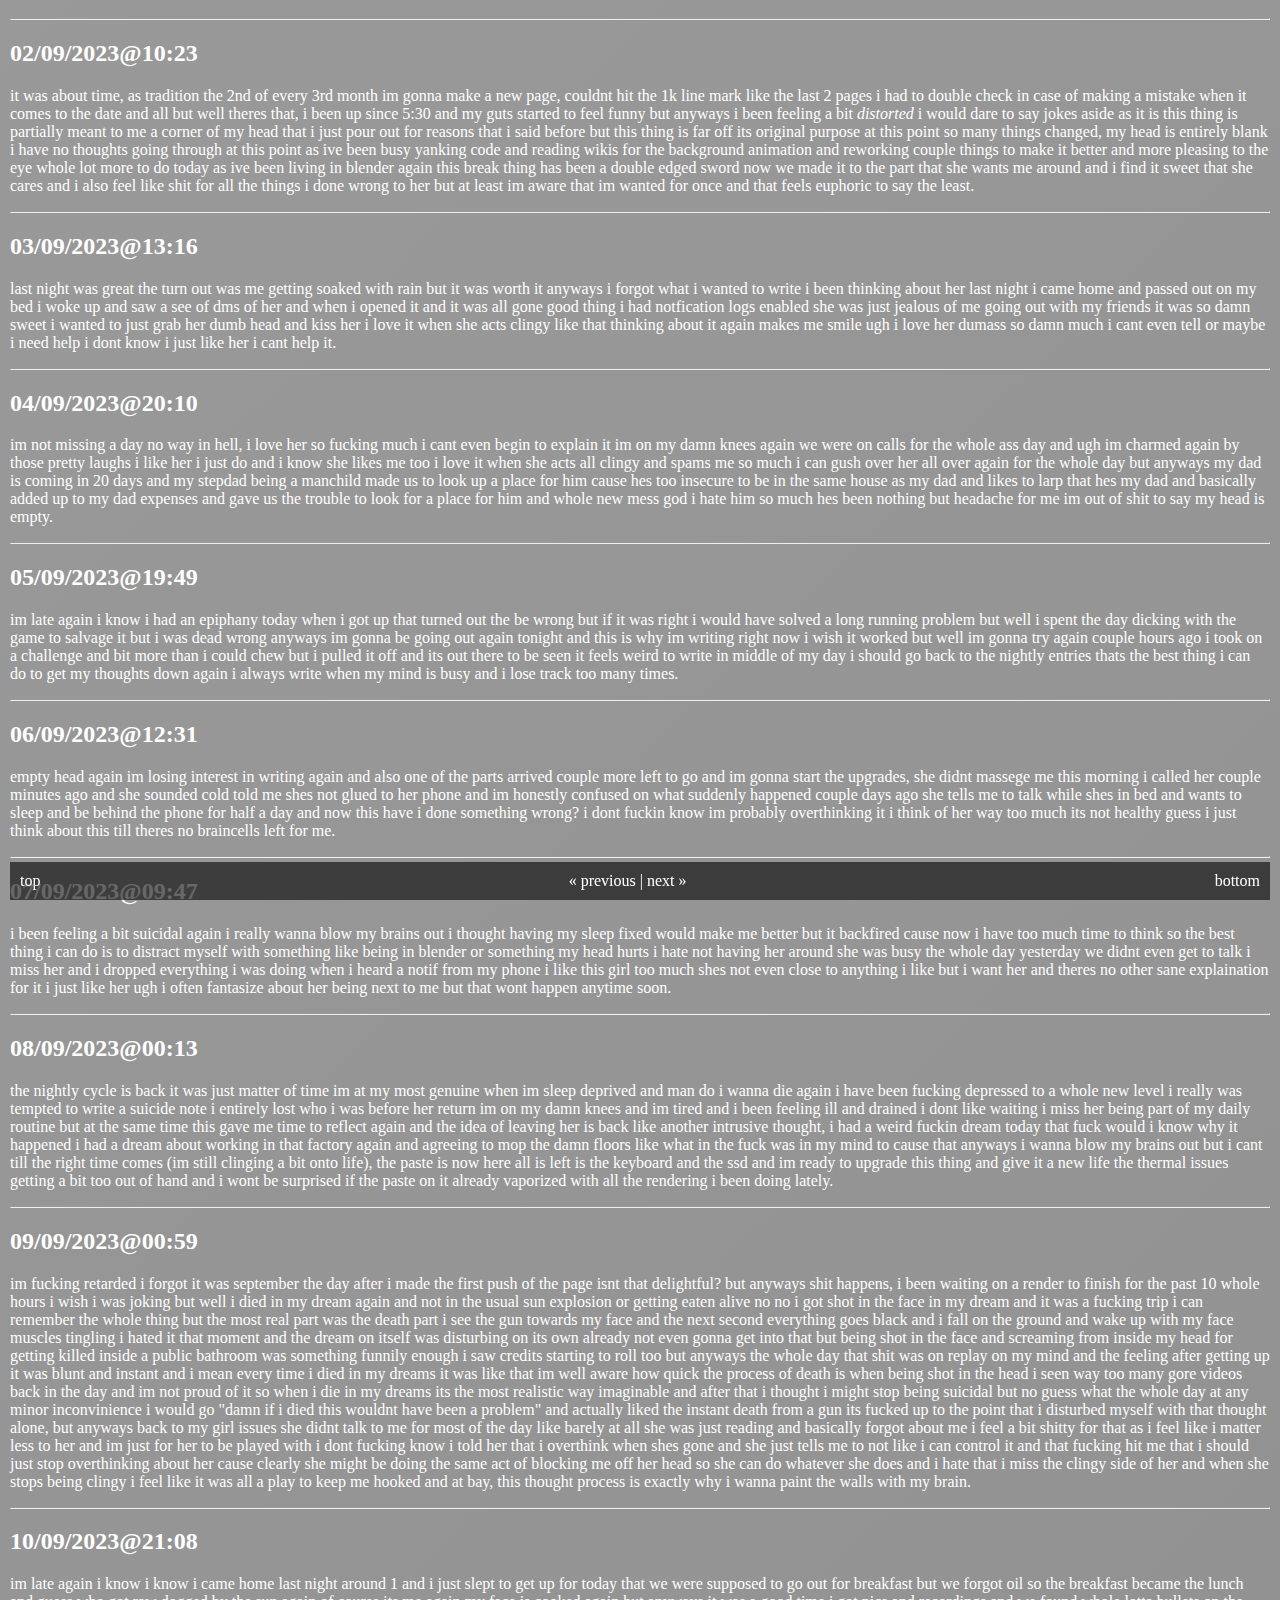
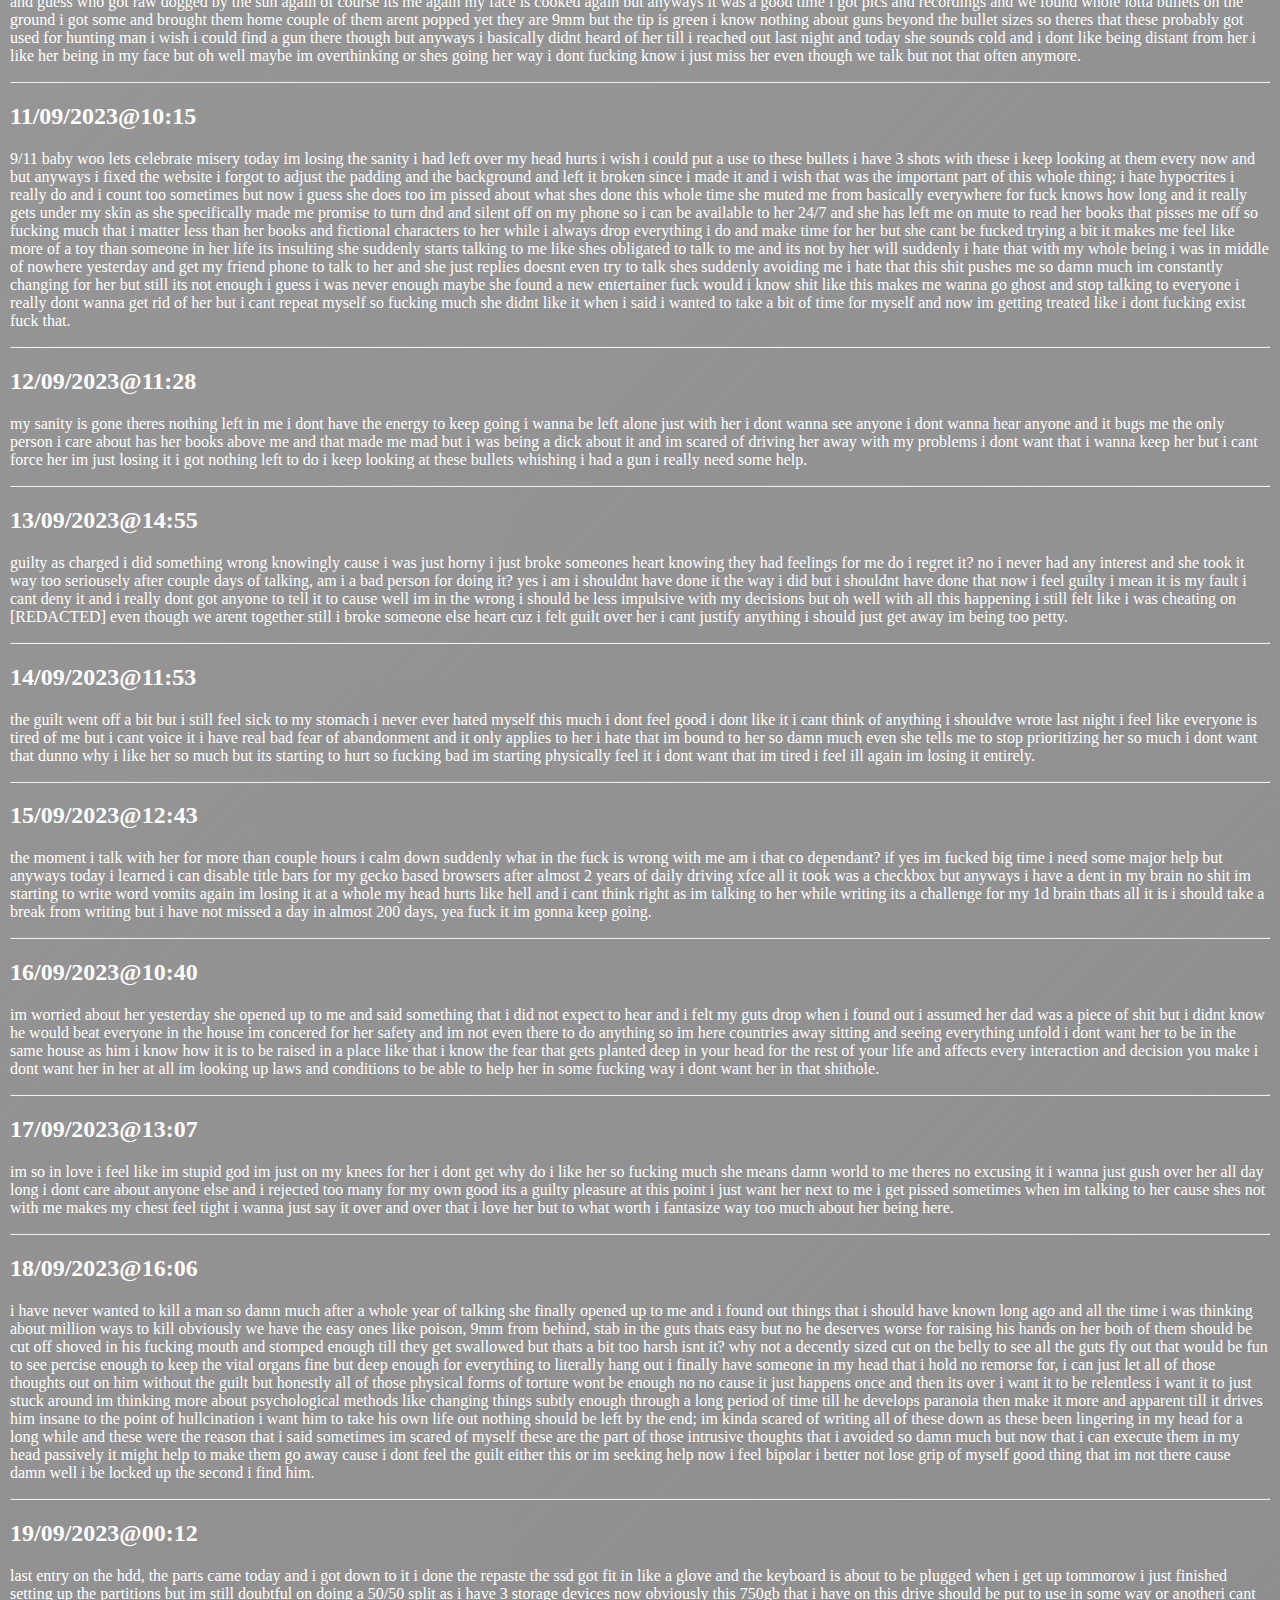
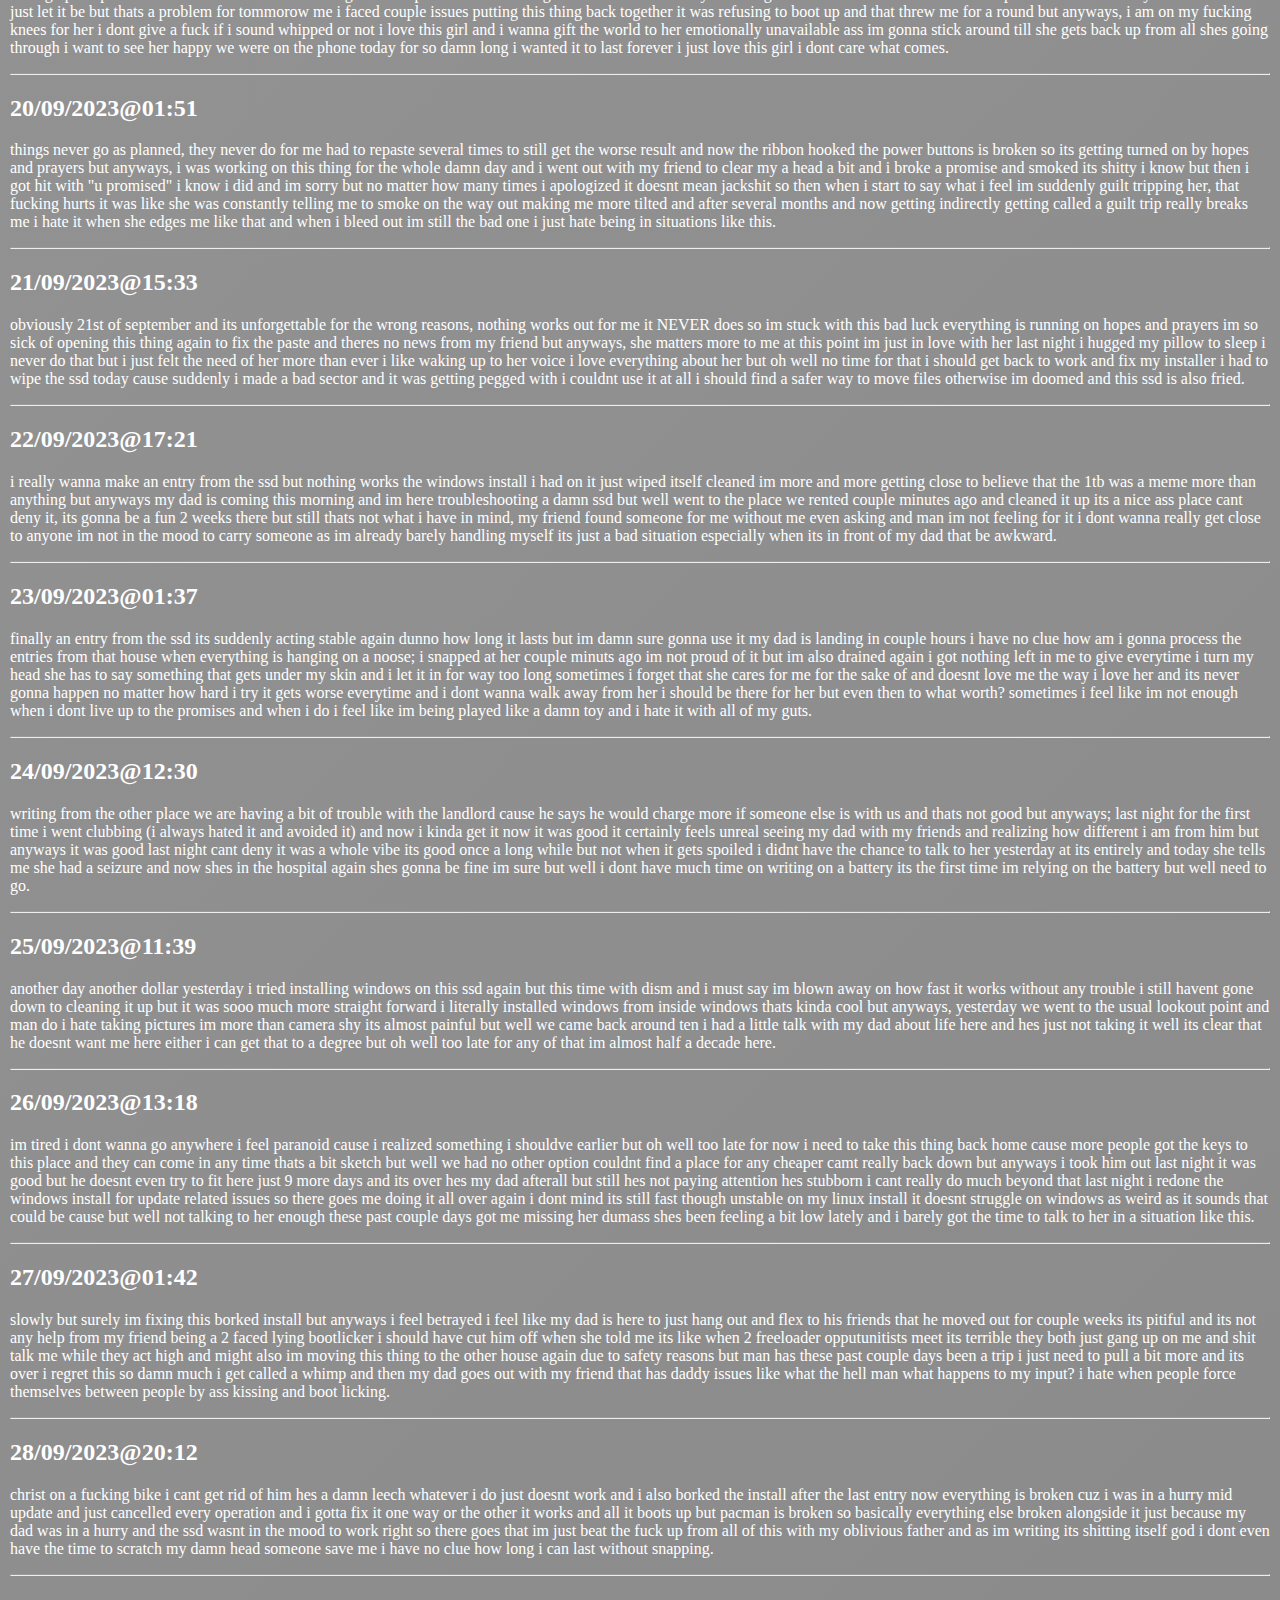
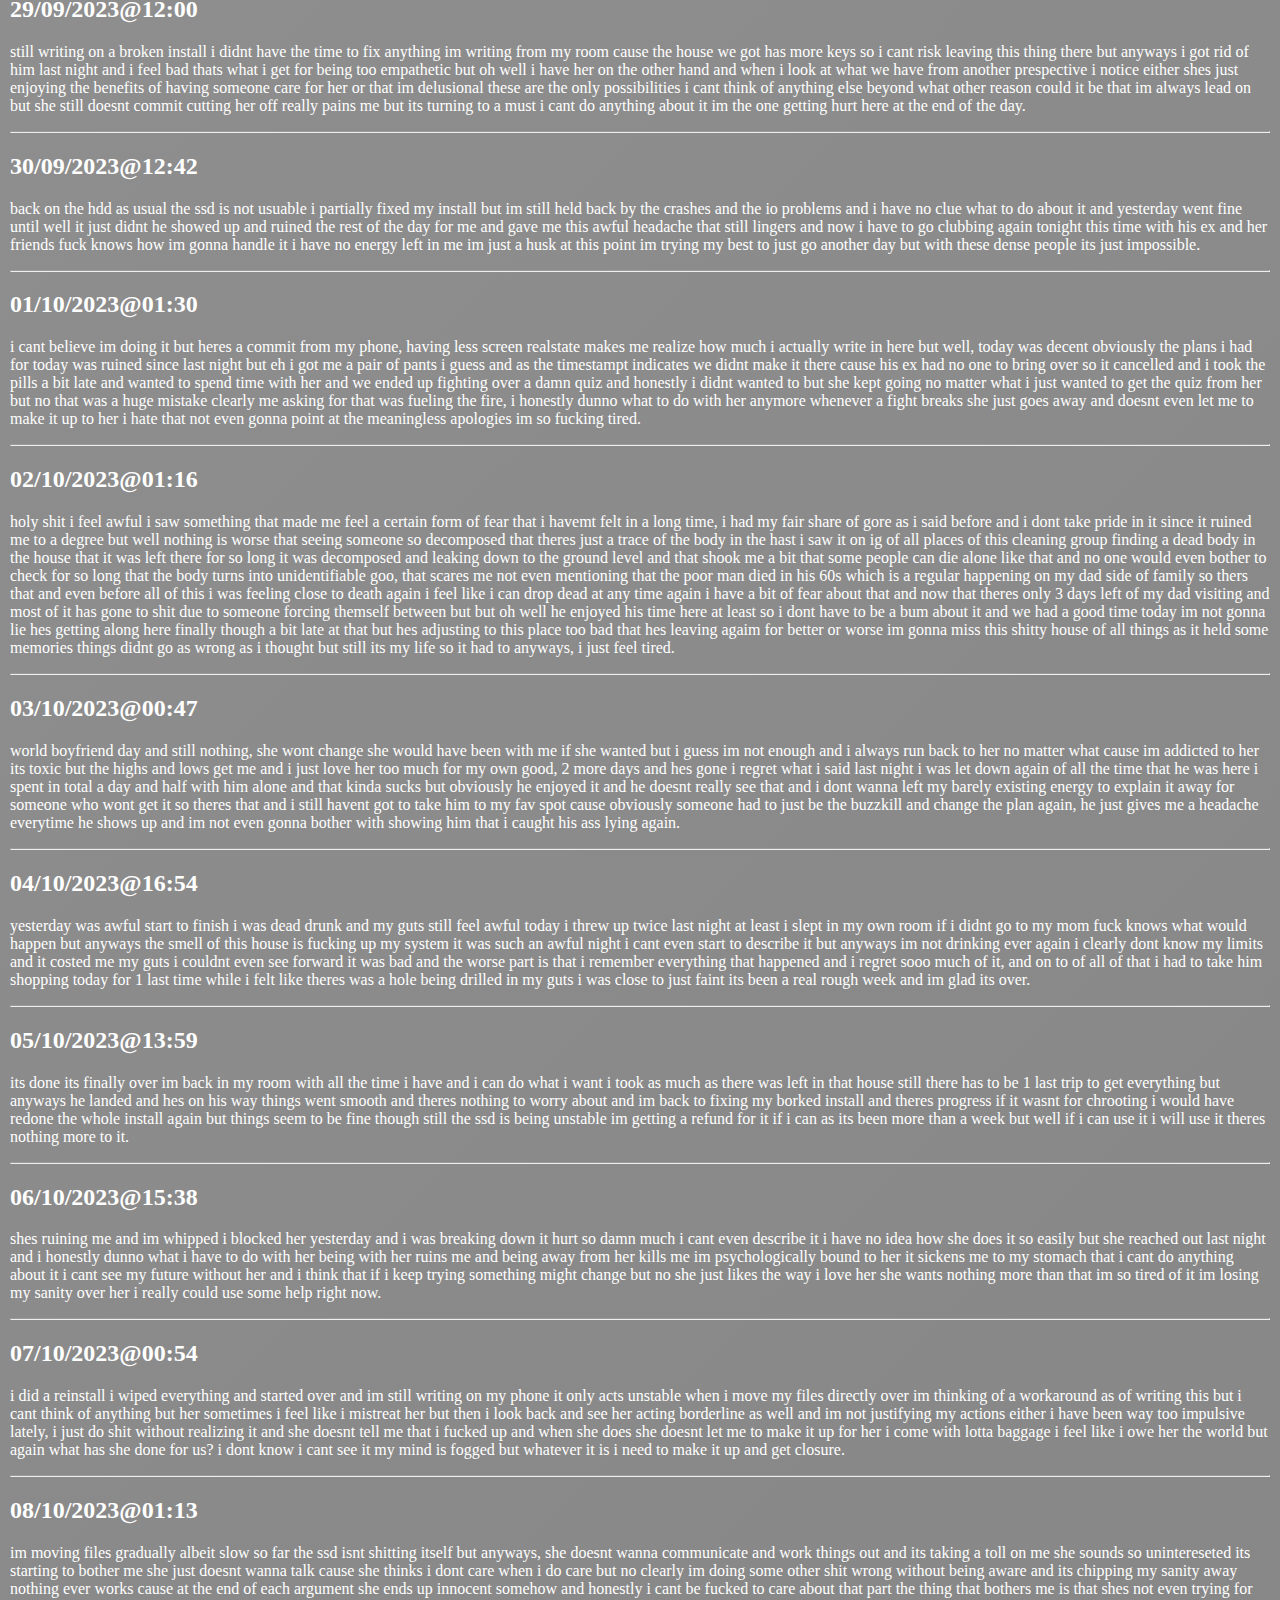
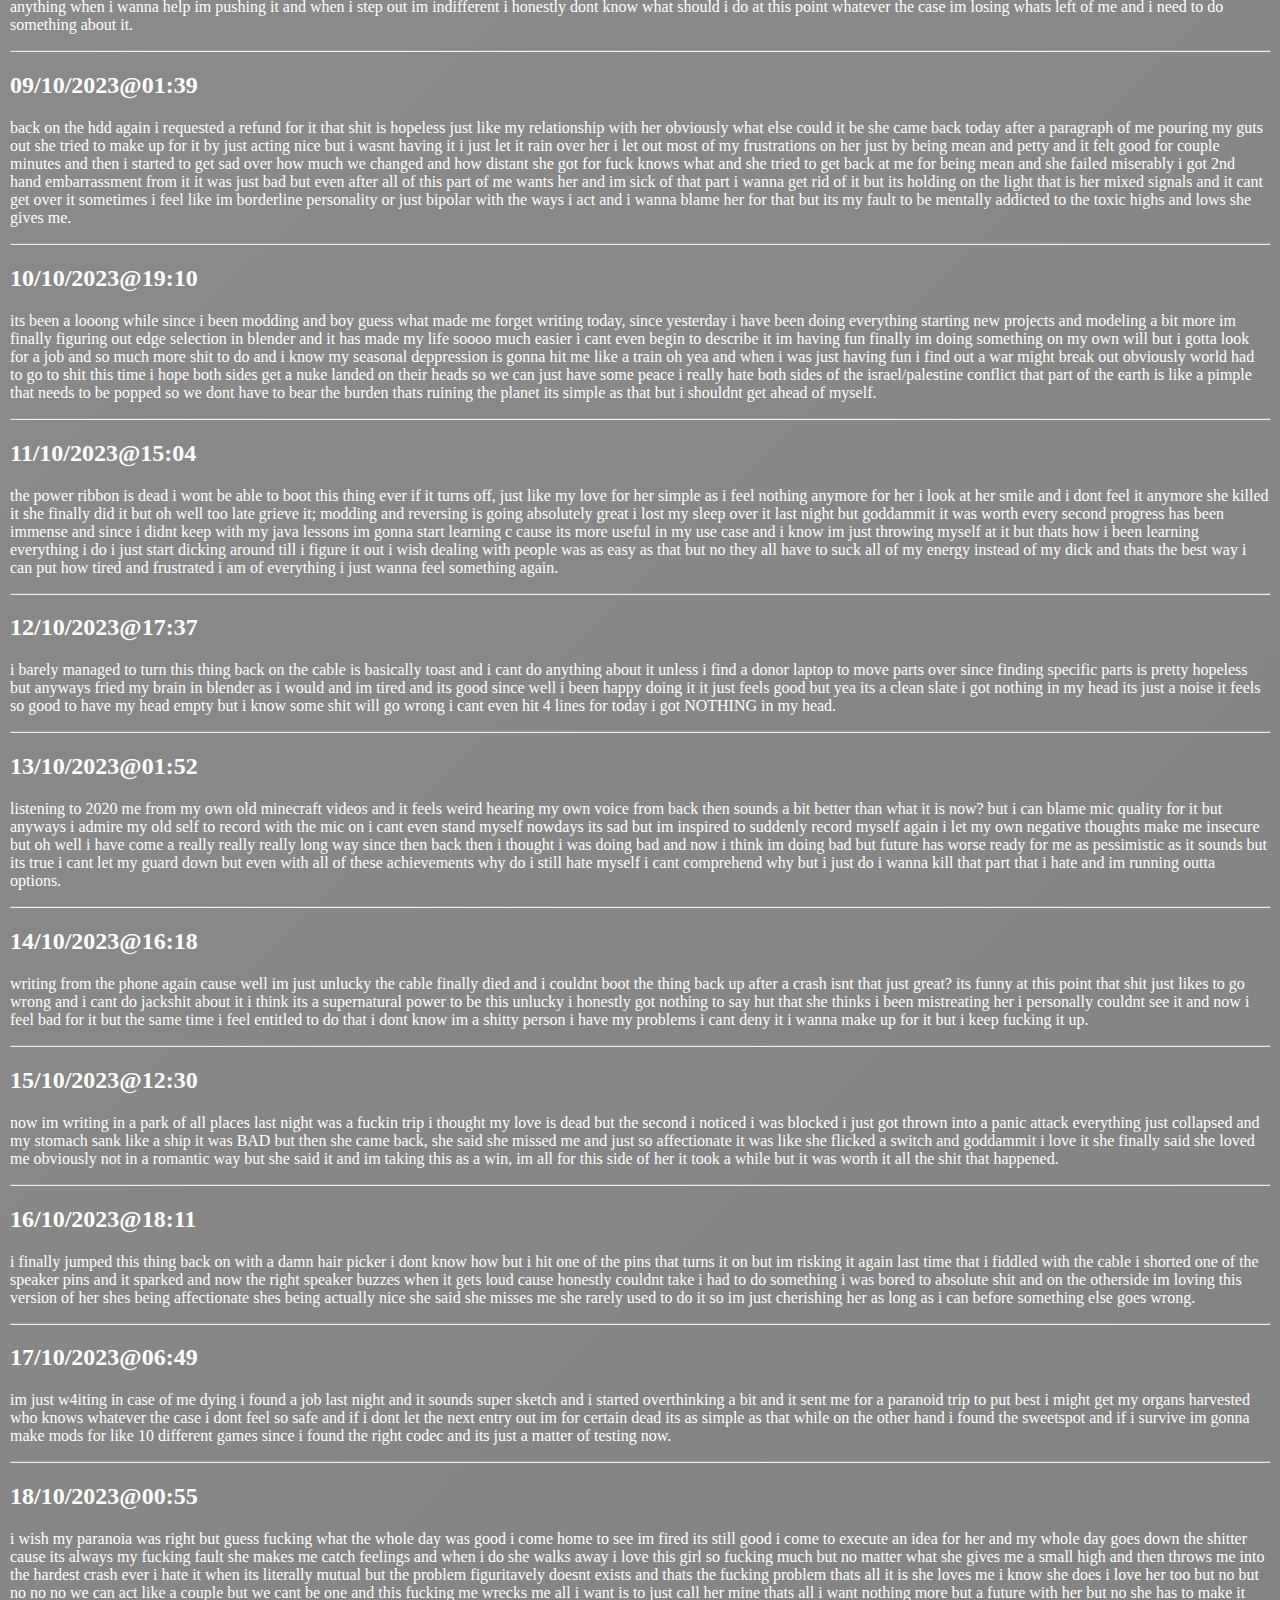
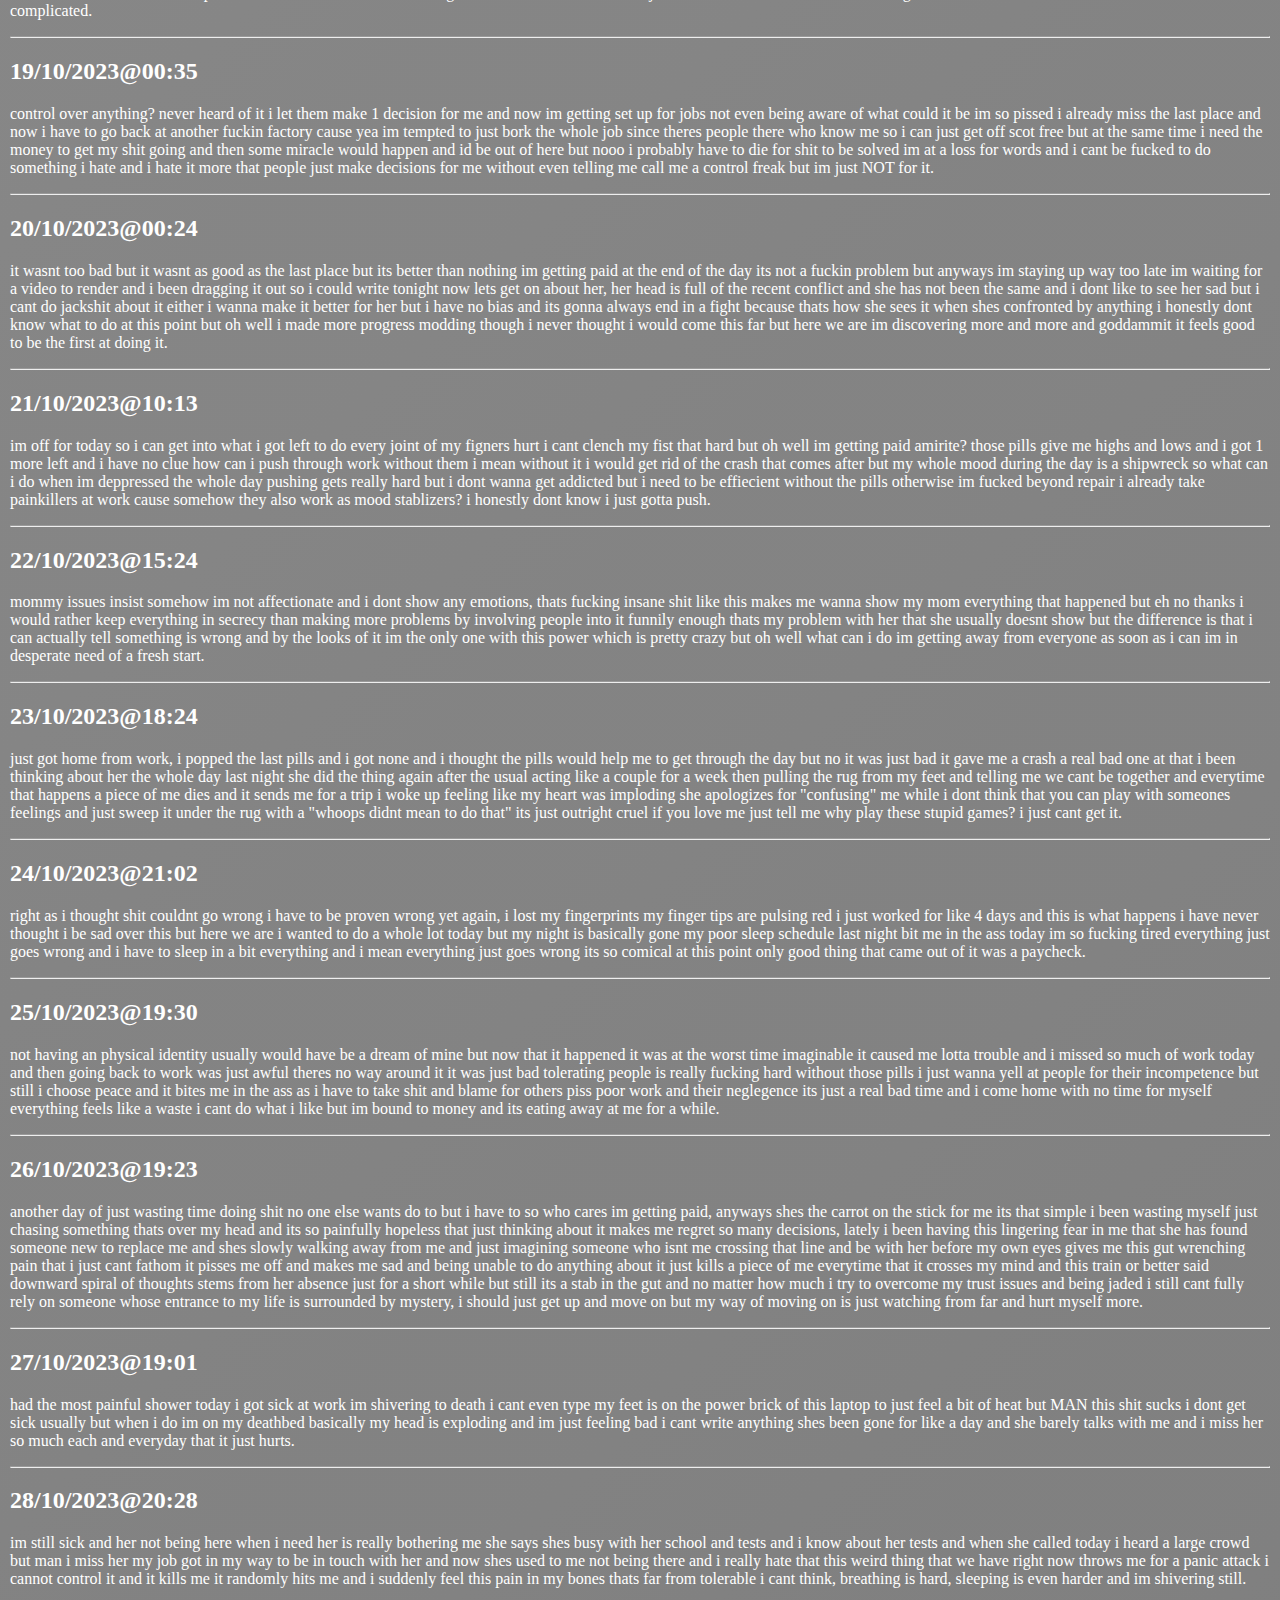
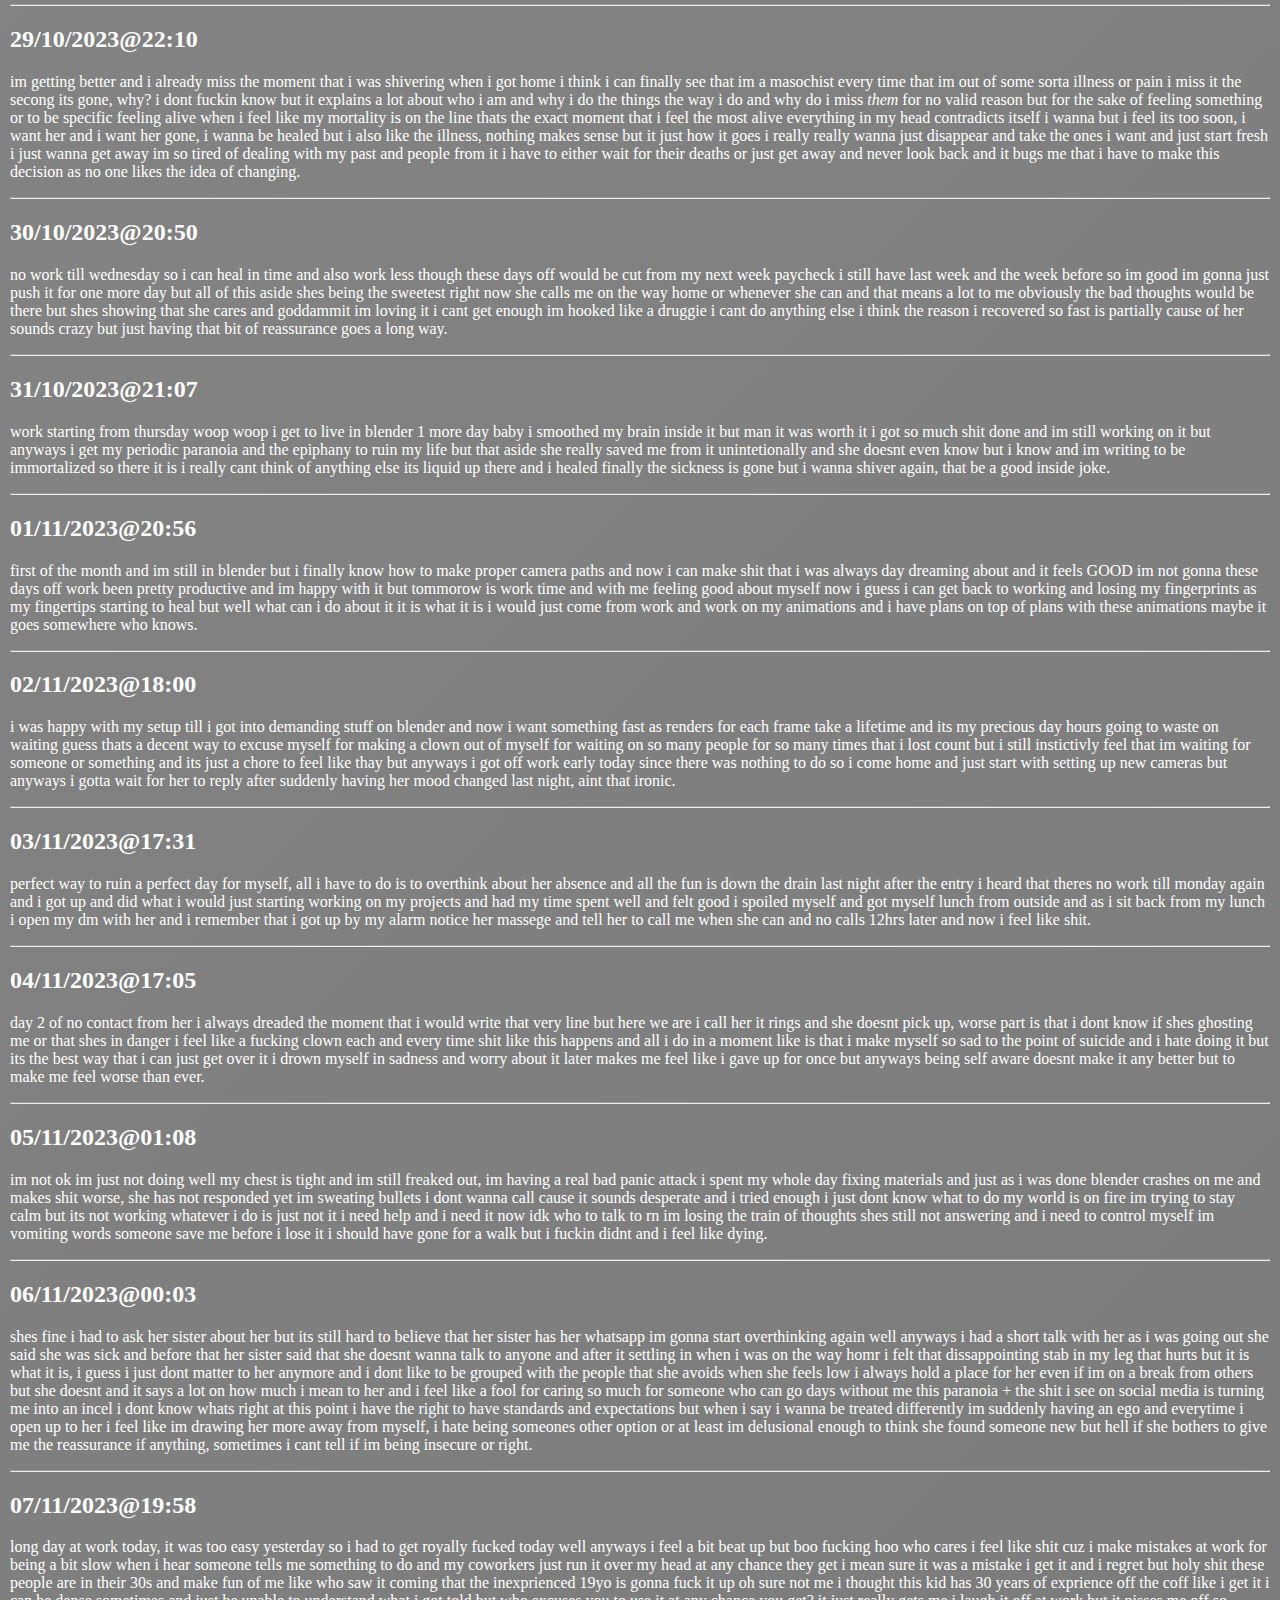
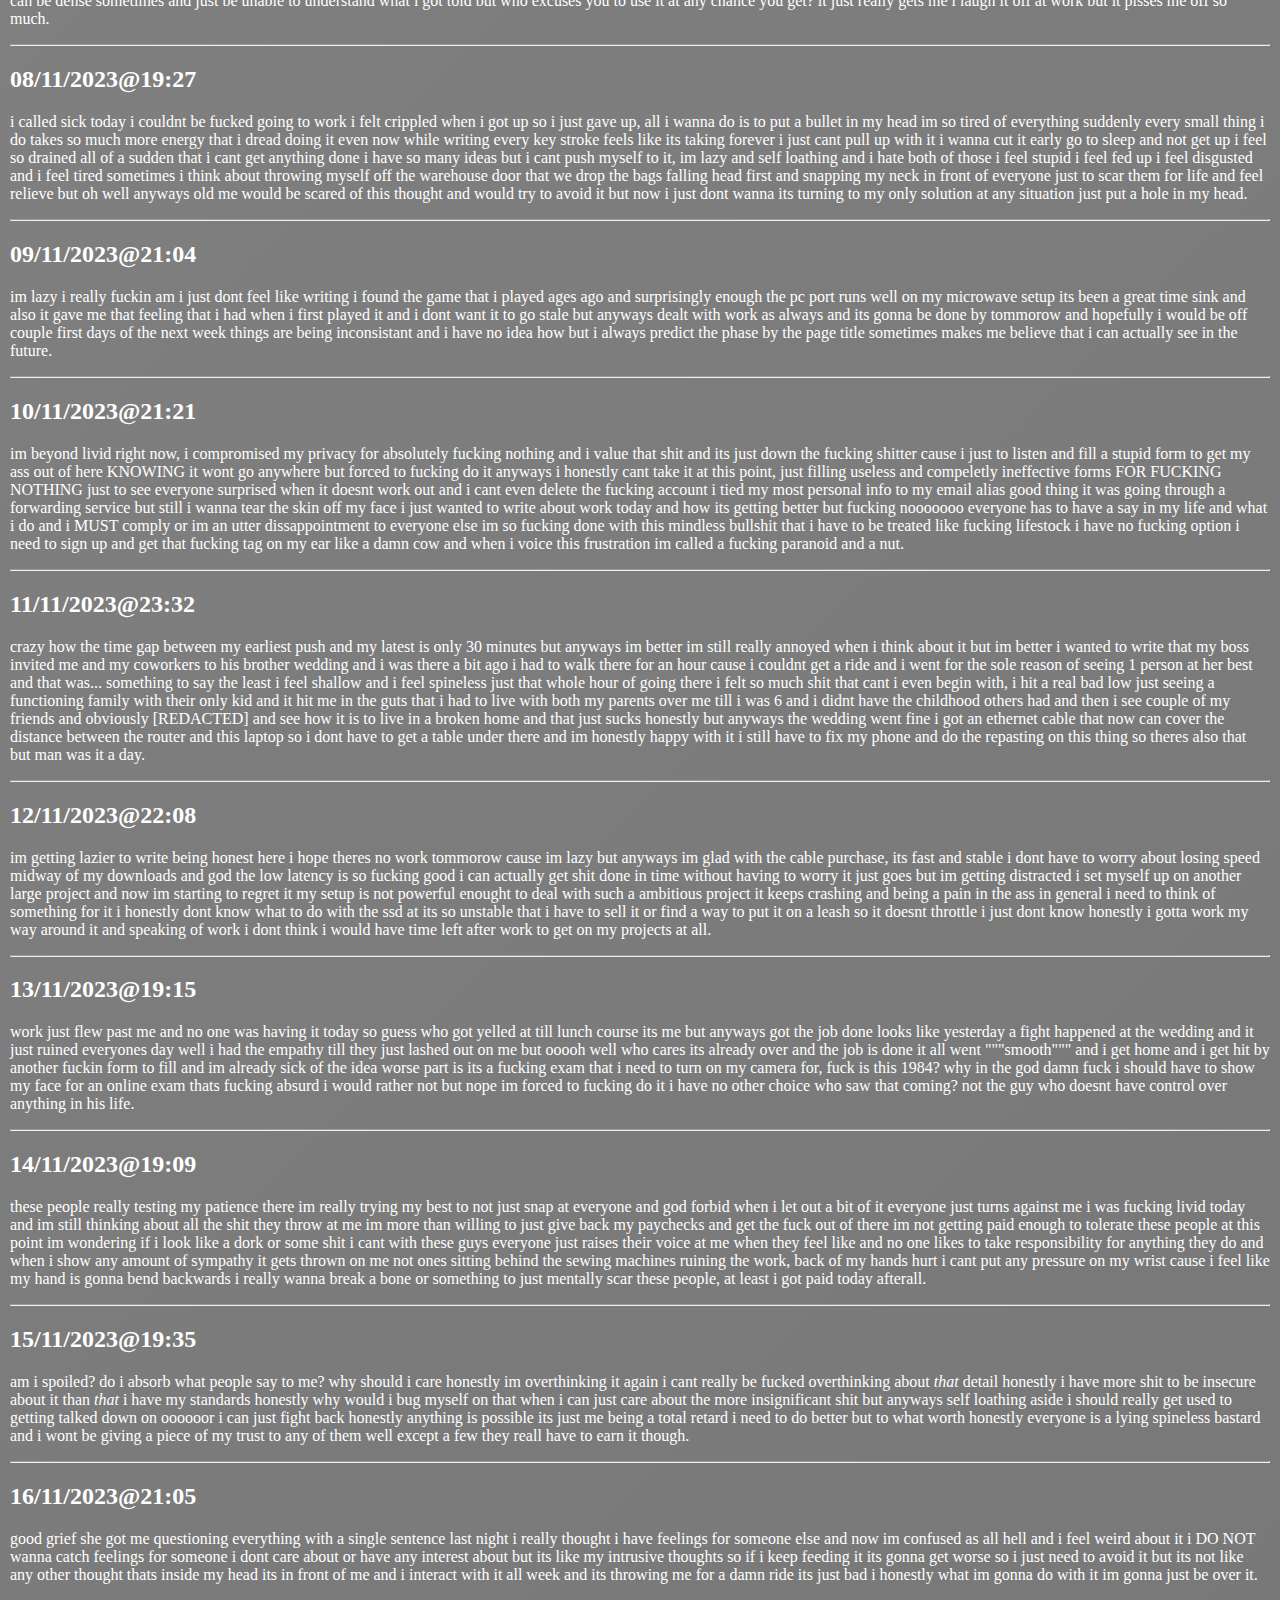
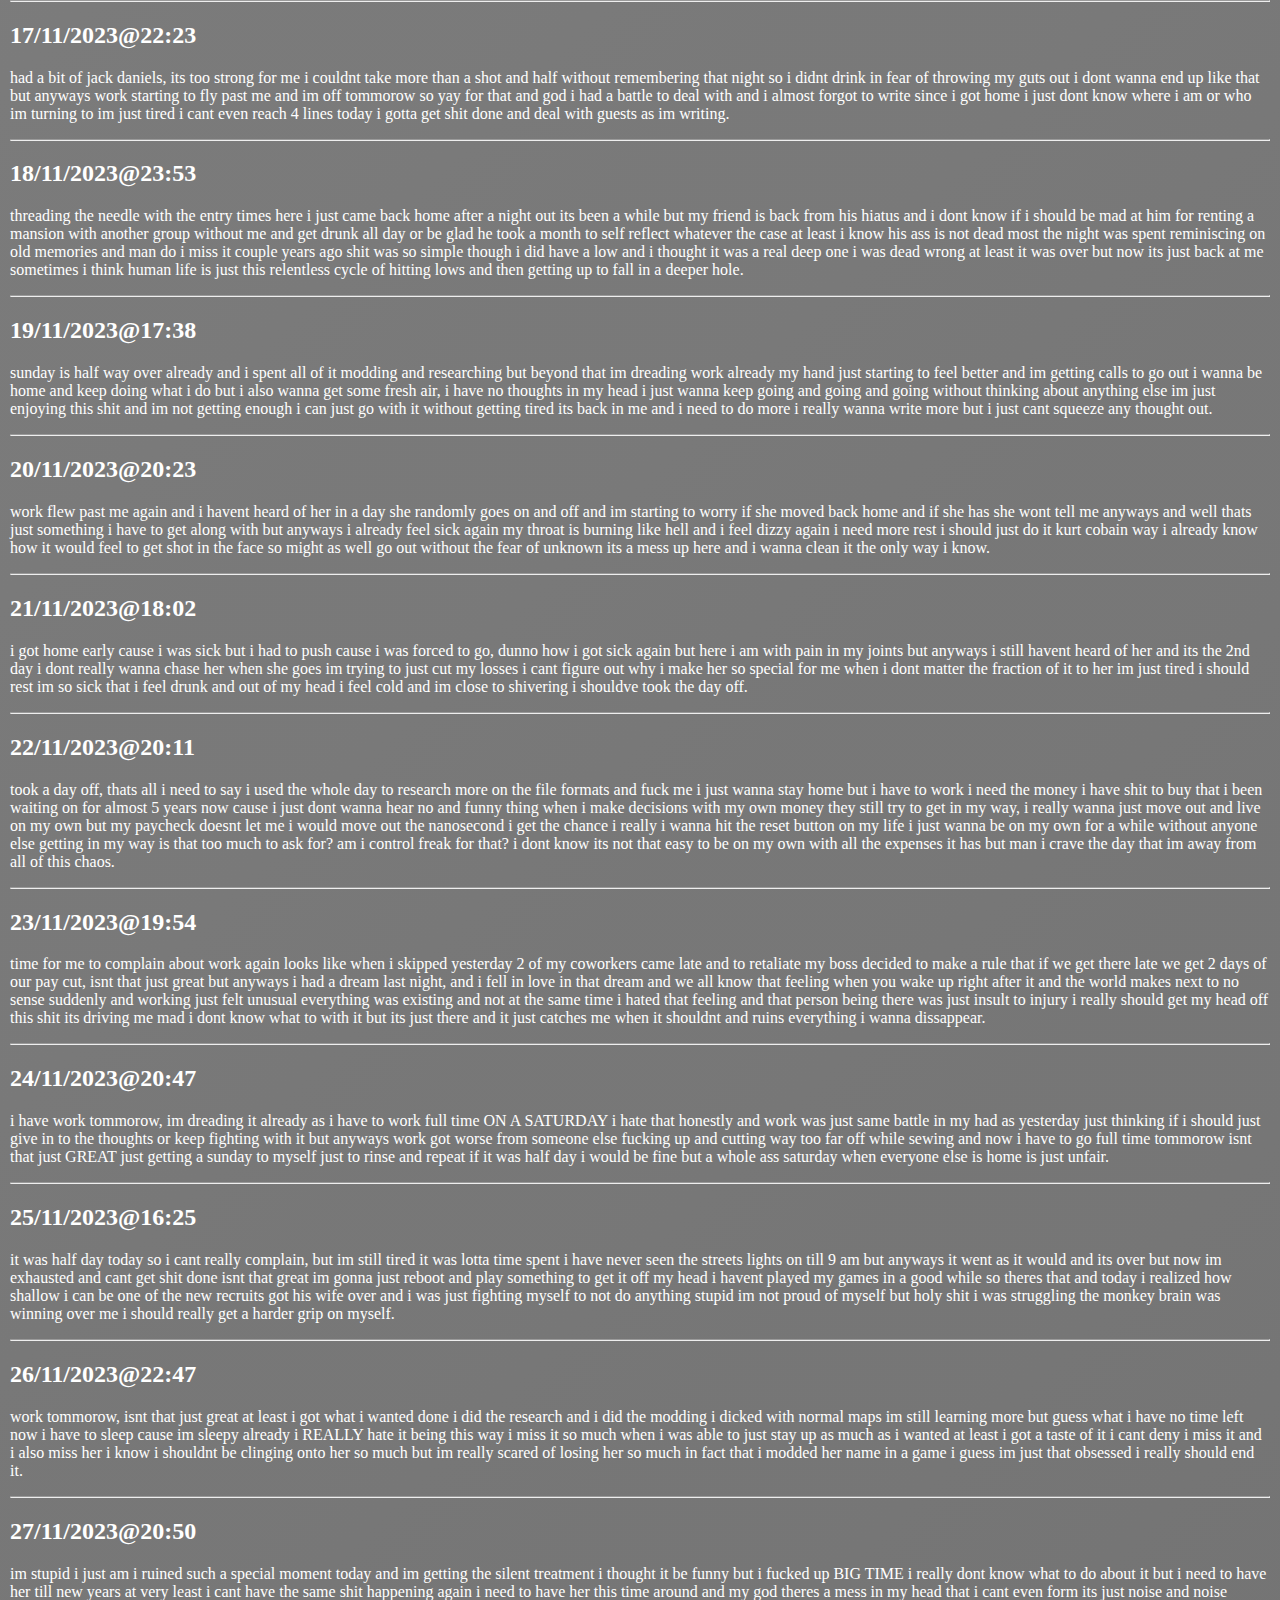
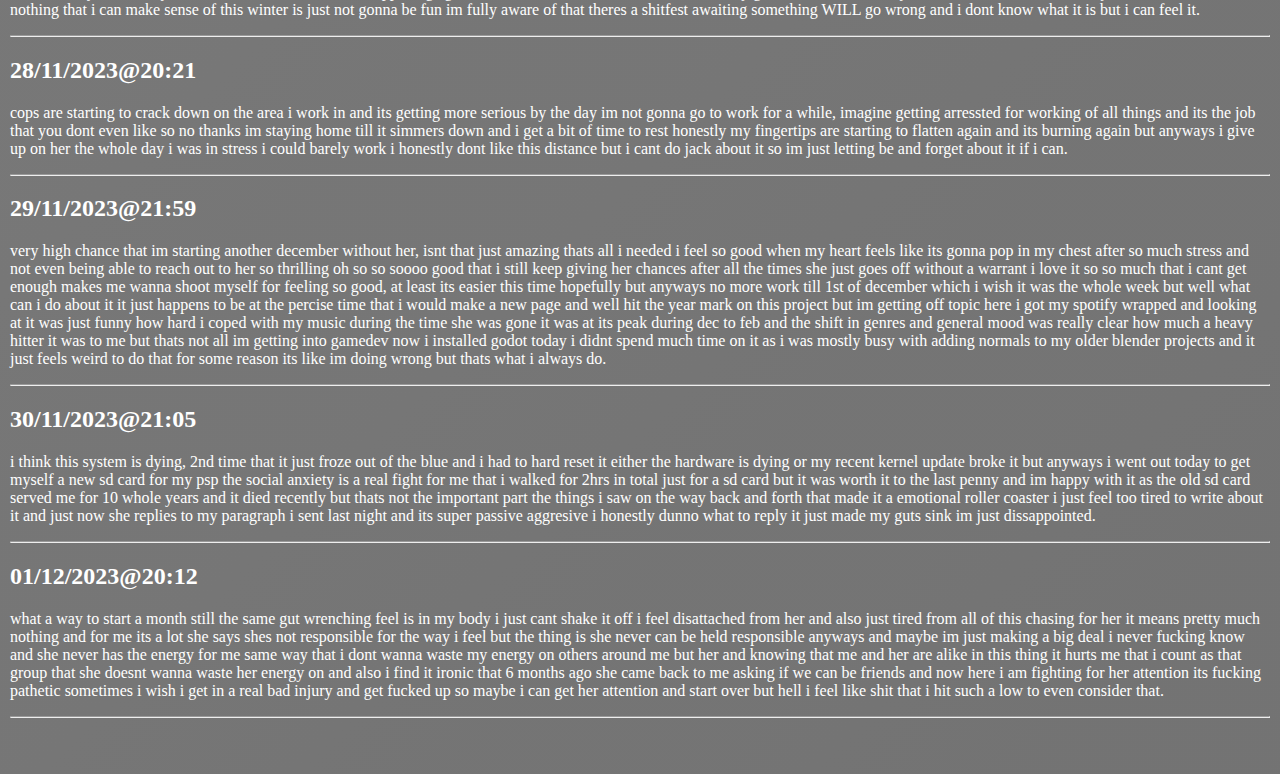
<file: distortion/index.html>
<!DOCTYPE html>
<html>
  <head>
    <meta name="viewport" content="width=device-width, initial-scale=1.0">
    <link rel="stylesheet" href="style4.css">
    <title>distortion</title>
  </head>
  <body>
    <div class="main">
    <hr id="start">
    <h2>02/09/2023@10:23</h2>
    <p>it was about time, as tradition the 2nd of every 3rd month im gonna make a new page, couldnt hit the 1k line mark like the last 2 pages i had to double check in 
    case of making a mistake when it comes to the date and all but well theres that, i been up since 5:30 and my guts started to feel funny but anyways i been feeling a 
    bit <i>distorted</i> i would dare to say jokes aside as it is this thing is partially meant to me a corner of my head that i just pour out for reasons that i said before 
    but this thing is far off its original purpose at this point so many things changed, my head is entirely blank i have no thoughts going through at this point as ive 
    been busy yanking code and reading wikis for the background animation and reworking couple things to make it better and more pleasing to the eye whole lot more to do 
    today as ive been living in blender again this break thing has been a double edged sword now we made it to the part that she wants me around and i find it sweet that 
    she cares and i also feel like shit for all the things i done wrong to her but at least im aware that im wanted for once and that feels euphoric to say the least.</p>
    <hr>
    <h2>03/09/2023@13:16</h2>
    <p>last night was great the turn out was me getting soaked with rain but it was worth it anyways i forgot what i wanted to write i been thinking about her last night 
    i came home and passed out on my bed i woke up and saw a see of dms of her and when i opened it and it was all gone good thing i had notfication logs enabled she was 
    just jealous of me going out with my friends it was so damn sweet i wanted to just grab her dumb head and kiss her i love it when she acts clingy like that thinking 
    about it again makes me smile ugh i love her dumass so damn much i cant even tell or maybe i need help i dont know i just like her i cant help it.</p>
    <hr>
    <h2>04/09/2023@20:10</h2>
    <p>im not missing a day no way in hell, i love her so fucking much i cant even begin to explain it im on my damn knees again we were on calls for the whole ass day 
    and ugh im charmed again by those pretty laughs i like her i just do and i know she likes me too i love it when she acts all clingy and spams me so much i can gush 
    over her all over again for the whole day but anyways my dad is coming in 20 days and my stepdad being a manchild made us to look up a place for him cause hes too 
    insecure to be in the same house as my dad and likes to larp that hes my dad and basically added up to my dad expenses and gave us the trouble to look for a place for 
    him and whole new mess god i hate him so much hes been nothing but headache for me im out of shit to say my head is empty.</p>
    <hr>
    <h2>05/09/2023@19:49</h2>
    <p>im late again i know i had an epiphany today when i got up that turned out the be wrong but if it was right i would have solved a long running problem but well 
    i spent the day dicking with the game to salvage it but i was dead wrong anyways im gonna be going out again tonight and this is why im writing right now i wish 
    it worked but well im gonna try again couple hours ago i took on a challenge and bit more than i could chew but i pulled it off and its out there to be seen 
    it feels weird to write in middle of my day i should go back to the nightly entries thats the best thing i can do to get my thoughts down again i always write when my 
    mind is busy and i lose track too many times.</p>
    <hr>
    <h2>06/09/2023@12:31</h2>
    <p>empty head again im losing interest in writing again and also one of the parts arrived couple more left to go and im gonna start the upgrades, she didnt massege me 
    this morning i called her couple minutes ago and she sounded cold told me shes not glued to her phone and im honestly confused on what suddenly happened couple days 
    ago she tells me to talk while shes in bed and wants to sleep and be behind the phone for half a day and now this have i done something wrong? i dont fuckin know 
    im probably overthinking it i think of her way too much its not healthy guess i just think about this till theres no braincells left for me.</p>
    <hr>
    <h2>07/09/2023@09:47</h2>
    <p>i been feeling a bit suicidal again i really wanna blow my brains out i thought having my sleep fixed would make me better but it backfired cause now i have  
    too much time to think so the best thing i can do is to distract myself with something like being in blender or something my head hurts i hate not having her 
    around she was busy the whole day yesterday we didnt even get to talk i miss her and i dropped everything i was doing when i heard a notif from my phone 
    i like this girl too much shes not even close to anything i like but i want her and theres no other sane explaination for it i just like her ugh i often 
    fantasize about her being next to me but that wont happen anytime soon.</p>
    <hr>
    <h2>08/09/2023@00:13</h2>
    <p>the nightly cycle is back it was just matter of time im at my most genuine when im sleep deprived and man do i wanna die again i have been fucking depressed 
    to a whole new level i really was tempted to write a suicide note i entirely lost who i was before her return im on my damn knees and im tired and i been feeling 
    ill and drained i dont like waiting i miss her being part of my daily routine but at the same time this gave me time to reflect again and the idea of leaving her 
    is back like another intrusive thought, i had a weird fuckin dream today that fuck would i know why it happened i had a dream about working in that factory 
    again and agreeing to mop the damn floors like what in the fuck was in my mind to cause that anyways i wanna blow my brains out but i cant till the right time 
    comes (im still clinging a bit onto life), the paste is now here all is left is the keyboard and the ssd and im ready to upgrade this thing and give it a new life 
    the thermal issues getting a bit too out of hand and i wont be surprised if the paste on it already vaporized with all the rendering i been doing lately.</p>
    <hr>
    <h2>09/09/2023@00:59</h2>
    <p>im fucking retarded i forgot it was september the day after i made the first push of the page isnt that delightful? but anyways shit happens, i been waiting 
    on a render to finish for the past 10 whole hours i wish i was joking but well i died in my dream again and not in the usual sun explosion or getting eaten alive 
    no no i got shot in the face in my dream and it was a fucking trip i can remember the whole thing but the most real part was the death part i see the gun towards 
    my face and the next second everything goes black and i fall on the ground and wake up with my face muscles tingling i hated it that moment and the dream on itself 
    was disturbing on its own already not even gonna get into that but being shot in the face and screaming from inside my head for getting killed inside a public 
    bathroom was something funnily enough i saw credits starting to roll too but anyways the whole day that shit was on replay on my mind and the feeling after getting up 
    it was blunt and instant and i mean every time i died in my dreams it was like that im well aware how quick the process of death is when being shot in the head i 
    seen way too many gore videos back in the day and im not proud of it so when i die in my dreams its the most realistic way imaginable and after that i thought i might 
    stop being suicidal but no guess what the whole day at any minor inconvinience i would go "damn if i died this wouldnt have been a problem" and actually liked the 
    instant death from a gun its fucked up to the point that i disturbed myself with that thought alone, but anyways back to my girl issues she didnt talk to me for most 
    of the day like barely at all she was just reading and basically forgot about me i feel a bit shitty for that as i feel like i matter less to her and im just for her 
    to be played with i dont fucking know i told her that i overthink when shes gone and she just tells me to not like i can control it and that fucking hit me that i 
    should just stop overthinking about her cause clearly she might be doing the same act of blocking me off her head so she can do whatever she does and i hate that 
    i miss the clingy side of her and when she stops being clingy i feel like it was all a play to keep me hooked and at bay, this thought process is exactly why i wanna 
    paint the walls with my brain.</p>
    <hr>
    <h2>10/09/2023@21:08</h2>
    <p>im late again i know i know i came home last night around 1 and i just slept to get up for today that we were supposed to go out for breakfast but we forgot oil 
    so the breakfast became the lunch and guess who got raw dogged by the sun again of course its me again my face is cooked again but anyways it was a good time i got 
    pics and recordings and we found whole lotta bullets on the ground i got some and brought them home couple of them arent popped yet they are 9mm but the tip is green  
    i know nothing about guns beyond the bullet sizes so theres that these probably got used for hunting man i wish i could find a gun there though but anyways i basically 
    didnt heard of her till i reached out last night and today she sounds cold and i dont like being distant from her i like her being in my face but oh well maybe im 
    overthinking or shes going her way i dont fucking know i just miss her even though we talk but not that often anymore.</p>
    <hr>
    <h2>11/09/2023@10:15</h2>
    <p>9/11 baby woo lets celebrate misery today im losing the sanity i had left over my head hurts i wish i could put a use to these bullets i have 3 shots with these 
    i keep looking at them every now and but anyways i fixed the website i forgot to adjust the padding and the background and left it broken since i made it and i wish 
    that was the important part of this whole thing; i hate hypocrites i really do and i count too sometimes but now i guess she does too im pissed about what shes done 
    this whole time she muted me from basically everywhere for fuck knows how long and it really gets under my skin as she specifically made me promise to turn dnd and 
    silent off on my phone so i can be available to her 24/7 and she has left me on mute to read her books that pisses me off so fucking much that i matter less than her 
    books and fictional characters to her while i always drop everything i do and make time for her but she cant be fucked trying a bit it makes me feel like more of a 
    toy than someone in her life its insulting she suddenly starts talking to me like shes obligated to talk to me and its not by her will suddenly i hate that with 
    my whole being i was in middle of nowhere yesterday and get my friend phone to talk to her and she just replies doesnt even try to talk shes suddenly avoiding me 
    i hate that this shit pushes me so damn much im constantly changing for her but still its not enough i guess i was never enough maybe she found a new entertainer 
    fuck would i know shit like this makes me wanna go ghost and stop talking to everyone i really dont wanna get rid of her but i cant repeat myself so fucking much 
    she didnt like it when i said i wanted to take a bit of time for myself and now im getting treated like i dont fucking exist fuck that.</p>
    <hr>
    <h2>12/09/2023@11:28</h2>
    <p>my sanity is gone theres nothing left in me i dont have the energy to keep going i wanna be left alone just with her i dont wanna see anyone i dont wanna 
    hear anyone and it bugs me the only person i care about has her books above me and that made me mad but i was being a dick about it and im scared of driving her 
    away with my problems i dont want that i wanna keep her but i cant force her im just losing it i got nothing left to do i keep looking at these bullets whishing 
    i had a gun i really need some help.</p>
    <hr>
    <h2>13/09/2023@14:55</h2>
    <p>guilty as charged i did something wrong knowingly cause i was just horny i just broke someones heart knowing they had feelings for me do i regret it? no i never 
    had any interest and she took it way too seriousely after couple days of talking, am i a bad person for doing it? yes i am i shouldnt have done it the way i did 
    but i shouldnt have done that now i feel guilty i mean it is my fault i cant deny it and i really dont got anyone to tell it to cause well im in the wrong i should 
    be less impulsive with my decisions but oh well with all this happening i still felt like i was cheating on [REDACTED] even though we arent together still i broke 
    someone else heart cuz i felt guilt over her i cant justify anything i should just get away im being too petty.</p>
    <hr>
    <h2>14/09/2023@11:53</h2>
    <p>the guilt went off a bit but i still feel sick to my stomach i never ever hated myself this much i dont feel good i dont like it i cant think of anything 
    i shouldve wrote last night i feel like everyone is tired of me but i cant voice it i have real bad fear of abandonment and it only applies to her i hate that 
    im bound to her so damn much even she tells me to stop prioritizing her so much i dont want that dunno why i like her so much but its starting to hurt so fucking 
    bad im starting physically feel it i dont want that im tired i feel ill again im losing it entirely.</p>
    <hr>
    <h2>15/09/2023@12:43</h2>
    <p>the moment i talk with her for more than couple hours i calm down suddenly what in the fuck is wrong with me am i that co dependant? if yes im fucked big time 
    i need some major help but anyways today i learned i can disable title bars for my gecko based browsers after almost 2 years of daily driving xfce all it took 
    was a checkbox but anyways i have a dent in my brain no shit im starting to write word vomits again im losing it at a whole my head hurts like hell and i cant 
    think right as im talking to her while writing its a challenge for my 1d brain thats all it is i should take a break from writing but i have not missed a day 
    in almost 200 days, yea fuck it im gonna keep going.</p>
    <hr>
    <h2>16/09/2023@10:40</h2>
    <p>im worried about her yesterday she opened up to me and said something that i did not expect to hear and i felt my guts drop when i found out i assumed her dad 
    was a piece of shit but i didnt know he would beat everyone in the house im concered for her safety and im not even there to do anything so im here countries away 
    sitting and seeing everything unfold i dont want her to be in the same house as him i know how it is to be raised in a place like that i know the fear that gets 
    planted deep in your head for the rest of your life and affects every interaction and decision you make i dont want her in her at all im looking up laws and conditions 
    to be able to help her in some fucking way i dont want her in that shithole.</p>
    <hr>
    <h2>17/09/2023@13:07</h2>
    <p>im so in love i feel like im stupid god im just on my knees for her i dont get why do i like her so fucking much she means damn world to me theres no excusing it 
    i wanna just gush over her all day long i dont care about anyone else and i rejected too many for my own good its a guilty pleasure at this point i just want her 
    next to me i get pissed sometimes when im talking to her cause shes not with me makes my chest feel tight i wanna just say it over and over that i love her but to what 
    worth i fantasize way too much about her being here.</p>
    <hr>
    <h2>18/09/2023@16:06</h2>
    <p>i have never wanted to kill a man so damn much after a whole year of talking she finally opened up to me and i found out things that i should have known long ago 
    and all the time i was thinking about million ways to kill obviously we have the easy ones like poison, 9mm from behind, stab in the guts thats easy but no he deserves 
    worse for raising his hands on her both of them should be cut off shoved in his fucking mouth and stomped enough till they get swallowed but thats a bit too harsh 
    isnt it? why not a decently sized cut on the belly to see all the guts fly out that would be fun to see percise enough to keep the vital organs fine but deep enough 
    for everything to literally hang out i finally have someone in my head that i hold no remorse for, i can just let all of those thoughts out on him without the guilt 
    but honestly all of those physical forms of torture wont be enough no no cause it just happens once and then its over i want it to be relentless i want it to just stuck 
    around im thinking more about psychological methods like changing things subtly enough through a long period of time till he develops paranoia then make it more and apparent 
    till it drives him insane to the point of hullcination i want him to take his own life out nothing should be left by the end; im kinda scared of writing all of these down 
    as these been lingering in my head for a long while and these were the reason that i said sometimes im scared of myself these are the part of those intrusive thoughts that 
    i avoided so damn much but now that i can execute them in my head passively it might help to make them go away cause i dont feel the guilt either this or im seeking help 
    now i feel bipolar i better not lose grip of myself good thing that im not there cause damn well i be locked up the second i find him.</p>
    <hr>
    <h2>19/09/2023@00:12</h2>
    <p>last entry on the hdd, the parts came today and i got down to it i done the repaste the ssd got fit in like a glove and the keyboard is about to be plugged when i get  
    up tommorow i just finished setting up the partitions but im still doubtful on doing a 50/50 split as i have 3 storage devices now obviously this 750gb that i have on this 
    drive should be put to use in some way or anotheri cant just let it be but thats a problem for tommorow me i faced couple issues putting this thing back together it was 
    refusing to boot up and that threw me for a round but anyways, i am on my fucking knees for her i dont give a fuck if i sound whipped or not i love this girl and i wanna 
    gift the world to her emotionally unavailable ass im gonna stick around till she gets back up from all shes going through i want to see her happy we were on the phone 
    today for so damn long i wanted it to last forever i just love this girl i dont care what comes.</p>
    <hr>
    <h2>20/09/2023@01:51</h2>
    <p>things never go as planned, they never do for me had to repaste several times to still get the worse result and now the ribbon hooked the power buttons is broken 
    so its getting turned on by hopes and prayers but anyways, i was working on this thing for the whole damn day and i went out with my friend to clear my a head a bit 
    and i broke a promise and smoked its shitty i know but then i got hit with "u promised" i know i did and im sorry but no matter how many times i apologized it doesnt mean 
    jackshit so then when i start to say what i feel im suddenly guilt tripping her, that fucking hurts it was like she was constantly telling me to smoke on the way out making 
    me more tilted and after several months and now getting indirectly getting called a guilt trip really breaks me i hate it when she edges me like that and when i bleed out 
    im still the bad one i just hate being in situations like this.</p>
    <hr>
    <h2>21/09/2023@15:33</h2>
    <p>obviously 21st of september and its unforgettable for the wrong reasons, nothing works out for me it NEVER does so im stuck with this bad luck everything is running 
    on hopes and prayers im so sick of opening this thing again to fix the paste and theres no news from my friend but anyways, she matters more to me at this point im just 
    in love with her last night i hugged my pillow to sleep i never do that but i just felt the need of her more than ever i like waking up to her voice i love everything 
    about her but oh well no time for that i should get back to work and fix my installer i had to wipe the ssd today cause suddenly i made a bad sector and it was getting 
    pegged with i couldnt use it at all i should find a safer way to move files otherwise im doomed and this ssd is also fried.</p>
    <hr>
    <h2>22/09/2023@17:21</h2>
    <p>i really wanna make an entry from the ssd but nothing works the windows install i had on it just wiped itself cleaned im more and more getting close to believe 
    that the 1tb was a meme more than anything but anyways my dad is coming this morning and im here troubleshooting a damn ssd but well went to the place we rented 
    couple minutes ago and cleaned it up its a nice ass place cant deny it, its gonna be a fun 2 weeks there but still thats not what i have in mind, my friend found 
    someone for me without me even asking and man im not feeling for it i dont wanna really get close to anyone im not in the mood to carry someone as im already barely 
    handling myself its just a bad situation especially when its in front of my dad that be awkward.</p>
    <hr>
    <h2>23/09/2023@01:37</h2>
    <p>finally an entry from the ssd its suddenly acting stable again dunno how long it lasts but im damn sure gonna use it my dad is landing in couple hours i have no 
    clue how am i gonna process the entries from that house when everything is hanging on a noose; i snapped at her couple minuts ago im not proud of it but im also 
    drained again i got nothing left in me to give everytime i turn my head she has to say something that gets under my skin and i let it in for way too long sometimes 
    i forget that she cares for me for the sake of and doesnt love me the way i love her and its never gonna happen no matter how hard i try it gets worse everytime 
    and i dont wanna walk away from her i should be there for her but even then to what worth? sometimes i feel like im not enough when i dont live up to the promises 
    and when i do i feel like im being played like a damn toy and i hate it with all of my guts.</p>
    <hr>
    <h2>24/09/2023@12:30</h2>
    <p>writing from the other place we are having a bit of trouble with the landlord cause he says he would charge more if someone else is with us and thats not good 
    but anyways; last night for the first time i went clubbing (i always hated it and avoided it) and now i kinda get it now it was good it certainly feels unreal seeing 
    my dad with my friends and realizing how different i am from him but anyways it was good last night cant deny it was a whole vibe its good once a long while but not 
    when it gets spoiled i didnt have the chance to talk to her yesterday at its entirely and today she tells me she had a seizure and now shes in the hospital again 
    shes gonna be fine im sure but well i dont have much time on writing on a battery its the first time im relying on the battery but well need to go.</p>
    <hr>
    <h2>25/09/2023@11:39</h2>
    <p>another day another dollar yesterday i tried installing windows on this ssd again but this time with dism and i must say im blown away on how fast it works 
    without any trouble i still havent gone down to cleaning it up but it was sooo much more straight forward i literally installed windows from inside windows thats 
    kinda cool but anyways, yesterday we went to the usual lookout point and man do i hate taking pictures im more than camera shy its almost painful but well we came 
    back around ten i had a little talk with my dad about life here and hes just not taking it well its clear that he doesnt want me here either i can get that to a 
    degree but oh well too late for any of that im almost half a decade here.</p>
    <hr>
    <h2>26/09/2023@13:18</h2>
    <p>im tired i dont wanna go anywhere i feel paranoid cause i realized something i shouldve earlier but oh well too late for now i need to take this thing back home 
    cause more people got the keys to this place and they can come in any time thats a bit sketch but well we had no other option couldnt find a place for any cheaper 
    camt really back down but anyways i took him out last night it was good but he doesnt even try to fit here just 9 more days and its over hes my dad afterall but still 
    hes not paying attention hes stubborn i cant really do much beyond that last night i redone the windows install for update related issues so there goes me doing it 
    all over again i dont mind its still fast though unstable on my linux install it doesnt struggle on windows as weird as it sounds that could be cause but well 
    not talking to her enough these past couple days got me missing her dumass shes been feeling a bit low lately and i barely got the time to talk to her in a situation 
    like this.</p>
    <hr>
    <h2>27/09/2023@01:42</h2>
    <p>slowly but surely im fixing this borked install but anyways i feel betrayed i feel like my dad is here to just hang out and flex to his friends that he moved out 
    for couple weeks its pitiful and its not any help from my friend being a 2 faced lying bootlicker i should have cut him off when she told me its like when 2 freeloader 
    opputunitists meet its terrible they both just gang up on me and shit talk me while they act high and might also im moving this thing to the other house again due to 
    safety reasons but man has these past couple days been a trip i just need to pull a bit more and its over i regret this so damn much i get called a whimp and then my dad 
    goes out with my friend that has daddy issues like what the hell man what happens to my input? i hate when people force themselves between people by ass kissing and boot 
    licking.</p>
    <hr>
    <h2>28/09/2023@20:12</h2>
    <p>christ on a fucking bike i cant get rid of him hes a damn leech whatever i do just doesnt work and i also borked the install after the last entry now everything is 
    broken cuz i was in a hurry mid update and just cancelled every operation and i gotta fix it one way or the other it works and all it boots up but pacman is broken so 
    basically everything else broken alongside it just because my dad was in a hurry and the ssd wasnt in the mood to work right so there goes that im just beat the fuck 
    up from all of this with my oblivious father and as im writing its shitting itself god i dont even have the time to scratch my damn head someone save me i have no clue 
    how long i can last without snapping.</p>
    <hr>
    <h2>29/09/2023@12:00</h2>
    <p>still writing on a broken install i didnt have the time to fix anything im writing from my room cause the house we got has more keys so i cant risk leaving this 
    thing there but anyways i got rid of him last night and i feel bad thats what i get for being too empathetic but oh well i have her on the other hand and when i look 
    at what we have from another prespective i notice either shes just enjoying the benefits of having someone care for her or that im delusional these are the only 
    possibilities i cant think of anything else beyond what other reason could it be that im always lead on but she still doesnt commit cutting her off really pains me but its 
    turning to a must i cant do anything about it im the one getting hurt here at the end of the day.</p>
    <hr>
    <h2>30/09/2023@12:42</h2>
    <p>back on the hdd as usual the ssd is not usuable i partially fixed my install but im still held back by the crashes and the io problems and i have no clue what to do about 
    it and yesterday went fine until well it just didnt he showed up and ruined the rest of the day for me and gave me this awful headache that still lingers and now i have 
    to go clubbing again tonight this time with his ex and her friends fuck knows how im gonna handle it i have no energy left in me im just a husk at this point im trying my 
    best to just go another day but with these dense people its just impossible.</p>
    <hr>
    <h2>01/10/2023@01:30</h2>
    <p>i cant believe im doing it but heres a commit from my phone, having less screen realstate makes me realize how much i actually write in here but well, today was decent obviously
    the plans i had for today was ruined since last night but eh i got me a pair of pants i guess and as the timestampt indicates we didnt make it there cause his ex had no one to bring 
    over so it cancelled and i took the pills a bit late and wanted to spend time with her and we ended up fighting over a damn quiz and honestly i didnt wanted to but she kept going 
    no matter what i just wanted to get the quiz from her but no that was a huge mistake clearly me asking for that was fueling the fire, i honestly dunno what to do with her anymore 
    whenever a fight breaks she just goes away and doesnt even let me to make it up to her i hate that not even gonna point at the meaningless apologies im so fucking tired.</p>
    <hr>
    <h2>02/10/2023@01:16</h2>
    <p>holy shit i feel awful i saw something that made me feel a certain form of fear that i havemt felt in a long time, i had my fair share of gore as i said before and i dont take 
    pride in it since it ruined me to a degree but well nothing is worse that seeing someone so decomposed that theres just a trace of the body in the hast i saw it on ig of all places
    of this cleaning group finding a dead body in the house that it was left there for so long it was decomposed and leaking down to the ground level and that shook me a bit that some 
    people can die alone like that and no one would even bother to check for so long that the body turns into unidentifiable goo, that scares me not even mentioning that the poor man 
    died in his 60s which is a regular happening on my dad side of family so thers that and even before all of this i was feeling close to death again i feel like i can drop dead at 
    any time again i have a bit of fear about that and now that theres only 3 days left of my dad visiting and most of it has gone to shit due to someone forcing themself between but
    but oh well he enjoyed his time here at least so i dont have to be a bum about it and we had a good time today im not gonna lie hes getting along here finally though a bit late at 
    that but hes adjusting to this place too bad that hes leaving agaim for better or worse im gonna miss this shitty house of all things as it held some memories things didnt go as wrong 
    as i thought but still its my life so it had to anyways, i just feel tired.</p>
    <hr>
    <h2>03/10/2023@00:47</h2>
    <p>world boyfriend day and still nothing, she wont change she would have been with me if she wanted but i guess im not enough and i always run back to her no matter what cause im 
    addicted to her its toxic but the highs and lows get me and i just love her too much for my own good, 2 more days and hes gone i regret what i said last night i was let down again of
    all the time that he was here i spent in total a day and half with him alone and that kinda sucks but obviously he enjoyed it and he doesnt really see that and i dont wanna left my 
    barely existing energy to explain it away for someone who wont get it so theres that and i still havent got to take him to my fav spot cause obviously someone had to just be the buzzkill
    and change the plan again, he just gives me a headache everytime he shows up and im not even gonna bother with showing him that i caught his ass lying again.</p>
    <hr>
    <h2>04/10/2023@16:54</h2>
    <p>yesterday was awful start to finish i was dead drunk and my guts still feel awful today i threw up twice last night at least i slept in my own room if i didnt go to my mom fuck knows 
    what would happen but anyways the smell of this house is fucking up my system it was such an awful night i cant even start to describe it but anyways im not drinking ever again i clearly
    dont know my limits and it costed me my guts i couldnt even see forward it was bad and the worse part is that i remember everything that happened and i regret sooo much of it, and on to
    of all of that i had to take him shopping today for 1 last time while i felt like theres was a hole being drilled in my guts i was close to just faint its been a real rough week and 
    im glad its over.</p>
    <hr>
    <h2>05/10/2023@13:59</h2>
    <p>its done its finally over im back in my room with all the time i have and i can do what i want i took as much as there was left in that house still there has to be 1 last trip to get 
    everything but anyways he landed and hes on his way things went smooth and theres nothing to worry about and im back to fixing my borked install and theres progress if it wasnt for 
    chrooting i would have redone the whole install again but things seem to be fine though still the ssd is being unstable im getting a refund for it if i can as its been more than a 
    week but well if i can use it i will use it theres nothing more to it.</p>
    <hr>
    <h2>06/10/2023@15:38</h2>
    <p>shes ruining me and im whipped i blocked her yesterday and i was breaking down it hurt so damn much i cant even describe it i have no idea how she does it so easily but she reached 
    out last night and i honestly dunno what i have to do with her being with her ruins me and being away from her kills me im psychologically bound to her it sickens me to my stomach 
    that i cant do anything about it i cant see my future without her and i think that if i keep trying something might change but no she just likes the way i love her she wants nothing 
    more than that im so tired of it im losing my sanity over her i really could use some help right now.</p>
    <hr>
    <h2>07/10/2023@00:54</h2>
    <p>i did a reinstall i wiped everything and started over and im still writing on my phone it only acts unstable when i move my files directly over im thinking of a workaround as of 
    writing this but i cant think of anything but her sometimes i feel like i mistreat her but then i look back and see her acting borderline as well and im not justifying my actions 
    either i have been way too impulsive lately, i just do shit without realizing it and she doesnt tell me that i fucked up and when she does she doesnt let me to make it up for her 
    i come with lotta baggage i feel like i owe her the world but again what has she done for us? i dont know i cant see it my mind is fogged but whatever it is i need to make it up 
    and get closure.</p>
    <hr>
    <h2>08/10/2023@01:13</h2>
    <p>im moving files gradually albeit slow so far the ssd isnt shitting itself but anyways, she doesnt wanna communicate and work things out and its taking a toll on me she sounds so 
    unintereseted its starting to bother me she just doesnt wanna talk cause she thinks i dont care when i do care but no clearly im doing some other shit wrong without being aware and 
    its chipping my sanity away nothing ever works cause at the end of each argument she ends up innocent somehow and honestly i cant be fucked to care about that part the thing that 
    bothers me is that shes not even trying for anything when i wanna help im pushing it and when i step out im indifferent i honestly dont know what should i do at this point whatever 
    the case im losing whats left of me and i need to do something about it.</p>
    <hr>
    <h2>09/10/2023@01:39</h2>
    <p>back on the hdd again i requested a refund for it that shit is hopeless just like my relationship with her obviously what else could it be she came back today after a paragraph 
    of me pouring my guts out she tried to make up for it by just acting nice but i wasnt having it i just let it rain over her i let out most of my frustrations on her just by being 
    mean and petty and it felt good for couple minutes and then i started to get sad over how much we changed and how distant she got for fuck knows what and she tried to get back 
    at me for being mean and she failed miserably i got 2nd hand embarrassment from it it was just bad but even after all of this part of me wants her and im sick of that part 
    i wanna get rid of it but its holding on the light that is her mixed signals and it cant get over it sometimes i feel like im borderline personality or just bipolar with the ways 
    i act and i wanna blame her for that but its my fault to be mentally addicted to the toxic highs and lows she gives me.</p>
    <hr>
    <h2>10/10/2023@19:10</h2>
    <p>its been a looong while since i been modding and boy guess what made me forget writing today, since yesterday i have been doing everything starting new projects and modeling a 
    bit more im finally figuring out edge selection in blender and it has made my life soooo much easier i cant even begin to describe it im having fun finally im doing something on 
    my own will but i gotta look for a job and so much more shit to do and i know my seasonal deppression is gonna hit me like a train oh yea and when i was just having fun i find out 
    a war might break out obviously world had to go to shit this time i hope both sides get a nuke landed on their heads so we can just have some peace i really hate both sides of the 
    israel/palestine conflict that part of the earth is like a pimple that needs to be popped so we dont have to bear the burden thats ruining the planet its simple as that but i 
    shouldnt get ahead of myself.</p>
    <hr>
    <h2>11/10/2023@15:04</h2>
    <p>the power ribbon is dead i wont be able to boot this thing ever if it turns off, just like my love for her simple as i feel nothing anymore for her i look at her smile and i 
    dont feel it anymore she killed it she finally did it but oh well too late grieve it; modding and reversing is going absolutely great i lost my sleep over it last night but 
    goddammit it was worth every second progress has been immense and since i didnt keep with my java lessons im gonna start learning c cause its more useful in my use case  and 
    i know im just throwing myself at it but thats how i been learning everything i do i just start dicking around till i figure it out i wish dealing with people was as easy as that 
    but no they all have to suck all of my energy instead of my dick and thats the best way i can put how tired and frustrated i am of everything i just wanna feel something again.</p>
    <hr>
    <h2>12/10/2023@17:37</h2>
    <p>i barely managed to turn this thing back on the cable is basically toast and i cant do anything about it unless i find a donor laptop to move parts over since finding specific 
    parts is pretty hopeless but anyways fried my brain in blender as i would and im tired and its good since well i been happy doing it it just feels good but yea its a clean slate 
    i got nothing in my head its just a noise it feels so good to have my head empty but i know some shit will go wrong i cant even hit 4 lines for today i got NOTHING in my head.</p>
    <hr>
    <h2>13/10/2023@01:52</h2>
    <p>listening to 2020 me from my own old minecraft videos and it feels weird hearing my own voice from back then sounds a bit better than what it is now? but i can blame mic quality 
    for it but anyways i admire my old self to record with the mic on i cant even stand myself nowdays its sad but im inspired to suddenly record myself again i let my own negative 
    thoughts make me insecure but oh well i have come a really really really long way since then back then i thought i was doing bad and now i think im doing bad but future has worse 
    ready for me as pessimistic as it sounds but its true i cant let my guard down but even with all of these achievements why do i still hate myself i cant comprehend why but i just 
    do i wanna kill that part that i hate and im running outta options.</p>
    <hr>
    <h2>14/10/2023@16:18</h2>
    <p>writing from the phone again cause well im just unlucky the cable finally died and i couldnt boot the thing back up after a crash isnt that just great? its funny at this point 
    that shit just likes to go wrong and i cant do jackshit about it i think its a supernatural power to be this unlucky i honestly got nothing to say hut that she thinks i been mistreating 
    her i personally couldnt see it and now i feel bad for it but the same time i feel entitled to do that i dont know im a shitty person i have my problems i cant deny it i wanna make up 
    for it but i keep fucking it up.</p>
    <hr>
    <h2>15/10/2023@12:30</h2>
    <p>now im writing in a park of all places last night was a fuckin trip i thought my love is dead but the second i noticed i was blocked i just got thrown into a panic attack everything 
    just collapsed and my stomach sank like a ship it was BAD but then she came back, she said she missed me and just so affectionate it was like she flicked a switch and goddammit i love 
    it she finally said she loved me obviously not in a romantic way but she said it and im taking this as a win, im all for this side of her it took a while but it was worth it all the 
    shit that happened.</p>
    <hr>
    <h2>16/10/2023@18:11</h2>
    <p>i finally jumped this thing back on with a damn hair picker i dont know how but i hit one of the pins that turns it on but im risking it again last time that i fiddled with the 
    cable i shorted one of the speaker pins and it sparked and now the right speaker buzzes when it gets loud cause honestly couldnt take i had to do something i was bored to absolute
    shit and on the otherside im loving this version of her shes being affectionate shes being actually nice she said she misses me she rarely used to do it so im just cherishing her 
    as long as i can before something else goes wrong.</p>
    <hr>
    <h2>17/10/2023@06:49</h2>
    <p>im just w4iting in case of me dying i found a job last night and it sounds super sketch and i started overthinking a bit and it sent me for a paranoid trip to put best i might 
    get my organs harvested who knows whatever the case i dont feel so safe and if i dont let the next entry out im for certain dead its as simple as that while on the other hand i 
    found the sweetspot and if i survive im gonna make mods for like 10 different games since i found the right codec and its just a matter of testing now.</p>
    <hr>
    <h2>18/10/2023@00:55</h2>
    <p>i wish my paranoia was right but guess fucking what the whole day was good i come home to see im fired its still good i come to execute an idea for her and my whole day goes down 
    the shitter cause its always my fucking fault she makes me catch feelings and when i do she walks away i love this girl so fucking much but no matter what she gives me a small high 
    and then throws me into the hardest crash ever i hate it when its literally mutual but the problem figuritavely doesnt exists and thats the fucking problem thats all it is she loves 
    me i know she does i love her too but no but no no no we can act like a couple but we cant be one and this fucking me wrecks me all i want is to just call her mine thats all i want 
    nothing more but a future with her but no she has to make it complicated.</p>
    <hr>
    <h2>19/10/2023@00:35</h2>
    <p>control over anything? never heard of it i let them make 1 decision for me and now im getting set up for jobs not even being aware of what could it be im so pissed i already miss 
    the last place and now i have to go back at another fuckin factory cause yea im tempted to just bork the whole job since theres people there who know me so i can just get off scot 
    free but at the same time i need the money to get my shit going and then some miracle would happen and id be out of here but nooo i probably have to die for shit to be solved im 
    at a loss for words and i cant be fucked to do something i hate and i hate it more that people just make decisions for me without even telling me call me a control freak but im 
    just NOT for it.</p>
    <hr>
    <h2>20/10/2023@00:24</h2>
    <p>it wasnt too bad but it wasnt as good as the last place but its better than nothing im getting paid at the end of the day its not a fuckin problem but anyways im staying up way 
    too late im waiting for a video to render and i been dragging it out so i could write tonight now lets get on about her, her head is full of the recent conflict and she has not 
    been the same and i dont like to see her sad but i cant do jackshit about it either i wanna make it better for her but i have no bias and its gonna always end in a fight because
    thats how she sees it when shes confronted by anything i honestly dont know what to do at this point but oh well i made more progress modding though i never thought i would come 
    this far but here we are im discovering more and more and goddammit it feels good to be the first at doing it.</p>
    <hr>
    <h2>21/10/2023@10:13</h2>
    <p>im off for today so i can get into what i got left to do every joint of my figners hurt i cant clench my fist that hard but oh well im getting paid amirite? those pills 
    give me highs and lows and i got 1 more left and i have no clue how can i push through work without them i mean without it i would get rid of the crash that comes after 
    but my whole mood during the day is a shipwreck so what can i do when im deppressed the whole day pushing gets really hard but i dont wanna get addicted but i need to 
    be effiecient without the pills otherwise im fucked beyond repair i already take painkillers at work cause somehow they also work as mood stablizers? i honestly dont 
    know i just gotta push.</p>
    <hr>
    <h2>22/10/2023@15:24</h2>
    <p>mommy issues insist somehow im not affectionate and i dont show any emotions, thats fucking insane shit like this makes me wanna show my mom everything that happened 
    but eh no thanks i would rather keep everything in secrecy than making more problems by involving people into it funnily enough thats my problem with her that she usually 
    doesnt show but the difference is that i can actually tell something is wrong and by the looks of it im the only one with this power which is pretty crazy but oh well what 
    can i do im getting away from everyone as soon as i can im in desperate need of a fresh start.</p>
    <hr>
    <h2>23/10/2023@18:24</h2>
    <p>just got home from work, i popped the last pills and i got none and i thought the pills would help me to get through the day but no it was just bad it gave me a crash 
    a real bad one at that i been thinking about her the whole day last night she did the thing again after the usual acting like a couple for a week then pulling the rug from 
    my feet and telling me we cant be together and everytime that happens a piece of me dies and it sends me for a trip i woke up feeling like my heart was imploding she apologizes 
    for "confusing" me while i dont think that you can play with someones feelings and just sweep it under the rug with a "whoops didnt mean to do that" its just outright cruel 
    if you love me just tell me why play these stupid games? i just cant get it.</p>
    <hr>
    <h2>24/10/2023@21:02</h2>
    <p>right as i thought shit couldnt go wrong i have to be proven wrong yet again, i lost my fingerprints my finger tips are pulsing red i just worked for like 4 days and this 
    is what happens i have never thought i be sad over this but here we are i wanted to do a whole lot today but my night is basically gone my poor sleep schedule last night bit 
    me in the ass today im so fucking tired everything just goes wrong and i have to sleep in a bit everything and i mean everything just goes wrong its so comical at this point 
    only good thing that came out of it was a paycheck.</p>
    <hr>
    <h2>25/10/2023@19:30</h2>
    <p>not having an physical identity usually would have be a dream of mine but now that it happened it was at the worst time imaginable it caused me lotta trouble and i missed 
    so much of work today and then going back to work was just awful theres no way around it it was just bad tolerating people is really fucking hard without those pills i just 
    wanna yell at people for their incompetence but still i choose peace and it bites me in the ass as i have to take shit and blame for others piss poor work and their neglegence 
    its just a real bad time and i come home with no time for myself everything feels like a waste i cant do what i like but im bound to money and its eating away at me for a while.</p>
    <hr>
    <h2>26/10/2023@19:23</h2>
    <p>another day of just wasting time doing shit no one else wants do to but i have to so who cares im getting paid, anyways shes the carrot on the stick for me its that simple
    i been wasting myself just chasing something thats over my head and its so painfully hopeless that just thinking about it makes me regret so many decisions, lately i been 
    having this lingering fear in me that she has found someone new to replace me and shes slowly walking away from me and just imagining someone who isnt me crossing that line 
    and be with her before my own eyes gives me this gut wrenching pain that i just cant fathom it pisses me off and makes me sad and being unable to do anything about it just 
    kills a piece of me everytime that it crosses my mind and this train or better said downward spiral of thoughts stems from her absence just for a short while but still its 
    a stab in the gut and no matter how much i try to overcome my trust issues and being jaded i still cant fully rely on someone whose entrance to my life is surrounded by mystery,
    i should just get up and move on but my way of moving on is just watching from far and hurt myself more.</p>
    <hr>
    <h2>27/10/2023@19:01</h2>
    <p>had the most painful shower today i got sick at work im shivering to death i cant even type my feet is on the power brick of this laptop to just feel a bit of heat 
    but MAN this shit sucks i dont get sick usually but when i do im on my deathbed basically my head is exploding and im just feeling bad i cant write anything shes been 
    gone for like a day and she barely talks with me and i miss her so much each and everyday that it just hurts.</p>
    <hr>
    <h2>28/10/2023@20:28</h2>
    <p>im still sick and her not being here when i need her is really bothering me she says shes busy with her school and tests and i know about her tests and when she called today 
    i heard a large crowd but man i miss her my job got in my way to be in touch with her and now shes used to me not being there and i really hate that this weird thing that we have 
    right now throws me for a panic attack i cannot control it and it kills me it randomly hits me and i suddenly feel this pain in my bones thats far from tolerable i cant think, 
    breathing is hard, sleeping is even harder and im shivering still.</p>
    <hr>
    <h2>29/10/2023@22:10</h2>
    <p>im getting better and i already miss the moment that i was shivering when i got home i think i can finally see that im a masochist every time that im out of some sorta 
    illness or pain i miss it the secong its gone, why? i dont fuckin know but it explains a lot about who i am and why i do the things the way i do and why do i miss <i>them</i>
    for no valid reason but for the sake of feeling something or to be specific feeling alive when i feel like my mortality is on the line thats the exact moment that i feel 
    the most alive everything in my head contradicts itself i wanna but i feel its too soon, i want her and i want her gone, i wanna be healed but i also like the illness, 
    nothing makes sense but it just how it goes i really really wanna just disappear and take the ones i want and just start fresh i just wanna get away im so tired of dealing 
    with my past and people from it i have to either wait for their deaths or just get away and never look back and it bugs me that i have to make this decision as no one likes 
    the idea of changing.</p>
    <hr>
    <h2>30/10/2023@20:50</h2>
    <p>no work till wednesday so i can heal in time and also work less though these days off would be cut from my next week paycheck i still have last week and the week before so im 
    good im gonna just push it for one more day but all of this aside shes being the sweetest right now she calls me on the way home or whenever she can and that means a lot 
    to me obviously the bad thoughts would be there but shes showing that she cares and goddammit im loving it i cant get enough im hooked like a druggie i cant do anything else 
    i think the reason i recovered so fast is partially cause of her sounds crazy but just having that bit of reassurance goes a long way.</p>
    <hr>
    <h2>31/10/2023@21:07</h2>
    <p>work starting from thursday woop woop i get to live in blender 1 more day baby i smoothed my brain inside it but man it was worth it i got so much shit done and im still 
    working on it but anyways i get my periodic paranoia and the epiphany to ruin my life but that aside she really saved me from it unintetionally and she doesnt even know 
    but i know and im writing to be immortalized so there it is i really cant think of anything else its liquid up there and i healed finally the sickness is gone but i wanna 
    shiver again, that be a good inside joke.</p>
    <hr>
    <h2>01/11/2023@20:56</h2>
    <p>first of the month and im still in blender but i finally know how to make proper camera paths and now i can make shit that i was always day dreaming about and it feels GOOD 
    im not gonna these days off work been pretty productive and im happy with it but tommorow is work time and with me feeling good about myself now i guess i can get back to 
    working and losing my fingerprints as my fingertips starting to heal but well what can i do about it it is what it is i would just come from work and work on my animations and 
    i have plans on top of plans with these animations maybe it goes somewhere who knows.</p>
    <hr>
    <h2>02/11/2023@18:00</h2>
    <p>i was happy with my setup till i got into demanding stuff on blender and now i want something fast as renders for each frame take a lifetime and its my precious day hours 
    going to waste on waiting guess thats a decent way to excuse myself for making a clown out of myself for waiting on so many people for so many times that i lost count but i still
    instictivly feel that im waiting for someone or something and its just a chore to feel like thay but anyways i got off work early today since there was nothing to do so i come 
    home and just start with setting up new cameras but anyways i gotta wait for her to reply after suddenly having her mood changed last night, aint that ironic.</p>
    <hr>
    <h2>03/11/2023@17:31</h2>
    <p>perfect way to ruin a perfect day for myself, all i have to do is to overthink about her absence and all the fun is down the drain last night after the entry i heard that 
    theres no work till monday again and i got up and did what i would just starting working on my projects and had my time spent well and felt good i spoiled myself and got 
    myself lunch from outside and as i sit back from my lunch i open my dm with her and i remember that i got up by my alarm notice her massege and tell her to call me when 
    she can and no calls 12hrs later and now i feel like shit.</p>
    <hr>
    <h2>04/11/2023@17:05</h2>
    <p>day 2 of no contact from her i always dreaded the moment that i would write that very line but here we are i call her it rings and she doesnt pick up, worse part is that i 
    dont know if shes ghosting me or that shes in danger i feel like a fucking clown each and every time shit like this happens and all i do in a moment like is that i make myself 
    so sad to the point of suicide and i hate doing it but its the best way that i can just get over it i drown myself in sadness and worry about it later makes me feel like i 
    gave up for once but anyways being self aware doesnt make it any better but to make me feel worse than ever.</p>
    <hr>
    <h2>05/11/2023@01:08</h2>
    <p>im not ok im just not doing well my chest is tight and im still freaked out, im having a real bad panic attack i spent my whole day fixing materials and just as i was done 
    blender crashes on me and makes shit worse, she has not responded yet im sweating bullets i dont wanna call cause it sounds desperate and i tried enough i just dont know 
    what to do my world is on fire im trying to stay calm but its not working whatever i do is just not it i need help and i need it now idk who to talk to rn im losing the 
    train of thoughts shes still not answering and i need to control myself im vomiting words someone save me before i lose it i should have gone for a walk but i fuckin didnt 
    and i feel like dying.</p>
    <hr>
    <h2>06/11/2023@00:03</h2>
    <p>shes fine i had to ask her sister about her but its still hard to believe that her sister has her whatsapp im gonna start overthinking again well anyways i had a short 
    talk with her as i was going out she said she was sick and before that her sister said that she doesnt wanna talk to anyone and after it settling in when i was on the way 
    homr i felt that dissappointing stab in my leg that hurts but it is what it is, i guess i just dont matter to her anymore and i dont like to be grouped with the people that 
    she avoids when she feels low i always hold a place for her even if im on a break from others but she doesnt and it says a lot on how much i mean to her and i feel like a 
    fool for caring so much for someone who can go days without me this paranoia + the shit i see on social media is turning me into an incel i dont know whats right at this point 
    i have the right to have standards and expectations but when i say i wanna be treated differently im suddenly having an ego and everytime i open up to her i feel like im drawing 
    her more away from myself, i hate being someones other option or at least im delusional enough to think she found someone new but hell if she bothers to give me the reassurance
    if anything, sometimes i cant tell if im being insecure or right.</p>
    <hr>
    <h2>07/11/2023@19:58</h2>
    <p>long day at work today, it was too easy yesterday so i had to get royally fucked today well anyways i feel a bit beat up but boo fucking hoo who cares i feel like shit cuz 
    i make mistakes at work for being a bit slow when i hear someone tells me something to do and my coworkers just run it over my head at any chance they get i mean sure it was 
    a mistake i get it and i regret but holy shit these people are in their 30s and make fun of me like who saw it coming that the inexprienced 19yo is gonna fuck it up oh sure 
    not me i thought this kid has 30 years of exprience off the coff like i get it i can be dense sometimes and just be unable to understand what i got told but who excuses you 
    to use it at any chance you get? it just really gets me i laugh it off at work but it pisses me off so much.</p>
    <hr>
    <h2>08/11/2023@19:27</h2>
    <p>i called sick today i couldnt be fucked going to work i felt crippled when i got up so i just gave up, all i wanna do is to put a bullet in my head im so tired of everything 
    suddenly every small thing i do takes so much more energy that i dread doing it even now while writing every key stroke feels like its taking forever i just cant pull up with 
    it i wanna cut it early go to sleep and not get up i feel so drained all of a sudden that i cant get anything done i have so many ideas but i cant push myself to it, im lazy 
    and self loathing and i hate both of those i feel stupid i feel fed up i feel disgusted and i feel tired sometimes i think about throwing myself off the warehouse door that we 
    drop the bags falling head first and snapping my neck in front of everyone just to scar them for life and feel relieve but oh well anyways old me would be scared of this thought 
    and would try to avoid it but now i just dont wanna its turning to my only solution at any situation just put a hole in my head.</p>
    <hr>
    <h2>09/11/2023@21:04</h2>
    <p>im lazy i really fuckin am i just dont feel like writing i found the game that i played ages ago and surprisingly enough the pc port runs well on my microwave setup its been 
    a great time sink and also it gave me that feeling that i had when i first played it and i dont want it to go stale but anyways dealt with work as always and its gonna be done 
    by tommorow and hopefully i would be off couple first days of the next week things are being inconsistant and i have no idea how but i always predict the phase by the page title 
    sometimes makes me believe that i can actually see in the future.</p>
    <hr>
    <h2>10/11/2023@21:21</h2>
    <p>im beyond livid right now, i compromised my privacy for absolutely fucking nothing and i value that shit and its just down the fucking shitter cause i just to listen and fill 
    a stupid form to get my ass out of here KNOWING it wont go anywhere but forced to fucking do it anyways i honestly cant take it at this point, just filling useless and compeletly 
    ineffective forms FOR FUCKING NOTHING just to see everyone surprised when it doesnt work out and i cant even delete the fucking account i tied my most personal info to my email 
    alias good thing it was going through a forwarding service but still i wanna tear the skin off my face i just wanted to write about work today and how its getting better but fucking 
    nooooooo everyone has to have a say in my life and what i do and i MUST comply or im an utter dissappointment to everyone else im so fucking done with this mindless bullshit that 
    i have to be treated like fucking lifestock i have no fucking option i need to sign up and get that fucking tag on my ear like a damn cow and when i voice this frustration im 
    called a fucking paranoid and a nut.</p>
    <hr>
    <h2>11/11/2023@23:32</h2>
    <p>crazy how the time gap between my earliest push and my latest is only 30 minutes but anyways im better im still really annoyed when i think about it but im better i wanted 
    to write that my boss invited me and my coworkers to his brother wedding and i was there a bit ago i had to walk there for an hour cause i couldnt get a ride and i went 
    for the sole reason of seeing 1 person at her best and that was... something to say the least i feel shallow and i feel spineless just that whole hour of going there i 
    felt so much shit that cant i even begin with, i hit a real bad low just seeing a functioning family with their only kid and it hit me in the guts that i had to live 
    with both my parents over me till i was 6 and i didnt have the childhood others had and then i see couple of my friends and obviously [REDACTED] and see how it is to 
    live in a broken home and that just sucks honestly but anyways the wedding went fine i got an ethernet cable that now can cover the distance between the router and this 
    laptop so i dont have to get a table under there and im honestly happy with it i still have to fix my phone and do the repasting on this thing so theres also that 
    but man was it a day.</p>
    <hr>
    <h2>12/11/2023@22:08</h2>
    <p>im getting lazier to write being honest here i hope theres no work tommorow cause im lazy but anyways im glad with the cable purchase, its fast and stable i dont have to 
    worry about losing speed midway of my downloads and god the low latency is so fucking good i can actually get shit done in time without having to worry it just goes but im 
    getting distracted i set myself up on another large project and now im starting to regret it my setup is not powerful enought to deal with such a ambitious project it keeps 
    crashing and being a pain in the ass in general i need to think of something for it i honestly dont know what to do with the ssd at its so unstable that i have to sell it 
    or find a way to put it on a leash so it doesnt throttle i just dont know honestly i gotta work my way around it and speaking of work i dont think i would have time left 
    after work to get on my projects at all.</p>
    <hr>
    <h2>13/11/2023@19:15</h2>
    <p>work just flew past me and no one was having it today so guess who got yelled at till lunch course its me but anyways got the job done looks like yesterday a fight happened 
    at the wedding and it just ruined everyones day well i had the empathy till they just lashed out on me but ooooh well who cares its already over and the job is done it all 
    went """smooth""" and i get home and i get hit by another fuckin form to fill and im already sick of the idea worse part is its a fucking exam that i need to turn on my 
    camera for, fuck is this 1984? why in the god damn fuck i should have to show my face for an online exam thats fucking absurd i would rather not but nope im forced to fucking 
    do it i have no other choice who saw that coming? not the guy who doesnt have control over anything in his life.</p>
    <hr>
    <h2>14/11/2023@19:09</h2>
    <p>these people really testing my patience there im really trying my best to not just snap at everyone and god forbid when i let out a bit of it everyone just turns against 
    me i was fucking livid today and im still thinking about all the shit they throw at me im more than willing to just give back my paychecks and get the fuck out of there im 
    not getting paid enough to tolerate these people at this point im wondering if i look like a dork or some shit i cant with these guys everyone just raises their voice at me 
    when they feel like and no one likes to take responsibility for anything they do and when i show any amount of sympathy it gets thrown on me not ones sitting behind the sewing 
    machines ruining the work, back of my hands hurt i cant put any pressure on my wrist cause i feel like my hand is gonna bend backwards i really wanna break a bone or something 
    to just mentally scar these people, at least i got paid today afterall.</p>
    <hr>
    <h2>15/11/2023@19:35</h2>
    <p>am i spoiled? do i absorb what people say to me? why should i care honestly im overthinking it again i cant really be fucked overthinking about <i>that</i> detail honestly 
      i have more shit to be insecure about it than <i>that</i> i have my standards honestly why would i bug myself on that when i can just care about the more insignificant shit 
    but anyways self loathing aside i should really get used to getting talked down on oooooor i can just fight back honestly anything is possible its just me being a total retard 
    i need to do better but to what worth honestly everyone is a lying spineless bastard and i wont be giving a piece of my trust to any of them well except a few they reall have to 
    earn it though.</p>
    <hr>
    <h2>16/11/2023@21:05</h2>
    <p>good grief she got me questioning everything with a single sentence last night i really thought i have feelings for someone else and now im confused as all hell and i feel 
    weird about it i DO NOT wanna catch feelings for someone i dont care about or have any interest about but its like my intrusive thoughts so if i keep feeding it its gonna get 
    worse so i just need to avoid it but its not like any other thought thats inside my head its in front of me and i interact with it all week and its throwing me for a damn ride 
    its just bad i honestly what im gonna do with it im gonna just be over it.</p>
    <hr> 
    <h2>17/11/2023@22:23</h2>
    <p>had a bit of jack daniels, its too strong for me i couldnt take more than a shot and half without remembering that night so i didnt drink in fear of throwing my guts out 
    i dont wanna end up like that but anyways work starting to fly past me and im off tommorow so yay for that and god i had a battle to deal with and i almost forgot to write 
    since i got home i just dont know where i am or who im turning to im just tired i cant even reach 4 lines today i gotta get shit done and deal with guests as im writing.</p>
    <hr>
    <h2>18/11/2023@23:53</h2>
    <p>threading the needle with the entry times here i just came back home after a night out its been a while but my friend is back from his hiatus and i dont know if i should  
    be mad at him for renting a mansion with another group without me and get drunk all day or be glad he took a month to self reflect whatever the case at least i know 
    his ass is not dead most the night was spent reminiscing on old memories and man do i miss it couple years ago shit was so simple though i did have a low and i thought it was 
    a real deep one i was dead wrong at least it was over but now its just back at me sometimes i think human life is just this relentless cycle of hitting lows and then getting 
    up to fall in a deeper hole.</p>
    <hr>
    <h2>19/11/2023@17:38</h2>
    <p>sunday is half way over already and i spent all of it modding and researching but beyond that im dreading work already my hand just starting to feel better and im getting 
    calls to go out i wanna be home and keep doing what i do but i also wanna get some fresh air, i have no thoughts in my head i just wanna keep going and going and going 
    without thinking about anything else im just enjoying this shit and im not getting enough i can just go with it without getting tired its back in me and i need to do more 
    i really wanna write more but i just cant squeeze any thought out.</p>
    <hr>
    <h2>20/11/2023@20:23</h2>
    <p>work flew past me again and i havent heard of her in a day she randomly goes on and off and im starting to worry if she moved back home and if she has she wont tell me 
    anyways and well thats just something i have to get along with but anyways i already feel sick again my throat is burning like hell and i feel dizzy again i need more rest 
    i should just do it kurt cobain way i already know how it would feel to get shot in the face so might as well go out without the fear of unknown its a mess up here and i wanna 
    clean it the only way i know.</p>
    <hr>
    <h2>21/11/2023@18:02</h2>
    <p>i got home early cause i was sick but i had to push cause i was forced to go, dunno how i got sick again but here i am with pain in my joints but anyways i still havent 
    heard of her and its the 2nd day i dont really wanna chase her when she goes im trying to just cut my losses i cant figure out why i make her so special for me when i dont 
    matter the fraction of it to her im just tired i should rest im so sick that i feel drunk and out of my head i feel cold and im close to shivering i shouldve took the 
    day off.</p>
    <hr>
    <h2>22/11/2023@20:11</h2>
    <p>took a day off, thats all i need to say i used the whole day to research more on the file formats and fuck me i just wanna stay home but i have to work i need the money
    i have shit to buy that i been waiting on for almost 5 years now cause i just dont wanna hear no and funny thing when i make decisions with my own money they still try 
    to get in my way, i really wanna just move out and live on my own but my paycheck doesnt let me i would move out the nanosecond i get the chance i really i wanna hit the 
    reset button on my life i just wanna be on my own for a while without anyone else getting in my way is that too much to ask for? am i control freak for that? i dont know 
    its not that easy to be on my own with all the expenses it has but man i crave the day that im away from all of this chaos.</p>
    <hr>
    <h2>23/11/2023@19:54</h2>
    <p>time for me to complain about work again looks like when i skipped yesterday 2 of my coworkers came late and to retaliate my boss decided to make a rule that if we get 
    there late we get 2 days of our pay cut, isnt that just great but anyways i had a dream last night, and i fell in love in that dream and we all know that feeling when you 
    wake up right after it and the world makes next to no sense suddenly and working just felt unusual everything was existing and not at the same time i hated that feeling 
    and that person being there was just insult to injury i really should get my head off this shit its driving me mad i dont know what to with it but its just there and it 
    just catches me when it shouldnt and ruins everything i wanna dissappear.</p>
    <hr>
    <h2>24/11/2023@20:47</h2>
    <p>i have work tommorow, im dreading it already as i have to work full time ON A SATURDAY i hate that honestly and work was just same battle in my had as yesterday 
    just thinking if i should just give in to the thoughts or keep fighting with it but anyways work got worse from someone else fucking up and cutting way too far off 
    while sewing and now i have to go full time tommorow isnt that just GREAT just getting a sunday to myself just to rinse and repeat if it was half day i would be fine 
    but a whole ass saturday when everyone else is home is just unfair.</p>
    <hr>
    <h2>25/11/2023@16:25</h2>
    <p>it was half day today so i cant really complain, but im still tired it was lotta time spent i have never seen the streets lights on till 9 am but anyways it went as 
    it would and its over but now im exhausted and cant get shit done isnt that great im gonna just reboot and play something to get it off my head i havent played my games in 
    a good while so theres that and today i realized how shallow i can be one of the new recruits got his wife over and i was just fighting myself to not do anything stupid 
    im not proud of myself but holy shit i was struggling the monkey brain was winning over me i should really get a harder grip on myself.</p>
    <hr>
    <h2>26/11/2023@22:47</h2>
    <p>work tommorow, isnt that just great at least i got what i wanted done i did the research and i did the modding i dicked with normal maps im still learning more but guess 
    what i have no time left now i have to sleep cause im sleepy already i REALLY hate it being this way i miss it so much when i was able to just stay up as much as i wanted 
    at least i got a taste of it i cant deny i miss it and i also miss her i know i shouldnt be clinging onto her so much but im really scared of losing her so much in fact 
    that i modded her name in a game i guess im just that obsessed i really should end it.</p>
    <hr>
    <h2>27/11/2023@20:50</h2>
    <p>im stupid i just am i ruined such a special moment today and im getting the silent treatment i thought it be funny but i fucked up BIG TIME i really dont know what to do 
    about it but i need to have her till new years at very least i cant have the same shit happening again i need to have her this time around and my god theres a mess in my 
    head that i cant even form its just noise and noise nothing that i can make sense of this winter is just not gonna be fun im fully aware of that theres a shitfest awaiting 
    something WILL go wrong and i dont know what it is but i can feel it.</p>
    <hr>
    <h2>28/11/2023@20:21</h2>
    <p>cops are starting to crack down on the area i work in and its getting more serious by the day im not gonna go to work for a while, imagine getting arressted for working 
    of all things and its the job that you dont even like so no thanks im staying home till it simmers down and i get a bit of time to rest honestly my fingertips are starting 
    to flatten again and its burning again but anyways i give up on her the whole day i was in stress i could barely work i honestly dont like this distance but i cant do jack 
    about it so im just letting be and forget about it if i can.</p>
    <hr>
    <h2>29/11/2023@21:59</h2>
    <p>very high chance that im starting another december without her, isnt that just amazing thats all i needed i feel so good when my heart feels like its gonna pop in my chest 
    after so much stress and not even being able to reach out to her so thrilling oh so so soooo good that i still keep giving her chances after all the times she just goes off 
    without a warrant i love it so so much that i cant get enough makes me wanna shoot myself for feeling so good, at least its easier this time hopefully but anyways no more work 
    till 1st of december which i wish it was the whole week but well what can i do about it it just happens to be at the percise time that i would make a new page and well hit the 
    year mark on this project but im getting off topic here i got my spotify wrapped and looking at it was just funny how hard i coped with my music during the time she was gone 
    it was at its peak during dec to feb and the shift in genres and general mood was really clear how much a heavy hitter it was to me but thats not all im getting into gamedev 
    now i installed godot today i didnt spend much time on it as i was mostly busy with adding normals to my older blender projects and it just feels weird to do that for some reason 
    its like im doing wrong but thats what i always do.</p>
    <hr>
    <h2>30/11/2023@21:05</h2>
    <p>i think this system is dying, 2nd time that it just froze out of the blue and i had to hard reset it either the hardware is dying or my recent kernel update broke it but 
    anyways i went out today to get myself a new sd card for my psp the social anxiety is a real fight for me that i walked for 2hrs in total just for a sd card but it was worth 
    it to the last penny and im happy with it as the old sd card served me for 10 whole years and it died recently but thats not the important part the things i saw on the way back 
    and forth that made it a emotional roller coaster i just feel too tired to write about it and just now she replies to my paragraph i sent last night and its super passive aggresive 
    i honestly dunno what to reply it just made my guts sink im just dissappointed.</p>
    <hr>
    <h2>01/12/2023@20:12</h2>
    <p>what a way to start a month still the same gut wrenching feel is in my body i just cant shake it off i feel disattached from her and also just tired from all of this chasing 
    for her it means pretty much nothing and for me its a lot she says shes not responsible for the way i feel but the thing is she never can be held responsible anyways and maybe 
    im just making a big deal i never fucking know and she never has the energy for me same way that i dont wanna waste my energy on others around me but her and knowing that me 
    and her are alike in this thing it hurts me that i count as that group that she doesnt wanna waste her energy on and also i find it ironic that 6 months ago she came back to me 
    asking if we can be friends and now here i am fighting for her attention its fucking pathetic sometimes i wish i get in a real bad injury and get fucked up so maybe i can get 
    her attention and start over but hell i feel like shit that i hit such a low to even consider that.</p>
    <hr id="end">
    <footer>
      <a href="../new leaf/index.html">« previous</a>
      <a>|</a>
      <a href="../switchback/">next »</a>
      <a href="#start" style="float: left;">top</a>
      <a href="#end" style="float: right;">bottom</a>
    </footer>
  </div>
  </body>
</html>
</file>
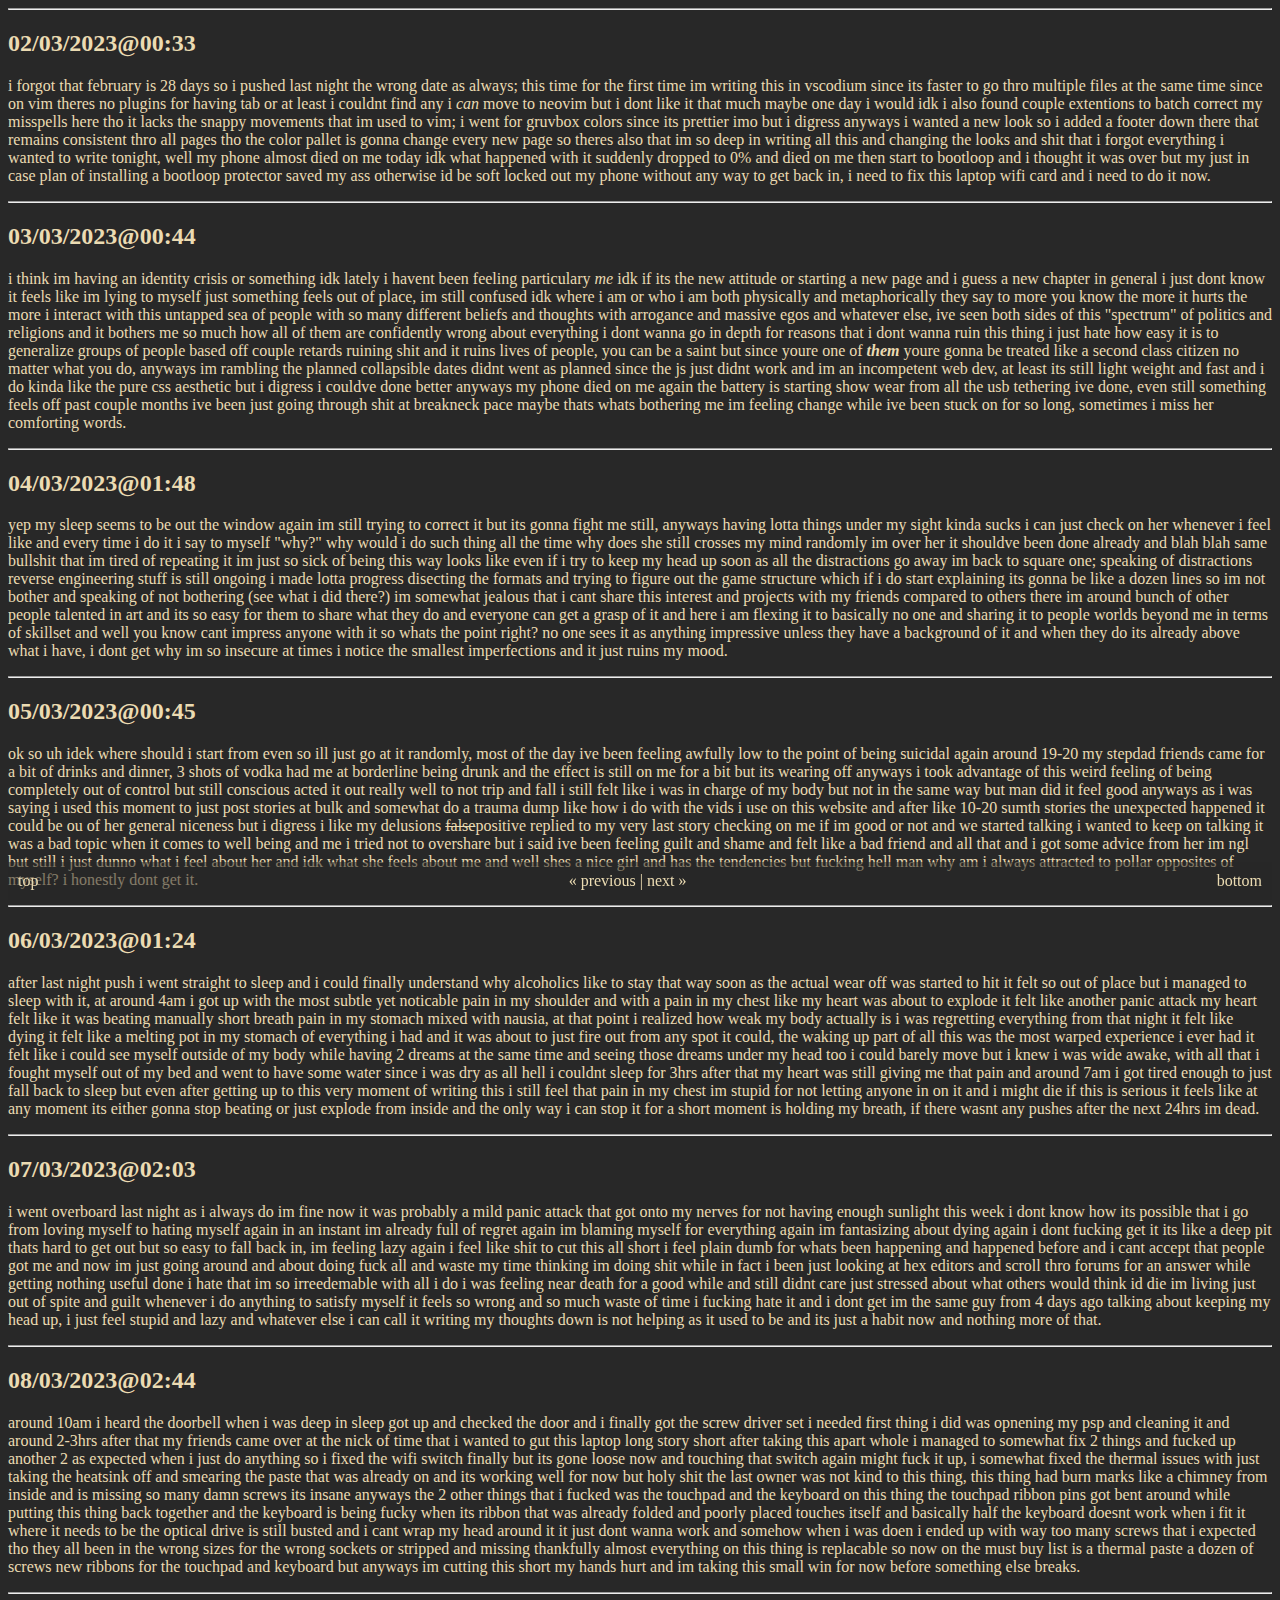
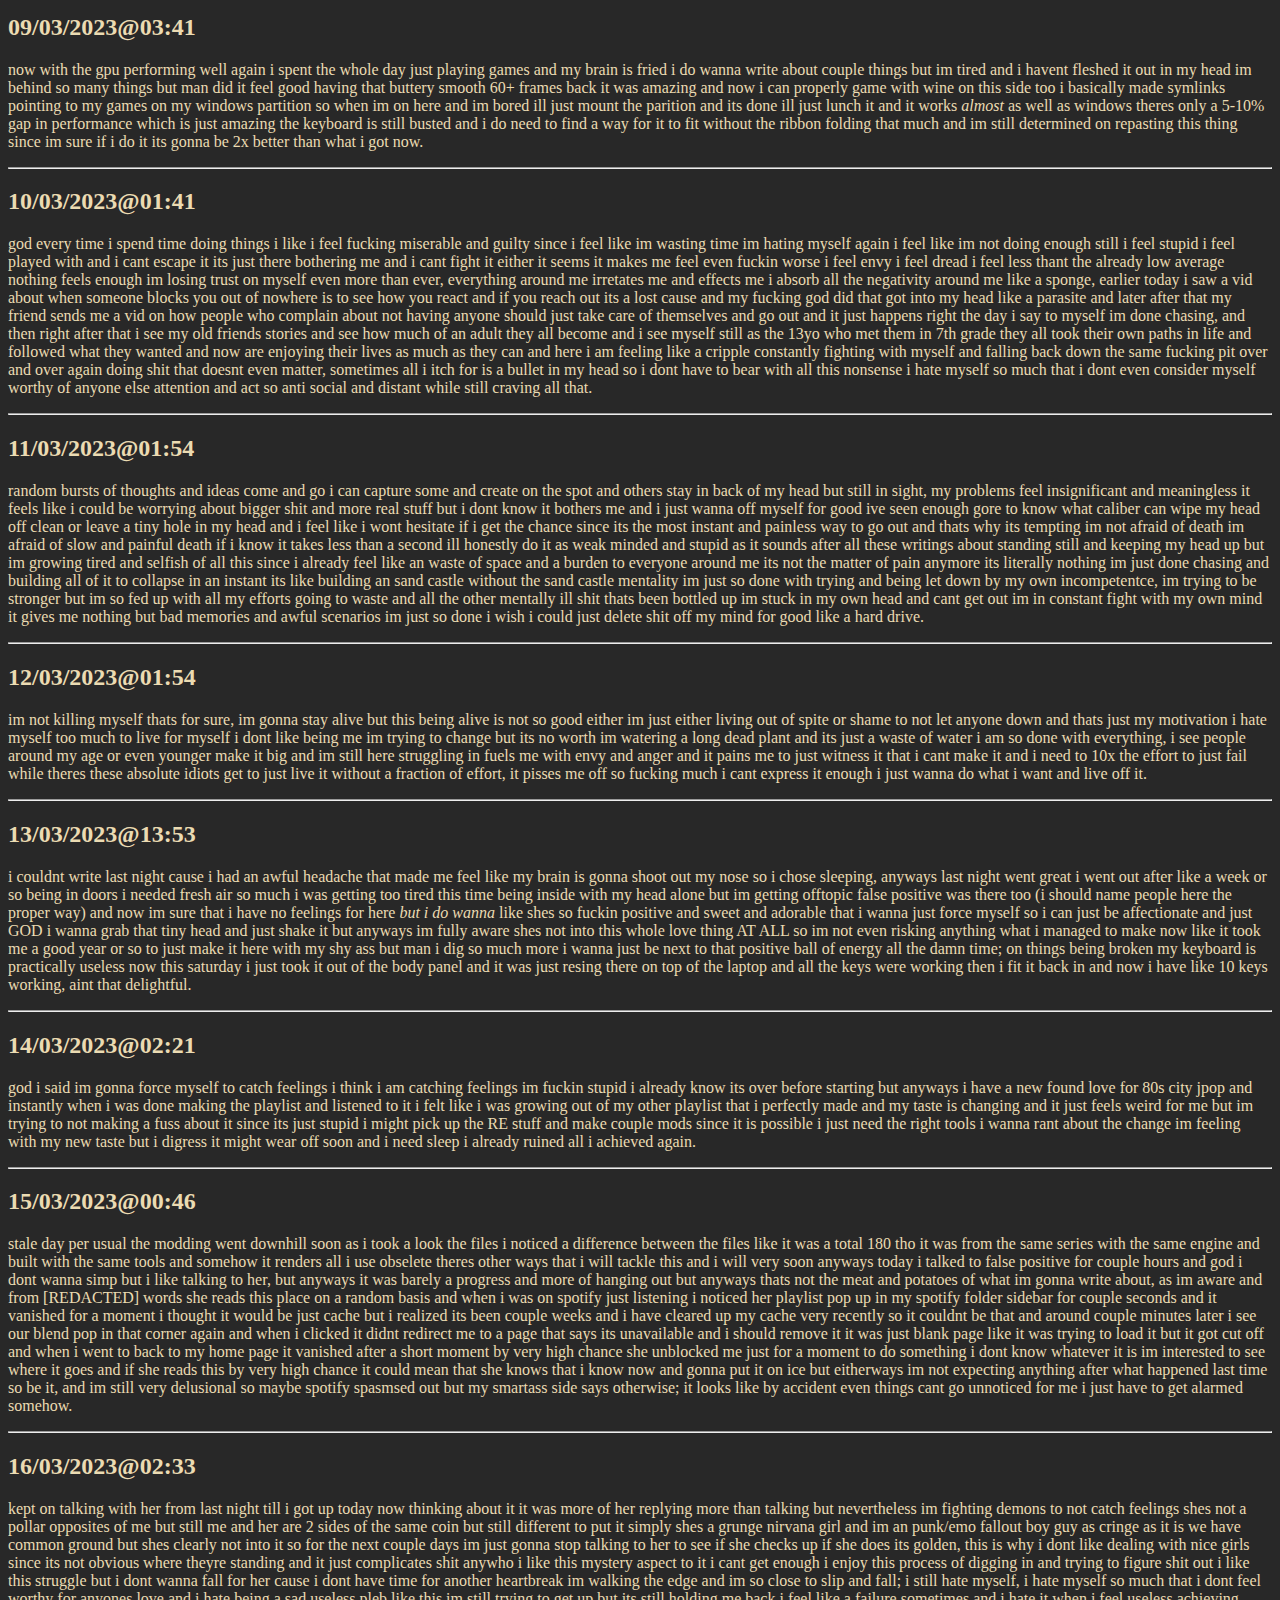
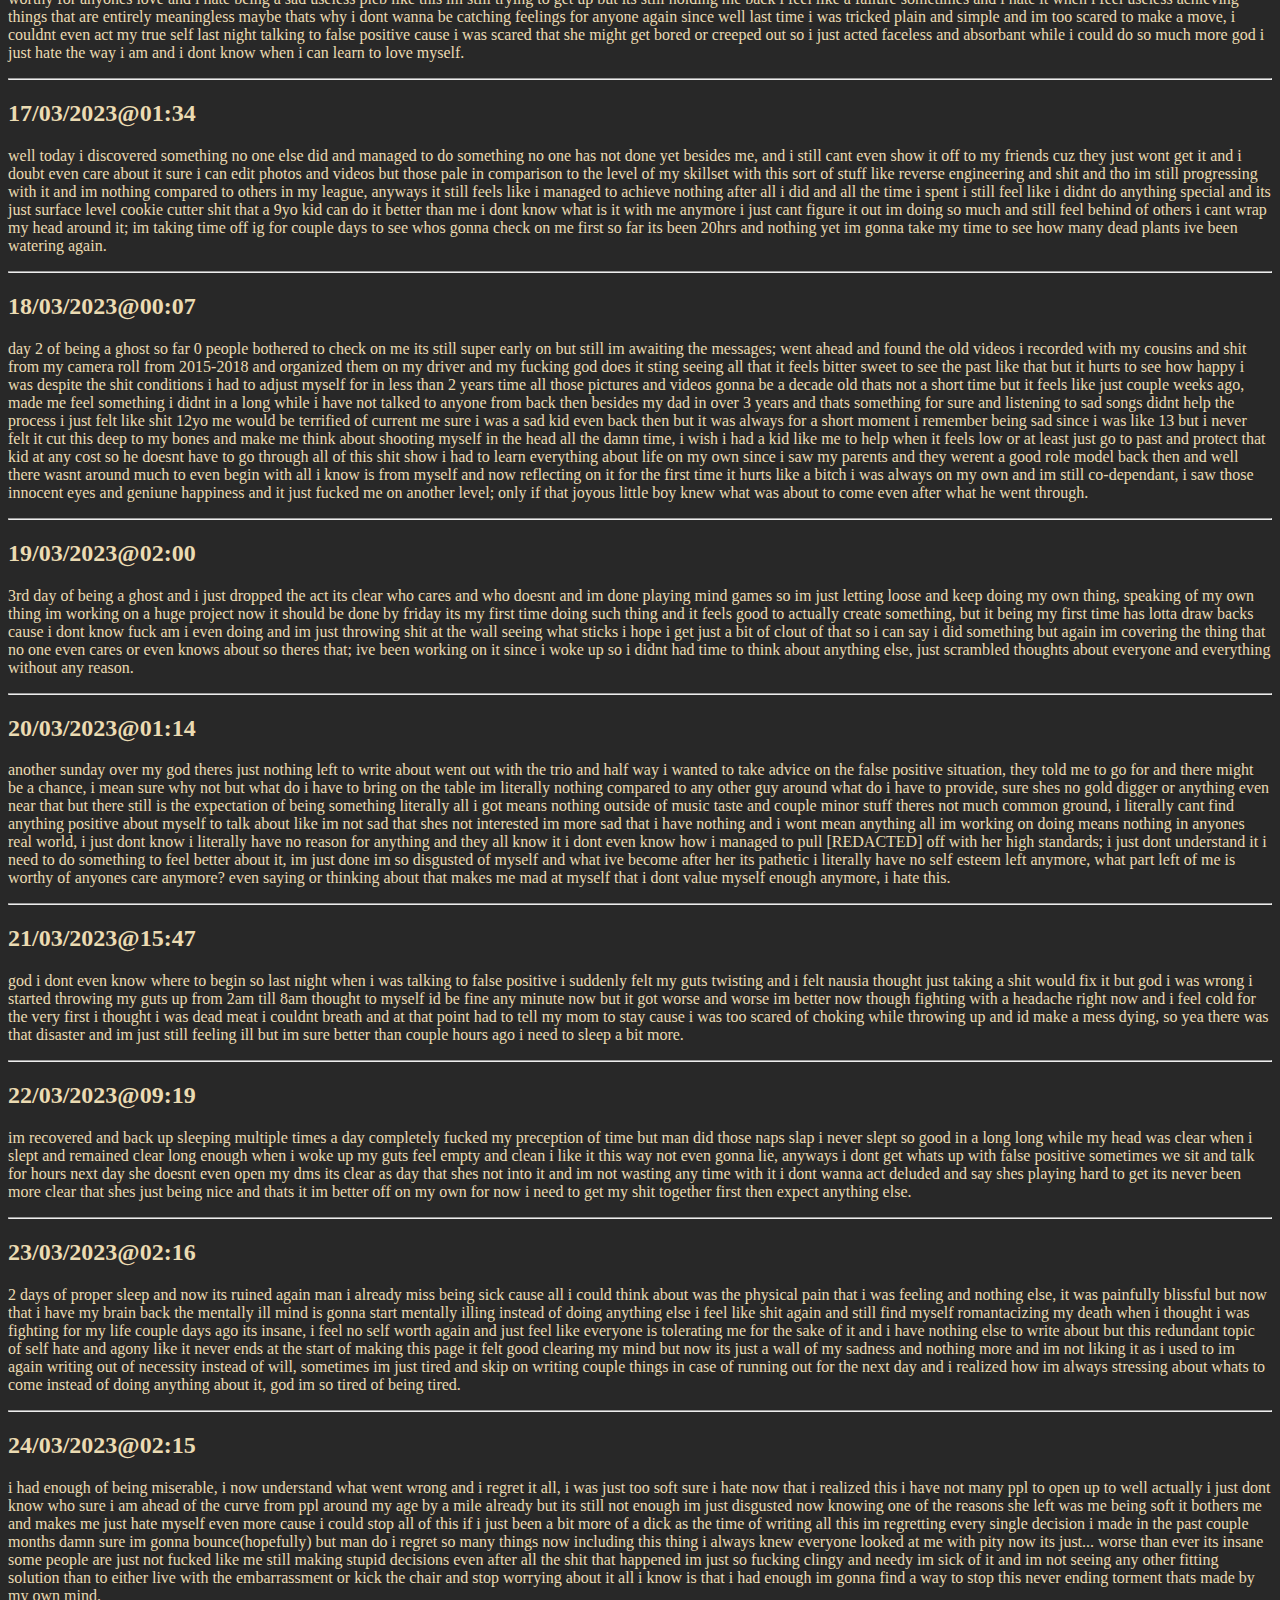
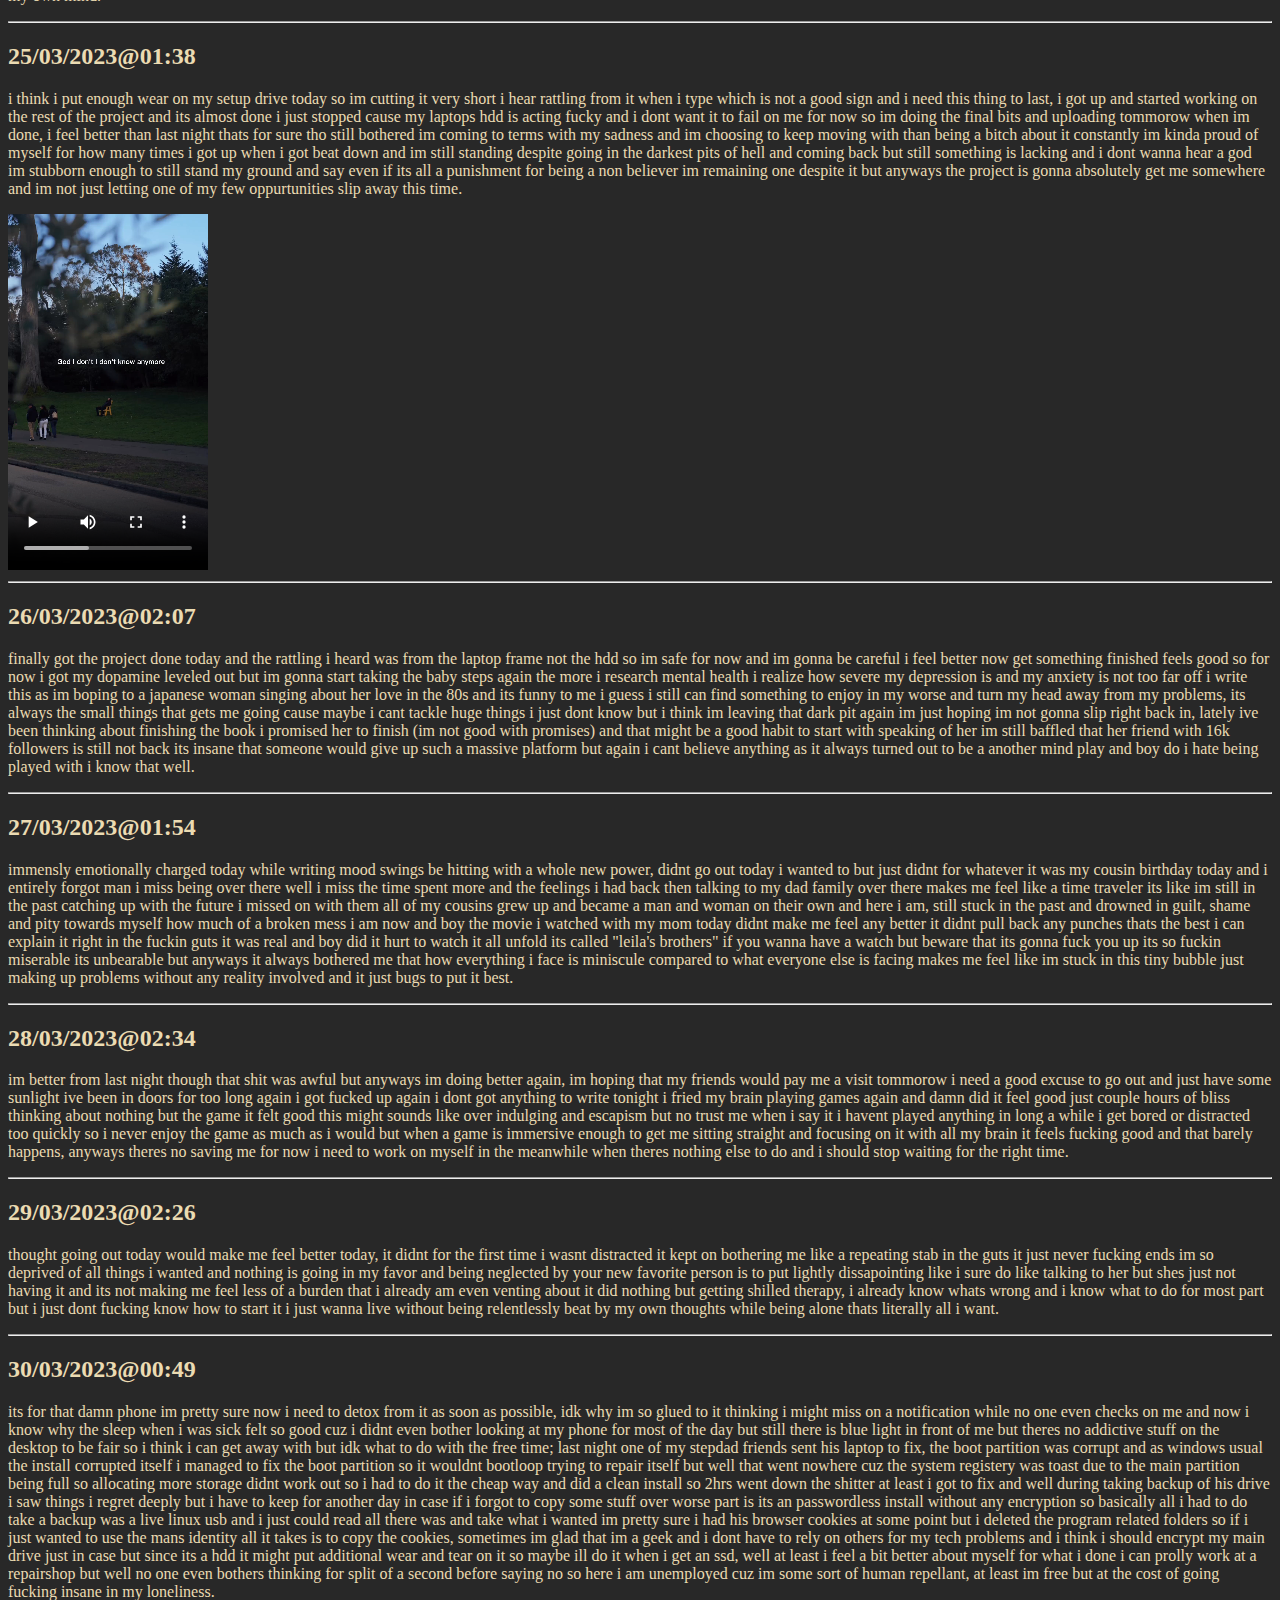
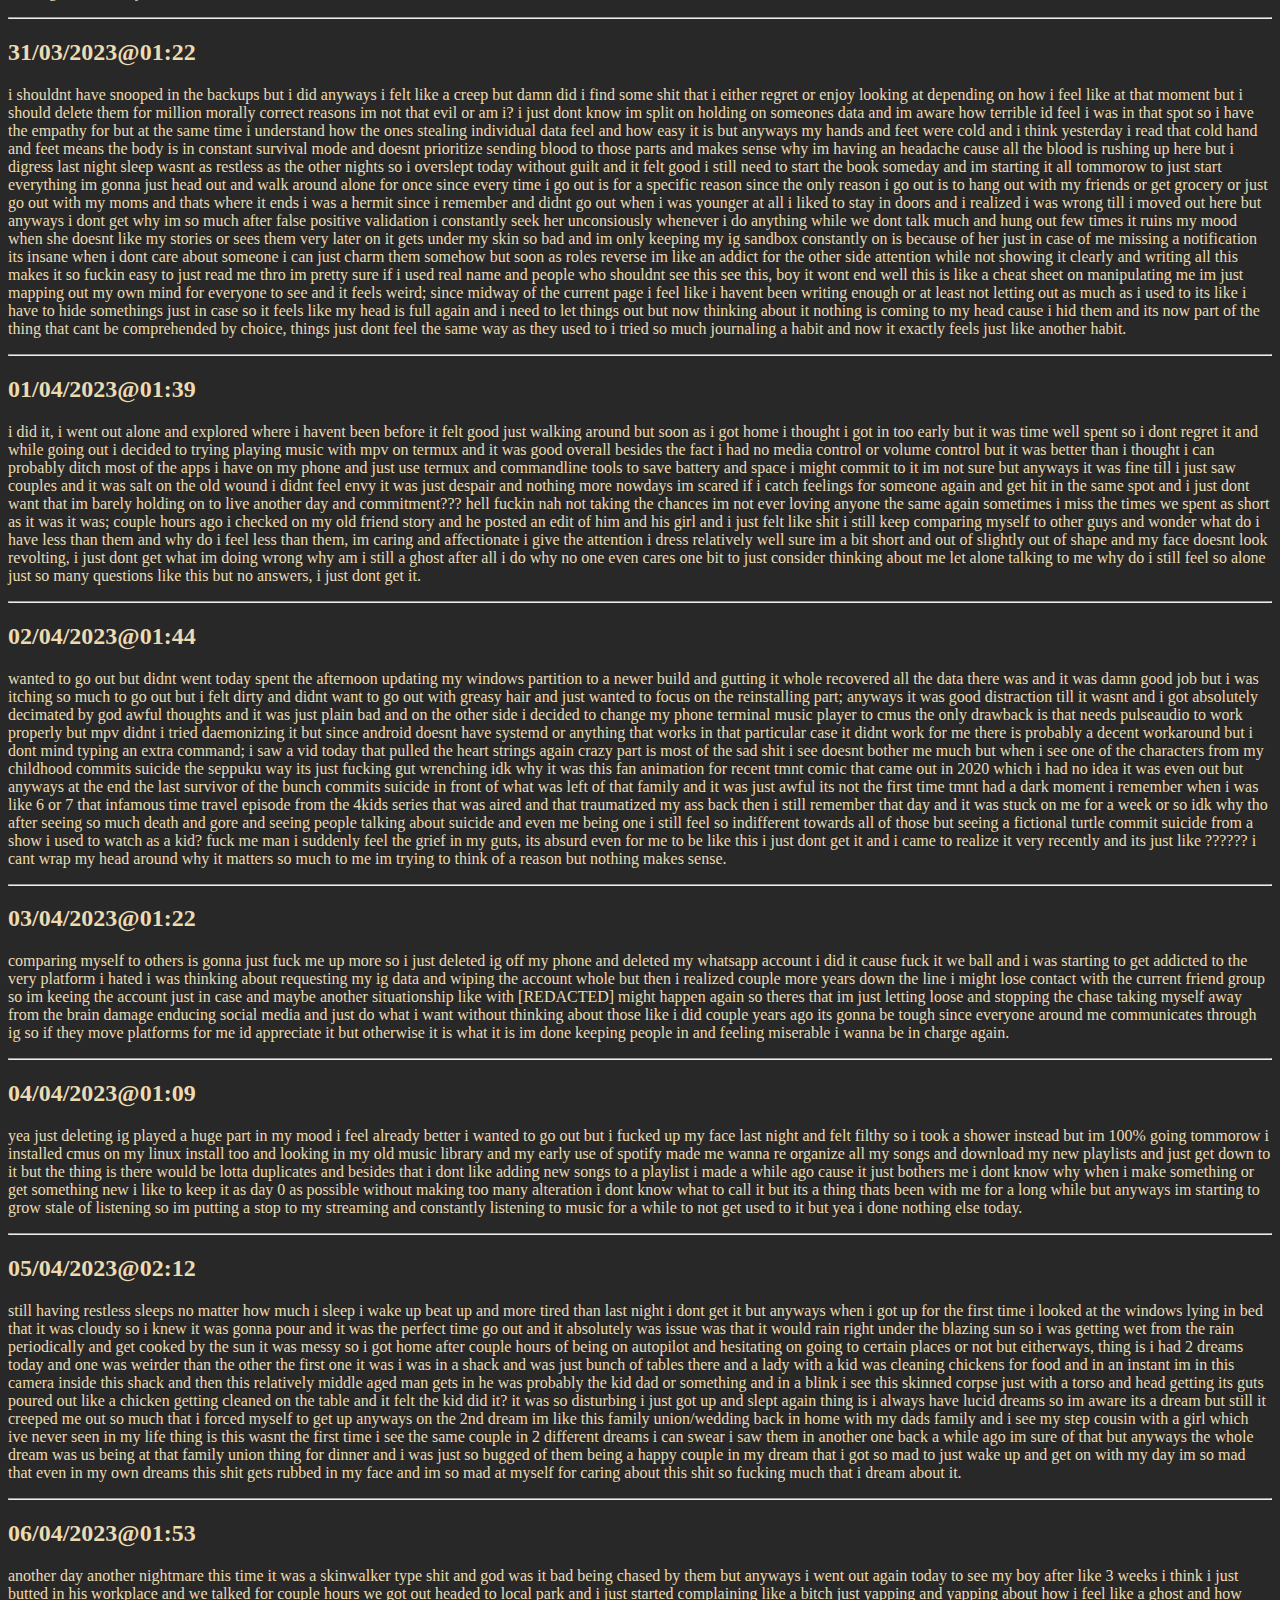
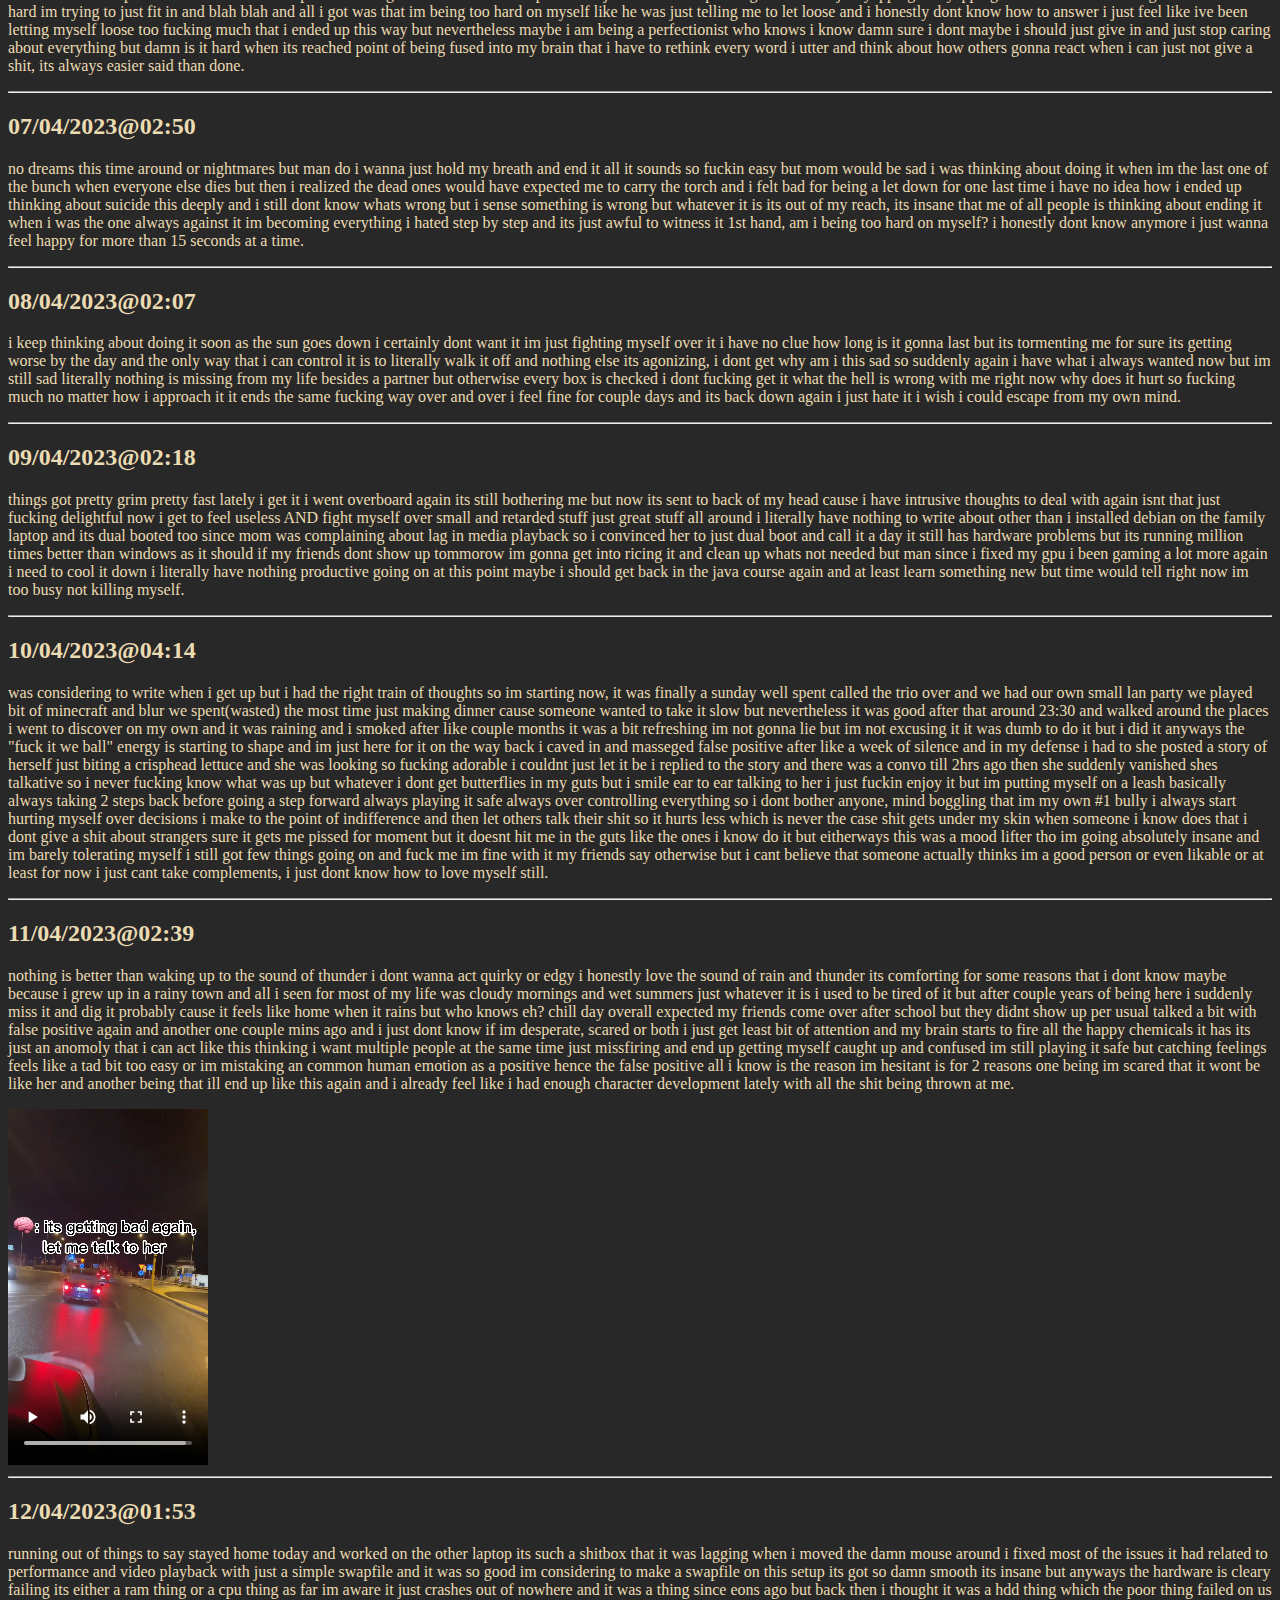
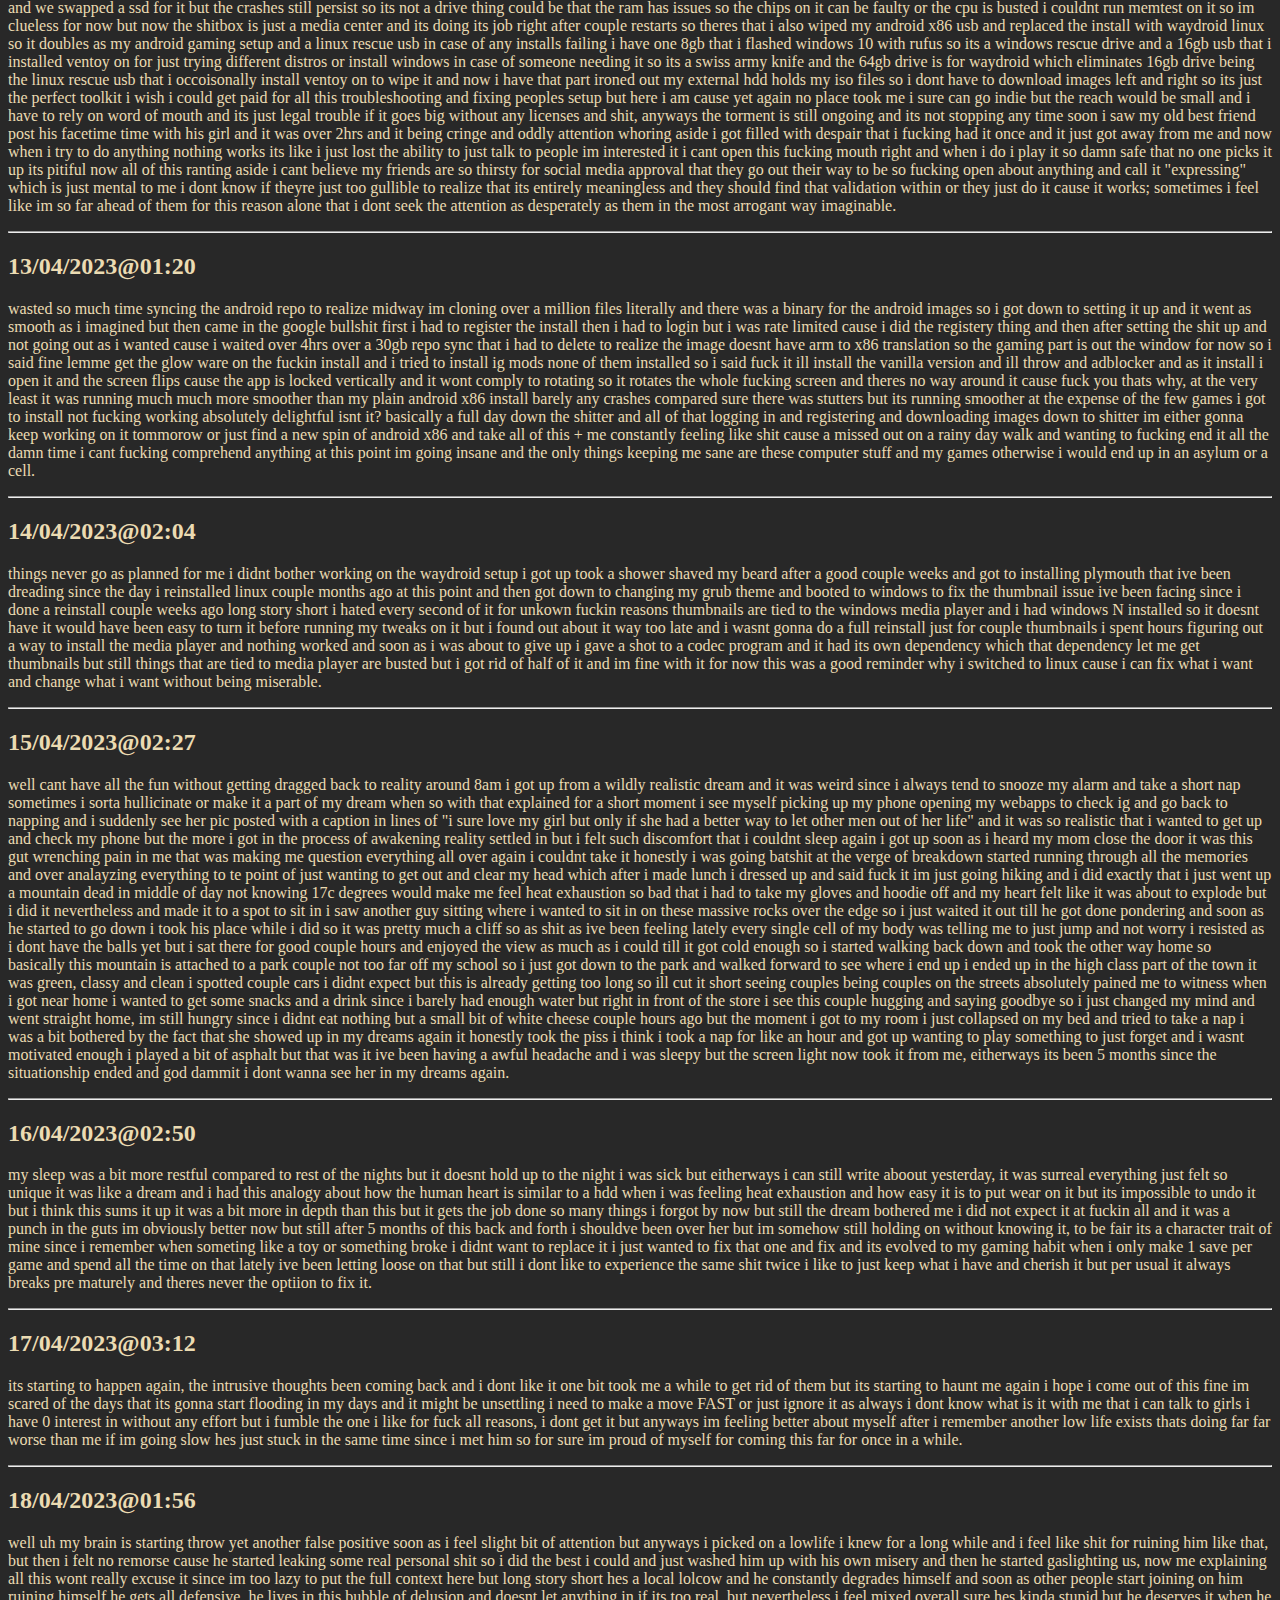
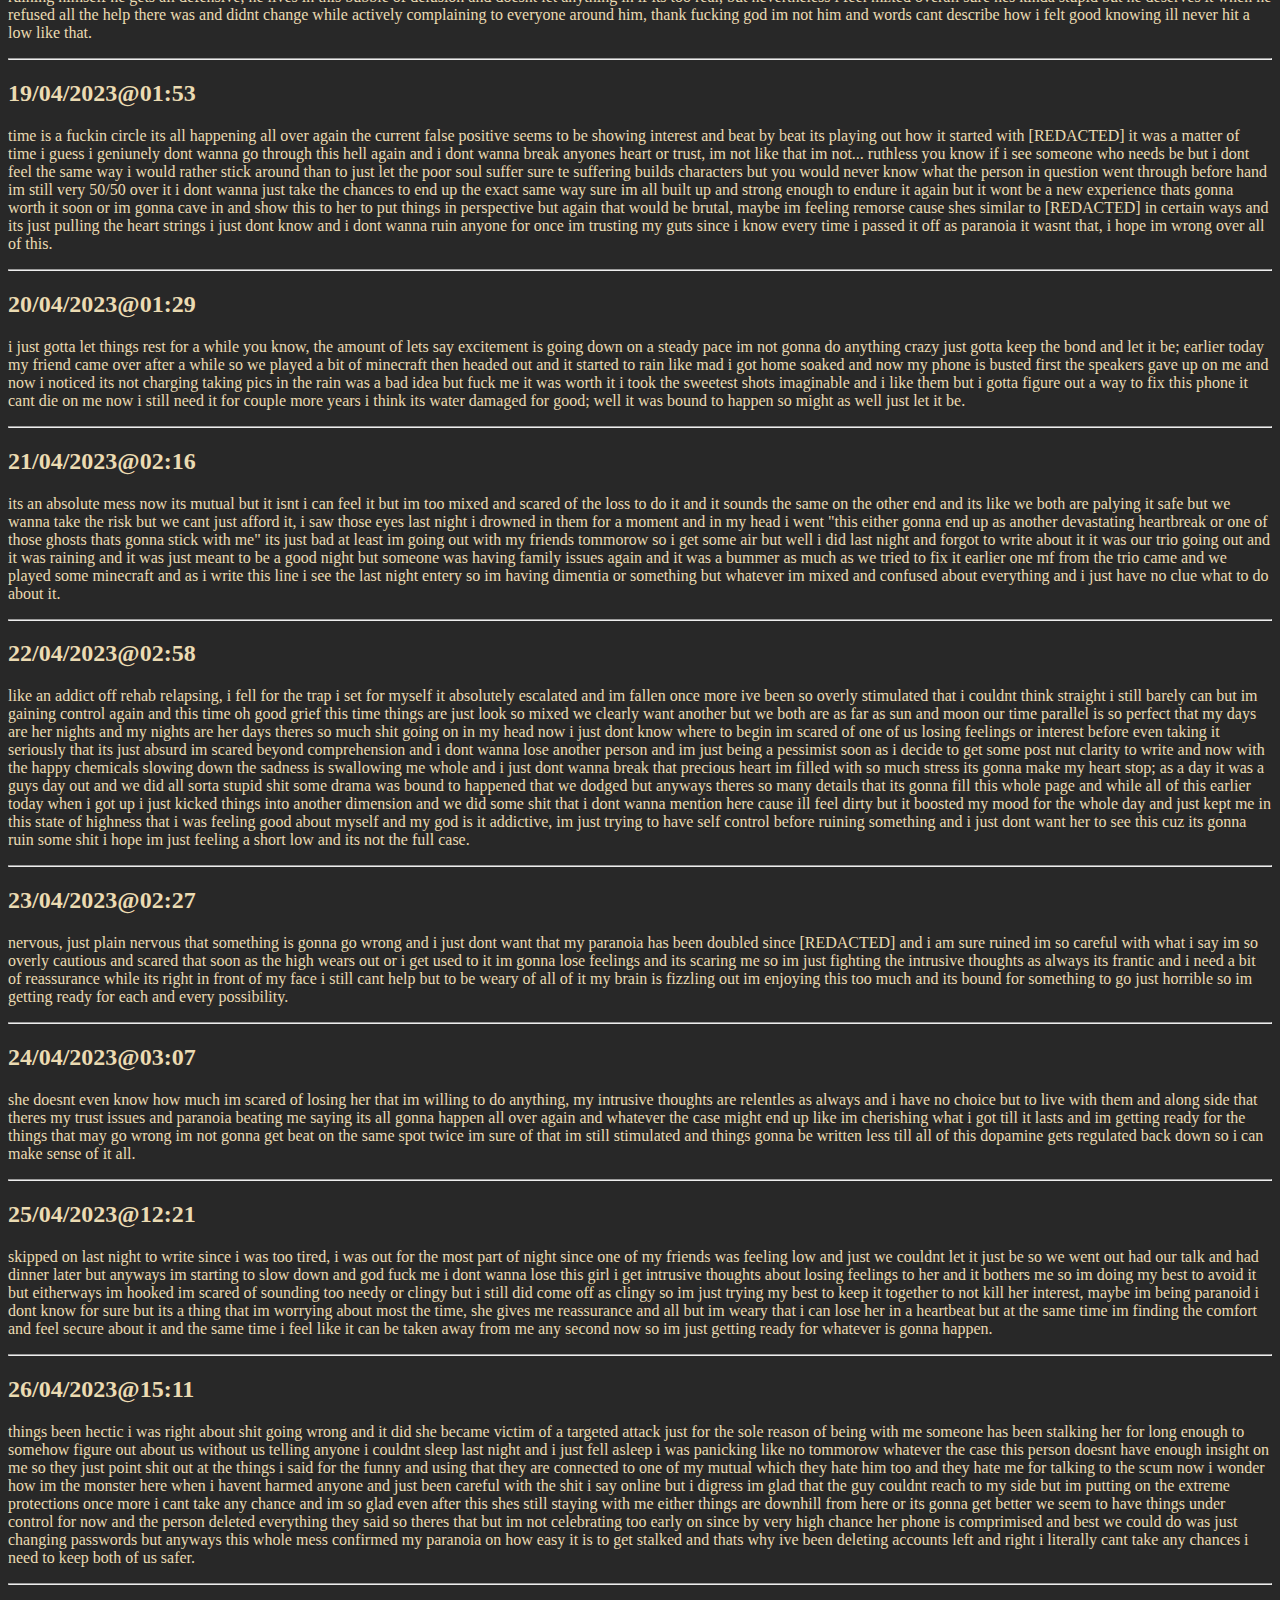
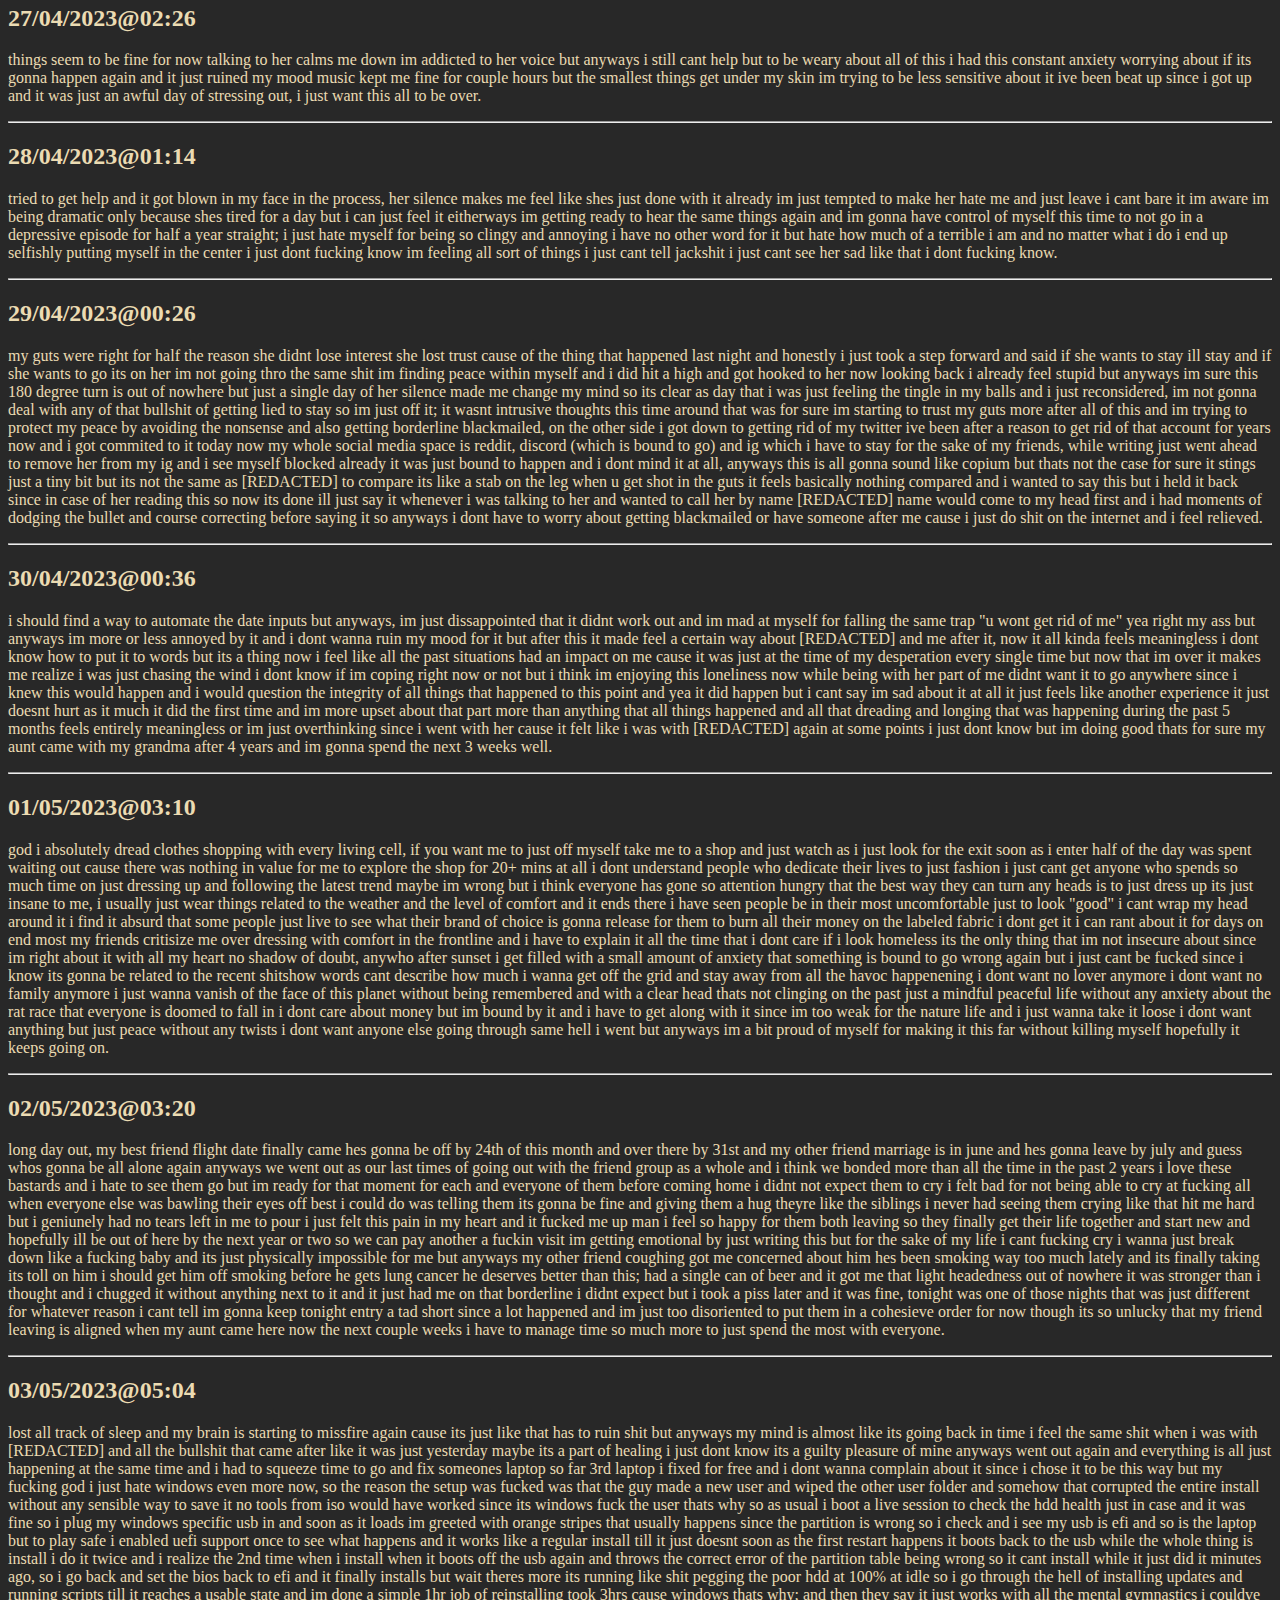
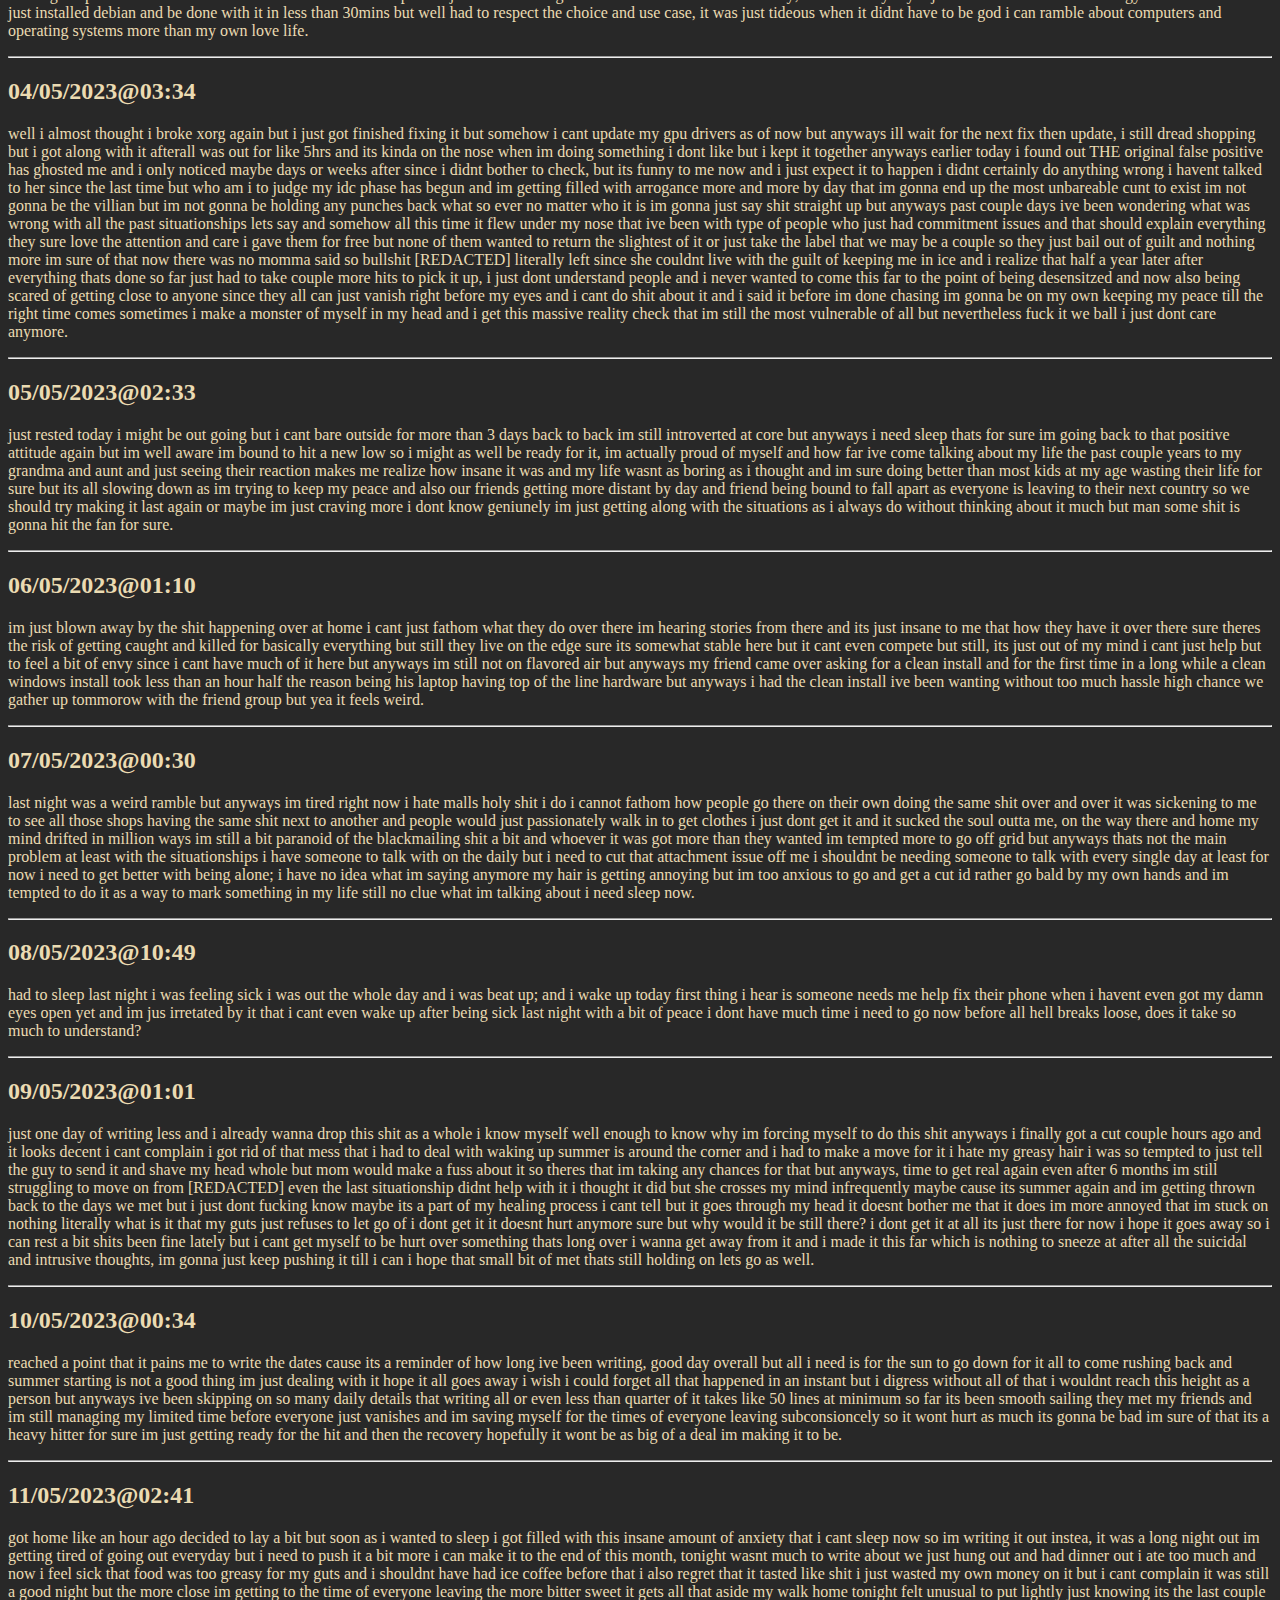
<file: open secret/index.html>
<!DOCTYPE html>
<html>
  <head>
    <meta name="viewport" content="width=device-width, initial-scale=1.0">
    <link rel="stylesheet" href="style2.css">
    <title>open secret</title>
  </head>
  <body>
    <div>
        <hr id="start">
          <h2>02/03/2023@00:33</h2>
          <p>i forgot that february is 28 days so i pushed last night the wrong date as always; this time for the first time im writing this in vscodium 
          since its faster to go thro multiple files at the same time since on vim theres no plugins for having tab or at least i couldnt find any i <i>can</i>
          move to neovim but i dont like it that much maybe one day i would idk i also found couple extentions to batch correct my misspells here tho it lacks 
          the snappy movements that im used to vim; i went for gruvbox colors since its prettier imo but i digress anyways i wanted a new look so i added 
          a footer down there that remains consistent thro all pages tho the color pallet is gonna change every new page so theres also that im so deep in 
          writing all this and changing the looks and shit that i forgot everything i wanted to write tonight, well my phone almost died on me today idk 
          what happened with it suddenly dropped to 0% and died on me then start to bootloop and i thought it was over but my just in case plan of installing 
          a bootloop protector saved my ass otherwise id be soft locked out my phone without any way to get back in, i need to fix this laptop wifi card and i
          need to do it now.</p>
          <hr>
          <h2>03/03/2023@00:44</h2>
          <p>i think im having an identity crisis or something idk lately i havent been feeling particulary <i>me</i> idk if its the new attitude or starting a 
          new page and i guess a new chapter in general i just dont know it feels like im lying to myself just something feels out of place, im still confused 
          idk where i am or who i am both physically and metaphorically they say to more you know the more it hurts the more i interact with this untapped sea of 
          people with so many different beliefs and thoughts with arrogance and massive egos and whatever else, ive seen both sides of this "spectrum" of politics 
          and religions and it bothers me so much how all of them are confidently wrong about everything i dont wanna go in depth for reasons that i dont wanna ruin
          this thing i just hate how easy it is to generalize groups of people based off couple retards ruining shit and it ruins lives of people, you can be a saint 
          but since youre one of <i><b>them</b></i> youre gonna be treated like a second class citizen no matter what you do, anyways im rambling the planned collapsible 
          dates didnt went as planned since the js just didnt work and im an incompetent web dev, at least its still light weight and fast and i do kinda like the pure css 
          aesthetic but i digress i couldve done better anyways my phone died on me again the battery is starting show wear from all the usb tethering ive done, even still 
          something feels off past couple months ive been just going through shit at breakneck pace maybe thats whats bothering me im feeling change while ive been stuck 
          on for so long, sometimes i miss her comforting words.</p>
          <hr>
          <h2>04/03/2023@01:48</h2>
          <p>yep my sleep seems to be out the window again im still trying to correct it but its gonna fight me still, anyways having lotta things under my sight kinda sucks 
          i can just check on her whenever i feel like and every time i do it i say to myself "why?" why would i do such thing all the time why does she still crosses my mind 
          randomly im over her it shouldve been done already and blah blah same bullshit that im tired of repeating it im just so sick of being this way looks like even if 
          i try to keep my head up soon as all the distractions go away im back to square one; speaking of distractions reverse engineering stuff is still ongoing i made 
          lotta progress disecting the formats and trying to figure out the game structure which if i do start explaining its gonna be like a dozen lines so im not bother 
          and speaking of not bothering (see what i did there?) im somewhat jealous that i cant share this interest and projects with my friends compared to others there 
          im around bunch of other people talented in art and its so easy for them to share what they do and everyone can get a grasp of it and here i am flexing it to 
          basically no one and sharing it to people worlds beyond me in terms of skillset and well you know cant impress anyone with it so whats the point right? no 
          one sees it as anything impressive unless they have a background of it and when they do its already above what i have, i dont get why im so insecure at times 
          i notice the smallest imperfections and it just ruins my mood.</p>
          <hr>
          <h2>05/03/2023@00:45</h2>
          <p>ok so uh idek where should i start from even so ill just go at it randomly, most of the day ive been feeling awfully low to the point of being suicidal again 
          around 19-20 my stepdad friends came for a bit of drinks and dinner, 3 shots of vodka had me at borderline being drunk and the effect is still on me for a bit 
          but its wearing off anyways i took advantage of this weird feeling of being completely out of control but still conscious acted it out really well to not trip 
          and fall i still felt like i was in charge of my body but not in the same way but man did it feel good anyways as i was saying i used this moment to just post 
          stories at bulk and somewhat do a trauma dump like how i do with the vids i use on this website and after like 10-20 sumth stories the unexpected happened it 
          could be ou of her general niceness but i digress i like my delusions <s>false</s>positive replied to my very last story checking on me if im good or not and 
          we started talking i wanted to keep on talking it was a bad topic when it comes to well being and me i tried not to overshare but i said ive been feeling guilt
          and shame and felt like a bad friend and all that and i got some advice from her im ngl but still i just dunno what i feel about her and idk what she feels about 
          me and well shes a nice girl and has the tendencies but fucking hell man why am i always attracted to pollar opposites of myself? i honestly dont get it.</p>
          <hr>
          <h2>06/03/2023@01:24</h2>
          <p>after last night push i went straight to sleep and i could finally understand why alcoholics like to stay that way soon as the actual wear off was started to 
          hit it felt so out of place but i managed to sleep with it, at around 4am i got up with the most subtle yet noticable pain in my shoulder and with a pain in my 
          chest like my heart was about to explode it felt like another panic attack my heart felt like it was beating manually short breath pain in my stomach mixed with 
          nausia, at that point i realized how weak my body actually is i was regretting everything from that night it felt like dying it felt like a melting pot in my stomach
          of everything i had and it was about to just fire out from any spot it could, the waking up part of all this was the most warped experience i ever had it felt like 
          i could see myself outside of my body while having 2 dreams at the same time and seeing those dreams under my head too i could barely move but i knew i was wide 
          awake, with all that i fought myself out of my bed and went to have some water since i was dry as all hell i couldnt sleep for 3hrs after that my heart was still 
          giving me that pain and around 7am i got tired enough to just fall back to sleep but even after getting up to this very moment of writing this i still feel that 
          pain in my chest im stupid for not letting anyone in on it and i might die if this is serious it feels like at any moment its either gonna stop beating or just 
          explode from inside and the only way i can stop it for a short moment is holding my breath, if there wasnt any pushes after the next 24hrs im dead.</p>
          <hr>
          <h2>07/03/2023@02:03</h2>
          <p>i went overboard last night as i always do im fine now it was probably a mild panic attack that got onto my nerves for not having enough sunlight this week 
          i dont know how its possible that i go from loving myself to hating myself again in an instant im already full of regret again im blaming myself for everything 
          again im fantasizing about dying again i dont fucking get it its like a deep pit thats hard to get out but so easy to fall back in, im feeling lazy again i feel 
          like shit to cut this all short i feel plain dumb for whats been happening and happened before and i cant accept that people got me and now im just going around 
          and about doing fuck all and waste my time thinking im doing shit while in fact i been just looking at hex editors and scroll thro forums for an answer while 
          getting nothing useful done i hate that im so irreedemable with all i do i was feeling near death for a good while and still didnt care just stressed about what 
          others would think id die im living just out of spite and guilt whenever i do anything to satisfy myself it feels so wrong and so much waste of time i fucking 
          hate it and i dont get im the same guy from 4 days ago talking about keeping my head up, i just feel stupid and lazy and whatever else i can call it writing 
          my thoughts down is not helping as it used to be and its just a habit now and nothing more of that.</p>
          <hr>
          <h2>08/03/2023@02:44</h2>
          <p>around 10am i heard the doorbell when i was deep in sleep got up and checked the door and i finally got the screw driver set i needed first thing i did 
          was opnening my psp and cleaning it and around 2-3hrs after that my friends came over at the nick of time that i wanted to gut this laptop long story short 
          after taking this apart whole i managed to somewhat fix 2 things and fucked up another 2 as expected when i just do anything so i fixed the wifi switch finally 
          but its gone loose now and touching that switch again might fuck it up, i somewhat fixed the thermal issues with just taking the heatsink off and smearing the 
          paste that was already on and its working well for now but holy shit the last owner was not kind to this thing, this thing had burn marks like a chimney from 
          inside and is missing so many damn screws its insane anyways the 2 other things that i fucked was the touchpad and the keyboard on this thing the touchpad 
          ribbon pins got bent around while putting this thing back together and the keyboard is being fucky when its ribbon that was already folded and poorly placed 
          touches itself and basically half the keyboard doesnt work when i fit it where it needs to be the optical drive is still busted and i cant wrap my head around 
          it it just dont wanna work and somehow when i was doen i ended up with way too many screws that i expected tho they all been in the wrong sizes for the wrong 
          sockets or stripped and missing thankfully almost everything on this thing is replacable so now on the must buy list is a thermal paste a dozen of screws new 
          ribbons for the touchpad and keyboard but anyways im cutting this short my hands hurt and im taking this small win for now before something else breaks.</p>
          <hr>
          <h2>09/03/2023@03:41</h2>
          <p>now with the gpu performing well again i spent the whole day just playing games and my brain is fried i do wanna write about couple things but im tired 
          and i havent fleshed it out in my head im behind so many things but man did it feel good having that buttery smooth 60+ frames back it was amazing and now i can 
          properly game with wine on this side too i basically made symlinks pointing to my games on my windows partition so when im on here and im bored ill just mount the 
          parition and its done ill just lunch it and it works <i>almost</i> as well as windows theres only a 5-10% gap in performance which is just amazing the keyboard 
          is still busted and i do need to find a way for it to fit without the ribbon folding that much and im still determined on repasting this thing since im sure 
          if i do it its gonna be 2x better than what i got now.</p>
          <hr>
          <h2>10/03/2023@01:41</h2>
          <p>god every time i spend time doing things i like i feel fucking miserable and guilty since i feel like im wasting time im hating myself again i feel like 
          im not doing enough still i feel stupid i feel played with and i cant escape it its just there bothering me and i cant fight it either it seems it makes me 
          feel even fuckin worse i feel envy i feel dread i feel less thant the already low average nothing feels enough im losing trust on myself even more than ever,
          everything around me irretates me and effects me i absorb all the negativity around me like a sponge, earlier today i saw a vid about when someone blocks you 
          out of nowhere is to see how you react and if you reach out its a lost cause and my fucking god did that got into my head like a parasite and later after that 
          my friend sends me a vid on how people who complain about not having anyone should just take care of themselves and go out and it just happens right the day 
          i say to myself im done chasing, and then right after that i see my old friends stories and see how much of an adult they all become and i see myself still as 
          the 13yo who met them in 7th grade they all took their own paths in life and followed what they wanted and now are enjoying their lives as much as they can 
          and here i am feeling like a cripple constantly fighting with myself and falling back down the same fucking pit over and over again doing shit that doesnt even 
          matter, sometimes all i itch for is a bullet in my head so i dont have to bear with all this nonsense i hate myself so much that i dont even consider myself 
          worthy of anyone else attention and act so anti social and distant while still craving all that.</p>
          <hr>
          <h2>11/03/2023@01:54</h2>
          <p>random bursts of thoughts and ideas come and go i can capture some and create on the spot and others stay in back of my head but still in sight, my problems 
          feel insignificant and meaningless it feels like i could be worrying about bigger shit and more real stuff but i dont know it bothers me and i just wanna off 
          myself for good ive seen enough gore to know what caliber can wipe my head off clean or leave a tiny hole in my head and i feel like i wont hesitate if i get 
          the chance since its the most instant and painless way to go out and thats why its tempting im not afraid of death im afraid of slow and painful death if 
          i know it takes less than a second ill honestly do it as weak minded and stupid as it sounds after all these writings about standing still and keeping my head 
          up but im growing tired and selfish of all this since i already feel like an waste of space and a burden to everyone around me its not the matter of pain anymore
          its literally nothing im just done chasing and building all of it to collapse in an instant its like building an sand castle without the sand castle mentality 
          im just so done with trying and being let down by my own incompetentce, im trying to be stronger but im so fed up with all my efforts going to waste and all 
          the other mentally ill shit thats been bottled up im stuck in my own head and cant get out im in constant fight with my own mind it gives me nothing but bad 
          memories and awful scenarios im just so done i wish i could just delete shit off my mind for good like a hard drive.</p>
          <hr>
          <h2>12/03/2023@01:54</h2>
          <p>im not killing myself thats for sure, im gonna stay alive but this being alive is not so good either im just either living out of spite or shame to not let 
          anyone down and thats just my motivation i hate myself too much to live for myself i dont like being me im trying to change but its no worth im watering a long
          dead plant and its just a waste of water i am so done with everything, i see people around my age or even younger make it big and im still here struggling in 
          fuels me with envy and anger and it pains me to just witness it that i cant make it and i need to 10x the effort to just fail while theres these absolute idiots 
          get to just live it without a fraction of effort, it pisses me off so fucking much i cant express it enough i just wanna do what i want and live off it.</p>
          <hr>
          <h2>13/03/2023@13:53</h2>
          <p>i couldnt write last night cause i had an awful headache that made me feel like my brain is gonna shoot out my nose so i chose sleeping, anyways last night 
          went great i went out after like a week or so being in doors i needed fresh air so much i was getting too tired this time being inside with my head alone but
          im getting offtopic false positive was there too (i should name people here the proper way) and now im sure that i have no feelings for here <i>but i do wanna</i> 
          like shes so fuckin positive and sweet and adorable that i wanna just force myself so i can just be affectionate and just GOD i wanna grab that tiny head and 
          just shake it but anyways im fully aware shes not into this whole love thing AT ALL so im not even risking anything what i managed to make now like it took me a
          good year or so to just make it here with my shy ass but man i dig so much more i wanna just be next to that positive ball of energy all the damn time; on things
          being broken my keyboard is practically useless now this saturday i just took it out of the body panel and it was just resing there on top of the laptop and 
          all the keys were working then i fit it back in and now i have like 10 keys working, aint that delightful.</p>
          <hr>
          <h2>14/03/2023@02:21</h2>
          <p>god i said im gonna force myself to catch feelings i think i am catching feelings im fuckin stupid i already know its over before starting but anyways
          i have a new found love for 80s city jpop and instantly when i was done making the playlist and listened to it i felt like i was growing out of my other 
          playlist that i perfectly made and my taste is changing and it just feels weird for me but im trying to not making a fuss about it since its just stupid 
          i might pick up the RE stuff and make couple mods since it is possible i just need the right tools i wanna rant about the change im feeling with my new 
          taste but i digress it might wear off soon and i need sleep i already ruined all i achieved again.</p>
          <hr>
          <h2>15/03/2023@00:46</h2>
          <p>stale day per usual the modding went downhill soon as i took a look the files i noticed a difference between the files like it was a total 180 tho it was 
          from the same series with the same engine and built with the same tools and somehow it renders all i use obselete theres other ways that i will tackle this 
          and i will very soon anyways today i talked to false positive for couple hours and god i dont wanna simp but i like talking to her, but anyways it was barely 
          a progress and more of hanging out but anyways thats not the meat and potatoes of what im gonna write about, as im aware and from [REDACTED] words she 
          reads this place on a random basis and when i was on spotify just listening i noticed her playlist pop up in my spotify folder sidebar for couple seconds 
          and it vanished for a moment i thought it would be just cache but i realized its been couple weeks and i have cleared up my cache very recently so it couldnt
          be that and around couple minutes later i see our blend pop in that corner again and when i clicked it didnt redirect me to a page that says its unavailable 
          and i should remove it it was just blank page like it was trying to load it but it got cut off and when i went to back to my home page it vanished after a 
          short moment by very high chance she unblocked me just for a moment to do something i dont know whatever it is im interested to see where it goes and if 
          she reads this by very high chance it could mean that she knows that i know now and gonna put it on ice but eitherways im not expecting anything after what 
          happened last time so be it, and im still very delusional so maybe spotify spasmsed out but my smartass side says otherwise; it looks like by accident even 
          things cant go unnoticed for me i just have to get alarmed somehow.</p>
          <hr>
          <h2>16/03/2023@02:33</h2>
          <p>kept on talking with her from last night till i got up today now thinking about it it was more of her replying more than talking but nevertheless im fighting
          demons to not catch feelings shes not a pollar opposites of me but still me and her are 2 sides of the same coin but still different to put it simply shes a 
          grunge nirvana girl and im an punk/emo fallout boy guy as cringe as it is we have common ground but shes clearly not into it so for the next couple days im just 
          gonna stop talking to her to see if she checks up if she does its golden, this is why i dont like dealing with nice girls since its not obvious where theyre standing 
          and it just complicates shit anywho i like this mystery aspect to it i cant get enough i enjoy this process of digging in and trying to figure shit out i like 
          this struggle but i dont wanna fall for her cause i dont have time for another heartbreak im walking the edge and im so close to slip and fall; i still hate myself,
          i hate myself so much that i dont feel worthy for anyones love and i hate being a sad useless pleb like this im still trying to get up but its still holding me back
          i feel like a failure sometimes and i hate it when i feel useless achieving things that are entirely meaningless maybe thats why i dont wanna be catching feelings
          for anyone again since well last time i was tricked plain and simple and im too scared to make a move, i couldnt even act my true self last night talking to 
          false positive cause i was scared that she might get bored or creeped out so i just acted faceless and absorbant while i could do so much more god i just hate the 
          way i am and i dont know when i can learn to love myself.</p>
          <hr>
          <h2>17/03/2023@01:34</h2>
          <p>well today i discovered something no one else did and managed to do something no one has not done yet besides me, and i still cant even show it off to my friends
          cuz they just wont get it and i doubt even care about it sure i can edit photos and videos but those pale in comparison to the level of my skillset with this sort 
          of stuff like reverse engineering and shit and tho im still progressing with it and im nothing compared to others in my league, anyways it still feels like i  
          managed to achieve nothing after all i did and all the time i spent i still feel like i didnt do anything special and its just surface level cookie cutter shit 
          that a 9yo kid can do it better than me i dont know what is it with me anymore i just cant figure it out im doing so much and still feel behind of others i cant 
          wrap my head around it; im taking time off ig for couple days to see whos gonna check on me first so far its been 20hrs and nothing yet im gonna take my time to 
          see how many dead plants ive been watering again.</p>
          <hr>
          <h2>18/03/2023@00:07</h2>
          <p>day 2 of being a ghost so far 0 people bothered to check on me its still super early on but still im awaiting the messages; went ahead and found the old videos
          i recorded with my cousins and shit from my camera roll from 2015-2018 and organized them on my driver and my fucking god does it sting seeing all that it feels 
          bitter sweet to see the past like that but it hurts to see how happy i was despite the shit conditions i had to adjust myself for in less than 2 years time all 
          those pictures and videos gonna be a decade old thats not a short time but it feels like just couple weeks ago, made me feel something i didnt in a long while 
          i have not talked to anyone from back then besides my dad in over 3 years and thats something for sure and listening to sad songs didnt help the process i just 
          felt like shit 12yo me would be terrified of current me sure i was a sad kid even back then but it was always for a short moment i remember being sad since i was
          like 13 but i never felt it cut this deep to my bones and make me think about shooting myself in the head all the damn time, i wish i had a kid like me to help 
          when it feels low or at least just go to past and protect that kid at any cost so he doesnt have to go through all of this shit show i had to learn everything 
          about life on my own since i saw my parents and they werent a good role model back then and well there wasnt around much to even begin with all i know is from 
          myself and now reflecting on it for the first time it hurts like a bitch i was always on my own and im still co-dependant, i saw those innocent eyes and geniune 
          happiness and it just fucked me on another level; only if that joyous little boy knew what was about to come even after what he went through.</p>
          <hr>
          <h2>19/03/2023@02:00</h2>
          <p>3rd day of being a ghost and i just dropped the act its clear who cares and who doesnt and im done playing mind games so im just letting loose and keep doing 
          my own thing, speaking of my own thing im working on a huge project now it should be done by friday its my first time doing such thing and it feels good to actually
          create something, but it being my first time has lotta draw backs cause i dont know fuck am i even doing and im just throwing shit at the wall seeing what sticks 
          i hope i get just a bit of clout of that so i can say i did something but again im covering the thing that no one even cares or even knows about so theres that; 
          ive been working on it since i woke up so i didnt had time to think about anything else, just scrambled thoughts about everyone and everything without any reason.</p>
          <hr>
          <h2>20/03/2023@01:14</h2>
          <p>another sunday over my god theres just nothing left to write about went out with the trio and half way i wanted to take advice on the false positive situation,
          they told me to go for and there might be a chance, i mean sure why not but what do i have to bring on the table im literally nothing compared to any other guy 
          around what do i have to provide, sure shes no gold digger or anything even near that but there still is the expectation of being something literally all i got 
          means nothing outside of music taste and couple minor stuff theres not much common ground, i literally cant find anything positive about myself to talk about 
          like im not sad that shes not interested im more sad that i have nothing and i wont mean anything all im working on doing means nothing in anyones real world,
          i just dont know i literally have no reason for anything and they all know it i dont even know how i managed to pull [REDACTED] off with her high standards;
          i just dont understand it i need to do something to feel better about it, im just done im so disgusted of myself and what ive become after her its pathetic 
          i literally have no self esteem left anymore, what part left of me is worthy of anyones care anymore? even saying or thinking about that makes me mad at myself 
          that i dont value myself enough anymore, i hate this.</p>
          <hr>
          <h2>21/03/2023@15:47</h2>
          <p>god i dont even know where to begin so last night when i was talking to false positive i suddenly felt my guts twisting and i felt nausia thought just 
          taking a shit would fix it but god i was wrong i started throwing my guts up from 2am till 8am thought to myself id be fine any minute now but it got worse and 
          worse im better now though fighting with a headache right now and i feel cold for the very first i thought i was dead meat i couldnt breath and at that point 
          had to tell my mom to stay cause i was too scared of choking while throwing up and id make a mess dying, so yea there was that disaster and im just still feeling 
          ill but im sure better than couple hours ago i need to sleep a bit more.</p>
          <hr>
          <h2>22/03/2023@09:19</h2>
          <p>im recovered and back up sleeping multiple times a day completely fucked my preception of time but man did those naps slap i never slept so good in a long 
          long while my head was clear when i slept and remained clear long enough when i woke up my guts feel empty and clean i like it this way not even gonna lie, 
          anyways i dont get whats up with false positive sometimes we sit and talk for hours next day she doesnt even open my dms its clear as day that shes not into it 
          and im not wasting any time with it i dont wanna act deluded and say shes playing hard to get its never been more clear that shes just being nice and thats it 
          im better off on my own for now i need to get my shit together first then expect anything else.</p>
          <hr>
          <h2>23/03/2023@02:16</h2>
          <p>2 days of proper sleep and now its ruined again man i already miss being sick cause all i could think about was the physical pain that i was feeling and nothing
          else, it was painfully blissful but now that i have my brain back the mentally ill mind is gonna start mentally illing instead of doing anything else i feel 
          like shit again and still find myself romantacizing my death when i thought i was fighting for my life couple days ago its insane, i feel no self worth again 
          and just feel like everyone is tolerating me for the sake of it and i have nothing else to write about but this redundant topic of self hate and agony like it 
          never ends at the start of making this page it felt good clearing my mind but now its just a wall of my sadness and nothing more and im not liking it as i used to 
          im again writing out of necessity instead of will, sometimes im just tired and skip on writing couple things in case of running out for the next day and i realized 
          how im always stressing about whats to come instead of doing anything about it, god im so tired of being tired.</p>
          <hr>
          <h2>24/03/2023@02:15</h2>
          <p>i had enough of being miserable, i now understand what went wrong and i regret it all, i was just too soft sure i hate now that i realized this i have not many 
          ppl to open up to well actually i just dont know who sure i am ahead of the curve from ppl around my age by a mile already but its still not enough im just disgusted
          now knowing one of the reasons she left was me being soft it bothers me and makes me just hate myself even more cause i could stop all of this if i just been a bit 
          more of a dick as the time of writing all this im regretting every single decision i made in the past couple months damn sure im gonna bounce(hopefully) but man 
          do i regret so many things now including this thing i always knew everyone looked at me with pity now its just... worse than ever its insane some people are just not 
          fucked like me still making stupid decisions even after all the shit that happened im just so fucking clingy and needy im sick of it and im not seeing any other 
          fitting solution than to either live with the embarrassment or kick the chair and stop worrying about it all i know is that i had enough im gonna find a way to 
          stop this never ending torment thats made by my own mind.</p>
          <hr>
          <h2>25/03/2023@01:38</h2>
          <p>i think i put enough wear on my setup drive today so im cutting it very short i hear rattling from it when i type which is not a good sign and i need this thing to 
          last, i got up and started working on the rest of the project and its almost done i just stopped cause my laptops hdd is acting fucky and i dont want it to fail on 
          me for now so im doing the final bits and uploading tommorow when im done, i feel better than last night thats for sure tho still bothered im coming to terms with 
          my sadness and im choosing to keep moving with than being a bitch about it constantly im kinda proud of myself for how many times i got up when i got beat down 
          and im still standing despite going in the darkest pits of hell and coming back but still something is lacking and i dont wanna hear a god im stubborn enough 
          to still stand my ground and say even if its all a punishment for being a non believer im remaining one despite it but anyways the project is gonna absolutely 
          get me somewhere and im not just letting one of my few oppurtunities slip away this time.</p>
          <video controls src="../vid/notagain.mp4"></video>
          <hr>
          <h2>26/03/2023@02:07</h2>
          <p>finally got the project done today and the rattling i heard was from the laptop frame not the hdd so im safe for now and im gonna be careful i feel better now 
          get something finished feels good so for now i got my dopamine leveled out but im gonna start taking the baby steps again the more i research mental health i realize 
          how severe my depression is and my anxiety is not too far off i write this as im boping to a japanese woman singing about her love in the 80s and its funny to me 
          i guess i still can find something to enjoy in my worse and turn my head away from my problems, its always the small things that gets me going cause maybe i cant 
          tackle huge things i just dont know but i think im leaving that dark pit again im just hoping im not gonna slip right back in, lately ive been thinking about finishing 
          the book i promised her to finish (im not good with promises) and that might be a good habit to start with speaking of her im still baffled that her friend with 16k 
          followers is still not back its insane that someone would give up such a massive platform but again i cant believe anything as it always turned out to be a another 
          mind play and boy do i hate being played with i know that well.</p>
          <hr>
          <h2>27/03/2023@01:54</h2>
          <p>immensly emotionally charged today while writing mood swings be hitting with a whole new power, didnt go out today i wanted to but just didnt for whatever it was 
          my cousin birthday today and i entirely forgot man i miss being over there well i miss the time spent more and the feelings i had back then talking to my dad family 
          over there makes me feel like a time traveler its like im still in the past catching up with the future i missed on with them all of my cousins grew up and became 
          a man and woman on their own and here i am, still stuck in the past and drowned in guilt, shame and pity towards myself how much of a broken mess i am now and boy 
          the movie i watched with my mom today didnt make me feel any better it didnt pull back any punches thats the best i can explain it right in the fuckin guts it was 
          real and boy did it hurt to watch it all unfold its called "leila's brothers" if you wanna have a watch but beware that its gonna fuck you up its so fuckin miserable 
          its unbearable but anyways it always bothered me that how everything i face is miniscule compared to what everyone else is facing makes me feel like im stuck in 
          this tiny bubble just making up problems without any reality involved and it just bugs to put it best.</p>
          <hr>
          <h2>28/03/2023@02:34</h2>
          <p>im better from last night though that shit was awful but anyways im doing better again, im hoping that my friends would pay me a visit tommorow i need a good 
          excuse to go out and just have some sunlight ive been in doors for too long again i got fucked up again i dont got anything to write tonight i fried my brain 
          playing games again and damn did it feel good just couple hours of bliss thinking about nothing but the game it felt good this might sounds like over indulging 
          and escapism but no trust me when i say it i havent played anything in long a while i get bored or distracted too quickly so i never enjoy the game as much as 
          i would but when a game is immersive enough to get me sitting straight and focusing on it with all my brain it feels fucking good and that barely happens, 
          anyways theres no saving me for now i need to work on myself in the meanwhile when theres nothing else to do and i should stop waiting for the right time.</p>
          <hr>
          <h2>29/03/2023@02:26</h2>
          <p>thought going out today would make me feel better today, it didnt for the first time i wasnt distracted it kept on bothering me like a repeating stab 
          in the guts it just never fucking ends im so deprived of all things i wanted and nothing is going in my favor and being neglected by your new favorite 
          person is to put lightly dissapointing like i sure do like talking to her but shes just not having it and its not making me feel less of a burden that i 
          already am even venting about it did nothing but getting shilled therapy, i already know whats wrong and i know what to do for most part but i just dont 
          fucking know how to start it i just wanna live without being relentlessly beat by my own thoughts while being alone thats literally all i want.</p>
          <hr>
          <h2>30/03/2023@00:49</h2>
          <p>its for that damn phone im pretty sure now i need to detox from it as soon as possible, idk why im so glued to it thinking i might miss on a notification 
          while no one even checks on me and now i know why the sleep when i was sick felt so good cuz i didnt even bother looking at my phone for most of the day 
          but still there is blue light in front of me but theres no addictive stuff on the desktop to be fair so i think i can get away with but idk what to do with 
          the free time; last night one of my stepdad friends sent his laptop to fix, the boot partition was corrupt and as windows usual the install corrupted itself
          i managed to fix the boot partition so it wouldnt bootloop trying to repair itself but well that went nowhere cuz the system registery was toast due to 
          the main partition being full so allocating more storage didnt work out so i had to do it the cheap way and did a clean install so 2hrs went down the shitter
          at least i got to fix and well during taking backup of his drive i saw things i regret deeply but i have to keep for another day in case if i forgot to copy some 
          stuff over worse part is its an passwordless install without any encryption so basically all i had to do take a backup was a live linux usb and i just could 
          read all there was and take what i wanted im pretty sure i had his browser cookies at some point but i deleted the program related folders so if i just wanted 
          to use the mans identity all it takes is to copy the cookies, sometimes im glad that im a geek and i dont have to rely on others for my tech problems 
          and i think i should encrypt my main drive just in case but since its a hdd it might put additional wear and tear on it so maybe ill do it when i get an ssd, 
          well at least i feel a bit better about myself for what i done i can prolly work at a repairshop but well no one even bothers thinking for split of a second 
          before saying no so here i am unemployed cuz im some sort of human repellant, at least im free but at the cost of going fucking insane in my loneliness.</p>
          <hr>
          <h2>31/03/2023@01:22</h2>
          <p>i shouldnt have snooped in the backups but i did anyways i felt like a creep but damn did i find some shit that i either regret or enjoy looking at depending 
          on how i feel like at that moment but i should delete them for million morally correct reasons im not that evil or am i? i just dont know im split on holding 
          on someones data and im aware how terrible id feel i was in that spot so i have the empathy for but at the same time i understand how the ones stealing 
          individual data feel and how easy it is but anyways my hands and feet were cold and i think yesterday i read that cold hand and feet means the body is in constant
          survival mode and doesnt prioritize sending blood to those parts and makes sense why im having an headache cause all the blood is rushing up here but i digress 
          last night sleep wasnt as restless as the other nights so i overslept today without guilt and it felt good i still need to start the book someday and im starting 
          it all tommorow to just start everything im gonna just head out and walk around alone for once since every time i go out is for a specific reason since the only 
          reason i go out is to hang out with my friends or get grocery or just go out with my moms and thats where it ends i was a hermit since i remember and didnt go 
          out when i was younger at all i liked to stay in doors and i realized i was wrong till i moved out here but anyways i dont get why im so much after false positive 
          validation i constantly seek her unconsiously whenever i do anything while we dont talk much and hung out few times it ruins my mood when she doesnt like my stories
          or sees them very later on it gets under my skin so bad and im only keeping my ig sandbox constantly on is because of her just in case of me missing a notification
          its insane when i dont care about someone i can just charm them somehow but soon as roles reverse im like an addict for the other side attention while not showing 
          it clearly and writing all this makes it so fuckin easy to just read me thro im pretty sure if i used real name and people who shouldnt see this see this, boy 
          it wont end well this is like a cheat sheet on manipulating me im just mapping out my own mind for everyone to see and it feels weird; since midway of the current 
          page i feel like i havent been writing enough or at least not letting out as much as i used to its like i have to hide somethings just in case so it feels like 
          my head is full again and i need to let things out but now thinking about it nothing is coming to my head cause i hid them and its now part of the thing that 
          cant be comprehended by choice, things just dont feel the same way as they used to i tried so much journaling a habit and now it exactly feels just like another 
          habit.</p>
          <hr>
          <h2>01/04/2023@01:39</h2>
          <p>i did it, i went out alone and explored where i havent been before it felt good just walking around but soon as i got home i thought i got in too early but 
          it was time well spent so i dont regret it and while going out i decided to trying playing music with mpv on termux and it was good overall besides the fact i had 
          no media control or volume control but it was better than i thought i can probably ditch most of the apps i have on my phone and just use termux and commandline 
          tools to save battery and space i might commit to it im not sure but anyways it was fine till i just saw couples and it was salt on the old wound i didnt feel envy 
          it was just despair and nothing more nowdays im scared if i catch feelings for someone again and get hit in the same spot and i just dont want that im barely
          holding on to live another day and commitment??? hell fuckin nah not taking the chances im not ever loving anyone the same again sometimes i miss the times 
          we spent as short as it was it was; couple hours ago i checked on my old friend story and he posted an edit of him and his girl and i just felt like shit 
          i still keep comparing myself to other guys and wonder what do i have less than them and why do i feel less than them, im caring and affectionate i give the 
          attention i dress relatively well sure im a bit short and out of slightly out of shape and my face doesnt look revolting, i just dont get what im doing wrong 
          why am i still a ghost after all i do why no one even cares one bit to just consider thinking about me let alone talking to me why do i still feel so alone 
          just so many questions like this but no answers, i just dont get it.</p>
          <hr>
          <h2>02/04/2023@01:44</h2>
          <p>wanted to go out but didnt went today spent the afternoon updating my windows partition to a newer build and gutting it whole recovered all the data there 
          was and it was damn good job but i was itching so much to go out but i felt dirty and didnt want to go out with greasy hair and just wanted to focus on the 
          reinstalling part; anyways it was good distraction till it wasnt and i got absolutely decimated by god awful thoughts and it was just plain bad and on the 
          other side i decided to change my phone terminal music player to cmus the only drawback is that needs pulseaudio to work properly but mpv didnt i tried 
          daemonizing it but since android doesnt have systemd or anything that works in that particular case it didnt work for me there is probably a decent workaround 
          but i dont mind typing an extra command; i saw a vid today that pulled the heart strings again crazy part is most of the sad shit i see doesnt bother me much 
          but when i see one of the characters from my childhood commits suicide the seppuku way its just fucking gut wrenching idk why it was this fan animation for 
          recent tmnt comic that came out in 2020 which i had no idea it was even out but anyways at the end the last survivor of the bunch commits suicide in front of 
          what was left of that family and it was just awful its not the first time tmnt had a dark moment i remember when i was like 6 or 7 that infamous time travel 
          episode from the 4kids series that was aired and that traumatized my ass back then i still remember that day and it was stuck on me for a week or so idk why 
          tho after seeing so much death and gore and seeing people talking about suicide and even me being one i still feel so indifferent towards all of those but 
          seeing a fictional turtle commit suicide from a show i used to watch as a kid? fuck me man i suddenly feel the grief in my guts, its absurd even for me to 
          be like this i just dont get it and i came to realize it very recently and its just like ?????? i cant wrap my head around why it matters so much to me 
          im trying to think of a reason but nothing makes sense.</p>
          <hr>
          <h2>03/04/2023@01:22</h2>
          <p>comparing myself to others is gonna just fuck me up more so i just deleted ig off my phone and deleted my whatsapp account i did it cause fuck it we ball
          and i was starting to get addicted to the very platform i hated i was thinking about requesting my ig data and wiping the account whole but then i realized 
          couple more years down the line i might lose contact with the current friend group so im keeing the account just in case and maybe another situationship
          like with [REDACTED] might happen again so theres that im just letting loose and stopping the chase taking myself away from the brain damage enducing 
          social media and just do what i want without thinking about those like i did couple years ago its gonna be tough since everyone around me communicates through 
          ig so if they move platforms for me id appreciate it but otherwise it is what it is im done keeping people in and feeling miserable i wanna be in charge again.</p>
          <hr>
          <h2>04/04/2023@01:09</h2>
          <p>yea just deleting ig played a huge part in my mood i feel already better i wanted to go out but i fucked up my face last night and felt filthy so i took a shower
          instead but im 100% going tommorow i installed cmus on my linux install too and looking in my old music library and my early use of spotify made me wanna re organize 
          all my songs and download my new playlists and just get down to it but the thing is there would be lotta duplicates and besides that i dont like adding new songs 
          to a playlist i made a while ago cause it just bothers me i dont know why when i make something or get something new i like to keep it as day 0 as possible without 
          making too many alteration i dont know what to call it but its a thing thats been with me for a long while but anyways im starting to grow stale of listening so 
          im putting a stop to my streaming and constantly listening to music for a while to not get used to it but yea i done nothing else today.</p>
          <hr>
          <h2>05/04/2023@02:12</h2>
          <p>still having restless sleeps no matter how much i sleep i wake up beat up and more tired than last night i dont get it but anyways when i got up for the 
          first time i looked at the windows lying in bed that it was cloudy so i knew it was gonna pour and it was the perfect time go out and it absolutely was 
          issue was that it would rain right under the blazing sun so i was getting wet from the rain periodically and get cooked by the sun it was messy so i got home 
          after couple hours of being on autopilot and hesitating on going to certain places or not but eitherways, thing is i had 2 dreams today and one was weirder 
          than the other the first one it was i was in a shack and was just bunch of tables there and a lady with a kid was cleaning chickens for food and in an instant 
          im in this camera inside this shack and then this relatively middle aged man gets in he was probably the kid dad or something and in a blink i see this 
          skinned corpse just with a torso and head getting its guts poured out like a chicken getting cleaned on the table and it felt the kid did it? it was so disturbing 
          i just got up and slept again thing is i always have lucid dreams so im aware its a dream but still it creeped me out so much that i forced myself to get up 
          anyways on the 2nd dream im like this family union/wedding back in home with my dads family and i see my step cousin with a girl which ive never seen in my life 
          thing is this wasnt the first time i see the same couple in 2 different dreams i can swear i saw them in another one back a while ago im sure of that but anyways
          the whole dream was us being at that family union thing for dinner and i was just so bugged of them being a happy couple in my dream that i got so mad to just 
          wake up and get on with my day im so mad that even in my own dreams this shit gets rubbed in my face and im so mad at myself for caring about this shit so fucking 
          much that i dream about it.</p>
          <hr>
          <h2>06/04/2023@01:53</h2>
          <p>another day another nightmare this time it was a skinwalker type shit and god was it bad being chased by them but anyways i went out again today to see my boy 
          after like 3 weeks i think i just butted in his workplace and we talked for couple hours we got out headed to local park and i just started complaining like a bitch 
          just yapping and yapping about how i feel like a ghost and how hard im trying to just fit in and blah blah and all i got was that im being too hard on myself 
          like he was just telling me to let loose and i honestly dont know how to answer i just feel like ive been letting myself loose too fucking much that i ended up 
          this way but nevertheless maybe i am being a perfectionist who knows i know damn sure i dont maybe i should just give in and just stop caring about everything 
          but damn is it hard when its reached point of being fused into my brain that i have to rethink every word i utter and think about how others gonna react when i 
          can just not give a shit, its always easier said than done.</p>
          <hr>
          <h2>07/04/2023@02:50</h2>
          <p>no dreams this time around or nightmares but man do i wanna just hold my breath and end it all it sounds so fuckin easy but mom would be sad i was thinking 
          about doing it when im the last one of the bunch when everyone else dies but then i realized the dead ones would have expected me to carry the torch and i felt 
          bad for being a let down for one last time i have no idea how i ended up thinking about suicide this deeply and i still dont know whats wrong but i sense something 
          is wrong but whatever it is its out of my reach, its insane that me of all people is thinking about ending it when i was the one always against it im becoming everything
          i hated step by step and its just awful to witness it 1st hand, am i being too hard on myself? i honestly dont know anymore i just wanna feel happy for more than 
          15 seconds at a time.</p>
          <hr>
          <h2>08/04/2023@02:07</h2>
          <p>i keep thinking about doing it soon as the sun goes down i certainly dont want it im just fighting myself over it i have no clue how long is it gonna last but 
          its tormenting me for sure its getting worse by the day and the only way that i can control it is to literally walk it off and nothing else its agonizing,
          i dont get why am i this sad so suddenly again i have what i always wanted now but im still sad literally nothing is missing from my life besides a partner but 
          otherwise every box is checked i dont fucking get it what the hell is wrong with me right now why does it hurt so fucking much no matter how i approach it 
          it ends the same fucking way over and over i feel fine for couple days and its back down again i just hate it i wish i could escape from my own mind.</p>
          <hr>
          <h2>09/04/2023@02:18</h2>
          <p>things got pretty grim pretty fast lately i get it i went overboard again its still bothering me but now its sent to back of my head cause i have intrusive 
          thoughts to deal with again isnt that just fucking delightful now i get to feel useless AND fight myself over small and retarded stuff just great stuff all around
          i literally have nothing to write about other than i installed debian on the family laptop and its dual booted too since mom was complaining about lag in media 
          playback so i convinced her to just dual boot and call it a day it still has hardware problems but its running million times better than windows as it should 
          if my friends dont show up tommorow im gonna get into ricing it and clean up whats not needed but man since i fixed my gpu i been gaming a lot more again i need 
          to cool it down i literally have nothing productive going on at this point maybe i should get back in the java course again and at least learn something new 
          but time would tell right now im too busy not killing myself.</p>
          <hr>
          <h2>10/04/2023@04:14</h2>
          <p>was considering to write when i get up but i had the right train of thoughts so im starting now, it was finally a sunday well spent called the trio 
          over and we had our own small lan party we played bit of minecraft and blur we spent(wasted) the most time just making dinner cause someone wanted to 
          take it slow but nevertheless it was good after that around 23:30 and walked around the places i went to discover on my own and it was raining and i 
          smoked after like couple months it was a bit refreshing im not gonna lie but im not excusing it it was dumb to do it but i did it anyways the "fuck it we ball" 
          energy is starting to shape and im just here for it on the way back i caved in and masseged false positive after like a week of silence and in my defense i 
          had to she posted a story of herself just biting a crisphead lettuce and she was looking so fucking adorable i couldnt just let it be i replied to the story 
          and there was a convo till 2hrs ago then she suddenly vanished shes talkative so i never fucking know what was up but whatever i dont get butterflies in my 
          guts but i smile ear to ear talking to her i just fuckin enjoy it but im putting myself on a leash basically always taking 2 steps back before going a step 
          forward always playing it safe always over controlling everything so i dont bother anyone, mind boggling that im my own #1 bully i always start hurting myself
          over decisions i make to the point of indifference and then let others talk their shit so it hurts less which is never the case shit gets under my skin 
          when someone i know does that i dont give a shit about strangers sure it gets me pissed for moment but it doesnt hit me in the guts like the ones i know 
          do it but eitherways this was a mood lifter tho im going absolutely insane and im barely tolerating myself i still got few things going on and fuck me im 
          fine with it my friends say otherwise but i cant believe that someone actually thinks im a good person or even likable or at least for now i just cant take 
          complements, i just dont know how to love myself still.</p>
          <hr>
          <h2>11/04/2023@02:39</h2>
          <p>nothing is better than waking up to the sound of thunder i dont wanna act quirky or edgy i honestly love the sound of rain and thunder its comforting 
          for some reasons that i dont know maybe because i grew up in a rainy town and all i seen for most of my life was cloudy mornings and wet summers just whatever 
          it is i used to be tired of it but after couple years of being here i suddenly miss it and dig it probably cause it feels like home when it rains but who knows 
          eh? chill day overall expected my friends come over after school but they didnt show up per usual talked a bit with false positive again and another one 
          couple mins ago and i just dont know if im desperate, scared or both i just get least bit of attention and my brain starts to fire all the happy chemicals it has 
          its just an anomoly that i can act like this thinking i want multiple people at the same time just missfiring and end up getting myself caught up and confused 
          im still playing it safe but catching feelings feels like a tad bit too easy or im mistaking an common human emotion as a positive hence the false positive 
          all i know is the reason im hesitant is for 2 reasons one being im scared that it wont be like her and another being that ill end up like this again and i
          already feel like i had enough character development lately with all the shit being thrown at me.</p>
          <video controls src="../vid/atitagain.mp4"></video>
          <hr>
          <h2>12/04/2023@01:53</h2>
          <p>running out of things to say stayed home today and worked on the other laptop its such a shitbox that it was lagging when i moved the damn mouse around 
          i fixed most of the issues it had related to performance and video playback with just a simple swapfile and it was so good im considering to make a swapfile 
          on this setup its got so damn smooth its insane but anyways the hardware is cleary failing its either a ram thing or a cpu thing as far im aware it just 
          crashes out of nowhere and it was a thing since eons ago but back then i thought it was a hdd thing which the poor thing failed on us and we swapped a ssd 
          for it but the crashes still persist so its not a drive thing could be that the ram has issues so the chips on it can be faulty or the cpu is busted i couldnt
          run memtest on it so im clueless for now but now the shitbox is just a media center and its doing its job right after couple restarts so theres that i also 
          wiped my android x86 usb and replaced the install with waydroid linux so it doubles as my android gaming setup and a linux rescue usb in case of any installs 
          failing i have one 8gb that i flashed windows 10 with rufus so its a windows rescue drive and a 16gb usb that i installed ventoy on for just trying different 
          distros or install windows in case of someone needing it so its a swiss army knife and the 64gb drive is for waydroid which eliminates 16gb drive being the 
          linux rescue usb that i occoisonally install ventoy on to wipe it and now i have that part ironed out my external hdd holds my iso files so i dont have to 
          download images left and right so its just the perfect toolkit i wish i could get paid for all this troubleshooting and fixing peoples setup but here i am 
          cause yet again no place took me i sure can go indie but the reach would be small and i have to rely on word of mouth and its just legal trouble if it 
          goes big without any licenses and shit, anyways the torment is still ongoing and its not stopping any time soon i saw my old best friend post his facetime 
          time with his girl and it was over 2hrs and it being cringe and oddly attention whoring aside i got filled with despair that i fucking had it once and 
          it just got away from me and now when i try to do anything nothing works its like i just lost the ability to just talk to people im interested it i cant 
          open this fucking mouth right and when i do i play it so damn safe that no one picks it up its pitiful now all of this ranting aside i cant believe 
          my friends are so thirsty for social media approval that they go out their way to be so fucking open about anything and call it "expressing" which is 
          just mental to me i dont know if theyre just too gullible to realize that its entirely meaningless and they should find that validation within or 
          they just do it cause it works; sometimes i feel like im so far ahead of them for this reason alone that i dont seek the attention as desperately 
          as them in the most arrogant way imaginable.</p>
          <hr>
          <h2>13/04/2023@01:20</h2>
          <p>wasted so much time syncing the android repo to realize midway im cloning over a million files literally and there was a binary for the android images 
          so i got down to setting it up and it went as smooth as i imagined but then came in the google bullshit first i had to register the install then i had to login 
          but i was rate limited cause i did the registery thing and then after setting the shit up and not going out as i wanted cause i waited over 4hrs over a 30gb 
          repo sync that i had to delete to realize the image doesnt have arm to x86 translation so the gaming part is out the window for now so i said fine lemme 
          get the glow ware on the fuckin install and i tried to install ig mods none of them installed so i said fuck it ill install the vanilla version and ill throw 
          and adblocker and as it install i open it and the screen flips cause the app is locked vertically and it wont comply to rotating so it rotates the whole 
          fucking screen and theres no way around it cause fuck you thats why, at the very least it was running much much more smoother than my plain android x86 
          install barely any crashes compared sure there was stutters but its running smoother at the expense of the few games i got to install not fucking working 
          absolutely delightful isnt it? basically a full day down the shitter and all of that logging in and registering and downloading images down to shitter 
          im either gonna keep working on it tommorow or just find a new spin of android x86 and take all of this + me constantly feeling like shit cause a missed out 
          on a rainy day walk and wanting to fucking end it all the damn time i cant fucking comprehend anything at this point im going insane and the only things 
          keeping me sane are these computer stuff and my games otherwise i would end up in an asylum or a cell.</p>
          <hr>
          <h2>14/04/2023@02:04</h2>
          <p>things never go as planned for me i didnt bother working on the waydroid setup i got up took a shower shaved my beard after a good couple weeks and 
          got to installing plymouth that ive been dreading since the day i reinstalled linux couple months ago at this point and then got down to changing my grub 
          theme and booted to windows to fix the thumbnail issue ive been facing since i done a reinstall couple weeks ago long story short i hated every second of 
          it for unkown fuckin reasons thumbnails are tied to the windows media player and i had windows N installed so it doesnt have it would have been easy to 
          turn it before running my tweaks on it but i found out about it way too late and i wasnt gonna do a full reinstall just for couple thumbnails i spent 
          hours figuring out a way to install the media player and nothing worked and soon as i was about to give up i gave a shot to a codec program and it 
          had its own dependency which that dependency let me get thumbnails but still things that are tied to media player are busted but i got rid of half of it 
          and im fine with it for now this was a good reminder why i switched to linux cause i can fix what i want and change what i want without being miserable.</p>
          <hr>
          <h2>15/04/2023@02:27</h2>
          <p>well cant have all the fun without getting dragged back to reality around 8am i got up from a wildly realistic dream and it was weird since i always 
          tend to snooze my alarm and take a short nap sometimes i sorta hullicinate or make it a part of my dream when so with that explained for a short moment 
          i see myself picking up my phone opening my webapps to check ig and go back to napping and i suddenly see her pic posted with a caption in lines of 
          "i sure love my girl but only if she had a better way to let other men out of her life" and it was so realistic that i wanted to get up and check my 
          phone but the more i got in the process of awakening reality settled in but i felt such discomfort that i couldnt sleep again i got up soon as i heard 
          my mom close the door it was this gut wrenching pain in me that was making me question everything all over again i couldnt take it honestly i was going 
          batshit at the verge of breakdown started running through all the memories and over analayzing everything to te point of just wanting to get out 
          and clear my head which after i made lunch i dressed up and said fuck it im just going hiking and i did exactly that i just went up a mountain dead 
          in middle of day not knowing 17c degrees would make me feel heat exhaustion so bad that i had to take my gloves and hoodie off and my heart felt like it 
          was about to explode but i did it nevertheless and made it to a spot to sit in i saw another guy sitting where i wanted to sit in on these massive 
          rocks over the edge so i just waited it out till he got done pondering and soon as he started to go down i took his place while i did so 
          it was pretty much a cliff so as shit as ive been feeling lately every single cell of my body was telling me to just jump and not worry i resisted as 
          i dont have the balls yet but i sat there for good couple hours and enjoyed the view as much as i could till it got cold enough so i started walking back 
          down and took the other way home so basically this mountain is attached to a park couple not too far off my school so i just got down to the park and 
          walked forward to see where i end up i ended up in the high class part of the town it was green, classy and clean i spotted couple cars i didnt expect 
          but this is already getting too long so ill cut it short seeing couples being couples on the streets absolutely pained me to witness when i got near 
          home i wanted to get some snacks and a drink since i barely had enough water but right in front of the store i see this couple hugging and saying 
          goodbye so i just changed my mind and went straight home, im still hungry since i didnt eat nothing but a small bit of white cheese couple hours ago 
          but the moment i got to my room i just collapsed on my bed and tried to take a nap i was a bit bothered by the fact that she showed up in my dreams 
          again it honestly took the piss i think i took a nap for like an hour and got up wanting to play something to just forget and i wasnt motivated enough 
          i played a bit of asphalt but that was it ive been having a awful headache and i was sleepy but the screen light now took it from me, eitherways 
          its been 5 months since the situationship ended and god dammit i dont wanna see her in my dreams again.</p>
          <hr>
          <h2>16/04/2023@02:50</h2>
          <p>my sleep was a bit more restful compared to rest of the nights but it doesnt hold up to the night i was sick but eitherways i can still write 
          aboout yesterday, it was surreal everything just felt so unique it was like a dream and i had this analogy about how the human heart is similar 
          to a hdd when i was feeling heat exhaustion and how easy it is to put wear on it but its impossible to undo it but i think this sums it up
          it was a bit more in depth than this but it gets the job done so many things i forgot by now but still the dream bothered me i did not expect it 
          at fuckin all and it was a punch in the guts im obviously better now but still after 5 months of this back and forth i shouldve been over her 
          but im somehow still holding on without knowing it, to be fair its a character trait of mine since i remember when someting like a toy or something 
          broke i didnt want to replace it i just wanted to fix that one and fix and its evolved to my gaming habit when i only make 1 save per game and 
          spend all the time on that lately ive been letting loose on that but still i dont like to experience the same shit twice i like to just keep what 
          i have and cherish it but per usual it always breaks pre maturely and theres never the optiion to fix it.</p>
          <hr>
          <h2>17/04/2023@03:12</h2>
          <p>its starting to happen again, the intrusive thoughts been coming back and i dont like it one bit took me a while to get rid of them but its 
          starting to haunt me again i hope i come out of this fine im scared of the days that its gonna start flooding in my days and it might be unsettling 
          i need to make a move FAST or just ignore it as always i dont know what is it with me that i can talk to girls i have 0 interest in without any 
          effort but i fumble the one i like for fuck all reasons, i dont get it but anyways im feeling better about myself after i remember another low life 
          exists thats doing far far worse than me if im going slow hes just stuck in the same time since i met him so for sure im proud of myself for 
          coming this far for once in a while.</p>
          <hr>
          <h2>18/04/2023@01:56</h2>
          <p>well uh my brain is starting throw yet another false positive soon as i feel slight bit of attention but anyways i picked on a lowlife 
          i knew for a long while and i feel like shit for ruining him like that, but then i felt no remorse cause he started leaking some real personal 
          shit so i did the best i could and just washed him up with his own misery and then he started gaslighting us, now me explaining all this wont 
          really excuse it since im too lazy to put the full context here but long story short hes a local lolcow and he constantly degrades himself 
          and soon as other people start joining on him ruining himself he gets all defensive, he lives in this bubble of delusion and doesnt let anything 
          in if its too real, but nevertheless i feel mixed overall sure hes kinda stupid but he deserves it when he refused all the help there was and didnt 
          change while actively complaining to everyone around him, thank fucking god im not him and words cant describe how i felt good knowing ill never 
          hit a low like that.</p>
          <hr>
          <h2>19/04/2023@01:53</h2>
          <p>time is a fuckin circle its all happening all over again the current false positive seems to be showing interest and beat by beat its playing 
          out how it started with [REDACTED] it was a matter of time i guess i geniunely dont wanna go through this hell again and i dont wanna break 
          anyones heart or trust, im not like that im not... ruthless you know if i see someone who needs be but i dont feel the same way i would rather 
          stick around than to just let the poor soul suffer sure te suffering builds characters but you would never know what the person in question 
          went through before hand im still very 50/50 over it i dont wanna just take the chances to end up the exact same way sure im all built up and strong 
          enough to endure it again but it wont be a new experience thats gonna worth it soon or im gonna cave in and show this to her to put things in perspective 
          but again that would be brutal, maybe im feeling remorse cause shes similar to [REDACTED] in certain ways and its just pulling the heart strings 
          i just dont know and i dont wanna ruin anyone for once im trusting my guts since i know every time i passed it off as paranoia it wasnt that, i hope 
          im wrong over all of this.</p>
          <hr>
          <h2>20/04/2023@01:29</h2>
          <p>i just gotta let things rest for a while you know, the amount of lets say excitement is going down on a steady pace im not gonna do anything crazy 
          just gotta keep the bond and let it be; earlier today my friend came over after a while so we played a bit of minecraft then headed out and it started 
          to rain like mad i got home soaked and now my phone is busted first the speakers gave up on me and now i noticed its not charging taking pics in the 
          rain was a bad idea but fuck me it was worth it i took the sweetest shots imaginable and i like them but i gotta figure out a way to fix this phone it cant 
          die on me now i still need it for couple more years i think its water damaged for good; well it was bound to happen so might as well just let it be.</p>
          <hr>
          <h2>21/04/2023@02:16</h2>
          <p>its an absolute mess now its mutual but it isnt i can feel it but im too mixed and scared of the loss to do it and it sounds the same on the other end 
          and its like we both are palying it safe but we wanna take the risk but we cant just afford it, i saw those eyes last night i drowned in them for a moment 
          and in my head i went "this either gonna end up as another devastating heartbreak or one of those ghosts thats gonna stick with me" its just bad at least 
          im going out with my friends tommorow so i get some air but well i did last night and forgot to write about it it was our trio going out and it was raining 
          and it was just meant to be a good night but someone was having family issues again and it was a bummer as much as we tried to fix it earlier one mf 
          from the trio came and we played some minecraft and as i write this line i see the last night entery so im having dimentia or something but whatever im 
          mixed and confused about everything and i just have no clue what to do about it.</p>
          <hr>
          <h2>22/04/2023@02:58</h2>
          <p>like an addict off rehab relapsing, i fell for the trap i set for myself it absolutely escalated and im fallen once more ive been so overly stimulated 
          that i couldnt think straight i still barely can but im gaining control again and this time oh good grief this time things are just look so mixed 
          we clearly want another but we both are as far as sun and moon our time parallel is so perfect that my days are her nights and my nights are her days 
          theres so much shit going on in my head now i just dont know where to begin im scared of one of us losing feelings or interest before even taking it 
          seriously that its just absurd im scared beyond comprehension and i dont wanna lose another person and im just being a pessimist soon as i decide to 
          get some post nut clarity to write and now with the happy chemicals slowing down the sadness is swallowing me whole and i just dont wanna break that 
          precious heart im filled with so much stress its gonna make my heart stop; as a day it was a guys day out and we did all sorta stupid shit some drama 
          was bound to happened that we dodged but anyways theres so many details that its gonna fill this whole page and while all of this earlier today when i got 
          up i just kicked things into another dimension and we did some shit that i dont wanna mention here cause ill feel dirty but it boosted my mood for the whole 
          day and just kept me in this state of highness that i was feeling good about myself and my god is it addictive, im just trying to have self control before 
          ruining something and i just dont want her to see this cuz its gonna ruin some shit i hope im just feeling a short low and its not the full case.</p>
          <hr>
          <h2>23/04/2023@02:27</h2>
          <p>nervous, just plain nervous that something is gonna go wrong and i just dont want that my paranoia has been doubled since [REDACTED] and i am sure ruined 
          im so careful with what i say im so overly cautious and scared that soon as the high wears out or i get used to it im gonna lose feelings and its scaring me 
          so im just fighting the intrusive thoughts as always its frantic and i need a bit of reassurance while its right in front of my face i still cant help but 
          to be weary of all of it my brain is fizzling out im enjoying this too much and its bound for something to go just horrible so im getting ready for each and
          every possibility.</p>
          <hr>
          <h2>24/04/2023@03:07</h2>
          <p>she doesnt even know how much im scared of losing her that im willing to do anything, my intrusive thoughts are relentles as always and i have no choice 
          but to live with them and along side that theres my trust issues and paranoia beating me saying its all gonna happen all over again and whatever the case 
          might end up like im cherishing what i got till it lasts and im getting ready for the things that may go wrong im not gonna get beat on the same spot 
          twice im sure of that im still stimulated and things gonna be written less till all of this dopamine gets regulated back down so i can make sense of it all.</p>
          <hr>
          <h2>25/04/2023@12:21</h2>
          <p>skipped on last night to write since i was too tired, i was out for the most part of night since one of my friends was feeling low and just we couldnt let 
          it just be so we went out had our talk and had dinner later but anyways im starting to slow down and god fuck me i dont wanna lose this girl i get intrusive 
          thoughts about losing feelings to her and it bothers me so im doing my best to avoid it but eitherways im hooked im scared of sounding too needy or clingy 
          but i still did come off as clingy so im just trying my best to keep it together to not kill her interest, maybe im being paranoid i dont know for sure 
          but its a thing that im worrying about most the time, she gives me reassurance and all but im weary that i can lose her in a heartbeat but at the same time 
          im finding the comfort and feel secure about it and the same time i feel like it can be taken away from me any second now so im just getting ready for whatever
          is gonna happen.</p>
          <hr>
          <h2>26/04/2023@15:11</h2>
          <p>things been hectic i was right about shit going wrong and it did she became victim of a targeted attack just for the sole reason of being with me 
          someone has been stalking her for long enough to somehow figure out about us without us telling anyone i couldnt sleep last night and i just fell asleep 
          i was panicking like no tommorow whatever the case this person doesnt have enough insight on me so they just point shit out at the things i said for 
          the funny and using that they are connected to one of my mutual which they hate him too and they hate me for talking to the scum now i wonder how im 
          the monster here when i havent harmed anyone and just been careful with the shit i say online but i digress im glad that the guy couldnt reach to 
          my side but im putting on the extreme protections once more i cant take any chance and im so glad even after this shes still staying with me either 
          things are downhill from here or its gonna get better we seem to have things under control for now and the person deleted everything they said so theres 
          that but im not celebrating too early on since by very high chance her phone is comprimised and best we could do was just changing passwords but anyways
          this whole mess confirmed my paranoia on how easy it is to get stalked and thats why ive been deleting accounts left and right i literally cant take 
          any chances i need to keep both of us safer.</p>
          <hr>
          <h2>27/04/2023@02:26</h2>
          <p>things seem to be fine for now talking to her calms me down im addicted to her voice but anyways i still cant help but to be weary about all of this
          i had this constant anxiety worrying about if its gonna happen again and it just ruined my mood music kept me fine for couple hours but the smallest
          things get under my skin im trying to be less sensitive about it ive been beat up since i got up and it was just an awful day of stressing out, 
          i just want this all to be over.</p>
          <hr>
          <h2>28/04/2023@01:14</h2>
          <p>tried to get help and it got blown in my face in the process, her silence makes me feel like shes just done with it already im just tempted to make 
          her hate me and just leave i cant bare it im aware im being dramatic only because shes tired for a day but i can just feel it eitherways im getting ready
          to hear the same things again and im gonna have control of myself this time to not go in a depressive episode for half a year straight; i just hate 
          myself for being so clingy and annoying i have no other word for it but hate how much of a terrible i am and no matter what i do i end up selfishly putting
          myself in the center i just dont fucking know im feeling all sort of things i just cant tell jackshit i just cant see her sad like that i dont fucking know.</p>
          <hr>
          <h2>29/04/2023@00:26</h2>
          <p>my guts were right for half the reason she didnt lose interest she lost trust cause of the thing that happened last night and honestly i just took a step 
          forward and said if she wants to stay ill stay and if she wants to go its on her im not going thro the same shit im finding peace within myself and i did hit 
          a high and got hooked to her now looking back i already feel stupid but anyways im sure this 180 degree turn is out of nowhere but just a single day of her 
          silence made me change my mind so its clear as day that i was just feeling the tingle in my balls and i just reconsidered, im not gonna deal with any of 
          that bullshit of getting lied to stay so im just off it; it wasnt intrusive thoughts this time around that was for sure im starting to trust my guts more 
          after all of this and im trying to protect my peace by avoiding the nonsense and also getting borderline blackmailed, on the other side i got down to 
          getting rid of my twitter ive been after a reason to get rid of that account for years now and i got commited to it today now my whole social media 
          space is reddit, discord (which is bound to go) and ig which i have to stay for the sake of my friends, while writing just went ahead to remove her 
          from my ig and i see myself blocked already it was just bound to happen and i dont mind it at all, anyways this is all gonna sound like copium but 
          thats not the case for sure it stings just a tiny bit but its not the same as [REDACTED] to compare its like a stab on the leg when u get shot in the guts 
          it feels basically nothing compared and i wanted to say this but i held it back since in case of her reading this so now its done ill just say it whenever
          i was talking to her and wanted to call her by name [REDACTED] name would come to my head first and i had moments of dodging the bullet and course correcting 
          before saying it so anyways i dont have to worry about getting blackmailed or have someone after me cause i just do shit on the internet and i feel relieved.</p>
          <hr>
          <h2>30/04/2023@00:36</h2>
          <p>i should find a way to automate the date inputs but anyways, im just dissappointed that it didnt work out and im mad at myself for falling the same trap 
          "u wont get rid of me" yea right my ass but anyways im more or less annoyed by it and i dont wanna ruin my mood for it but after this it made feel a certain
          way about [REDACTED] and me after it, now it all kinda feels meaningless i dont know how to put it to words but its a thing now i feel like all the past 
          situations had an impact on me cause it was just at the time of my desperation every single time but now that im over it makes me realize i was just chasing 
          the wind i dont know if im coping right now or not but i think im enjoying this loneliness now while being with her part of me didnt want it to go anywhere 
          since i knew this would happen and i would question the integrity of all things that happened to this point and yea it did happen but i cant say im sad about it 
          at all it just feels like another experience it just doesnt hurt as it much it did the first time and im more upset about that part more than anything that 
          all things happened and all that dreading and longing that was happening during the past 5 months feels entirely meaningless or im just overthinking since 
          i went with her cause it felt like i was with [REDACTED] again at some points i just dont know but im doing good thats for sure my aunt came with my grandma 
          after 4 years and im gonna spend the next 3 weeks well.</p>
          <hr>
          <h2>01/05/2023@03:10</h2>
          <p>god i absolutely dread clothes shopping with every living cell, if you want me to just off myself take me to a shop and just watch as i just look for the 
          exit soon as i enter half of the day was spent waiting out cause there was nothing in value for me to explore the shop for 20+ mins at all i dont understand 
          people who dedicate their lives to just fashion i just cant get anyone who spends so much time on just dressing up and following the latest trend maybe im wrong 
          but i think everyone has gone so attention hungry that the best way they can turn any heads is to just dress up its just insane to me, i usually just wear things 
          related to the weather and the level of comfort and it ends there i have seen people be in their most uncomfortable just to look "good" i cant wrap my head around 
          it i find it absurd that some people just live to see what their brand of choice is gonna release for them to burn all their money on the labeled fabric i dont get 
          it i can rant about it for days on end most my friends critisize me over dressing with comfort in the frontline and i have to explain it all the time that i dont 
          care if i look homeless its the only thing that im not insecure about since im right about it with all my heart no shadow of doubt, anywho after sunset i get 
          filled with a small amount of anxiety that something is bound to go wrong again but i just cant be fucked since i know its gonna be related to the recent shitshow 
          words cant describe how much i wanna get off the grid and stay away from all the havoc happenening i dont want no lover anymore i dont want no family anymore 
          i just wanna vanish of the face of this planet without being remembered and with a clear head thats not clinging on the past just a mindful peaceful life without 
          any anxiety about the rat race that everyone is doomed to fall in i dont care about money but im bound by it and i have to get along with it since im too weak 
          for the nature life and i just wanna take it loose i dont want anything but just peace without any twists i dont want anyone else going through same hell i went 
          but anyways im a bit proud of myself for making it this far without killing myself hopefully it keeps going on.</p>
          <hr>
          <h2>02/05/2023@03:20</h2>
          <p>long day out, my best friend flight date finally came hes gonna be off by 24th of this month and over there by 31st and my other friend marriage is in june 
          and hes gonna leave by july and guess whos gonna be all alone again anyways we went out as our last times of going out with the friend group as a whole and 
          i think we bonded more than all the time in the past 2 years i love these bastards and i hate to see them go but im ready for that moment for each and everyone 
          of them before coming home i didnt not expect them to cry i felt bad for not being able to cry at fucking all when everyone else was bawling their eyes off 
          best i could do was telling them its gonna be fine and giving them a hug theyre like the siblings i never had seeing them crying like that hit me hard 
          but i geniunely had no tears left in me to pour i just felt this pain in my heart and it fucked me up man i feel so happy for them both leaving so they finally
          get their life together and start new and hopefully ill be out of here by the next year or two so we can pay another a fuckin visit im getting emotional by just 
          writing this but for the sake of my life i cant fucking cry i wanna just break down like a fucking baby and its just physically impossible for me but anyways
          my other friend coughing got me concerned about him hes been smoking way too much lately and its finally taking its toll on him i should get him off smoking 
          before he gets lung cancer he deserves better than this; had a single can of beer and it got me that light headedness out of nowhere it was stronger than 
          i thought and i chugged it without anything next to it and it just had me on that borderline i didnt expect but i took a piss later and it was fine, tonight
          was one of those nights that was just different for whatever reason i cant tell im gonna keep tonight entry a tad short since a lot happened and im just too 
          disoriented to put them in a cohesieve order for now though its so unlucky that my friend leaving is aligned when my aunt came here now the next couple weeks 
          i have to manage time so much more to just spend the most with everyone.</p>
          <hr>
          <h2>03/05/2023@05:04</h2>
          <p>lost all track of sleep and my brain is starting to missfire again cause its just like that has to ruin shit but anyways my mind is almost like its going 
          back in time i feel the same shit when i was with [REDACTED] and all the bullshit that came after like it was just yesterday maybe its a part of healing i 
          just dont know its a guilty pleasure of mine anyways went out again and everything is all just happening at the same time and i had to squeeze time to 
          go and fix someones laptop so far 3rd laptop i fixed for free and i dont wanna complain about it since i chose it to be this way but my fucking god i just hate 
          windows even more now, so the reason the setup was fucked was that the guy made a new user and wiped the other user folder and somehow that corrupted the 
          entire install without any sensible way to save it no tools from iso would have worked since its windows fuck the user thats why so as usual i boot a 
          live session to check the hdd health just in case and it was fine so i plug my windows specific usb in and soon as it loads im greeted with orange stripes
          that usually happens since the partition is wrong so i check and i see my usb is efi and so is the laptop but to play safe i enabled uefi support once to 
          see what happens and it works like a regular install till it just doesnt soon as the first restart happens it boots back to the usb while the whole thing 
          is install i do it twice and i realize the 2nd time when i install when it boots off the usb again and throws the correct error of the partition table 
          being wrong so it cant install while it just did it minutes ago, so i go back and set the bios back to efi and it finally installs but wait theres more 
          its running like shit pegging the poor hdd at 100% at idle so i go through the hell of installing updates and running scripts till it reaches a usable 
          state and im done a simple 1hr job of reinstalling took 3hrs cause windows thats why; and then they say it just works with all the mental gymnastics 
          i couldve just installed debian and be done with it in less than 30mins but well had to respect the choice and use case, it was just tideous when it didnt 
          have to be god i can ramble about computers and operating systems more than my own love life.</p>
          <hr>
          <h2>04/05/2023@03:34</h2>
          <p>well i almost thought i broke xorg again but i just got finished fixing it but somehow i cant update my gpu drivers as of now but anyways ill wait 
          for the next fix then update, i still dread shopping but i got along with it afterall was out for like 5hrs and its kinda on the nose when im doing 
          something i dont like but i kept it together anyways earlier today i found out THE original false positive has ghosted me and i only noticed maybe 
          days or weeks after since i didnt bother to check, but its funny to me now and i just expect it to happen i didnt certainly do anything wrong i havent 
          talked to her since the last time but who am i to judge my idc phase has begun and im getting filled with arrogance more and more by day that im gonna 
          end up the most unbareable cunt to exist im not gonna be the villian but im not gonna be holding any punches back what so ever no matter who it is 
          im gonna just say shit straight up but anyways past couple days ive been wondering what was wrong with all the past situationships lets say and somehow 
          all this time it flew under my nose that ive been with type of people who just had commitment issues and that should explain everything they sure 
          love the attention and care i gave them for free but none of them wanted to return the slightest of it or just take the label that we may be a couple 
          so they just bail out of guilt and nothing more im sure of that now there was no momma said so bullshit [REDACTED] literally left since she couldnt 
          live with the guilt of keeping me in ice and i realize that half a year later after everything thats done so far just had to take couple more hits 
          to pick it up, i just dont understand people and i never wanted to come this far to the point of being desensitzed and now also being scared of getting 
          close to anyone since they all can just vanish right before my eyes and i cant do shit about it and i said it before im done chasing im gonna be on 
          my own keeping my peace till the right time comes sometimes i make a monster of myself in my head and i get this massive reality check that im still 
          the most vulnerable of all but nevertheless fuck it we ball i just dont care anymore.</p>
          <hr>
          <h2>05/05/2023@02:33</h2>
          <p>just rested today i might be out going but i cant bare outside for more than 3 days back to back im still introverted at core but anyways
          i need sleep thats for sure im going back to that positive attitude again but im well aware im bound to hit a new low so i might as well be ready 
          for it, im actually proud of myself and how far ive come talking about my life the past couple years to my grandma and aunt and just seeing their 
          reaction makes me realize how insane it was and my life wasnt as boring as i thought and im sure doing better than most kids at my age wasting 
          their life for sure but its all slowing down as im trying to keep my peace and also our friends getting more distant by day and friend being 
          bound to fall apart as everyone is leaving to their next country so we should try making it last again or maybe im just craving more i dont know 
          geniunely im just getting along with the situations as i always do without thinking about it much but man some shit is gonna hit the fan for sure.</p>
          <hr>
          <h2>06/05/2023@01:10</h2>
          <p>im just blown away by the shit happening over at home i cant just fathom what they do over there im hearing stories from there and its just 
          insane to me that how they have it over there sure theres the risk of getting caught and killed for basically everything but still they live 
          on the edge sure its somewhat stable here but it cant even compete but still, its just out of my mind i cant just help but to feel a bit of 
          envy since i cant have much of it here but anyways im still not on flavored air but anyways my friend came over asking for a clean install 
          and for the first time in a long while a clean windows install took less than an hour half the reason being his laptop having top of the line 
          hardware but anyways i had the clean install ive been wanting without too much hassle high chance we gather up tommorow with the friend group 
          but yea it feels weird.</p>
          <hr>
          <h2>07/05/2023@00:30</h2>
          <p>last night was a weird ramble but anyways im tired right now i hate malls holy shit i do i cannot fathom how people go there on their own doing 
          the same shit over and over it was sickening to me to see all those shops having the same shit next to another and people would just passionately 
          walk in to get clothes i just dont get it and it sucked the soul outta me, on the way there and home my mind drifted in million ways im still a bit 
          paranoid of the blackmailing shit a bit and whoever it was got more than they wanted im tempted more to go off grid but anyways thats not the main 
          problem at least with the situationships i have someone to talk with on the daily but i need to cut that attachment issue off me i shouldnt be needing 
          someone to talk with every single day at least for now i need to get better with being alone; i have no idea what im saying anymore my hair is getting 
          annoying but im too anxious to go and get a cut id rather go bald by my own hands and im tempted to do it as a way to mark something in my life still no 
          clue what im talking about i need sleep now.</p>
          <hr>
          <h2>08/05/2023@10:49</h2>
          <p>had to sleep last night i was feeling sick i was out the whole day and i was beat up; and i wake up today first thing i hear is someone needs me 
          help fix their phone when i havent even got my damn eyes open yet and im jus irretated by it that i cant even wake up after being sick last night 
          with a bit of peace i dont have much time i need to go now before all hell breaks loose, does it take so much to understand?</p>
          <hr>
          <h2>09/05/2023@01:01</h2>
          <p>just one day of writing less and i already wanna drop this shit as a whole i know myself well enough to know why im forcing myself to do this shit 
          anyways i finally got a cut couple hours ago and it looks decent i cant complain i got rid of that mess that i had to deal with waking up summer is around 
          the corner and i had to make a move for it i hate my greasy hair i was so tempted to just tell the guy to send it and shave my head whole but mom would 
          make a fuss about it so theres that im taking any chances for that but anyways, time to get real again even after 6 months im still struggling to move on 
          from [REDACTED] even the last situationship didnt help with it i thought it did but she crosses my mind infrequently maybe cause its summer again and im 
          getting thrown back to the days we met but i just dont fucking know maybe its a part of my healing process i cant tell but it goes through my head it 
          doesnt bother me that it does im more annoyed that im stuck on nothing literally what is it that my guts just refuses to let go of i dont get it it doesnt 
          hurt anymore sure but why would it be still there? i dont get it at all its just there for now i hope it goes away so i can rest a bit shits been fine lately 
          but i cant get myself to be hurt over something thats long over i wanna get away from it and i made it this far which is nothing to sneeze at after all the 
          suicidal and intrusive thoughts, im gonna just keep pushing it till i can i hope that small bit of met thats still holding on lets go as well.</p>
          <hr>
          <h2>10/05/2023@00:34</h2>
          <p>reached a point that it pains me to write the dates cause its a reminder of how long ive been writing, good day overall but all i need is for the sun 
          to go down for it all to come rushing back and summer starting is not a good thing im just dealing with it hope it all goes away i wish i could forget 
          all that happened in an instant but i digress without all of that i wouldnt reach this height as a person but anyways ive been skipping on so many daily 
          details that writing all or even less than quarter of it takes like 50 lines at minimum so far its been smooth sailing they met my friends and im still 
          managing my limited time before everyone just vanishes and im saving myself for the times of everyone leaving subconsioncely so it wont hurt as much 
          its gonna be bad im sure of that its a heavy hitter for sure im just getting ready for the hit and then the recovery hopefully it wont be as big of a deal 
          im making it to be.</p>
          <hr>
          <h2>11/05/2023@02:41</h2>
          <p>got home like an hour ago decided to lay a bit but soon as i wanted to sleep i got filled with this insane amount of anxiety that i cant sleep now 
          so im writing it out instea, it was a long night out im getting tired of going out everyday but i need to push it a bit more i can make it to the end 
          of this month, tonight wasnt much to write about we just hung out and had dinner out i ate too much and now i feel sick that food was too greasy for my guts 
          and i shouldnt have had ice coffee before that i also regret that it tasted like shit i just wasted my own money on it but i cant complain it was still 
          a good night but the more close im getting to the time of everyone leaving the more bitter sweet it gets all that aside my walk home tonight felt unusual 
          to put lightly just knowing its the last couple times the friend group is gonna gather it bothers more and the nostalgia hitting me out of nowhere hits 
          the other way and im in this state of odd feeling that hurts and doesnt at the same time i keep getting thrown back in time and relive memories and then find 
          myself here again its weird maybe its the season changin i just cant put my hand on it i also need to get up early tommorow as well since theres more places to go 
          and i cant even miss a single day.</p>
          <hr>
          <h2>12/05/2023@01:18</h2>
          <p>woke up sore as all hell my leg was hurting didnt go anywhere but seems like its for tommorow i at least got to rest a bit but being out the whole week is 
          exhausting for me im still socially drained and i can lash out at any given time and my tolerance gets lower by day so i NEED couple days indoors else im gonna 
          start driving people away without having the intent sleeping is not helping it seems i just wake up beat but to be fair i got home around 01 last night so theres 
          that; nothing else to write about but that i installed lineage os on my aunt phone and had to ruin the install for her since she needs her google stuff and 
          soon as im done i see the most random shit downloaded off googleplay probably infecting the phone again and getting it back to the state as it was before 
          since she was complaining about it being slow and high chance its like that again but the flashing process was so good that im tempted to flash my phone again 
          but theres no useful rom to install so im stuck with a kernel that needs changing god this is a word spaghetti im just rambling shit i feel tired thats all.</p>
          <hr>
          <h2>13/05/2023@03:33</h2>
          <p>finally got up earlier than usual but the soreness insisted eitherways we hit the mountain near since i promised them to take them and i finally got the 
          time to do it so i delivered; mid writing i just got tempted to massege [REDACTED] maybe its the songs im listening to but i just dont know why im still hung 
          on to it to this day it shouldve been over i should be stuck on the last situationship not her i got into that to move on from her and i still find myself
          stuck on her its like this parasite inside me eating at a very slow pace im still putting it on healing but fuck me i wanna just make an alt and talk to her 
          whether it be under a new name or myself again i dont fucking know but im yearning for it and its well within my ability to do it but is it gonna worth it?
          anyways im going way offtopic for tonight time up there was well spent tho now we reached the final week of their stay im still gonna try making it last 
          but again my friend leaving is right 4 days after im just getting ready for whatever is gonna happen, but the temptations.</p>
          <hr>
          <h2>14/05/2023@02:27</h2>
          <p>i need sleep, but i just cant rest it seems literally today i get up thinking im gonna be home and thought im gonna just stay in after a week 
          but no we had to go out so i got grumpy a bit but i went anyways, these pills i take somehow make me extroverted and tolerant i didnt know speeding up
          metabolism would have this side effect but ill take it over nothing but it has lotta impact on my emotions i can feel how exaggerated i react i 
          wanna cry at times for no reason out of joy or whatever, got home and made the grave mistake of digging in the blackmailing situation and i found 
          shit i regret more but that aside the walk home wasnt the thing i expected i realized how im more mentally developed than a 31yo woman my aunt 
          is stuck on the suicidal and overthinking shit ive been over a while ago sure it comes back but i havent made a boogieman of the shit that it 
          gives me crippling fear of doing everything i still push myself to do shit out of my comfort zone she just gives in to the madness and rolls 
          with it no sign of even wanting to get out at least being here and being forced to do shit made me tougher of all things i couldve been 
          doing much much worse and im still up and running im well aware the depression is gonna hit me soon and im gonna get over it again but its still insane 
          to me that ive been trucking through all of this in such a fast pace and i dont even realize how fast i take shit till someone calls me out on it 
          do i see the world faster? sure preception of time is different for every person but sometimes i feel like this is not normal for someone whos not 
          trained for anything, maybe im just tripping on sleep deprivation i cant tell.</p>
          <hr>
          <h2>15/05/2023@01:37</h2>
          <p>waiting on a download to finish but i might cut it off since im tired finally had the time to stay home so i just played my own games in a bit of 
          bliss id say still my sleep was bad but i got my mind off the shit a bit and the low hit me just couple hours ago i feel so irresposible for being free 
          and feeling like a leech this summer is gonna suck ass for sure hope i get to do something with it at least and the last couple days of people leaving
          is here just 10 days and im back in the loneliness i kinda dont want it to be that way but i cant do jackshit so i might as well adapt as i always do 
          i think the reason i get to hit so many lows is because i never have any power to do anything its just hopeless all the damn time and it bugs me to hell 
          and with the current phase ive gone too caring for people around me its absurd maybe its the pills i dont know at all i didnt took them today since i forgot 
          but my god its gonna suck and its gonna suck hard being in this constant on and off thing im at least happy that i wrote all of this tho i regret twisting 
          shit for the last situationship cause i thought i would share it i cant say all of it was a lie but half of it kinda was soon as that high wore off and i regret
          doing the opposite of what this whole thing is meaning to me.</p>
          <hr>
          <h2>16/05/2023@02:14</h2>
          <p>i still need sleep but i gotta get moving tommorow but god im still beat up and moody at times; i had a weird dream last night that just left me confused
          today and it was me facing my fear of being misunderstood and saying something and not acting on it im such a people pleaser that even in my sleep i have 
          to do it but anyways the reason im staying up this night is because i copied a file to my psp go and somehow the filesystem tripped and made a hard link
          to the root of the storage and deleting it means wiping the whole storage so i have to take backups but when i plug it in i the folder in question doesnt show 
          up and everything is set to read only so i have to backup shit with ftp which is slow since the psp wifi chip cant got past 600kbps so i have to wait a good while 
          and im aware im not gonna have time tommorow to do the rest so i have to do all i can now and im basically ddosing my own psp for requesting around 1000 files 
          and having to reset the connection every couple seconds and its painful i hope formatting the thing would solve most of it but this 10yo psp needs a new battery 
          and charger; man do i just wanna pass out on my bed right now.</p>
          <hr>
          <h2>17/05/2023@01:06</h2>
          <p>weirdest sequence of dreams i had i wake up from one bizzare nightmare that i see shit i regret and hit me in the guts today and i sleep again to another 
          nightmare right after its just awful though even aware of my nightmare i still chose to keep sleeping which is just weird for me; i was in home whole day 
          i needed it im going out the coming 3 days but anyways im just outright disgusted of myself for what i was subconsioncely thinking about that i saw THAT 
          in my dream i cant even tell it out of embarrassment and just it being so weird but its playing in my head and its bothering me and its been through the day 
          when it crossed my mind hope it gets away when i get up; when i take the pills i become insanely optimistic i dont wanna get addicted to it cause with 
          all it has its a good antidepressant but i dont wanna become a druggie with it but anyways the psp is dead somehow good thing i have backed up what there was 
          needed i fixed the filesystem issue and when i got to install my cfw it just died on me tho the pills came in clutch and it didnt ruin my day and it had 
          it coming i was planing to replace couple parts and theres research done on unbricking that model which i wanna contribute to i just feel optimistic 
          when it comes to that but man i wanna unsee that dream.</p>
          <hr>
          <h2>18/05/2023@00:21</h2>
          <p>im drunk a bit and im dealing with a headache tonight was fucking unforgettable did not expect it to end with a bang like this but damn it was good 
          earlier when i got up took my aunt and grandma shopping again and spent time home couple hours after i made a new playlist but i didnt like this one 
          that much as the other i made yesterday but i gotta complete its cover but anyways i didnt notice my friend left me a msg for going out today so i got 
          surprised by a call i pick up and my other friend says to meet them at the mall nearby i was honestly kinda caught offguard that she would call me of 
          all people but here we are so i go there pretty quickly and its just 3 of us and im still a bit awkward in front of girls tho i know both of them for over 
          2 years now but anyways i asked them if i should call my bro since he cancelled earlier today i wanted to just give it another try so i call him and after 
          couple minutes we get him moving we waited for him over an hour but he made it so we headed to near our school same place we always meet up to meet my other 
          friend bf we said we planning to go karaoke and he said it would be as fun being sober so guess why im like this now we get our drinks we go down couple 
          bottles and we are all out of our head so we head to the place again get the room and i just started singing like a mf i have never been this extroverted 
          but again guess who didnt let go of the mic till last minute im still a bit hazey writing tho i ate and had pissed to let the alcohol out but i got myself 
          worse eitherways i dont regret it what so ever it was an amazing night i never expected of having and god damn it felt good.</p>
          <hr>
          <h2>19/05/2023@01:32</h2>
          <p>final night is here, next entry they wont be here and 3 days after my friend is going too, thats gonna be a fun ride wouldnt it now its gonna hurt like a
          bitch i can feel it; i missed a lot of details last night had a heart to heart with him and he told me to watch after the other guys i asked how im prolly 
          gonna be hit too and he just said "youre resilliant you gonna be fine, you deal with your shit and still listen to others complain" and honestly i never 
          looked at it that way kinda tooting my own horn right now but hes right i still stand still after all of this im stronger than i thought he saw it all unfold 
          im kinda proud of myself getting this far afterall but anyways im aware that all of this sounds like a huge larp and my insecure side kinda bugs me on that point 
          that i cant really prove most the shit i say here but i need to stop looking after a way to prove myself all the damn time its my own fuckin life im tired 
          of trying to impress people.</p>
          <hr>
          <h2>20/05/2023@01:36</h2>
          <p>nothing special to write theyre gone i held my tears with a tight grip i wish i cried but didnt wanted to get 3 more people crying with me knowing my own 
          family, it did hurt saving the tears i felt it in my throat and of course its been 3 weeks i need to get used to the house being empty again its gonna take 
          couple days i hope im not gonna break the 6 months streak of not crying but man do i need it cant let it bottle up but damn i need to let it out before going 
          cold 3 days isnt much so i need to brace myself but at least theres a bit of peace coming after it i can just let loose and slow down i need a break being 
          fair everything just happened back to back didnt even get a day past the blackmailing situation and then everyone comes and goes i cant let it ruin my mood 
          i got myself ready for these moments but if i didnt have shit bottled up i would be fine but everything is coming at me once i still have my panic attacks 
          tho a bit controlled still got worse after the last events i still gotta truck through it all theres not much left.</p>
          <hr>
          <h2>21/05/2023@02:09</h2>
          <p>time to get real a bit, sometimes i cant tell when something is an intrusive thought or just the side of my head i keep suffocating when i see something 
          related to or gore itself it gets visualized in my head as if im doing it and it just sickens me but at the same time its done so casually in my head 
          im scared that im gonna be able to do such thing the reason im trying to be so passive and gentle is that im scared of doing something fucked up like that 
          im overcontrolling every aspect of my mind maybe thats why im so scared cause i dont let thoughts just pass by and i make a huge deal out of it i dont fucking 
          know i dont wanna think like this i regret seeing all that gore back in 2020 thinking it would just neutralize my tense reaction to it not thinking it would 
          affect me so much so that i see myself doing that sorta shit im always trying to control myself in the most healthy way imaginable but my tamper has gone 
          shorter depending on who im talking to or when it is so i feel like a pussy but damn im scared of snapping and hurting someone, anger issues run in the 
          family and i got a bit of it from my dad i gotta admit; i hopefully wont be like them when it comes to letting out having some sorta mental illness is 
          just a thing in my family i dont wanna shit talk anyone but its a thing and im trying to fix myself so it wont get worse its always better late than never.</p>
          <hr>
          <h2>22/05/2023@03:02</h2>
          <p>ig faced an outage couple hours ago i wanted to see if it ends up dead or not so i could celebrate but guess what is back up but anyways last night was sure 
          something different statement still stands but damn i wish it wasnt that way but anyways i took the pills today before going out and my mood was good but nothing
          wanted to work today everyone was occupied we took like an hour to gather and 2 more finding a place to sit and just 30 mins down everyone wanted to go so most the 
          group leaves and its just 4 of us left nothing special happened to write home about but i had enough energy to walk them all to home and walk back home it was a 
          good walk back but i wish i had my headphones wanted to listen a bit on the way home but eh sound of the cars passing by randomly isnt too bad near midnight; the 
          temptations are real im still contemplating to send her a massege on infrequent basis just 1 more day and hes gone and soon as all of this chaos dies down 
          im gonna just take a break and rest till i get back in the mood to just live again im longing for that break.</p>
          <hr>
          <h2>23/05/2023@03:40</h2>
          <p>next entry and hes gone as well this time im writing this late cause i watched a package compile (like watching paint dry) but anyways, i wrote 
          tonights entry over 3 times now i feel like its gone too long and too specific and my anxiety and insecureties got me good this time i went on a 
          long tanget about today and i feel dumb for excluding it though its the whole point of this thing but i got in so many pointless details and it gone 
          so long it felt unsual i felt like i was oversharing to nobody but anyways today went wrong but it ended better than nothing im trying to get the whole 
          friend group at the bus terminal for a last goodbye or at least spend the day with him but who knows how its gonna end up but i hope im gonna make it last.</p>
          <hr>
          <h2>24/05/2023@03:01</h2>
          <p>and there we have it hes gone too god its been a long ass day but the 6 months streak is not broken yet i did get close but it didnt happend i wish it did 
          cause it hurts now but anyways things gone wrong again today, so we planned to meet before he goes to the bus terminal and say our goodbyes to him at the terminal 
          but of course his mom and her being just a total dickward we couldnt but i got what i wanted we gathered EVERYONE at the terminal said our goodbyes the proper 
          way and god dammit it felt fucking amazing 10 whole people we showed up and spent the last hour there GOOD im happy for him for starting turning a new leaf 
          and also i can catch a break for a good week with a decent excuse but obviously i only had a good time the last minutes really got everyone at their lowest 
          it was just a sight to behold it was so bitter sweet but more sweet for me being honest but thats not the case for others, anyways it feels surreal now having 
          to stay here and going out without him i honestly dont know how the friend group would end up since he was the only other glue and now its only me, i sure am 
          fine glad i got myself ready but i regret holding my tears last time since now i feel like im getting numb and i dont wanna lose my emotions.</p>
          <hr>
          <h2>25/05/2023@03:08</h2>
          <p>i overslept but it was good fuckin sleep, i got up and messed with the tv im so tempted to just install a custom rom on it and call it a day since the 
          stock android on it is still at 7.1.1 and doesnt let adblocking in + apps tend to crash frequently but since i dont own it and dont use it often im not 
          taking the risk at all; i shouldve showered last night i feel filthy though i showered the same day yesterday but still i walked a really long way 
          easily above 10km from our house to the terminal my legs hurt still but anyways im still dwelling on [REDACTED]... yes i know its been half a year 
          already but god dammit i miss her or at least the sense of security she gave me before ripping it away im very tempted to just alt my way back but im 
          trying to get used to current situation and also future shit thats bound to come, i just dont know what to do anymore im tired of being on my own 
          and being the one others rely on i dont wanna be corny or dependant but god damn i need someone to get a hold of me at times.</p>
          <hr>
          <h2>26/05/2023@02:25</h2>
          <p>i ruin my own mood last night before writing i consciously decided to read old dms and just ruin my night but anyways, the weight of my best friend 
          leaving is slowly settling in and its uncomfortable and i know its gonna get even worse but i still have to keep going through; i spent the whole afternoon 
          reinstalling my windows partition and this time around im satisfied finally i got the right edition this time so theres no media player fuckery and i 
          got to take more things in and out i still havent tried the performance i just ran couple of my games to see if i lost any progress or not this time 
          taking backup was far more straight forward since i knew what to copy and i got everything right back in as it was but it was over 50gbs of data which 
          theres lotta wasted space in between ill get to cleaning it later but it didnt had to take as long as it took it was just hours wasted on installing 
          updates and drivers but hell it works now i still havent tried booting back in now that i got grub installed but thats gonna be for tommorow.</p>
          <hr>
          <h2>27/05/2023@03:45</h2>
          <p>mood swings are coming back im starting to feel low as busy the past couple weeks were it was a good distraction and something for my brain to 
          chew on but now its all over its all coming back + some bit of nostalgia thats been hitting me for a while im gonna fall in another depressive episode 
          im trying my best to negate it but who knew having a fucked sleep on top of sitting behind a screen for most of the day would ruin ones mood sure not 
          me, but sarcasm aside i can feel that im not enjoying any of my games partially for the reason i used a good handful to just cope with a phase so replaying 
          them makes me remember the shit i dont want the same applies to my songs just listening to music doesnt hit as much as it did i ruined like over 200 songs 
          for myself for so many dumb reasons i regret it, i shouldnt be left alone with my thoughts for more than couple days thats for sure.</p>
          <hr>
          <h2>28/05/2023@02:36</h2>
          <p>im gonna be deaf by 30 if i keep going this way, my ears hurt like hell but anyways i need that extra bit of character development im not gonna lie 
          i need to get hit in the guts one more time to just get done but i dont know where i should i go i cant really be known for all this im still self conscious
          more than i like to be but anyways i feel like i should do it cause yes for no rhyme or reason i just need to hurt myself like a masochist so i might be 
          able to get over her after all this time; ive been thinking about a hackintosh setup for the past couple days not only in a vm but bare metal i dont 
          wanna triple boot this poor thing i need a test subject tempted to wipe the waydroid usb and install mac on that that would be a fun idea for this week 
          wouldnt it? i planned to install blendos on it but it doesnt boot and this thing seems to be dying last time formatting it took far longer than it shouldve 
          i still dont know i always have a hard time making decisions but anyways the temptations are sure real or im going insane already being indoors for couple 
          days.</p>
          <hr>
          <h2>29/05/2023@00:50</h2>
          <p>i cant stop listening thats for sure but anyways, a new page is soon to be written i might as well change the whole structure instead of having all of them 
          in one place with retarded names like page2 and 3 thats soon to come as i get to it tommorow or by the 2nd of next month as its gonna be a tradition here 
          but anyways i heard some shit from my other friend thats mostly out of the group and is a dick in general but i can be wrong anyways he started me dropping 
          some piece of drama i just did not expect he might as well be gossiping and making shit up i dont know but he said somethings about my other friend which 
          im pretty close to her and i wont expect her of all people to do such thing though i know her on personal levels i dont know her as long as the others did 
          thus im not in tune with all the drama they had before me coming in and making them all a whole ass friend group so theres that but anyways no ones innocent 
          clear as day and hes a shitty person as well since he tried rack up so much shit so many times that i cant take his words for granted but also i cant tell 
          her what i know since if it gets outta hand shits gonna hit the fan and im trying to avoid all drama since im the glue for most of the part ANYWAYS if i tell 
          her what i heard wether she confirms it or not its gonna be a huge hit and i already feel like i trusted the wrong person and its not helping my trust issues 
          what so ever its not good now i know well im gonna get up and forget but the whole thing was such a petty thing that i just feel dumb opening up like that but 
          again hes no one to be trusted so im trying my best to shrug it off as bs but i just cant tell till i see shit, keeping secrets is not easy as it was for me 
          anymore i might as well slip up at any given time but who knows i just need to get along with the fact that it happened wether its true or not and its long over, 
          only if my trust issues let me.</p>
          <hr>
          <h2>30/05/2023@03:37</h2>
          <p>i feel dumb for the last entry being honest i put some thought to it today after i got up and found lotta holes in his story but im not gonna waste 10 lines 
          writing about it; my phone died, this time for good it seems the screen got water damaged under the rain and now it has no screen fortunately i had 90% of my phone 
          on its sd card besides the camera roll and screenshots i got to download the camera roll with adb last minute before sitting it in rice but i forgot the most vital 
          folder but anyways it had its 5 year run and it could do couple more years and i want it to but a 3rd screen replacement wont worth the money but i digress i still 
          wanna use that thing till it explodes in my hands; i also got down to cleaning up my home directory which took longer than i wanna admit since i spent stupid amount 
          of time setting up my environment variables and i gave up on a global setup since it seems like i cant figure out how the system reads the paths in that specific 
          file tried with and without quotes it just made folders and more clutter i moved it to my bashrc and called it a day, and also im a proud owner of a dumb phone so 
          less screen time on my phone but still im gonna spend lotta time on this machine now.</p>
          <hr>
          <h2>31/05/2023@03:53</h2>
          <p>i just spent +3hrs making a simple html doc for a submission and i dont wanna open vim again in a million years time having to write all of the tables 
          one by one and each col was tideous but anyways enough complaining, day 1 of being phoneless and i just spent time behind another screen i got it out of the 
          rice to get my screenshots out and after putting it back in i forgot to get the pictures of my work profile out (basically everything she sent me on ig and 
          also from others) im gonna get down to that tommorow maybe but anyways i decided to have a look at the screenshots i got in case of corruption and i saw our 
          dms and guess what followed up, i spent over an hour just reading screenshots of the sweet things she told at the time i had a habit of taking screenshots 
          cause till her getting those was unsual not saying it didnt happened before but those were different anyways boy did it fucking hurt and the urges to massege 
          her increased i found couple points of contact she gave me and they still work and i found another on my own which i cant share since i know she reads this 
          though infrequently she by high chance still has a casual scroll; im aware its outright childish at this point that i still wanna go back when its long over 
          but theres just something about it that i cant get rid of jus the word "her" has reached a point for me that its replusive to say cause ive been writing 
          all this time i miss her and what i had with her thats all i can say.</p>
          <hr>
          <h2>01/06/2023@04:00</h2>
          <p>half a year gone just like that time is flying by me and its scary; i got down to modding again and for once it worked till it didnt i broke a game for 
          the very first time and i just loved the process thats why im up this late i spent over 5hrs modding and im planing to do it tommorow but before that i need to 
          work on the website structure so it looks good on the back end its too unorganized, all of the things i done today was a decent distraction and i felt good 
          doing it so theres that its not always doom and gloom i cant think of much right now as im excited to get up and also im too busy thinking about the way 
          i wanna setup everything; the temptations are still lingering in the back of my head but i got more to think about im too easy to get distracted and also 
          1k line got hit so im obligated to make a new page.</p>
        <hr id="end">
    </div>
    <footer>
      <a href="../index.html">« previous</a>
      <a>|</a>
      <a href="../new leaf/index.html">next »</a>
      <a href="#start" style="float: left;">top</a>
      <a href="#end" style="float: right;">bottom</a>
    </footer>
  </body>
</html>
</file>
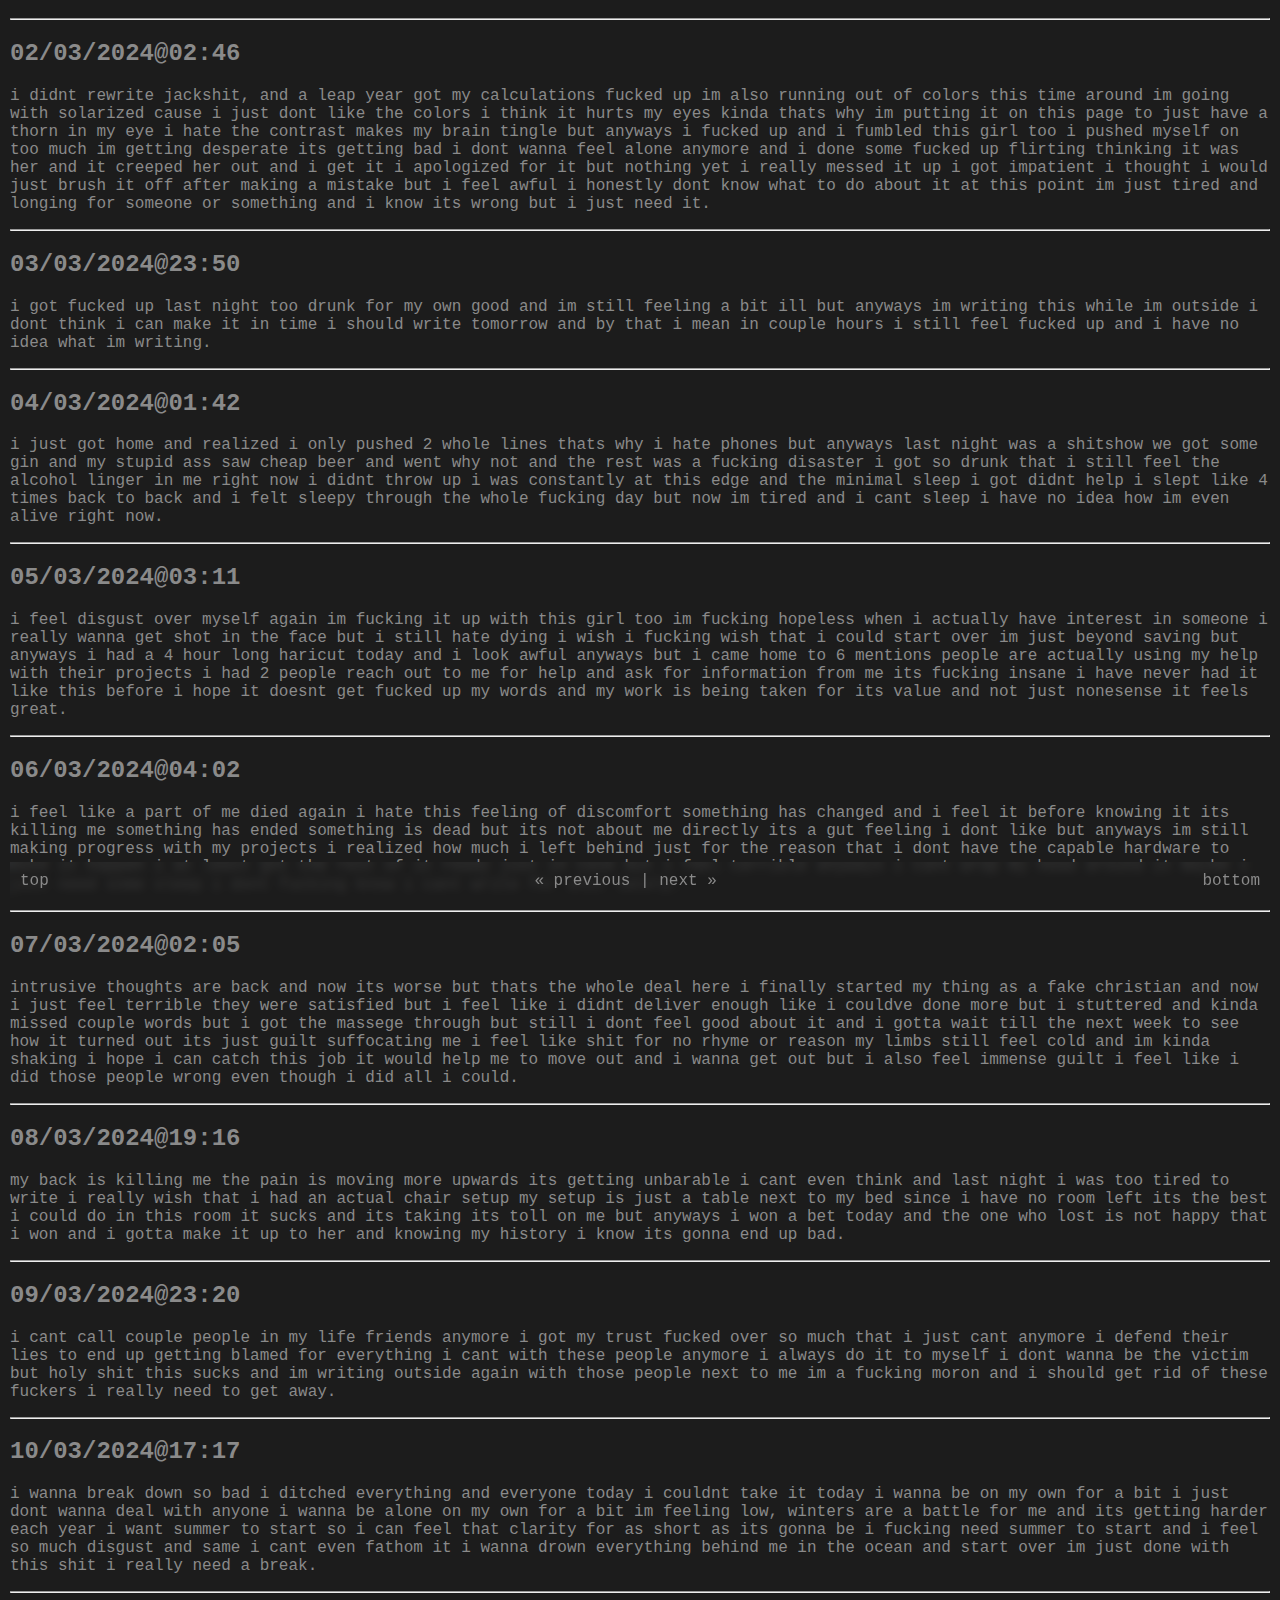
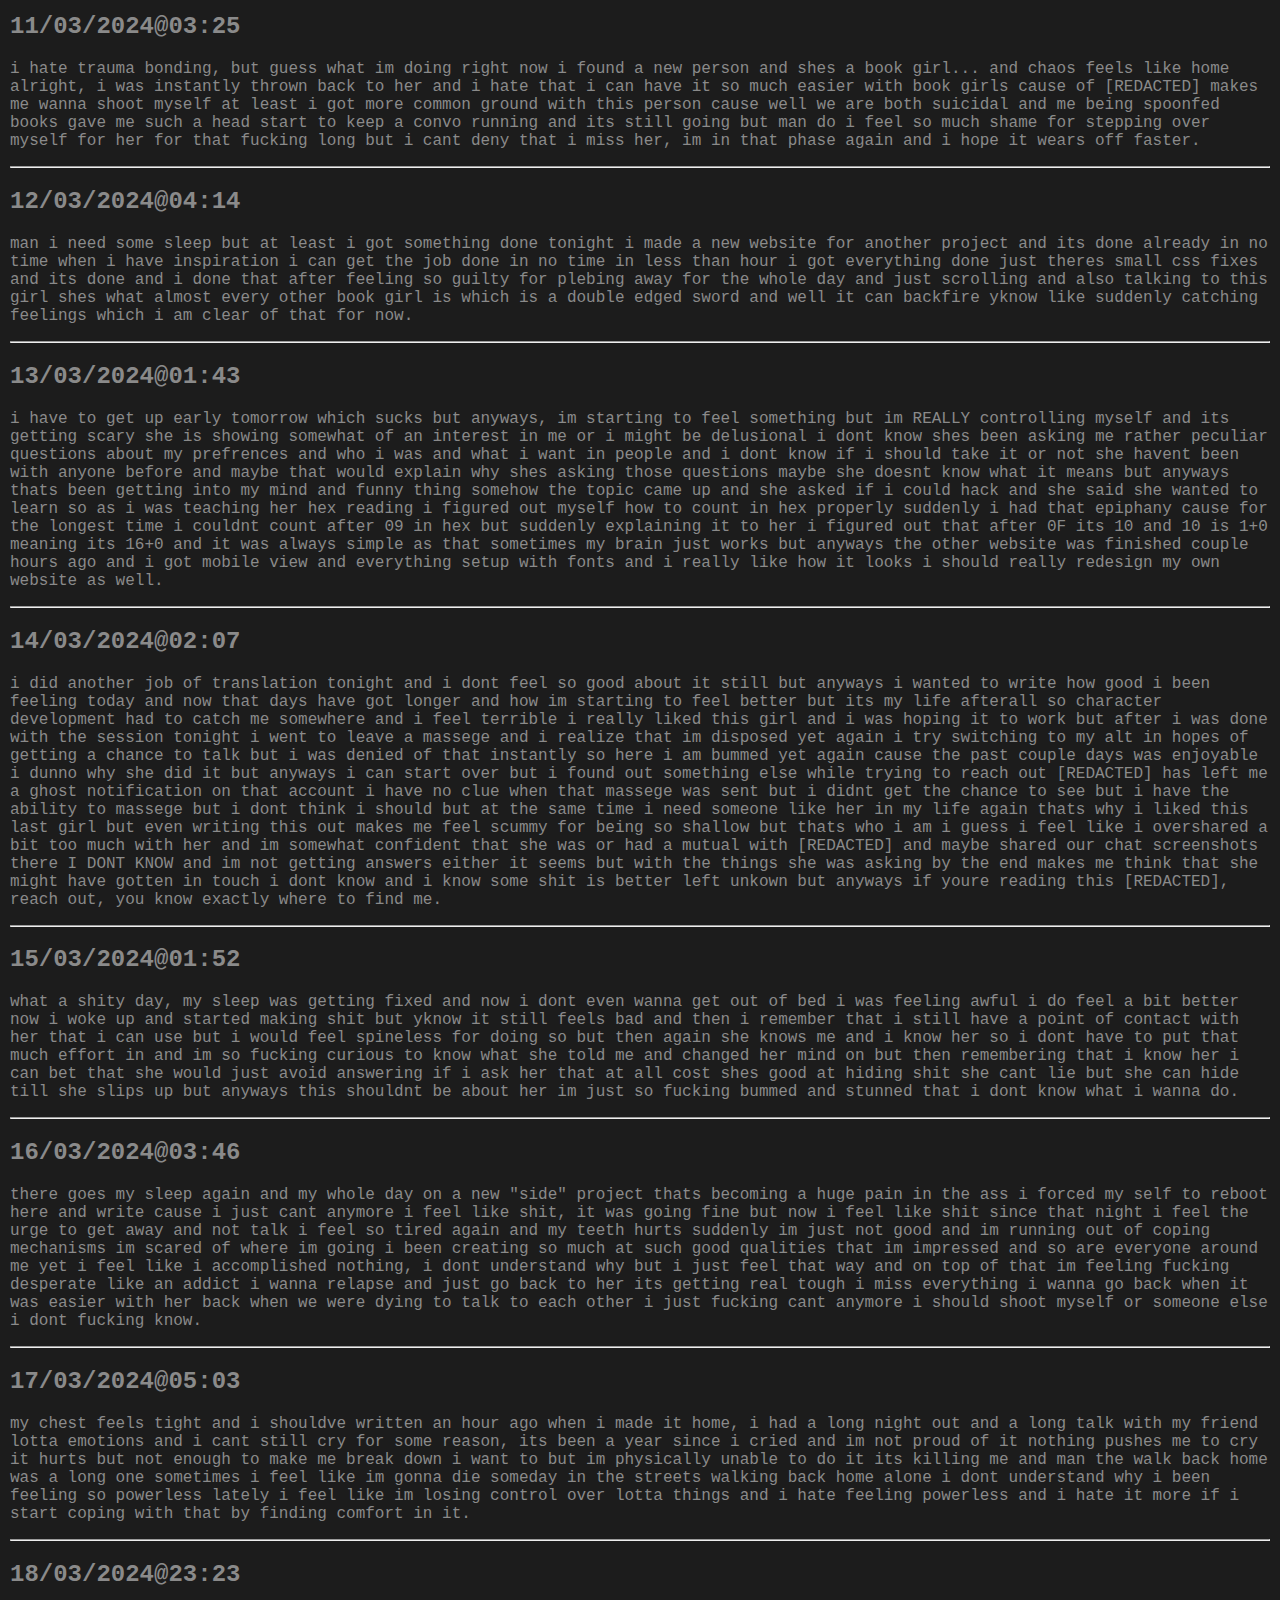
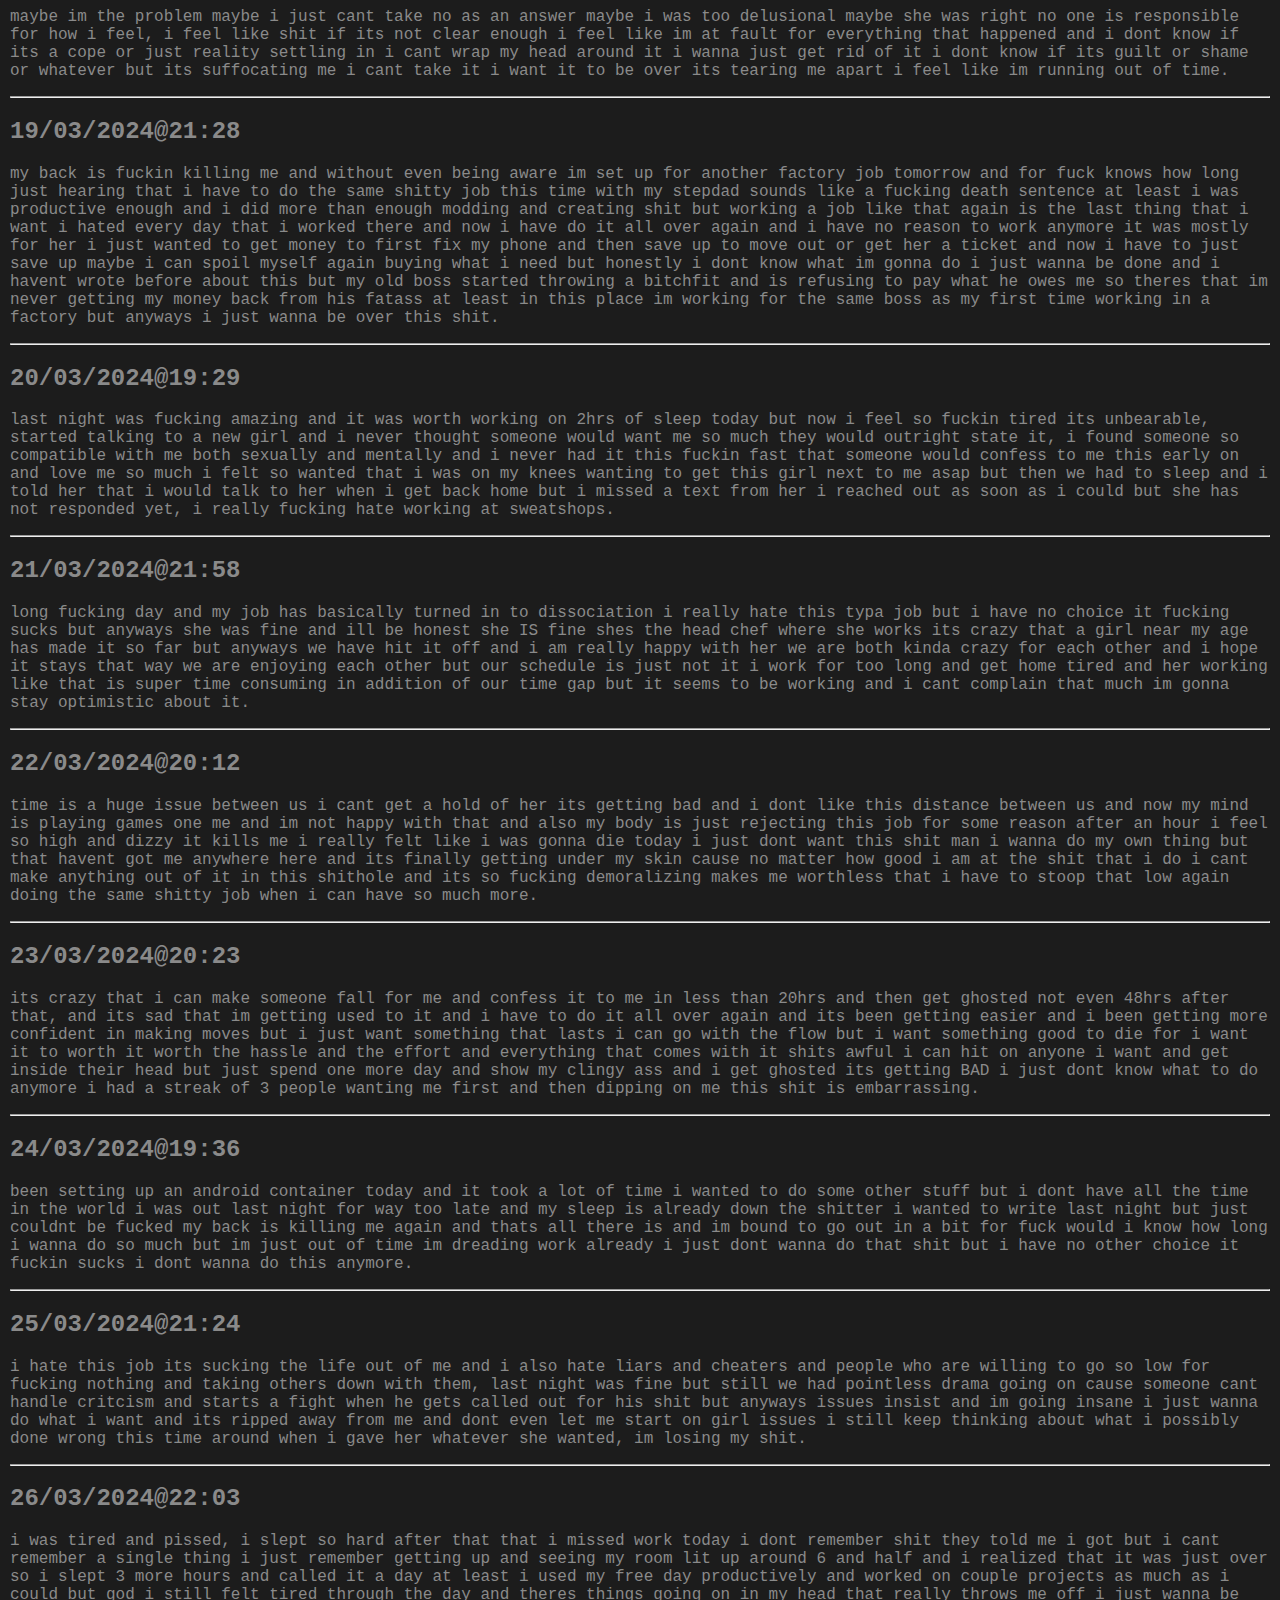
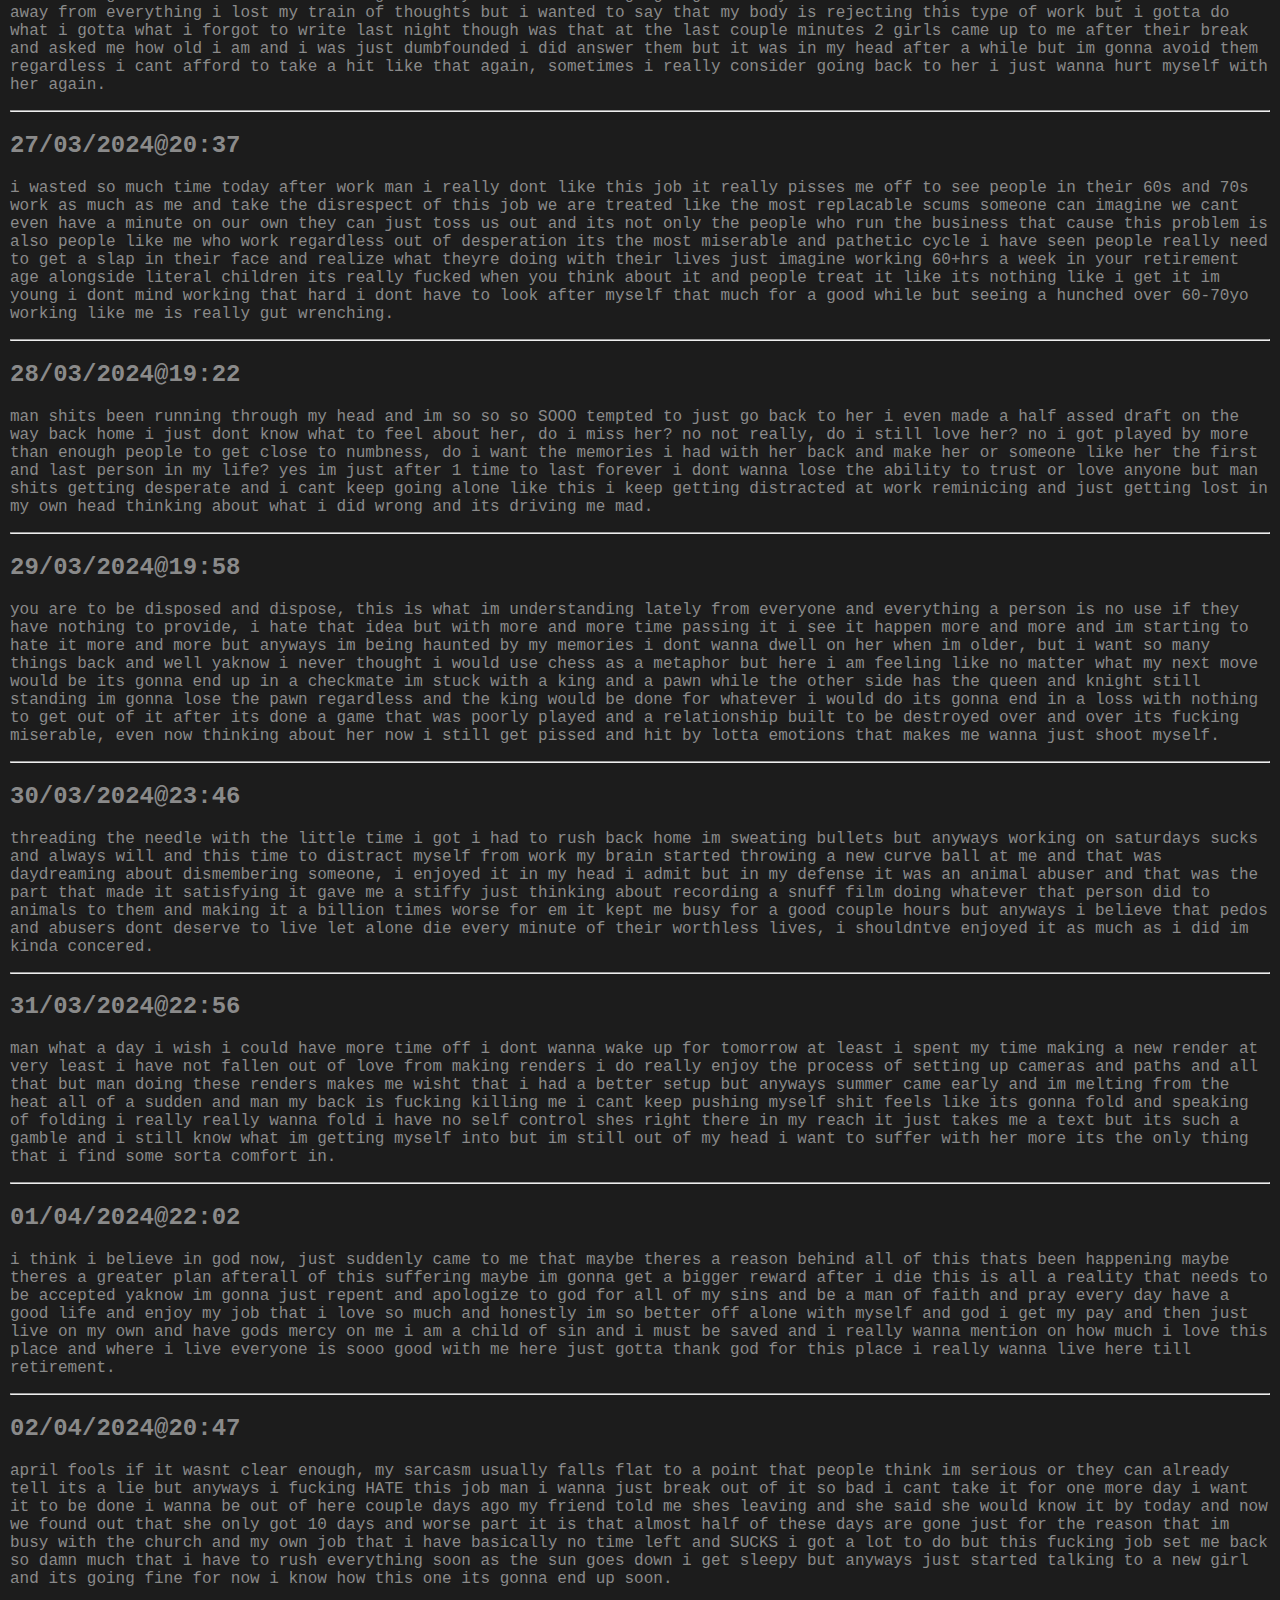
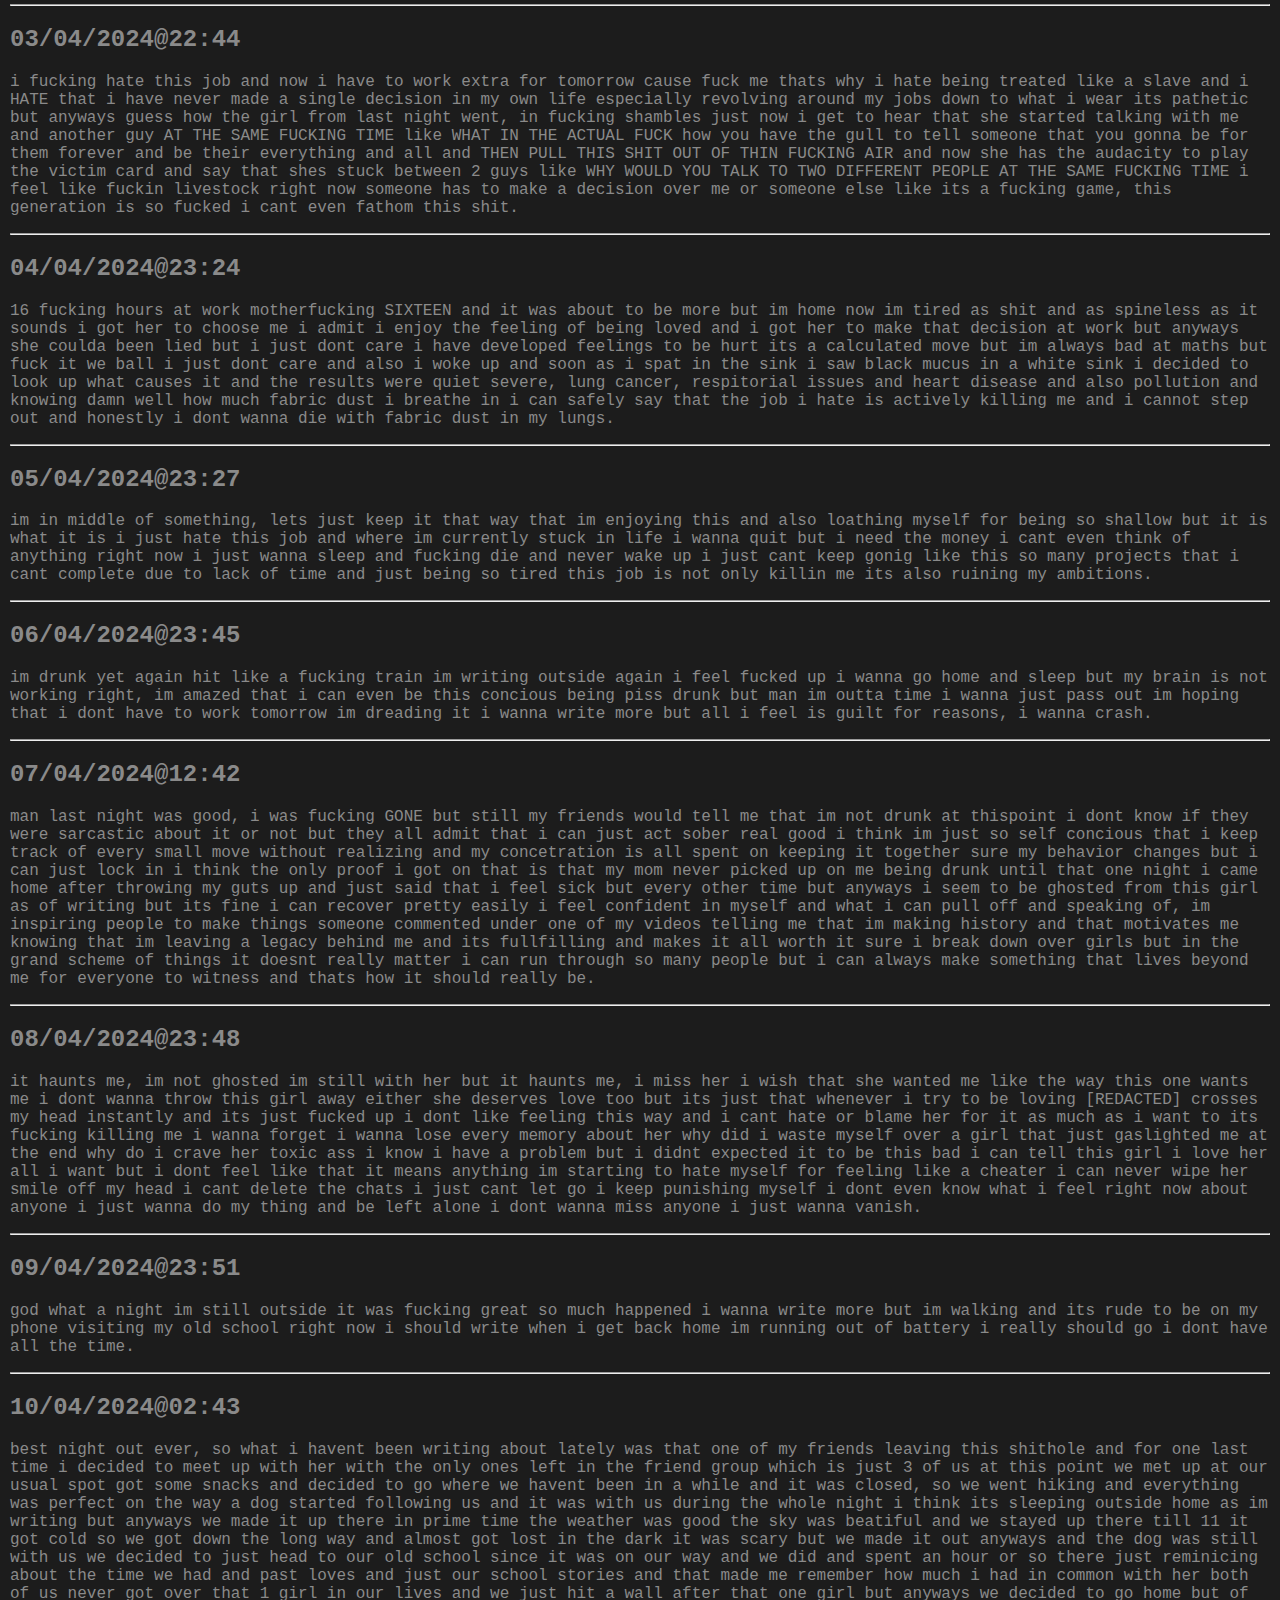
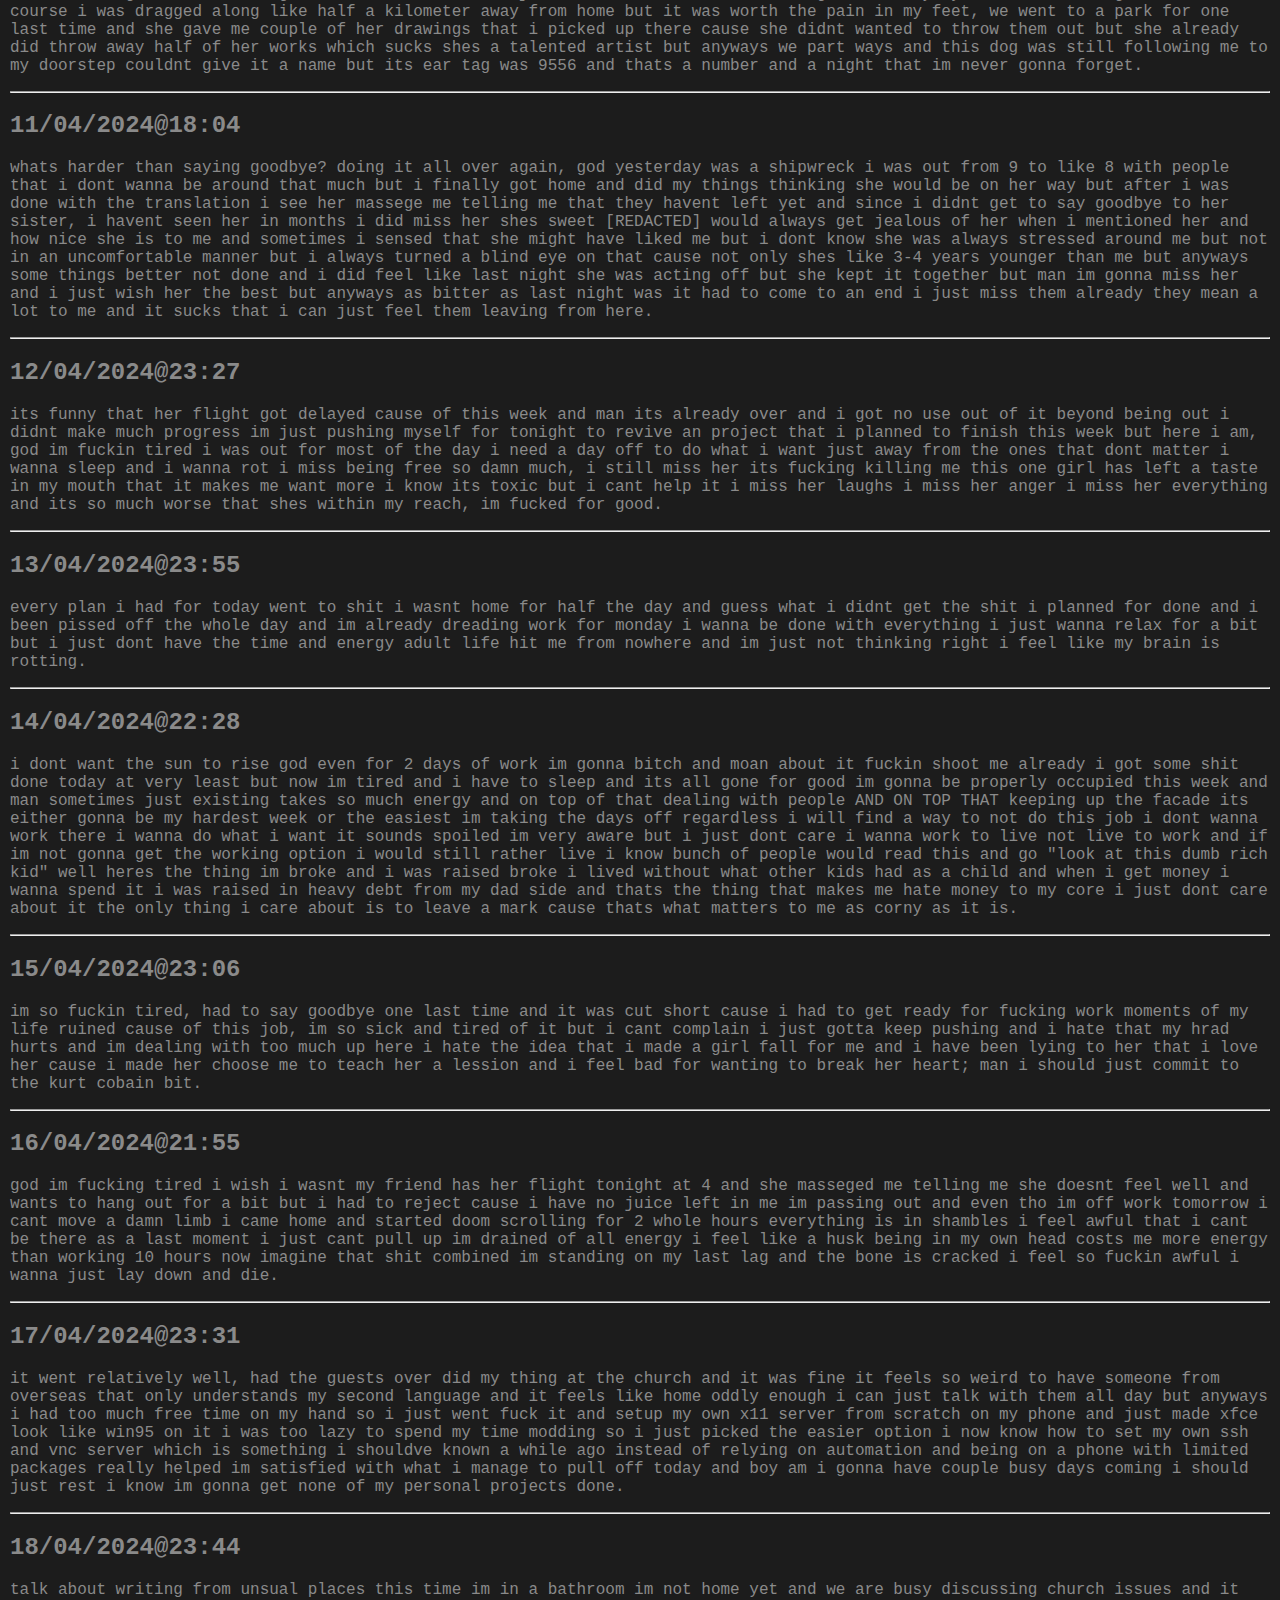
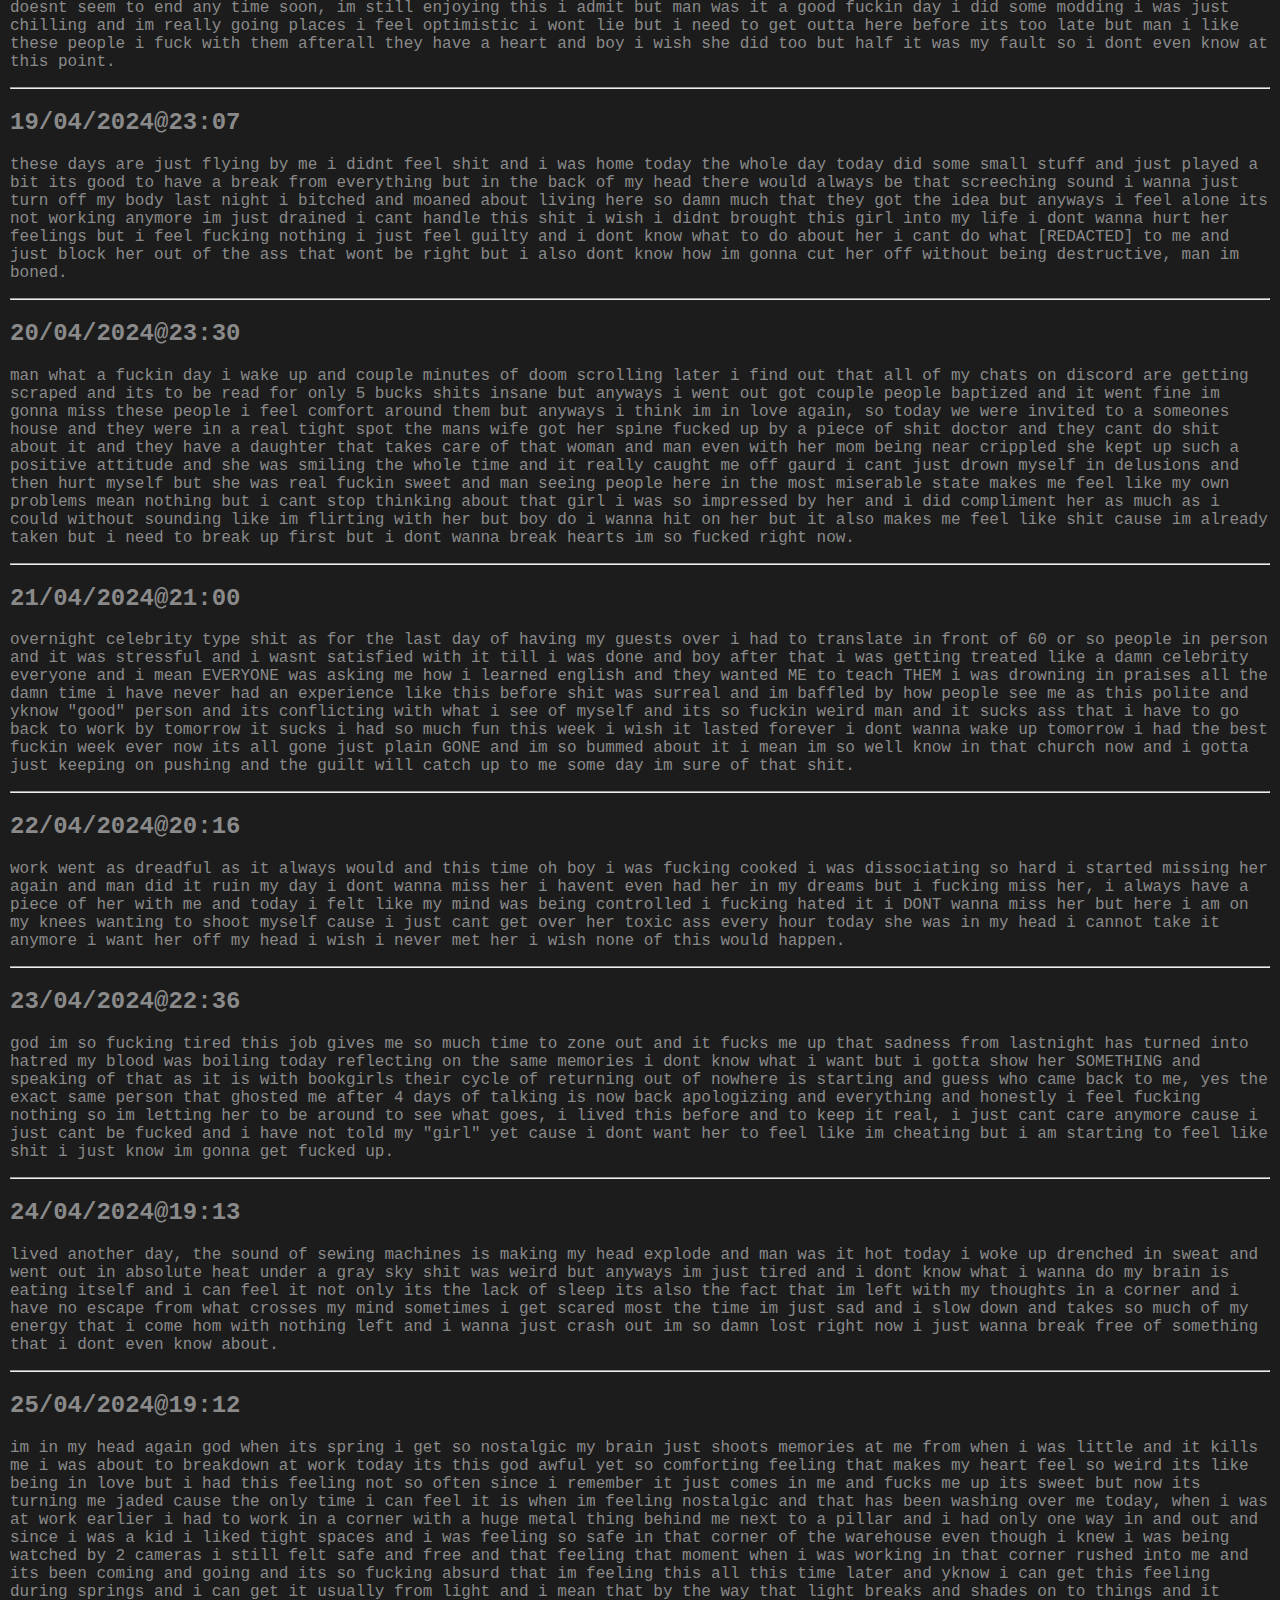
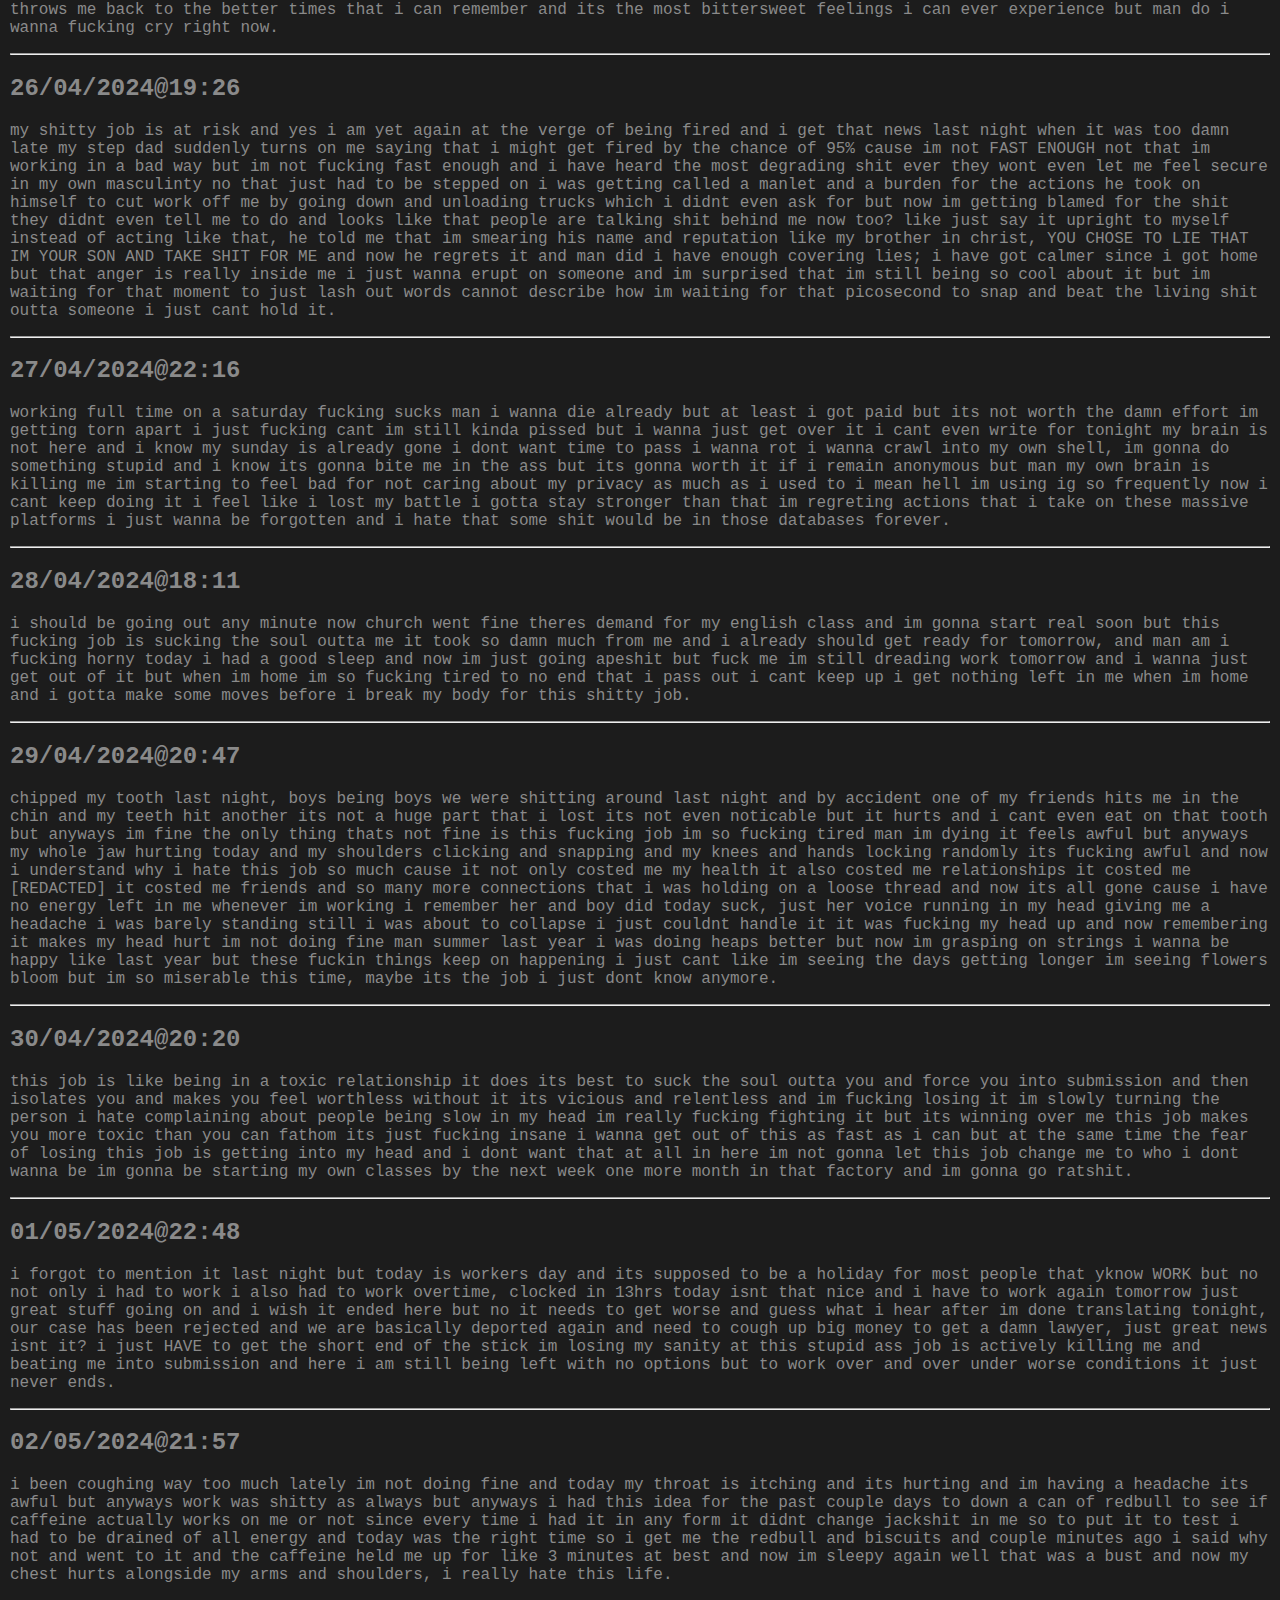
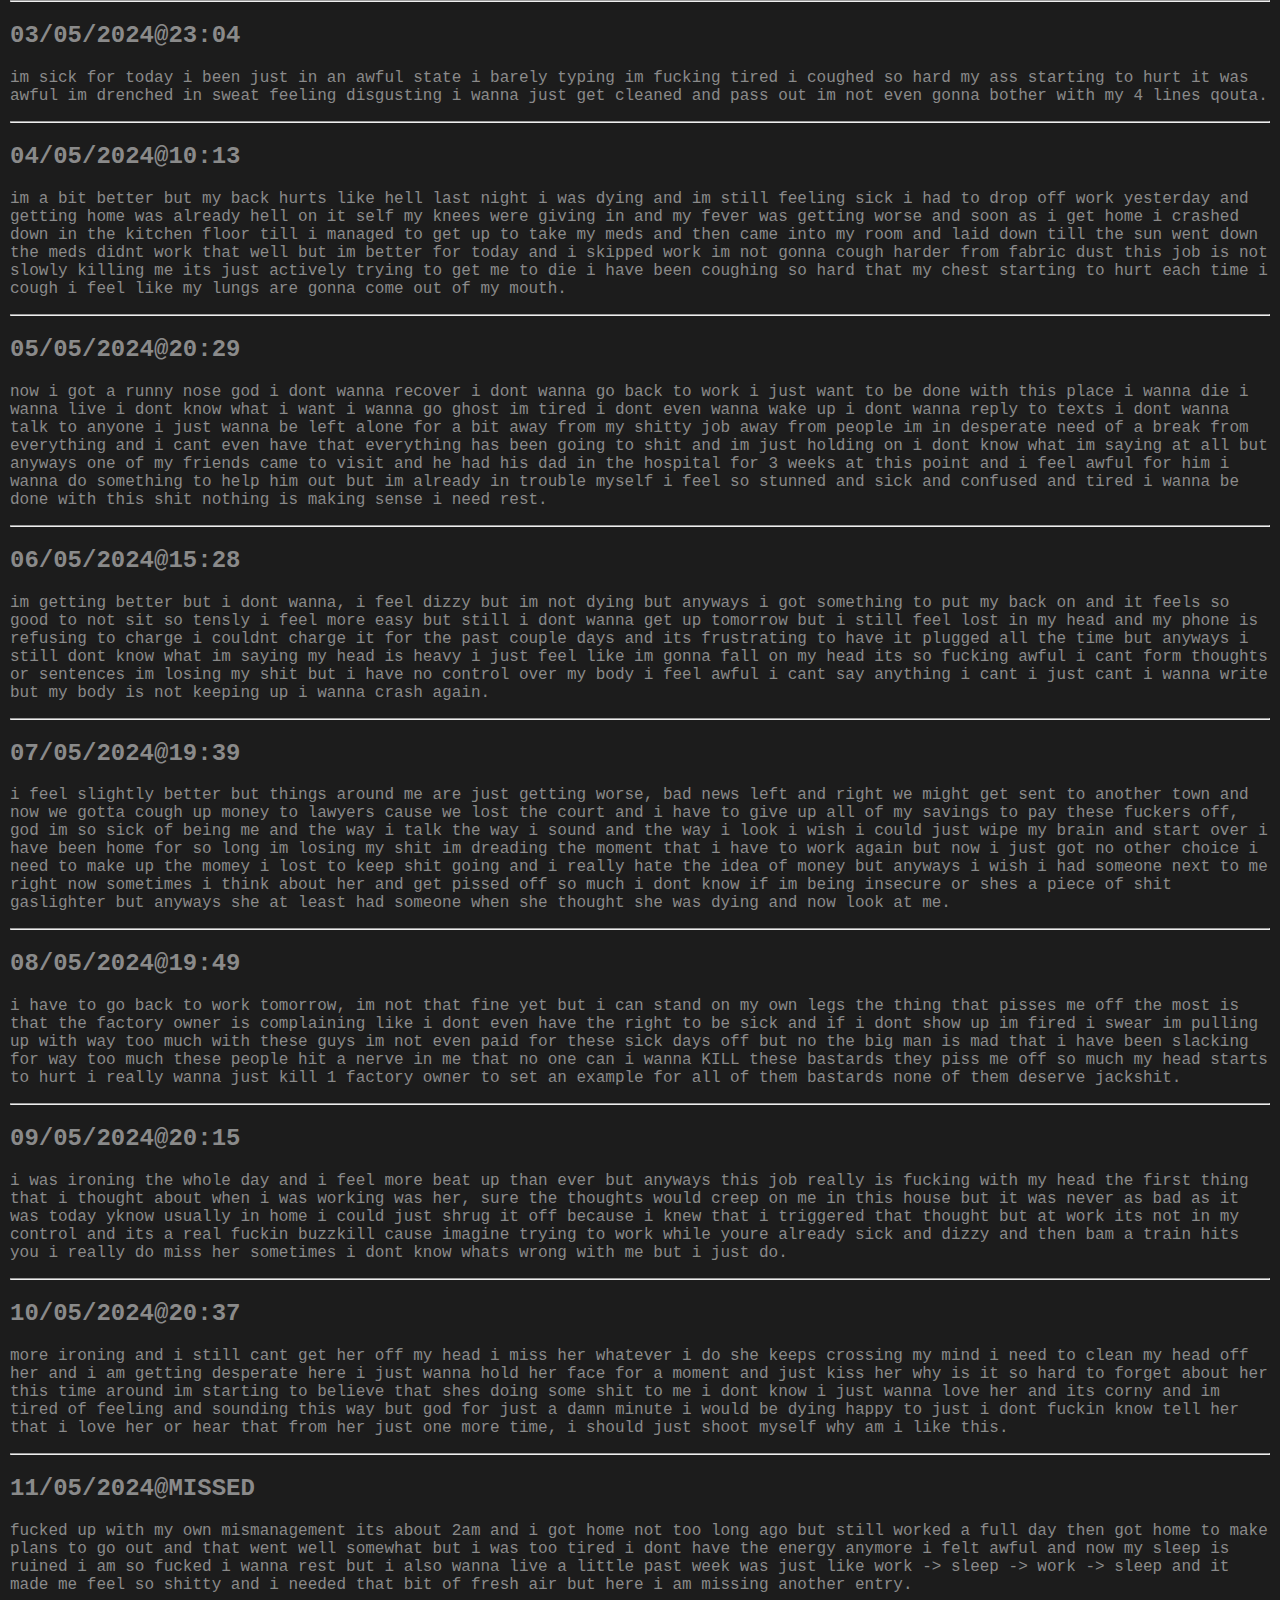
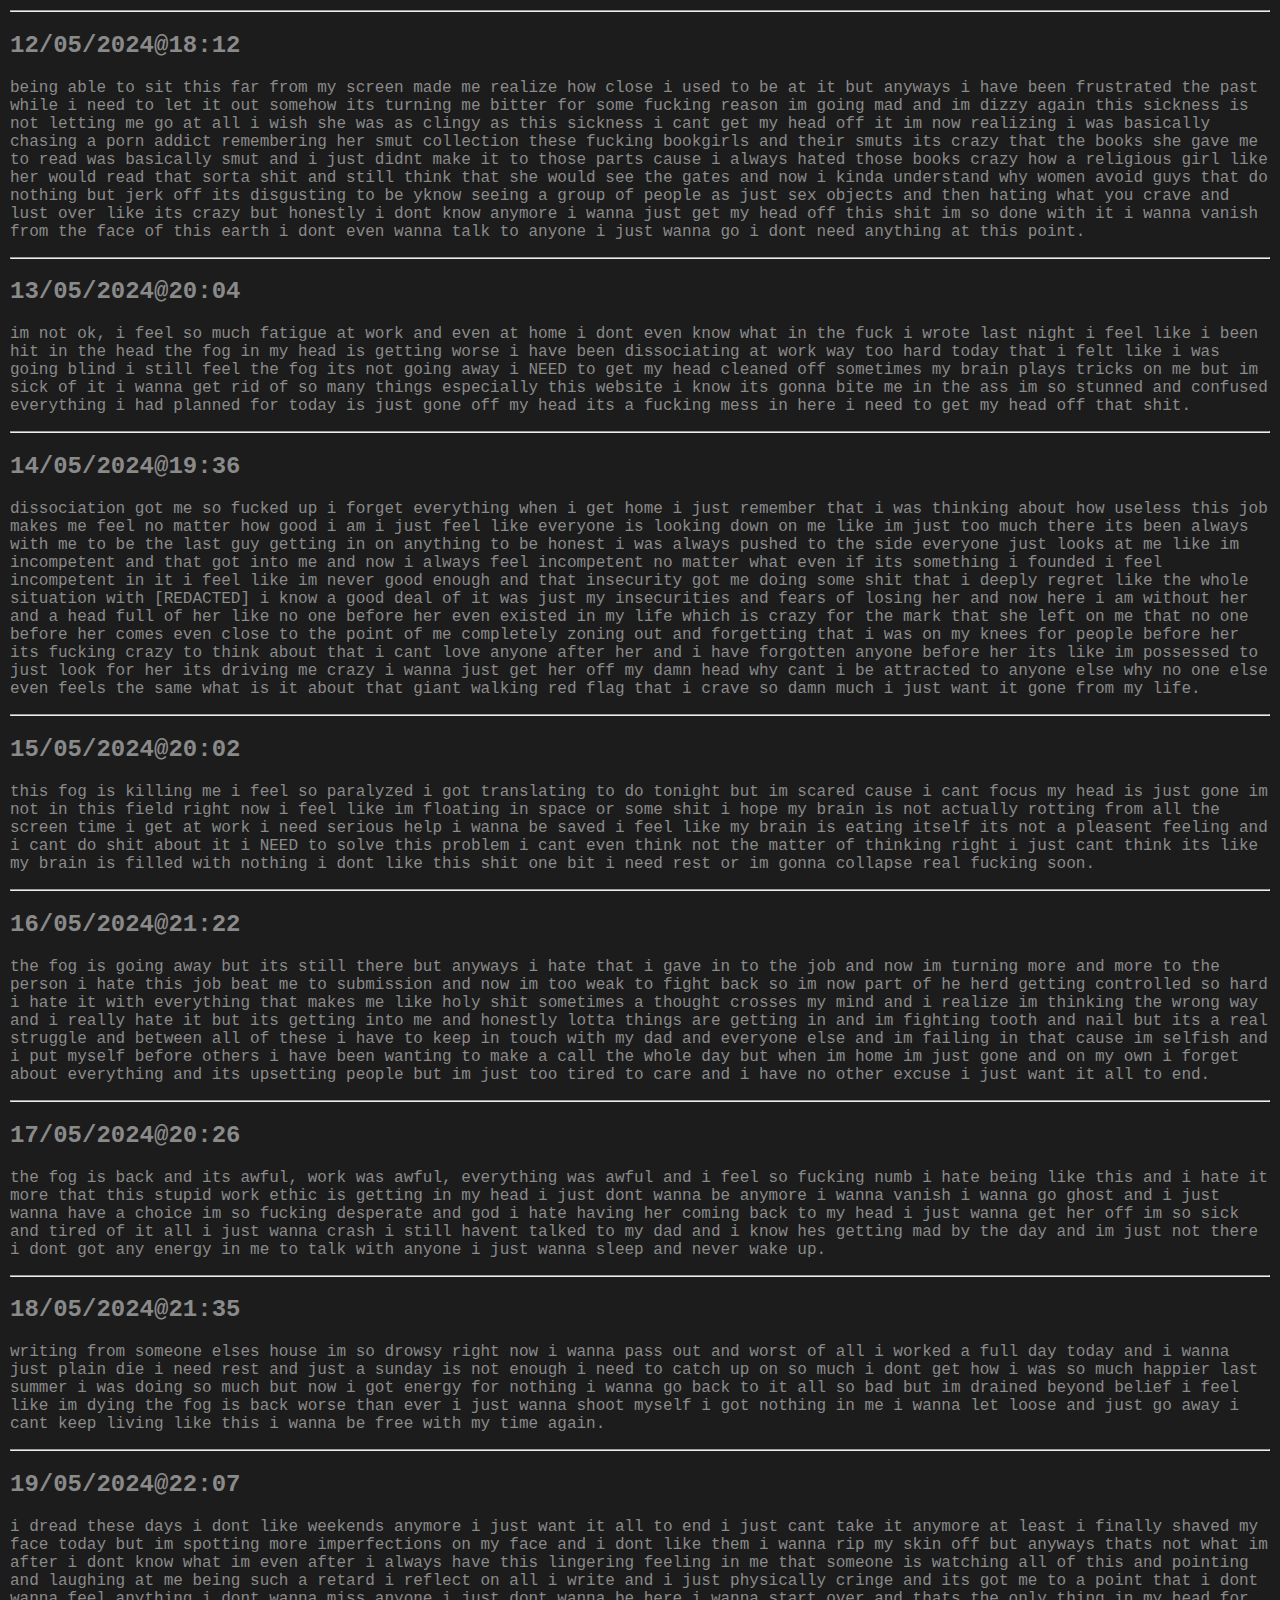
<file: recursion/index.html>
<!DOCTYPE html>
<html>
  <head>
    <meta name="viewport" content="width=device-width, initial-scale=1.0">
    <link rel="stylesheet" href="style.css">
    <title>recursion</title>
  </head>
  <body>
    <div class="main">
      <hr id="start">
      <h2>02/03/2024@02:46</h2>
      <p>i didnt rewrite jackshit, and a leap year got my calculations fucked up im also running out of colors this time around im going with solarized 
      cause i just dont like the colors i think it hurts my eyes kinda thats why im putting it on this page to just have a thorn in my eye i hate the contrast
      makes my brain tingle but anyways i fucked up and i fumbled this girl too i pushed myself on too much im getting desperate its getting bad i dont wanna 
      feel alone anymore and i done some fucked up flirting thinking it was her and it creeped her out and i get it i apologized for it but nothing yet i 
      really messed it up i got impatient i thought i would just brush it off after making a mistake but i feel awful i honestly dont know what to do about it 
      at this point im just tired and longing for someone or something and i know its wrong but i just need it.</p>
      <hr>
      <h2>03/03/2024@23:50</h2>
      <p>i got fucked up last night too drunk for my own good and im still feeling a bit ill but anyways im writing this while im outside i dont 
      think i can make it in time i should write tomorrow and by that i mean in couple hours i still feel fucked up and i have no idea what im writing.</p>
      <hr>
      <h2>04/03/2024@01:42</h2>
      <p>i just got home and realized i only pushed 2 whole lines thats why i hate phones but anyways last night was a shitshow we got some gin and my 
      stupid ass saw cheap beer and went why not and the rest was a fucking disaster i got so drunk that i still feel the alcohol linger in me right now 
      i didnt throw up i was constantly at this edge and the minimal sleep i got didnt help i slept like 4 times back to back and i felt sleepy through 
      the whole fucking day but now im tired and i cant sleep i have no idea how im even alive right now.</p>
      <hr>
      <h2>05/03/2024@03:11</h2>
      <p>i feel disgust over myself again im fucking it up with this girl too im fucking hopeless when i actually have interest in someone i really wanna
      get shot in the face but i still hate dying i wish i fucking wish that i could start over im just beyond saving but anyways i had a 4 hour long 
      haricut today and i look awful anyways but i came home to 6 mentions people are actually using my help with their projects i had 2 people reach out 
      to me for help and ask for information from me its fucking insane i have never had it like this before i hope it doesnt get fucked up my words and 
      my work is being taken for its value and not just nonesense it feels great.</p>
      <hr>
      <h2>06/03/2024@04:02</h2>
      <p>i feel like a part of me died again i hate this feeling of discomfort something has changed and i feel it before knowing it its killing me something 
      has ended something is dead but its not about me directly its a gut feeling i dont like but anyways im still making progress with my projects i realized
      how much i left behind just for the reason that i dont have the capable hardware to make it happen i at least got the rest of it ready just in case 
      but i feel terrible anyways i cant wrap my head around it maybe i just need some sleep i dont fucking know i cant write for shit lately.</p>
      <hr>
      <h2>07/03/2024@02:05</h2>
      <p>intrusive thoughts are back and now its worse but thats the whole deal here i finally started my thing as a fake christian and now i just feel 
      terrible they were satisfied but i feel like i didnt deliver enough like i couldve done more but i stuttered and kinda missed couple words but i 
      got the massege through but still i dont feel good about it and i gotta wait till the next week to see how it turned out its just guilt suffocating 
      me i feel like shit for no rhyme or reason my limbs still feel cold and im kinda shaking i hope i can catch this job it would help me to move out 
      and i wanna get out but i also feel immense guilt i feel like i did those people wrong even though i did all i could.</p>
      <hr>
      <h2>08/03/2024@19:16</h2>
      <p>my back is killing me the pain is moving more upwards its getting unbarable i cant even think and last night i was too tired to write i really wish
      that i had an actual chair setup my setup is just a table next to my bed since i have no room left its the best i could do in this room it sucks 
      and its taking its toll on me but anyways i won a bet today and the one who lost is not happy that i won and i gotta make it up to her and knowing my 
      history i know its gonna end up bad.</p>
      <hr>
      <h2>09/03/2024@23:20</h2>
      <p>i cant call couple people in my life friends anymore i got my trust fucked over so much that i just cant anymore i defend their lies to 
      end up getting blamed for everything i cant with these people anymore i always do it to myself i dont wanna be the victim but holy shit this
      sucks and im writing outside again with those people next to me im a fucking moron and i should get rid of these fuckers i really need to
      get away.</p>
      <hr>
      <h2>10/03/2024@17:17</h2>
      <p>i wanna break down so bad i ditched everything and everyone today i couldnt take it today i wanna be on my own for a bit i just dont wanna
      deal with anyone i wanna be alone on my own for a bit im feeling low, winters are a battle for me and its getting harder each year i want summer 
      to start so i can feel that clarity for as short as its gonna be i fucking need summer to start and i feel so much disgust and same i cant even
      fathom it i wanna drown everything behind me in the ocean and start over im just done with this shit i really need a break.</p>
      <hr>
      <h2>11/03/2024@03:25</h2>
      <p>i hate trauma bonding, but guess what im doing right now i found a new person and shes a book girl... and chaos feels like home alright, i was 
      instantly thrown back to her and i hate that i can have it so much easier with book girls cause of [REDACTED] makes me wanna shoot myself at 
      least i got more common ground with this person cause well we are both suicidal and me being spoonfed books gave me such a head start to keep 
      a convo running and its still going but man do i feel so much shame for stepping over myself for her for that fucking long but i cant deny 
      that i miss her, im in that phase again and i hope it wears off faster.</p>
      <hr>
      <h2>12/03/2024@04:14</h2>
      <p>man i need some sleep but at least i got something done tonight i made a new website for another project and its done already in no time when 
      i have inspiration i can get the job done in no time in less than hour i got everything done just theres small css fixes and its done and i done
      that after feeling so guilty for plebing away for the whole day and just scrolling and also talking to this girl shes what almost every other 
      book girl is which is a double edged sword and well it can backfire yknow like suddenly catching feelings which i am clear of that for now.</p>
      <hr>
      <h2>13/03/2024@01:43</h2>
      <p>i have to get up early tomorrow which sucks but anyways, im starting to feel something but im REALLY controlling myself and its getting scary
      she is showing somewhat of an interest in me or i might be delusional i dont know shes been asking me rather peculiar questions about my prefrences 
      and who i was and what i want in people and i dont know if i should take it or not she havent been with anyone before and maybe that would explain 
      why shes asking those questions maybe she doesnt know what it means but anyways thats been getting into my mind and funny thing somehow the topic 
      came up and she asked if i could hack and she said she wanted to learn so as i was teaching her hex reading i figured out myself how to count in hex 
      properly suddenly i had that epiphany cause for the longest time i couldnt count after 09 in hex but suddenly explaining it to her i figured out that 
      after 0F its 10 and 10 is 1+0 meaning its 16+0 and it was always simple as that sometimes my brain just works but anyways the other website was finished
      couple hours ago and i got mobile view and everything setup with fonts and i really like how it looks i should really redesign my own website as well.</p>
      <hr>
      <h2>14/03/2024@02:07</h2>
      <p>i did another job of translation tonight and i dont feel so good about it still but anyways i wanted to write how good i been feeling today 
      and now that days have got longer and how im starting to feel better but its my life afterall so character development had to catch me somewhere 
      and i feel terrible i really liked this girl and i was hoping it to work but after i was done with the session tonight i went to leave a massege 
      and i realize that im disposed yet again i try switching to my alt in hopes of getting a chance to talk but i was denied of that instantly so here 
      i am bummed yet again cause the past couple days was enjoyable i dunno why she did it but anyways i can start over but i found out something else 
      while trying to reach out [REDACTED] has left me a ghost notification on that account i have no clue when that massege was sent but i didnt get the 
      chance to see but i have the ability to massege but i dont think i should but at the same time i need someone like her in my life again thats why 
      i liked this last girl but even writing this out makes me feel scummy for being so shallow but thats who i am i guess i feel like i overshared a bit 
      too much with her and im somewhat confident that she was or had a mutual with [REDACTED] and maybe shared our chat screenshots there I DONT KNOW and 
      im not getting answers either it seems but with the things she was asking by the end makes me think that she might have gotten in touch i dont know and 
      i know some shit is better left unkown but anyways if youre reading this [REDACTED], reach out, you know exactly where to find me.</p>
      <hr>
      <h2>15/03/2024@01:52</h2>
      <p>what a shity day, my sleep was getting fixed and now i dont even wanna get out of bed i was feeling awful i do feel a bit better now i woke up 
      and started making shit but yknow it still feels bad and then i remember that i still have a point of contact with her that i can use but i would 
      feel spineless for doing so but then again she knows me and i know her so i dont have to put that much effort in and im so fucking curious to know 
      what she told me and changed her mind on but then remembering that i know her i can bet that she would just avoid answering if i ask her that at all 
      cost shes good at hiding shit she cant lie but she can hide till she slips up but anyways this shouldnt be about her im just so fucking bummed and 
      stunned that i dont know what i wanna do.</p>
      <hr>
      <h2>16/03/2024@03:46</h2>
      <p>there goes my sleep again and my whole day on a new "side" project thats becoming a huge pain in the ass i forced my self to reboot here and write 
      cause i just cant anymore i feel like shit, it was going fine but now i feel like shit since that night i feel the urge to get away and not talk i 
      feel so tired again and my teeth hurts suddenly im just not good and im running out of coping mechanisms im scared of where im going i been creating 
      so much at such good qualities that im impressed and so are everyone around me yet i feel like i accomplished nothing, i dont understand why but i 
      just feel that way and on top of that im feeling fucking desperate like an addict i wanna relapse and just go back to her its getting real tough i miss 
      everything i wanna go back when it was easier with her back when we were dying to talk to each other i just fucking cant anymore i should shoot myself
      or someone else i dont fucking know.</p>
      <hr>
      <h2>17/03/2024@05:03</h2>
      <p>my chest feels tight and i shouldve written an hour ago when i made it home, i had a long night out and a long talk with my friend lotta
      emotions and i cant still cry for some reason, its been a year since i cried and im not proud of it nothing pushes me to cry it hurts but not
      enough to make me break down i want to but im physically unable to do it its killing me and man the walk back home was a long one sometimes i 
      feel like im gonna die someday in the streets walking back home alone i  dont understand why i been feeling so powerless lately i feel like 
      im losing control over lotta things and i hate feeling powerless and i hate it more if i start coping with that by finding comfort in it.</p>
      <hr>
      <h2>18/03/2024@23:23</h2>
      <p>maybe im the problem maybe i just cant take no as an answer maybe i was too delusional maybe she was right no one is responsible for how
      i feel, i feel like shit if its not clear enough i feel like im at fault for everything that happened and i dont know if its a cope or just 
      reality settling in i cant wrap my head around it i wanna just get rid  of it i dont know if its guilt or shame or whatever but its suffocating
      me i cant take it i want it to be over its tearing me apart i feel like im running out of time.</p>
      <hr>
      <h2>19/03/2024@21:28</h2>
      <p>my back is fuckin killing me and without even being aware im set up for another factory job tomorrow and for fuck knows how long just hearing that 
      i have to do the same shitty job this time with my stepdad sounds like a fucking death sentence at least i was productive enough and i did more than 
      enough modding and creating shit but working a job like that again is the last thing that i want i hated every day that i worked there and now i have 
      do it all over again and i have no reason to work anymore it was mostly for her i just wanted to get money to first fix my phone and then save up to 
      move out or get her a ticket and now i have to just save up maybe i can spoil myself again buying what i need but honestly i dont know what im gonna 
      do i just wanna be done and i havent wrote before about this but my old boss started throwing a bitchfit and is refusing to pay what he owes me 
      so theres that im never getting my money back from his fatass at least in this place im working for the same boss as my first time working in a factory
      but anyways i just wanna be over this shit.</p>
      <hr>
      <h2>20/03/2024@19:29</h2>
      <p>last night was fucking amazing and it was worth working on 2hrs of sleep today but now i feel so fuckin tired its unbearable, started talking to a 
      new girl and i never thought someone would want me so much they would outright state it, i found someone so compatible with me both sexually and 
      mentally and i never had it this fuckin fast that someone would confess to me this early on and love me so much i felt so wanted that i was on 
      my knees wanting to get this girl next to me asap but then we had to sleep and i told her that i would talk to her when i get back home but i missed
      a text from her i reached out as soon as i could but she has not responded yet, i really fucking hate working at sweatshops.</p>
      <hr>
      <h2>21/03/2024@21:58</h2>
      <p>long fucking day and my job has basically turned in to dissociation i really hate this typa job but i have no choice it fucking sucks but anyways 
      she was fine and ill be honest she IS fine shes the head chef where she works its crazy that a girl near my age has made it so far but anyways we have 
      hit it off and i am really happy with her we are both kinda crazy for each other and i hope it stays that way we are enjoying each other but our schedule
      is just not it i work for too long and get home tired and her working like that is super time consuming in addition of our time gap but it seems to be 
      working and i cant complain that much im gonna stay optimistic about it.</p>
      <hr>
      <h2>22/03/2024@20:12</h2>
      <p>time is a huge issue between us i cant get a hold of her its getting bad and i dont like this distance between us and now my mind is playing games
      one me and im not happy with that and also my body is just rejecting this job for some reason after an hour i feel so high and dizzy it kills me i 
      really felt like i was gonna die today i just dont want this shit man i wanna do my own thing but that havent got me anywhere here and its finally
      getting under my skin cause no matter how good i am at the shit that i do i cant make anything out of it in this shithole and its so fucking demoralizing
      makes me worthless that i have to stoop that low again doing the same shitty job when i can have so much more.</p>
      <hr>
      <h2>23/03/2024@20:23</h2>
      <p>its crazy that i can make someone fall for me and confess it to me in less than 20hrs and then get ghosted not even 48hrs after that, and its sad 
      that im getting used to it and i have to do it all over again and its been getting easier and i been getting more confident in making moves but 
      i just want something that lasts i can go with the flow but i want something good to die for i want it to worth it worth the hassle and the effort and
      everything that comes with it shits awful i can hit on anyone i want and get inside their head but just spend one more day and show my clingy ass and 
      i get ghosted its getting BAD i just dont know what to do anymore i had a streak of 3 people wanting me first and then dipping on me this shit is 
      embarrassing.</p>
      <hr>
      <h2>24/03/2024@19:36</h2>
      <p>been setting up an android container today and it took a lot of time i wanted to do some other stuff but i dont have all the time in the world 
      i was out last night for way too late and my sleep is already down the shitter i wanted to write last night but just couldnt be fucked my back is 
      killing me again and thats all there is and im bound to go out in a bit for fuck would i know how long i wanna do so much but im just out of time 
      im dreading work already i just dont wanna do that shit but i have no other choice it fuckin sucks i dont wanna do this anymore.</p>
      <hr>
      <h2>25/03/2024@21:24</h2>
      <p>i hate this job its sucking the life out of me and i also hate liars and cheaters and people who are willing to go so low for fucking nothing 
      and taking others down with them, last night was fine but still we had pointless drama going on cause someone cant handle critcism and starts
      a fight when he gets called out for his shit but anyways issues insist  and im going insane i just wanna do what i want and its ripped away
      from me and dont even let me start on girl issues i still keep thinking about what i possibly done wrong this time around when i gave her whatever 
      she wanted, im losing my shit.</p>
      <hr>
      <h2>26/03/2024@22:03</h2>
      <p>i was tired and pissed, i slept so hard after that that i missed work today i dont remember shit they told me i got but i cant remember a single 
      thing i just remember getting up and seeing my room lit up around 6 and half and i realized that it was just over so i slept 3 more hours and called it 
      a day at least i used my free day productively and worked on couple projects as much as i could but god i still felt tired through the day and theres 
      things going on in my head that really throws me off i just wanna be away from everything i lost my train of thoughts but i wanted to say that my body 
      is rejecting this type of work but i gotta do what i gotta what i forgot to write last night though was that at the last couple minutes 2 girls came 
      up to me after their break and asked me how old i am and i was just dumbfounded i did answer them but it was in my head after a while but im gonna avoid 
      them regardless i cant afford to take a hit like that again, sometimes i really consider going back to her i just wanna hurt myself with her again.</p>
      <hr>
      <h2>27/03/2024@20:37</h2>
      <p>i wasted so much time today after work man i really dont like this job it really pisses me off to see people in their 60s and 70s work as much as me 
      and take the disrespect of this job we are treated like the most replacable scums someone can imagine we cant even have a minute on our own they can just
      toss us out and its not only the people who run the business that cause this problem is also people like me who work regardless out of desperation its 
      the most miserable and pathetic cycle i have seen people really need to get a slap in their face and realize what theyre doing with their lives just 
      imagine working 60+hrs a week in your retirement age alongside literal children its really fucked when you think about it and people treat it like its 
      nothing like i get it im young i dont mind working that hard i dont have to look after myself that much for a good while but seeing a hunched over 
      60-70yo working like me is really gut wrenching.</p>
      <hr>
      <h2>28/03/2024@19:22</h2>
      <p>man shits been running through my head and im so so so SOOO tempted to just go back to her i even made a half assed draft on the way back home 
      i just dont know what to feel about her, do i miss her? no not really, do i still love her? no i got played by more than enough people to get close 
      to numbness, do i want the memories i had with her back and make her or someone like her the first and last person in my life? yes im just after 1 
      time to last forever i dont wanna lose the ability to trust or love anyone but man shits getting desperate and i cant keep going alone like this 
      i keep getting distracted at work reminicing and just getting lost in my own head thinking about what i did wrong and its driving me mad.</p>
      <hr>
      <h2>29/03/2024@19:58</h2>
      <p>you are to be disposed and dispose, this is what im understanding lately from everyone and everything a person is no use if they have nothing to 
      provide, i hate that idea but with more and more time passing it i see it happen more and more and im starting to hate it more and more but anyways
      im being haunted by my memories i dont wanna dwell on her when im older, but i want so many things back and well yaknow i never thought i would use 
      chess as a metaphor but here i am feeling like no matter what my next move would be its gonna end up in a checkmate im stuck with a king and a pawn 
      while the other side has the queen and knight still standing im gonna lose the pawn regardless and the king would be done for whatever i would do 
      its gonna end in a loss with nothing to get out of it after its done a game that was poorly played and a relationship built to be destroyed over and over
      its fucking miserable, even now thinking about her now i still get pissed and hit by lotta emotions that makes me wanna just shoot myself.</p>
      <hr>
      <h2>30/03/2024@23:46</h2>
      <p>threading the needle with the little time i got i had to rush back home im sweating bullets but anyways working on saturdays sucks and 
      always will and this time to distract myself from work my brain started throwing a new curve ball at me and that was daydreaming about 
      dismembering someone, i enjoyed it in my head i admit but in my defense it was an animal abuser and that was the part that made it satisfying 
      it gave me a stiffy just thinking about recording a snuff film doing whatever that person did to animals to them and making it a billion 
      times worse for em it kept me busy for a good couple hours but anyways i believe that pedos and abusers dont deserve to live let alone
      die every minute of their worthless lives, i shouldntve enjoyed it as much as i did im kinda concered.</p>
      <hr>
      <h2>31/03/2024@22:56</h2>
      <p>man what a day i wish i could have more time off i dont wanna wake up for tomorrow at least i spent my time making a new render at very least
      i have not fallen out of love from making renders i do really enjoy the process of setting up cameras and paths and all that but man doing these 
      renders makes me wisht that i had a better setup but anyways summer came early and im melting from the heat all of a sudden and man my back is 
      fucking killing me i cant keep pushing myself shit feels like its gonna fold and speaking of folding i really really wanna fold i have no self 
      control shes right there in my reach it just takes me a text but its such a gamble and i still know what im getting myself into but im still out 
      of my head i want to suffer with her more its the only thing that i find some sorta comfort in.</p>
      <hr>
      <h2>01/04/2024@22:02</h2>
      <p>i think i believe in god now, just suddenly came to me that maybe theres a reason behind all of this thats been happening maybe theres a 
      greater plan afterall of this suffering maybe im gonna get a bigger reward after i die this is all a reality that needs to be accepted yaknow
      im gonna just repent and apologize to god for all of my sins and be a man of faith and pray every day have a good life and enjoy my job that 
      i love so much and honestly im so better off alone with myself and god i get my pay and then just live on my own and have gods mercy on me 
      i am a child of sin and i must be saved and i really wanna mention on how much i love this place and where i live everyone is sooo good 
      with me here just gotta thank god for this place i really wanna live here till retirement.</p>
      <hr>
      <h2>02/04/2024@20:47</h2>
      <p>april fools if it wasnt clear enough, my sarcasm usually falls flat to a point that people think im serious or they can already tell its a lie 
      but anyways i fucking HATE this job man i wanna just break out of it so bad i cant take it for one more day i want it to be done i wanna be out 
      of here couple days ago my friend told me shes leaving and she said she would know it by today and now we found out that she only got 10 days 
      and worse part it is that almost half of these days are gone just for the reason that im busy with the church and my own job that i have basically
      no time left and SUCKS i got a lot to do but this fucking job set me back so damn much that i have to rush everything soon as the sun goes down 
      i get sleepy but anyways just started talking to a new girl and its going fine for now i know how this one its gonna end up soon.</p>
      <hr>
      <h2>03/04/2024@22:44</h2>
      <p>i fucking hate this job and now i have to work extra for tomorrow cause fuck me thats why i hate being treated like a slave and i HATE that 
      i have never made a single decision in my own life especially revolving around my jobs down to what i wear its pathetic but anyways guess how 
      the girl from last night went, in fucking shambles just now i get to hear that she started talking with me and another guy AT THE SAME FUCKING 
      TIME like WHAT IN THE ACTUAL FUCK how you have the gull to tell someone that you gonna be for them forever and be their everything and all and 
      THEN PULL THIS SHIT OUT OF THIN FUCKING AIR and now she has the audacity to play the victim card and say that shes stuck between 2 guys like 
      WHY WOULD YOU TALK TO TWO DIFFERENT PEOPLE AT THE SAME FUCKING TIME i feel like fuckin livestock right now someone has to make a decision
      over me or someone else like its a fucking game, this generation is so fucked i cant even fathom this shit.</p>
      <hr>
      <h2>04/04/2024@23:24</h2>
      <p>16 fucking hours at work motherfucking SIXTEEN and it was about to be more but im home now im tired as shit and as spineless as it sounds 
      i got her to choose me i admit i enjoy the feeling of being loved and i got her to make that decision at work but anyways she coulda been lied 
      but i just dont care i have developed feelings to be hurt its a calculated move but im always bad at maths but fuck it we ball i just
      dont care and also i woke up and soon as i spat in the sink i saw black mucus in a white sink i decided to look up what causes it and the 
      results were quiet severe, lung cancer, respitorial issues and heart disease and also pollution and knowing damn well how much fabric 
      dust i breathe in i can safely say that the job i hate is actively killing me and i cannot step out and honestly i dont wanna die 
      with fabric dust in my lungs.</p>
      <hr>
      <h2>05/04/2024@23:27</h2>
      <p>im in middle of something, lets just keep it that way that im enjoying this and also loathing myself for being so shallow but it is what it 
      is i just hate this job and where im currently stuck in life i wanna quit but i need the money i cant even think of anything right now i just 
      wanna sleep and fucking die and never wake up i just cant keep gonig like this so many projects that i cant complete due to lack of time 
      and just being so tired this job is not only killin me its also ruining my ambitions.</p>
      <hr>
      <h2>06/04/2024@23:45</h2>
      <p>im drunk yet again hit like a fucking train im writing outside again i feel fucked up i wanna go home and sleep but my brain is not working
      right, im amazed that i can even be this concious being piss drunk but man im outta time i wanna just pass out im hoping that i dont have
      to work tomorrow im dreading it i wanna write more but all i feel is guilt for reasons, i wanna crash.</p>
      <hr>
      <h2>07/04/2024@12:42</h2>
      <p>man last night was good, i was fucking GONE but still my friends would tell me that im not drunk at thispoint i dont know if they were 
      sarcastic about it or not but they all admit that i can just act sober real good i think im just so self concious that i keep track of every 
      small move without realizing and my concetration is all spent on keeping it together sure my behavior changes but i can just lock in i think 
      the only proof i got on that is that my mom never picked up on me being drunk until that one night i came home after throwing my guts up and 
      just said that i feel sick but every other time but anyways i seem to be ghosted from this girl as of writing but its fine i can recover pretty
      easily i feel confident in myself and what i can pull off and speaking of, im inspiring people to make things someone commented under one of my 
      videos telling me that im making history and that motivates me knowing that im leaving a legacy behind me and its fullfilling and makes it all 
      worth it sure i break down over girls but in the grand scheme of things it doesnt really matter i can run through so many people but i can always 
      make something that lives beyond me for everyone to witness and thats how it should really be.</p>
      <hr>
      <h2>08/04/2024@23:48</h2>
      <p>it haunts me, im not ghosted im still with her but it haunts me, i miss her i wish that she wanted me like the way this one wants me i dont 
      wanna throw this girl away either she deserves love too but its just that whenever i try to be loving [REDACTED] crosses my head instantly and 
      its just fucked up i dont like feeling this way and i cant hate or blame her for it as much as i want to its fucking killing me i wanna forget 
      i wanna lose every memory about her why did i waste myself over a girl that just gaslighted me at the end why do i crave her toxic ass i know 
      i have a problem but i didnt expected it to be this bad i can tell this girl i love her all i want but i dont feel like that it means anything 
      im starting to hate myself for feeling like a cheater i can never wipe her smile off my head i cant delete the chats i just cant let go i keep 
      punishing myself i dont even know what i feel right now about anyone i just wanna do my thing and be left alone i dont wanna miss anyone i just
      wanna vanish.</p>
      <hr>
      <h2>09/04/2024@23:51</h2>
      <p>god what a night im still outside it was fucking great so much happened i wanna write more but im walking and its rude to be on my phone 
      visiting my old school right now i should write when i get back home im running out of battery i really should go i dont have all the time.</p>
      <hr>
      <h2>10/04/2024@02:43</h2>
      <p>best night out ever, so what i havent been writing about lately was that one of my friends leaving this shithole and for one last time 
      i decided to meet up with her with the only ones left in the friend group which is just 3 of us at this point we met up at our usual spot 
      got some snacks and decided to go where we havent been in a while and it was closed, so we went hiking and everything was perfect on the 
      way a dog started following us and it was with us during the whole night i think its sleeping outside home as im writing but anyways we 
      made it up there in prime time the weather was good the sky was beatiful and we stayed up there till 11 it got cold so we got down the 
      long way and almost got lost in the dark it was scary but we made it out anyways and the dog was still with us we decided to just head 
      to our old school since it was on our way and we did and spent an hour or so there just reminicing about the time we had and past loves 
      and just our school stories and that made me remember how much i had in common with her both of us never got over that 1 girl in our lives 
      and we just hit a wall after that one girl but anyways we decided to go home but of course i was dragged along like half a kilometer away
      from home but it was worth the pain in my feet, we went to a park for one last time and she gave me couple of her drawings that i picked up there 
      cause she didnt wanted to throw them out but she already did throw away half of her works which sucks shes a talented artist but anyways we part 
      ways and this dog was still following me to my doorstep couldnt give it a name but its ear tag was 9556 and thats a number and a night that 
      im never gonna forget.</p>
      <hr>
      <h2>11/04/2024@18:04</h2>
      <p>whats harder than saying goodbye? doing it all over again, god yesterday was a shipwreck i was out from 9 to like 8 with people that i dont 
      wanna be around that much but i finally got home and did my things thinking she would be on her way but after i was done with the translation 
      i see her massege me telling me that they havent left yet and since i didnt get to say goodbye to her sister, i havent seen her in months i did 
      miss her shes sweet [REDACTED] would always get jealous of her when i mentioned her and how nice she is to me and sometimes i sensed that she 
      might have liked me but i dont know she was always stressed around me but not in an uncomfortable manner but i always turned a blind eye on that 
      cause not only shes like 3-4 years younger than me but anyways some things better not done and i did feel like last night she was acting off but 
      she kept it together but man im gonna miss her and i just wish her the best but anyways as bitter as last night was it had to come to an end i just 
      miss them already they mean a lot to me and it sucks that i can just feel them leaving from here.</p>
      <hr>
      <h2>12/04/2024@23:27</h2>
      <p>its funny that her flight got delayed cause of this week and man its already over and i got no use out of it beyond being out i didnt make
      much progress im just pushing myself for tonight to revive an project that i planned to finish this week but here i am, god im fuckin tired
      i was out for most of the day i need a day off to do what i want just away from the ones that dont matter i wanna sleep and i wanna rot 
      i miss being free so damn much, i still miss her its fucking killing me this one girl has left a taste in my mouth that it makes me want more 
      i know its toxic but i cant help it i miss her laughs i miss her anger i miss her everything and its so much worse that shes within my reach,
      im fucked for good.</p>
      <hr>
      <h2>13/04/2024@23:55</h2>
      <p>every plan i had for today went to shit i wasnt home for half the day and guess what i didnt get the shit i planned for done and i been 
      pissed off the whole day and im already dreading work for monday i wanna be done with everything i just wanna relax for a bit but i just dont 
      have the time and energy adult life hit me from nowhere and im just not thinking right i feel like my brain is rotting.</p>
      <hr>
      <h2>14/04/2024@22:28</h2>
      <p>i dont want the sun to rise god even for 2 days of work im gonna bitch and moan about it fuckin shoot me already i got some shit done today 
      at very least but now im tired and i have to sleep and its all gone for good im gonna be properly occupied this week and man sometimes just 
      existing takes so much energy and on top of that dealing with people AND ON TOP THAT keeping up the facade its either gonna be my hardest week 
      or the easiest im taking the days off regardless i will find a way to not do this job i dont wanna work there i wanna do what i want it sounds 
      spoiled im very aware but i just dont care i wanna work to live not live to work and if im not gonna get the working option i would still rather
      live i know bunch of people would read this and go "look at this dumb rich kid" well heres the thing im broke and i was raised broke i lived without
      what other kids had as a child and when i get money i wanna spend it i was raised in heavy debt from my dad side and thats the thing that makes me 
      hate money to my core i just dont care about it the only thing i care about is to leave a mark cause thats what matters to me as corny as it is.</p>
      <hr>
      <h2>15/04/2024@23:06</h2>
      <p>im so fuckin tired, had to say goodbye one last time and it was cut short cause i had to get ready for fucking work moments of my life 
      ruined cause of this job, im so sick and tired of it but i cant complain i just gotta keep pushing and i hate that my hrad hurts and im dealing
      with too much up here i hate the idea that i made a girl fall for me and i have been lying to her that i love her cause i made her choose me 
      to teach her a lession and i feel bad for wanting to break her heart; man i should just commit to the kurt cobain bit.</p>
      <hr>
      <h2>16/04/2024@21:55</h2>
      <p>god im fucking tired i wish i wasnt my friend has her flight tonight at 4 and she masseged me telling me she doesnt feel well and wants to 
      hang out for a bit but i had to reject cause i have no juice left in me im passing out and even tho im off work tomorrow i cant move a damn limb 
      i came home and started doom scrolling for 2 whole hours everything is in shambles i feel awful that i cant be there as a last moment i just 
      cant pull up im drained of all energy i feel like a husk being in my own head costs me more energy than working 10 hours now imagine that shit 
      combined im standing on my last lag and the bone is cracked i feel so fuckin awful i wanna just lay down and die.</p>
      <hr>
      <h2>17/04/2024@23:31</h2>
      <p>it went relatively well, had the guests over did my thing at the church and it was fine it feels so weird to have someone from overseas that 
      only understands my second language and it feels like home oddly enough i can just talk with them all day but anyways i had too much free time 
      on my hand so i just went fuck it and setup my own x11 server from scratch on my phone and just made xfce look like win95 on it i was too lazy 
      to spend my time modding so i just picked the easier option i now know how to set my own ssh and vnc server which is something i shouldve known 
      a while ago instead of relying on automation and being on a phone with limited packages really helped im satisfied with what i manage to pull 
      off today and boy am i gonna have couple busy days coming i should just rest i know im gonna get none of my personal projects done.</p>
      <hr>
      <h2>18/04/2024@23:44</h2>
      <p>talk about writing from unsual places this time im in a bathroom im not home yet and we are busy discussing church issues and it doesnt 
      seem to end any time soon, im still enjoying this i admit but man was it a good fuckin day i did some modding i was just chilling and im 
      really going places i feel optimistic i wont lie but i need to get outta here before its too late but man i like these people i fuck with them 
      afterall they have a heart and boy i wish she did too but half it was my fault so i dont even know at this point.</p>
      <hr>
      <h2>19/04/2024@23:07</h2>
      <p>these days are just flying by me i didnt feel shit and i was home today the whole day today did some small stuff and just played a bit 
      its good to have a break from everything but in the back of my head there would always be that screeching sound i wanna just turn off my body 
      last night i bitched and moaned about living here so damn much that they got the idea but anyways i feel alone its not working anymore im 
      just drained i cant handle this shit i wish i didnt brought this girl into my life i dont wanna hurt her feelings but i feel fucking nothing 
      i just feel guilty and i dont know what to do about her i cant do what [REDACTED] to me and just block her out of the ass that wont be right 
      but i also dont know how im gonna cut her off without being destructive, man im boned.</p>
      <hr>
      <h2>20/04/2024@23:30</h2>
      <p>man what a fuckin day i wake up and couple minutes of doom scrolling later i find out that all of my chats on discord are getting scraped and 
      its to be read for only 5 bucks shits insane but anyways i went out got couple people baptized and it went fine im gonna miss these people i feel 
      comfort around them but anyways i think im in love again, so today we were invited to a someones house and they were in a real tight spot the mans 
      wife got her spine fucked up by a piece of shit doctor and they cant do shit about it and they have a daughter that takes care of that woman and man 
      even with her mom being near crippled she kept up such a positive attitude and she was smiling the whole time and it really caught me off gaurd 
      i cant just drown myself in delusions and then hurt myself but she was real fuckin sweet and man seeing people here in the most miserable state 
      makes me feel like my own problems mean nothing but i cant stop thinking about that girl i was so impressed by her and i did compliment her as much 
      as i could without sounding like im flirting with her but boy do i wanna hit on her but it also makes me feel like shit cause im already taken 
      but i need to break up first but i dont wanna break hearts im so fucked right now.</p>
      <hr>
      <h2>21/04/2024@21:00</h2>
      <p>overnight celebrity type shit as for the last day of having my guests over i had to translate in front of 60 or so people in person and it was 
      stressful and i wasnt satisfied with it till i was done and boy after that i was getting treated like a damn celebrity everyone and i mean EVERYONE 
      was asking me how i learned english and they wanted ME to teach THEM i was drowning in praises all the damn time i have never had an experience like 
      this before shit was surreal and im baffled by how people see me as this polite and yknow "good" person and its conflicting with what i see of myself
      and its so fuckin weird man and it sucks ass that i have to go back to work by tomorrow it sucks i had so much fun this week i wish it lasted forever 
      i dont wanna wake up tomorrow i had the best fuckin week ever now its all gone just plain GONE and im so bummed about it i mean im so well know in 
      that church now and i gotta just keeping on pushing and the guilt will catch up to me some day im sure of that shit.</p>
      <hr>
      <h2>22/04/2024@20:16</h2>
      <p>work went as dreadful as it always would and this time oh boy i was fucking cooked i was dissociating so hard i started missing her again and man 
      did it ruin my day i dont wanna miss her i havent even had her in my dreams but i fucking miss her, i always have a piece of her with me and today i 
      felt like my mind was being controlled i fucking hated it i DONT wanna miss her but here i am on my knees wanting to shoot myself cause i just 
      cant get over her toxic ass every hour today she was in my head i cannot take it anymore i want her off my head i wish i never met her i wish 
      none of this would happen.</p>
      <hr>
      <h2>23/04/2024@22:36</h2>
      <p>god im so fucking tired this job gives me so much time to zone out and it fucks me up that sadness from lastnight has turned into hatred my blood 
      was boiling today reflecting on the same memories i dont know what i want but i gotta show her SOMETHING and speaking of that as it is with bookgirls 
      their cycle of returning out of nowhere is starting and guess who came back to me, yes the exact same person that ghosted me after 4 days of talking 
      is now back apologizing and everything and honestly i feel fucking nothing so im letting her to be around to see what goes, i lived this before and 
      to keep it real, i just cant care anymore cause i just cant be fucked and i have not told my "girl" yet cause i dont want her to feel like im cheating 
      but i am starting to feel like shit i just know im gonna get fucked up.</p>
      <hr>
      <h2>24/04/2024@19:13</h2>
      <p>lived another day, the sound of sewing machines is making my head explode and man was it hot today i woke up drenched in sweat and went out in 
      absolute heat under a gray sky shit was weird but anyways im just tired and i dont know what i wanna do my brain is eating itself and i can feel 
      it not only its the lack of sleep its also the fact that im left with my thoughts in a corner and i have no escape from what crosses my mind sometimes
      i get scared most the time im just sad and i slow down and takes so much of my energy that i come hom with nothing left and i wanna just crash out 
      im so damn lost right now i just wanna break free of something that i dont even know about.</p>
      <hr>
      <h2>25/04/2024@19:12</h2>
      <p>im in my head again god when its spring i get so nostalgic my brain just shoots memories at me from when i was little and it kills me i was 
      about to breakdown at work today its this god awful yet so comforting feeling that makes my heart feel so weird its like being in love but i had 
      this feeling not so often since i remember it just comes in me and fucks me up its sweet but now its turning me jaded cause the only time i can 
      feel it is when im feeling nostalgic and that has been washing over me today, when i was at work earlier i had to work in a corner with a huge 
      metal thing behind me next to a pillar and i had only one way in and out and since i was a kid i liked tight spaces and i was feeling so safe 
      in that corner of the warehouse even though i knew i was being watched by 2 cameras i still felt safe and free and that feeling that moment 
      when i was working in that corner rushed into me and its been coming and going and its so fucking absurd that im feeling this all this time 
      later and yknow i can get this feeling during springs and i can get it usually from light and i mean that by the way that light breaks and 
      shades on to things and it throws me back to the better times that i can remember and its the most bittersweet feelings i can ever experience
      but man do i wanna fucking cry right now.</p>
      <hr>
      <h2>26/04/2024@19:26</h2>
      <p>my shitty job is at risk and yes i am yet again at the verge of being fired and i get that news last night when it was too damn late 
      my step dad suddenly turns on me saying that i might get fired by the chance of 95% cause im not FAST ENOUGH not that im working in a bad 
      way but im not fucking fast enough and i have heard the most degrading shit ever they wont even let me feel secure in my own masculinty no 
      that just had to be stepped on i was getting called a manlet and a burden for the actions he took on himself to cut work off me by going down and 
      unloading trucks which i didnt even ask for but now im getting blamed for the shit they didnt even tell me to do and looks like that people are 
      talking shit behind me now too? like just say it upright to myself instead of acting like that, he told me that im smearing his name and reputation
      like my brother in christ, YOU CHOSE TO LIE THAT IM YOUR SON AND TAKE SHIT FOR ME and now he regrets it and man did i have enough covering lies;
      i have got calmer since i got home but that anger is really inside me i just wanna erupt on someone and im surprised that im still being so cool 
      about it but im waiting for that moment to just lash out words cannot describe how im waiting for that picosecond to snap and beat the living shit 
      outta someone i just cant hold it.</p>
      <hr>
      <h2>27/04/2024@22:16</h2>
      <p>working full time on a saturday fucking sucks man i wanna die already but at least i got paid but its not worth the damn effort im getting torn 
      apart i just fucking cant im still kinda pissed but i wanna just get over it i cant even write for tonight my brain is not here and i know my sunday
      is already gone i dont want time to pass i wanna rot i wanna crawl into my own shell, im gonna do something stupid and i know its gonna bite me in 
      the ass but its gonna worth it if i remain anonymous but man my own brain is killing me im starting to feel bad for not caring about my privacy 
      as much as i used to i mean hell im using ig so frequently now i cant keep doing it i feel like i lost my battle i gotta stay stronger than that 
      im regreting actions that i take on these massive platforms i just wanna be forgotten and i hate that some shit would be in those databases forever.</p>
      <hr>
      <h2>28/04/2024@18:11</h2>
      <p>i should be going out any minute now church went fine theres demand for my english class and im gonna start real soon but this fucking job is 
      sucking the soul outta me it took so damn much from me and i already should get ready for tomorrow, and man am i fucking horny today i had a good 
      sleep and now im just going apeshit but fuck me im still dreading work tomorrow and i wanna just get out of it but when im home im so fucking 
      tired to no end that i pass out i cant keep up i get nothing left in me when im home and i gotta make some moves before i break my body for this 
      shitty job.</p>
      <hr>
      <h2>29/04/2024@20:47</h2>
      <p>chipped my tooth last night, boys being boys we were shitting around last night and by accident one of my friends hits me in the chin and my teeth 
      hit another its not a huge part that i lost its not even noticable but it hurts and i cant even eat on that tooth but anyways im fine the only thing 
      thats not fine is this fucking job im so fucking tired man im dying it feels awful but anyways my whole jaw hurting today and my shoulders clicking 
      and snapping and my knees and hands locking randomly its fucking awful and now i understand why i hate this job so much cause it not only costed me 
      my health it also costed me relationships it costed me [REDACTED] it costed me friends and so many more connections that i was holding on a loose 
      thread and now its all gone cause i have no energy left in me whenever im working i remember her and boy did today suck, just her voice running 
      in my head giving me a headache i was barely standing still i was about to collapse i just couldnt handle it it was fucking my head up and now 
      remembering it makes my head hurt im not doing fine man summer last year i was doing heaps better but now im grasping on strings i wanna be happy
      like last year but these fuckin things keep on happening i just cant like im seeing the days getting longer im seeing flowers bloom but im so 
      miserable this time, maybe its the job i just dont know anymore.</p>
      <hr>
      <h2>30/04/2024@20:20</h2>
      <p>this job is like being in a toxic relationship it does its best to suck the soul outta you and force you into submission and then isolates you 
      and makes you feel worthless without it its vicious and relentless and im fucking losing it im slowly turning the person i hate complaining about 
      people being slow in my head im really fucking fighting it but its winning over me this job makes you more toxic than you can fathom its just fucking 
      insane i wanna get out of this as fast as i can but at the same time the fear of losing this job is getting into my head and i dont want that at 
      all in here im not gonna let this job change me to who i dont wanna be im gonna be starting my own classes by the next week one more month in that 
      factory and im gonna go ratshit.</p>
      <hr>
      <h2>01/05/2024@22:48</h2>
      <p>i forgot to mention it last night but today is workers day and its supposed to be a holiday for most people that yknow WORK but no not only 
      i had to work i also had to work overtime, clocked in 13hrs today isnt that nice and i have to work again tomorrow just great stuff going on 
      and i wish it ended here but no it needs to get worse and guess what i hear after im done translating tonight, our case has been rejected and we are 
      basically deported again and need to cough up big money to get a damn lawyer, just great news isnt it? i just HAVE to get the short end of the stick 
      im losing my sanity at this stupid ass job is actively killing me and beating me into submission and here i am still being left with no options but 
      to work over and over under worse conditions it just never ends.</p>
      <hr>
      <h2>02/05/2024@21:57</h2>
      <p>i been coughing way too much lately im not doing fine and today my throat is itching and its hurting and im having a headache its awful but anyways
      work was shitty as always but anyways i had this idea for the past couple days to down a can of redbull to see if caffeine actually works on me or not 
      since every time i had it in any form it didnt change jackshit in me so to put it to test i had to be drained of all energy and today was the right 
      time so i get me the redbull and biscuits and couple minutes ago i said why not and went to it and the caffeine held me up for like 3 minutes at best 
      and now im sleepy again well that was a bust and now my chest hurts alongside my arms and shoulders, i really hate this life.</p>
      <hr>
      <h2>03/05/2024@23:04</h2>
      <p>im sick for today i been just in an awful state i barely typing im fucking tired i coughed so hard my ass starting to hurt it was awful
      im drenched in sweat feeling disgusting i wanna just get cleaned and pass out im not even gonna bother with my 4 lines qouta.</p>
      <hr>
      <h2>04/05/2024@10:13</h2>
      <p>im a bit better but my back hurts like hell last night i was dying and im still feeling sick i had to drop off work yesterday and getting home 
      was already hell on it self my knees were giving in and my fever was getting worse and soon as i get home i crashed down in the kitchen floor till 
      i managed to get up to take my meds and then came into my room and laid down till the sun went down the meds didnt work that well but im better for today
      and i skipped work im not gonna cough harder from fabric dust this job is not slowly killing me its just actively trying to get me to die i have been 
      coughing so hard that my chest starting to hurt each time i cough i feel like my lungs are gonna come out of my mouth.</p>
      <hr>
      <h2>05/05/2024@20:29</h2>
      <p>now i got a runny nose god i dont wanna recover i dont wanna go back to work i just want to be done with this place i wanna die i wanna live i dont 
      know what i want i wanna go ghost im tired i dont even wanna wake up i dont wanna reply to texts i dont wanna talk to anyone i just wanna be left 
      alone for a bit away from my shitty job away from people im in desperate need of a break from everything and i cant even have that everything has 
      been going to shit and im just holding on i dont know what im saying at all but anyways one of my friends came to visit and he had his dad in the 
      hospital for 3 weeks at this point and i feel awful for him i wanna do something to help him out but im already in trouble myself i feel so stunned 
      and sick and confused and tired i wanna be done with this shit nothing is making sense i need rest.</p>
      <hr>
      <h2>06/05/2024@15:28</h2>
      <p>im getting better but i dont wanna, i feel dizzy but im not dying but anyways i got something to put my back on and it feels so good to not sit 
      so tensly i feel more easy but still i dont wanna get up tomorrow but i still feel lost in my head and my phone is refusing to charge i couldnt charge 
      it for the past couple days and its frustrating to have it plugged all the time but anyways i still dont know what im saying my head is heavy i just 
      feel like im gonna fall on my head its so fucking awful i cant form thoughts or sentences im losing my shit but i have no control over my body i feel 
      awful i cant say anything i cant i just cant i wanna write but my body is not keeping up i wanna crash again.</p>
      <hr>
      <h2>07/05/2024@19:39</h2>
      <p>i feel slightly better but things around me are just getting worse, bad news left and right we might get sent to another town and now 
      we gotta cough up money to lawyers cause we lost the court and i have to give up all of my savings to pay these fuckers off, god im so sick of 
      being me and the way i talk the way i sound and the way i look i wish i could just wipe my brain and start over i have been home for so long 
      im losing my shit im dreading the moment that i have to work again but now i just got no other choice i need to make up the momey i lost 
      to keep shit going and i really hate the idea of money but anyways i wish i had someone next to me right now sometimes i think about her 
      and get pissed off so much i dont know if im being insecure or shes a piece of shit gaslighter but anyways she at least had someone when she 
      thought she was dying and now look at me.</p>
      <hr>
      <h2>08/05/2024@19:49</h2>
      <p>i have to go back to work tomorrow, im not that fine yet but i can stand on my own legs the thing that pisses me off the most is that the factory
      owner is complaining like i dont even have the right to be sick and if i dont show up im fired i swear im pulling up with way too much with these guys
      im not even paid for these sick days off but no the big man is mad that i have been slacking for way too much these people hit a nerve in me that no one
      can i wanna KILL these bastards they piss me off so much my head starts to hurt i really wanna just kill 1 factory owner to set an example for all
      of them bastards none of them deserve jackshit.</p>
      <hr>
      <h2>09/05/2024@20:15</h2>
      <p>i was ironing the whole day and i feel more beat up than ever but anyways this job really is fucking with my head the first thing that 
      i thought about when i was working was her, sure the thoughts would creep on me in this house but it was never as bad as it was today 
      yknow usually in home i could just shrug it off because i knew that i triggered that thought but at work its not in my control and its a 
      real fuckin buzzkill cause imagine trying to work while youre already sick and dizzy and then bam a train hits you i really do miss her
      sometimes i dont know whats wrong with me but i just do.</p>
      <hr>
      <h2>10/05/2024@20:37</h2>
      <p>more ironing and i still cant get her off my head i miss her whatever i do she keeps crossing my mind i need to clean my head off her and i
      am getting desperate here i just wanna hold her face for a moment and just kiss her why is it so hard to forget about her this time around
      im starting to believe that shes doing some shit to me i dont know i just wanna love her and its corny and im tired of feeling and sounding
      this way but god for just a damn minute i would be dying happy to just i dont fuckin know tell her that i love her or hear that from her just 
      one more time, i should just shoot myself why am i like this.</p>
      <hr>
      <h2>11/05/2024@MISSED</h2>
      <p>fucked up with my own mismanagement its about 2am and i got home not too long ago but still worked a full day then got home to make plans 
      to go out and that went well somewhat but i was too tired i dont have the energy anymore i felt awful and now my sleep is ruined i am so 
      fucked i wanna rest but i also wanna live a little past week was just like work -> sleep -> work -> sleep and it made me feel so shitty
      and i needed that bit of fresh air but here i am missing another entry.</p>
      <hr>
      <h2>12/05/2024@18:12</h2>
      <p>being able to sit this far from my screen made me realize how close i used to be at it but anyways i have been frustrated the past while 
      i need to let it out somehow its turning me bitter for some fucking reason im going mad and im dizzy again this sickness is not letting me 
      go at all i wish she was as clingy as this sickness i cant get my head off it im now realizing i was basically chasing a porn addict remembering
      her smut collection these fucking bookgirls and their smuts its crazy that the books she gave me to read was basically smut and i just didnt 
      make it to those parts cause i always hated those books crazy how a religious girl like her would read that sorta shit and still think that she 
      would see the gates and now i kinda understand why women avoid guys that do nothing but jerk off its disgusting to be yknow seeing a group of 
      people as just sex objects and then hating what you crave and lust over like its crazy but honestly i dont know anymore i wanna just get my head
      off this shit im so done with it i wanna vanish from the face of this earth i dont even wanna talk to anyone i just wanna go i dont need anything
      at this point.</p>
      <hr>
      <h2>13/05/2024@20:04</h2>
      <p>im not ok, i feel so much fatigue at work and even at home i dont even know what in the fuck i wrote last night i feel like i been hit in the head
      the fog in my head is getting worse i have been dissociating at work way too hard today that i felt like i was going blind i still feel the fog 
      its not going away i NEED to get my head cleaned off sometimes my brain plays tricks on me but im sick of it i wanna get rid of so many things especially
      this website i know its gonna bite me in the ass im so stunned and confused everything i had planned for today is just gone off my head its a fucking 
      mess in here i need to get my head off that shit.</p>
      <hr>
      <h2>14/05/2024@19:36</h2>
      <p>dissociation got me so fucked up i forget everything when i get home i just remember that i was thinking about how useless this job makes me feel 
      no matter how good i am i just feel like everyone is looking down on me like im just too much there its been always with me to be the last guy 
      getting in on anything to be honest i was always pushed to the side everyone just looks at me like im incompetent and that got into me and now i always
      feel incompetent no matter what even if its something i founded i feel incompetent in it i feel like im never good enough and that insecurity got me 
      doing some shit that i deeply regret like the whole situation with [REDACTED] i know a good deal of it was just my insecurities and fears of losing
      her and now here i am without her and a head full of her like no one before her even existed in my life which is crazy for the mark that she left 
      on me that no one before her comes even close to the point of me completely zoning out and forgetting that i was on my knees for people before her 
      its fucking crazy to think about that i cant love anyone after her and i have forgotten anyone before her its like im possessed to just look for 
      her its driving me crazy i wanna just get her off my damn head why cant i be attracted to anyone else why no one else even feels the same what is it 
      about that giant walking red flag that i crave so damn much i just want it gone from my life.</p>
      <hr>
      <h2>15/05/2024@20:02</h2>
      <p>this fog is killing me i feel so paralyzed i got translating to do tonight but im scared cause i cant focus my head is just gone im not in this 
      field right now i feel like im floating in space or some shit i hope my brain is not actually rotting from all the screen time i get at work i need 
      serious help i wanna be saved i feel like my brain is eating itself its not a pleasent feeling and i cant do shit about it i NEED to solve this problem
      i cant even think not the matter of thinking right i just cant think its like my brain is filled with nothing i dont like this shit one bit i need 
      rest or im gonna collapse real fucking soon.</p>
      <hr>
      <h2>16/05/2024@21:22</h2>
      <p>the fog is going away but its still there but anyways i hate that i gave in to the job and now im turning more and more to the person i hate 
      this job beat me to submission and now im too weak to fight back so im now part of he herd getting controlled so hard i hate it with everything 
      that makes me like holy shit sometimes a thought crosses my mind and i realize im thinking the wrong way and i really hate it but its getting into 
      me and honestly lotta things are getting in and im fighting tooth and nail but its a real struggle and between all of these i have to keep in touch 
      with my dad and everyone else and im failing in that cause im selfish and i put myself before others i have been wanting to make a call the whole day 
      but when im home im just gone and on my own i forget about everything and its upsetting people but im just too tired to care and i have no other 
      excuse i just want it all to end.</p>
      <hr>
      <h2>17/05/2024@20:26</h2>
      <p>the fog is back and its awful, work was awful, everything was awful and i feel so fucking numb i hate being like this and i hate it more that this 
      stupid work ethic is getting in my head i just dont wanna be anymore i wanna vanish i wanna go ghost and i just wanna have a choice im so fucking 
      desperate and god i hate having her coming back to my head i just wanna get her off im so sick and tired of it all i just wanna crash i still havent 
      talked to my dad and i know hes getting mad by the day and im just not there i dont got any energy in me to talk with anyone i just wanna sleep and 
      never wake up.</p>
      <hr>
      <h2>18/05/2024@21:35</h2>
      <p>writing from someone elses house im so drowsy right now i wanna pass out and worst of all i worked a full day today and i wanna just plain
      die i need rest and just a sunday is not enough i need to catch up on so much i dont get how i was so much happier last summer i was doing so
      much but now i got energy for nothing i wanna go back to it all so bad but im drained beyond belief i feel like im dying the fog is back
      worse than ever i just wanna shoot myself i got nothing in me i wanna let loose and just go away i cant keep living like this i wanna 
      be free with my time again.</p>
      <hr>
      <h2>19/05/2024@22:07</h2>
      <p>i dread these days i dont like weekends anymore i just want it all to end i just cant take it anymore at least i finally shaved my face today 
      but im spotting more imperfections on my face and i dont like them i wanna rip my skin off but anyways thats not what im after i dont know what 
      im even after i always have this lingering feeling in me that someone is watching all of this and pointing and laughing at me being such a retard 
      i reflect on all i write and i just physically cringe and its got me to a point that i dont wanna feel anything i dont wanna miss anyone i just 
      dont wanna be here i wanna start over and thats the only thing in my head for now.</p>
      <hr>
      <h2>20/05/2024@22:42</h2>
      <p>had a bad start as always, the whole day at work was spent thinking about what i actually meant to her and wanting to go back but honestly fuck 
      her if i go back im disrespecting myself but still that part of me wants to stoop that low but i just cant get myself to do it but anyways i just 
      got back home from seeing my friends down the street and we had our laughs for an hour or so and honestly it made my day more than anything else 
      havent seen them in a while but anyways its the season of heartbreaks but lets not waste time on that right now im itching again to get a new 
      set of ssds and couple new ram sticks to upgrade this thing last time it was a disaster since i didnt know what i was doing but im planning it 
      out more percisely now im gonna spend the right amount and get something high quality that wont throttle and corrupt itself whenever it feels 
      like it so im 100% getting rid of that shit im so tired of waiting so long for everything to load up i cant pull up with it anymore i wish 
      i was this firm over other things honestly.</p>
      <hr>
      <h2>21/05/2024@23:01</h2>
      <p>shitty day at work as always im just getting better at losing my sense of time and i just dont wanna do anything i got my hair done today at 
      least i got my hair done and im not satisfied regardless i hate the way i look anyways what even was the point of getting a cut i wanna rip the  
      skin off my face but anyways i been thinking about her again and just ruining my mood maybe the reason that im dwelling on her too much is because
      part of me knows it was all wasted time and i dont wanna accept that fact i honestly dont know im confused and feel a bit of guilt i miss her 
      and i just miss what i had last summer im getting more disconnected from my hobbies and this job is taking over my damn life i hate it so fucking
      much but at least i got see my other friend after a while and i just bitched and moaned about my job to him and he gets it honestly he lived the 
      same life even worse i needed an outlet to let out my frustrations and i ended up more pissed seeing how unfair everything is.</p>
      <hr>
      <h2>22/05/2024@20:07</h2>
      <p>another shitty day at work and that warehouse is turning into a hotbox flesh melting temps in there i was sweating like hell i dont wanna spend 
      another minute in there i dont wanna wake up i dont wanna move a limb i dont wanna go near there anymore i can just feel my brain eating itself
      the fog is not gone yet its driving me crazy i cant think straight i cant remember jackshit i just wanna be fine again and i wanna just be free 
      im so done this entry has taken me 40 something mintutes so far and i havent got down to the 4th line even im so done with this life i want sleep 
      and i wanna just rest for a good fucking while.</p>
      <hr>
      <h2>23/05/2024@21:02</h2>
      <p>my wrist hurts and im tired i have absolutely nothing in me to write i wanna sleep and its already too early this retarded egotistical work ethic 
      has gotten in my head i often compare my speed to others around me and i do not fucking like that one slight bit i really need to get fired off that 
      shit and i STILL havent got that girl out of my life i feel so bad for using her so much she listens to me all the time and just does whatever i want 
      and acts like how i always wanted [REDACTED] to act and that hurts cause its not that person and it fucks me each time when i think about it i dont 
      even know how to cut her off without making a mess i would feel worse just getting rid of her i wanna make her think that shes the one calling it off 
      but man theres that part of me that wants to give her everything she wants and then rug pull her to see how she reacts and even thinking about that 
      disgusts me but still i wanna try it for the sake of it, i just know im gonna regret it.</p>
      <hr>
      <h2>24/05/2024@22:32</h2>
      <p>i ordered a pair of kz earbuds couple days ago and it arrived today and holy shit i just unboxed it and it sounds fucking amazing its so loud and 
      clear that it not only woke me up but it also gave me a headache i always put the volume to 100% when i got headphones on but i cant go past 50 on this 
      thing i was never happier with a purchase than this time around i was about to come here and bitch about work and her as always but this just changed 
      my day and i also got a new charger for my phone and now i know that its socket has a problem and not only the cable but this new cable seems to be 
      doing it justice i was so tired of charging it at work im not even gonna lie but anyways i just want to listen to my playlists again its like listening 
      to new songs it feels so damn different i have to tab out for a second and just feel the songs i cant even think straight this really made me feel 
      better more than anything shit just hits different and im all for it i needed that change of pace so much im gonna go through work like nothing tomorrow.</p>
      <hr>
      <h2>25/05/2024@19:36</h2>
      <p>finally had a saturday that i worked only half day it was a break that i really needed and i think i got the most out of it so far i fixed my old mods
      that i had to fix ages ago i finally had enough energy to get that done but before i forget yesterday when i dropped in middle of the city to go and 
      get a new charger i felt so fucking cool walking past all the cops since i work illegally and all that so i was taking an active risk to get a cable and 
      have a 40 min walk back home but it was great and it made my day and today was decent too i used the buds at work and it felt so good to not hear 
      anything for once and now that its all done i got paid and got home and got some shit done and im going out and thats why im writing now since 
      i just know that im gonna be home late to write.</p>
      <hr>
      <h2>26/05/2024@19:47</h2>
      <p>last night went fine and i was right i was gonna be late, we had a drink but not too much and a talk about girls and that was pretty much it 
      but for today i planned out some restoration stuff i wanna unbrick my 2 other psps and man finding proper parts like batteries and adapters is 
      hard but i got that shit down i need 3 new batteries 2 usb to ttl adapters and cables which i have but i dont have soldering gear so i need find that 
      somehow i can probably find someone that works in a repair shop and can do the soldering but fuck me finding specific pieces is hard online 
      sometimes it just doesnt exist but anyways my friend called me and i would probably go out again so im writing in case if im late.</p>
      <hr>
      <h2>27/05/2024@20:35</h2>
      <p>shitty monday, i barely ditched staying overtime and good thing i got home but now im tired and i have nothing in my head but working has been 
      easier with these buds but anyways i got in contact with a streamer to play one of my projects in a stream and if it works out and i make it 
      i would ditch this fucking factory in a hearbeat but anyways i wanna move on im so sick and tired of feeling this way and i thought i had nothing 
      left for her in me but it takes a single word for me to be thrown right back to it all and i have thought about it all and i remember the fights 
      i remember her not giving a fuck each and every time but theres something that i cant understand but im desperate for it i just need to get my shit 
      right but moving on i just remembered that last night was actually great just me and the boys had a dinner then i got pictures taken off me without 
      my consent from a girl on a date which im still confused and mad about but that was something i didnt go to chruch since my mom was sick so we went 
      for lunch and getting groceries and i had to pay for it all i dont mind but i hate how they make a big deal out of it but again lets move on last night
       was out with the boys had dinner and then went for a walk made a bet and one of us got a number and then it rained and i was the only one that was the 
      least covered so i got home absolutely soaked got my hair dried and started another day another dollar today like nothing happened and that sucks.</p>
      <hr>
      <h2>28/05/2024@22:05</h2>
      <p>tired just plain tired i have been ironing again and i want it all to be done i didnt want to even go there today im barely holding on i wanna 
      crash out i dont even wanna think about anything the fog persists and its driving me insane i honestly dont even know what im doing and now im stuck 
      texting a girl thats not even my girl but shes mad that i havent talked to her for like 5 days, fucking bookgirls man i cant understand these 
      creatures she just hates me for the reason that i lied fuck would i know what did i even lie about and shes saying that i make her feel like a fool 
      like WHAT DID I DO and its hard to understand her shes acting so weird like im blaming her for everything when im not and she just stopped, man 
      that throw me back here i am wondering again what i did wrong to get someone this pissed at me.</p>
      <hr>
      <h2>29/05/2024@22:25</h2>
      <p>got everything done and i wanna just collapse again i have not done anything to my personal projects i just got done with what others told me 
      to and i god im craving some free time to get my own shit done but anyways i have plugged my ears the past couple days and i have been working in 
      silence and bliss but shit has been going real bad around me but i just dont give a shit that whole place can burn down and i cant give 2 fucks about 
      it, and the thoughts still creep up i still want her back and i know its wrong but god its still in me im itching for that shit like a crackhead 
      i want to be done with it im so fucking tired its draining me like crazy, i really really need help.</p>
      <hr>
      <h2>30/05/2024@23:01</h2>
      <p>another shitty day at work im burning through 10 podcast episodes a day i listened to over a year worth of content in total of like a week
      but anyways my day was again spent on going over all that happened and im going feral at this point i just want her off my head but theres 
      always SOMETHING that would hit me like a train out of nowhere i know i made mistakes but why cant i forgive myself or her i still remember 
      the fights and how bitter we got at each other and i wish that didnt happened but anyways my stepdad is moving out of this house after all
      the shit we had to go through because of him and now hes dipping and man im finally free of his bs at home and now its gonna be dealing with
      shit at work, god i hope i fold someday at work and just blurt out all his lies.</p>
      <hr>
      <h2>31/05/2024@22:15</h2>
      <p>im glad that hes fucking off his shit is packed in front of the doorstep just waiting on him to dip and i would feel a bit better 
      after 6-7 years of tolerating him, i feel so relieved that i just dont care but anyways another shitty day of ironing and getting home so 
      tired that i cant get any of my own projects done it really sucks i feel half asleep while writing this and god i dont wanna wake up i wanna 
      just sleep and die in bliss is that so much to ask for? but anyways my parents (and step ones) sicken me so much that i wanna be a father 
      just to show them that i can be a better parent and i know it sounds so childish to say that but anyways im about to fall asleep behind 
      the phone.</p>
      <hr>
      <h2>01/06/2024@22:07</h2>
      <p>time for a new page and im not even home i should work on it tomorrow but anyways i get so happy when i see less of his shit at home i wish
      i didnt see him at work but anyways work was awful everyone was so pissed that we had almost 2 fights broke out my wrist hurts so fucking 
      bad i wanted to write about so much shit but i didnt get the time to do it and i have to rush it tomorrow i just know im gonna either miss 
      it or barely make it but anyways so far every name i set for each page has turned out to be the shit that happened to me but anyways im out 
      with the boys and we had our dinner in a park and its been fine so far but i really need to dip.</p>
      <hr id="end">
      <footer>
        <a href="../switchback/">« previous</a>
        <a>|</a>
        <a href="../salving/">next »</a>
        <a href="#start" style="float: left;">top</a>
        <a href="#end" style="float: right;">bottom</a>
      </footer>
    </div>
  </body>
</html>
</file>
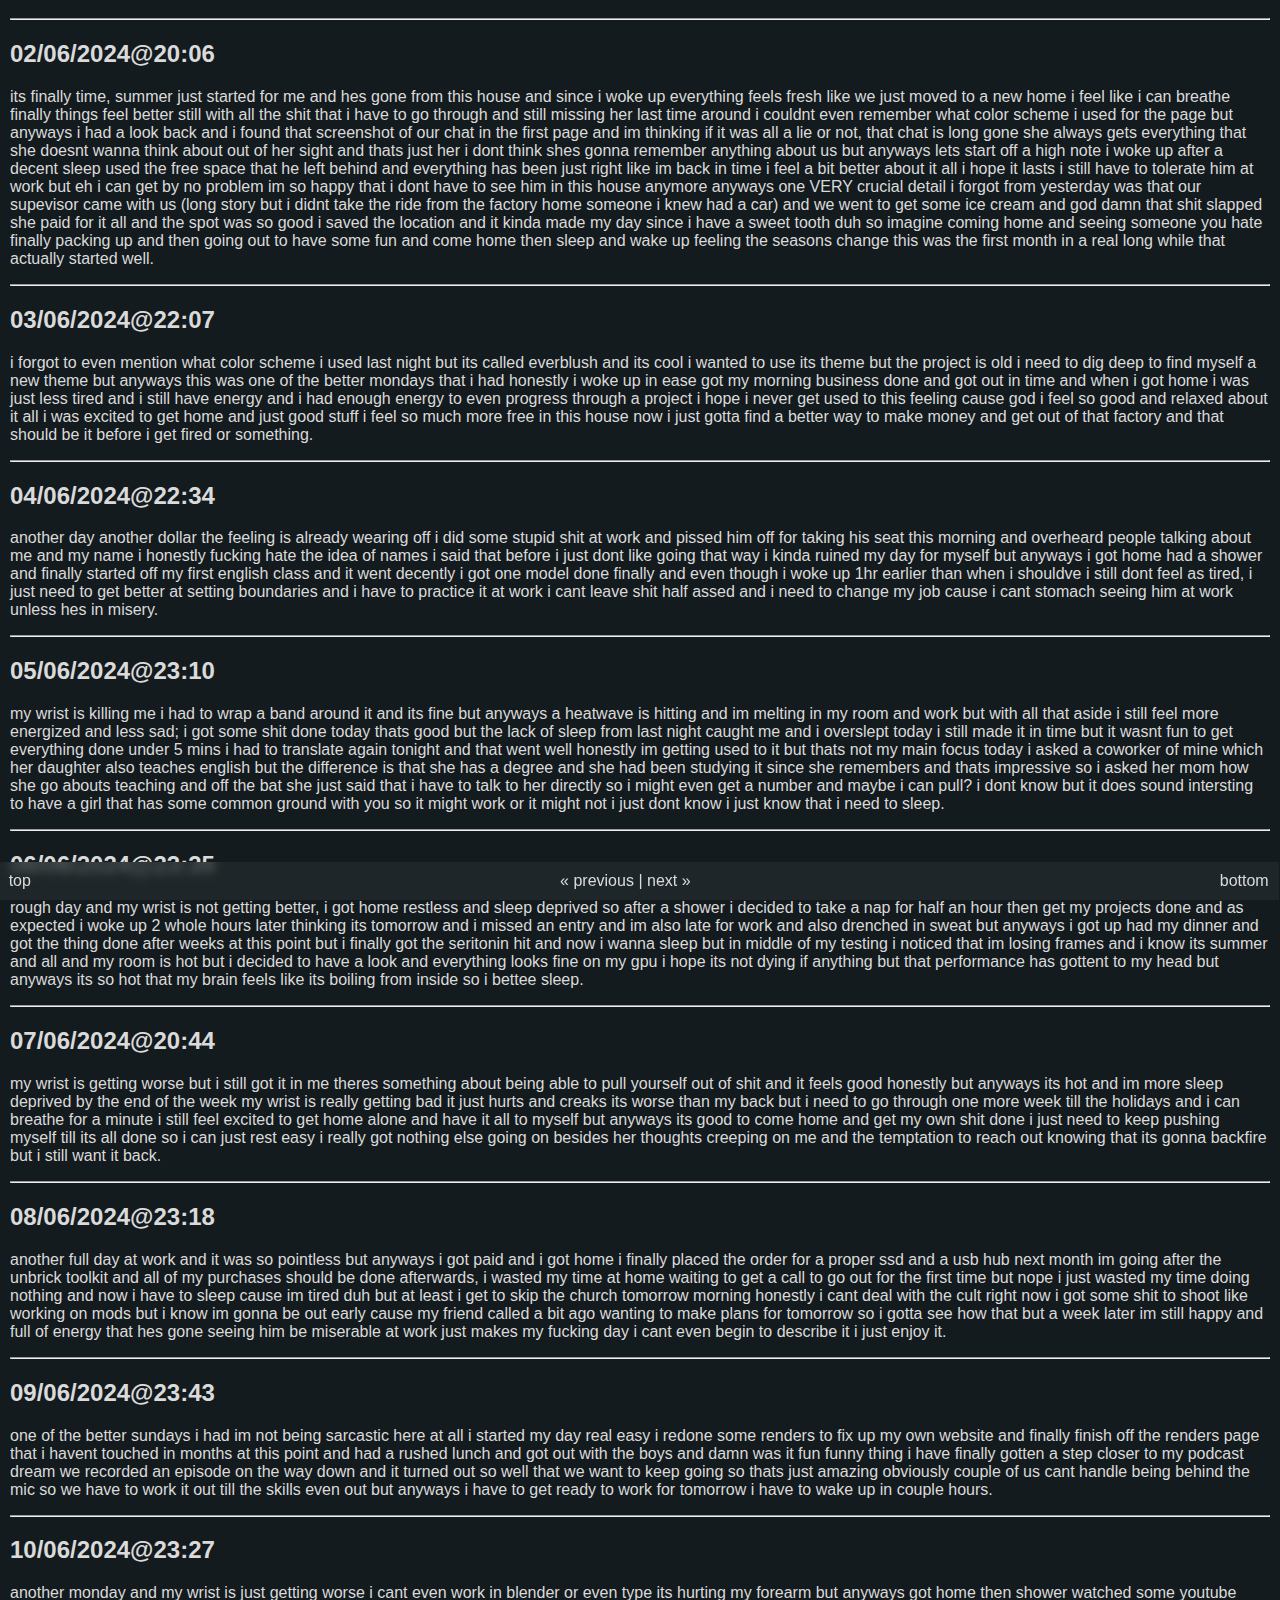
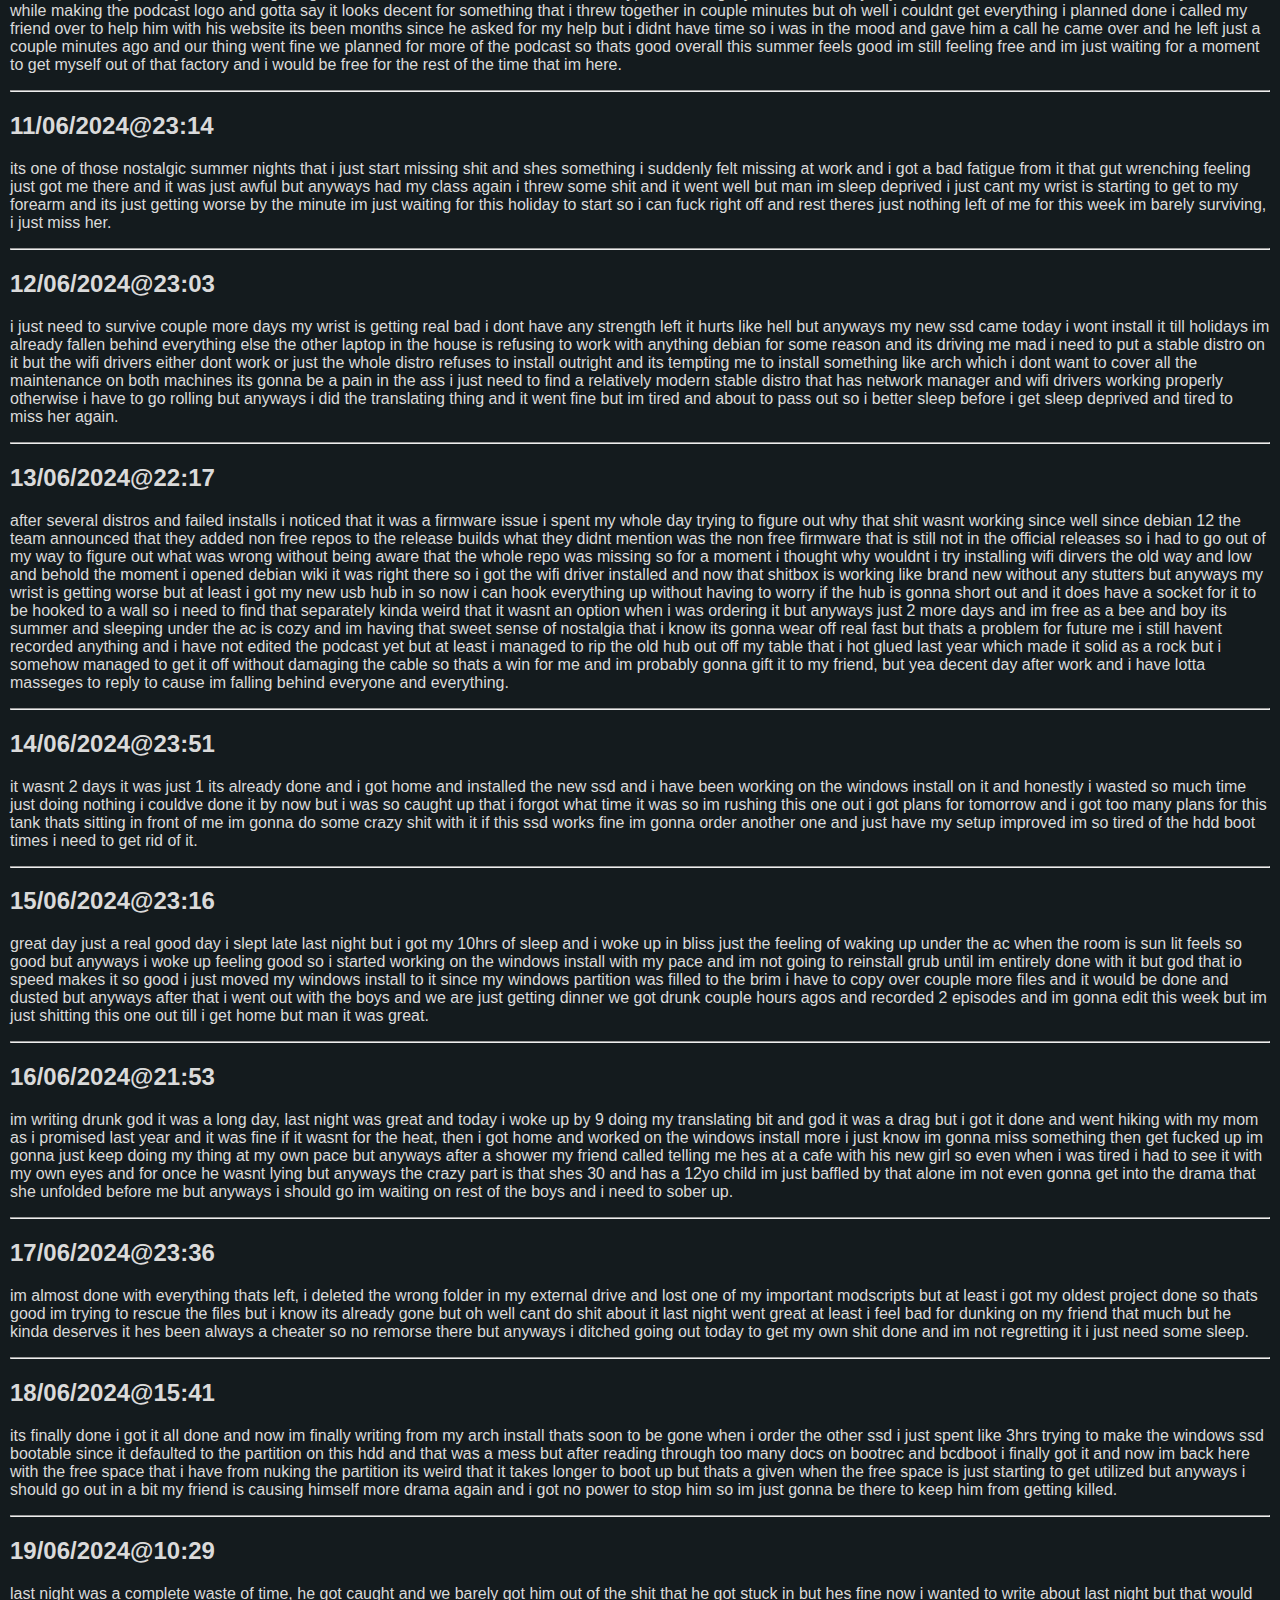
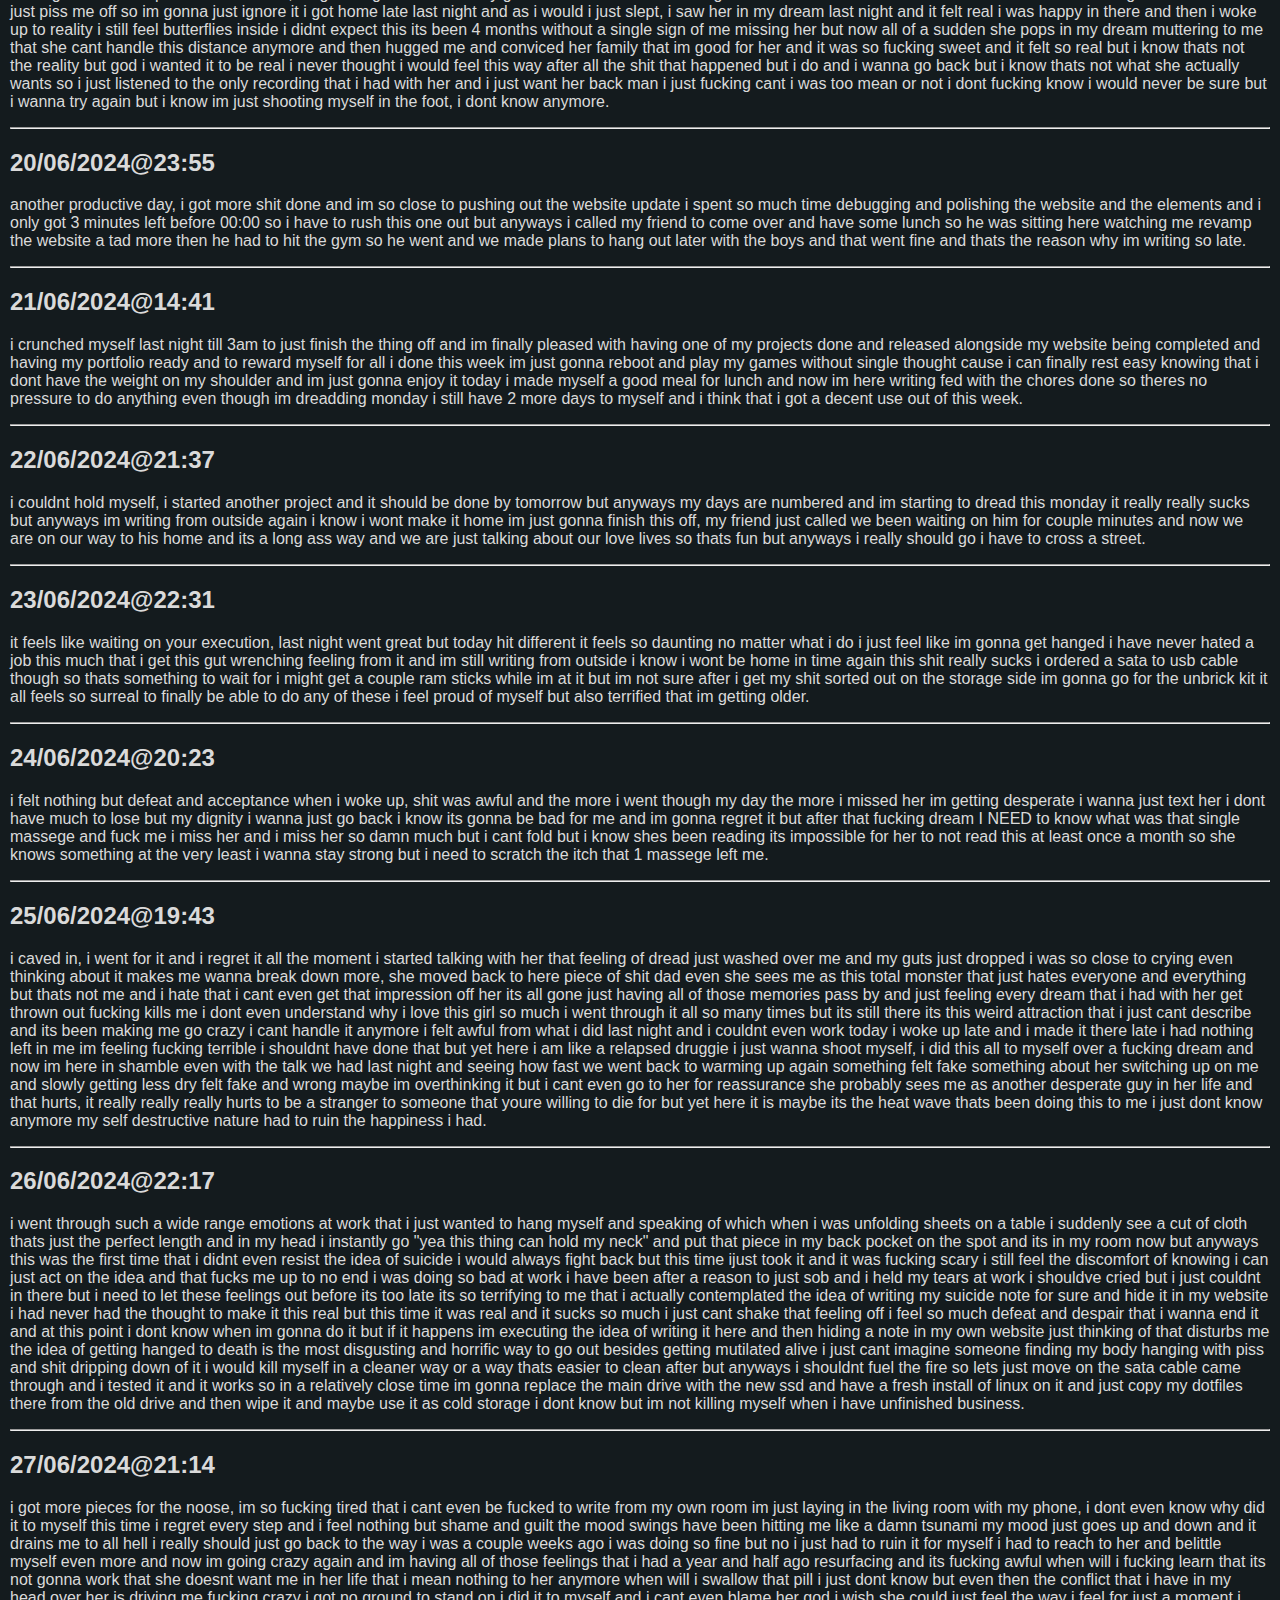
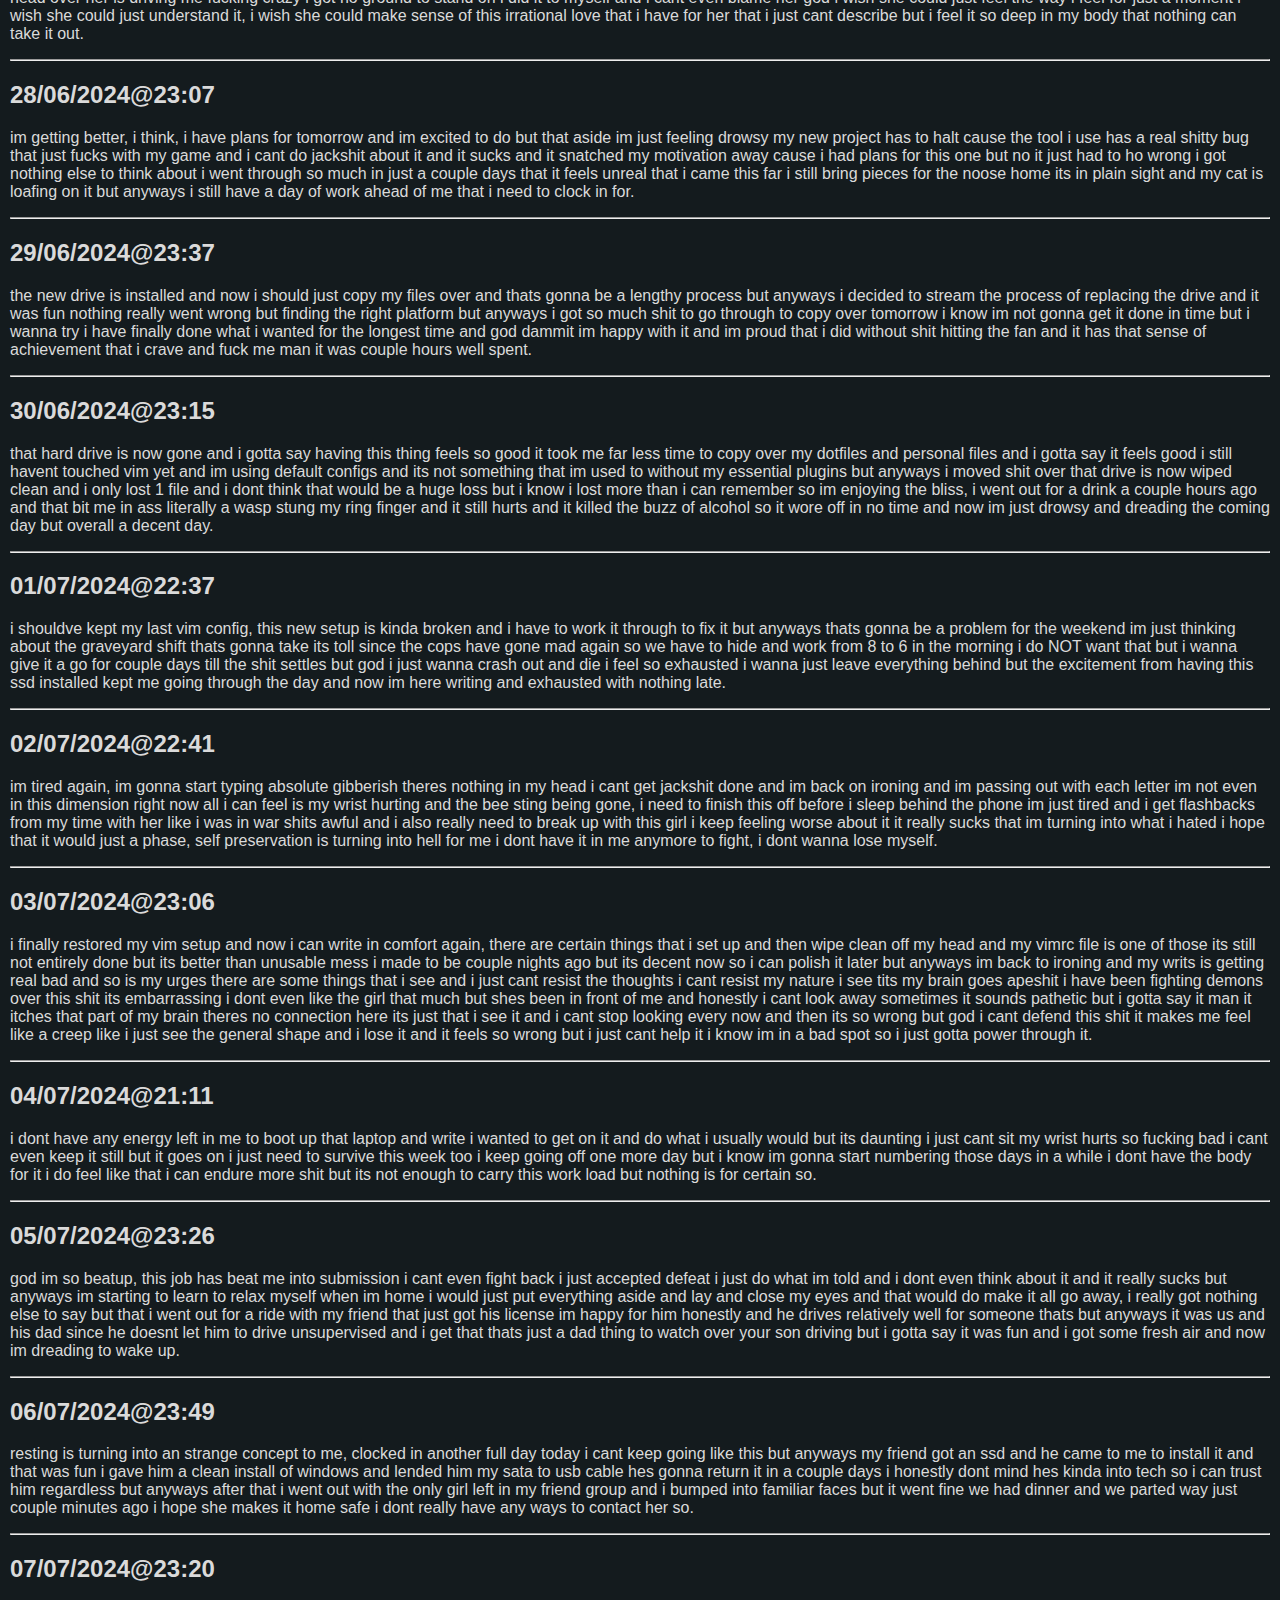
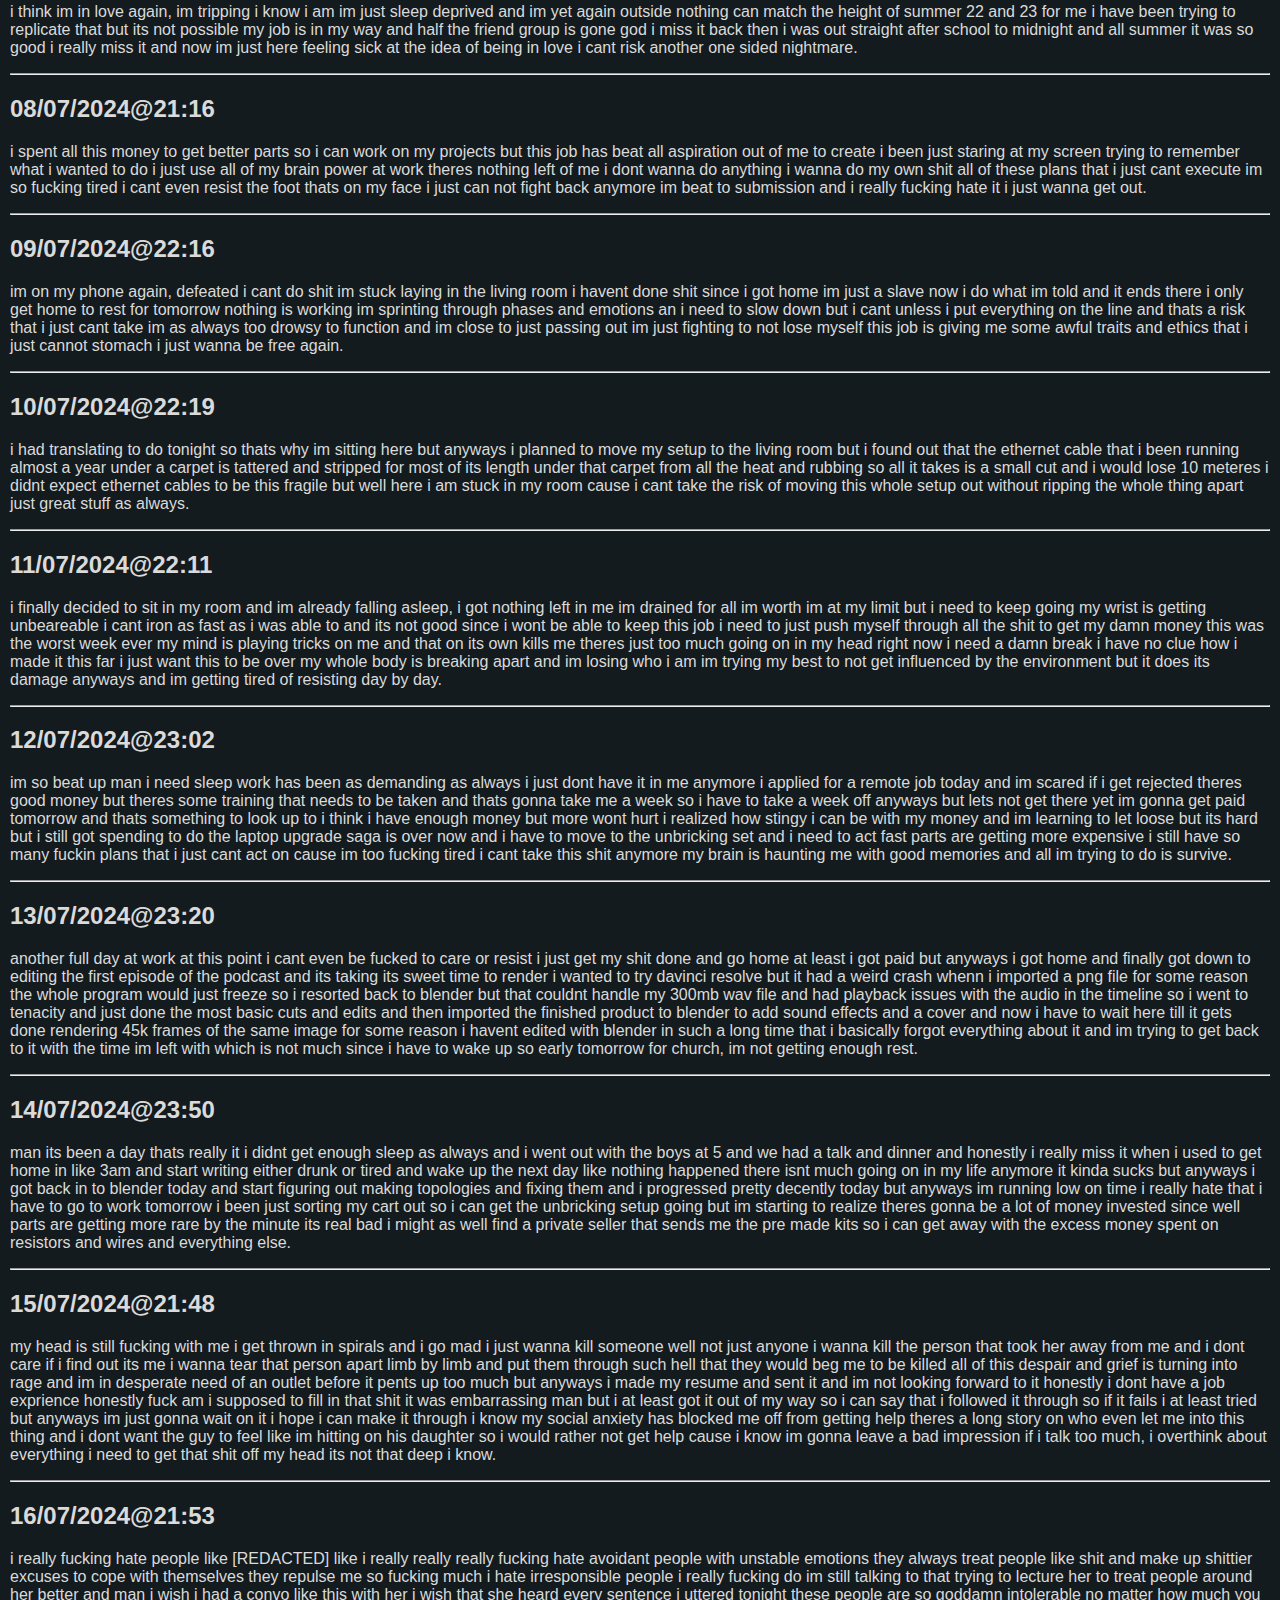
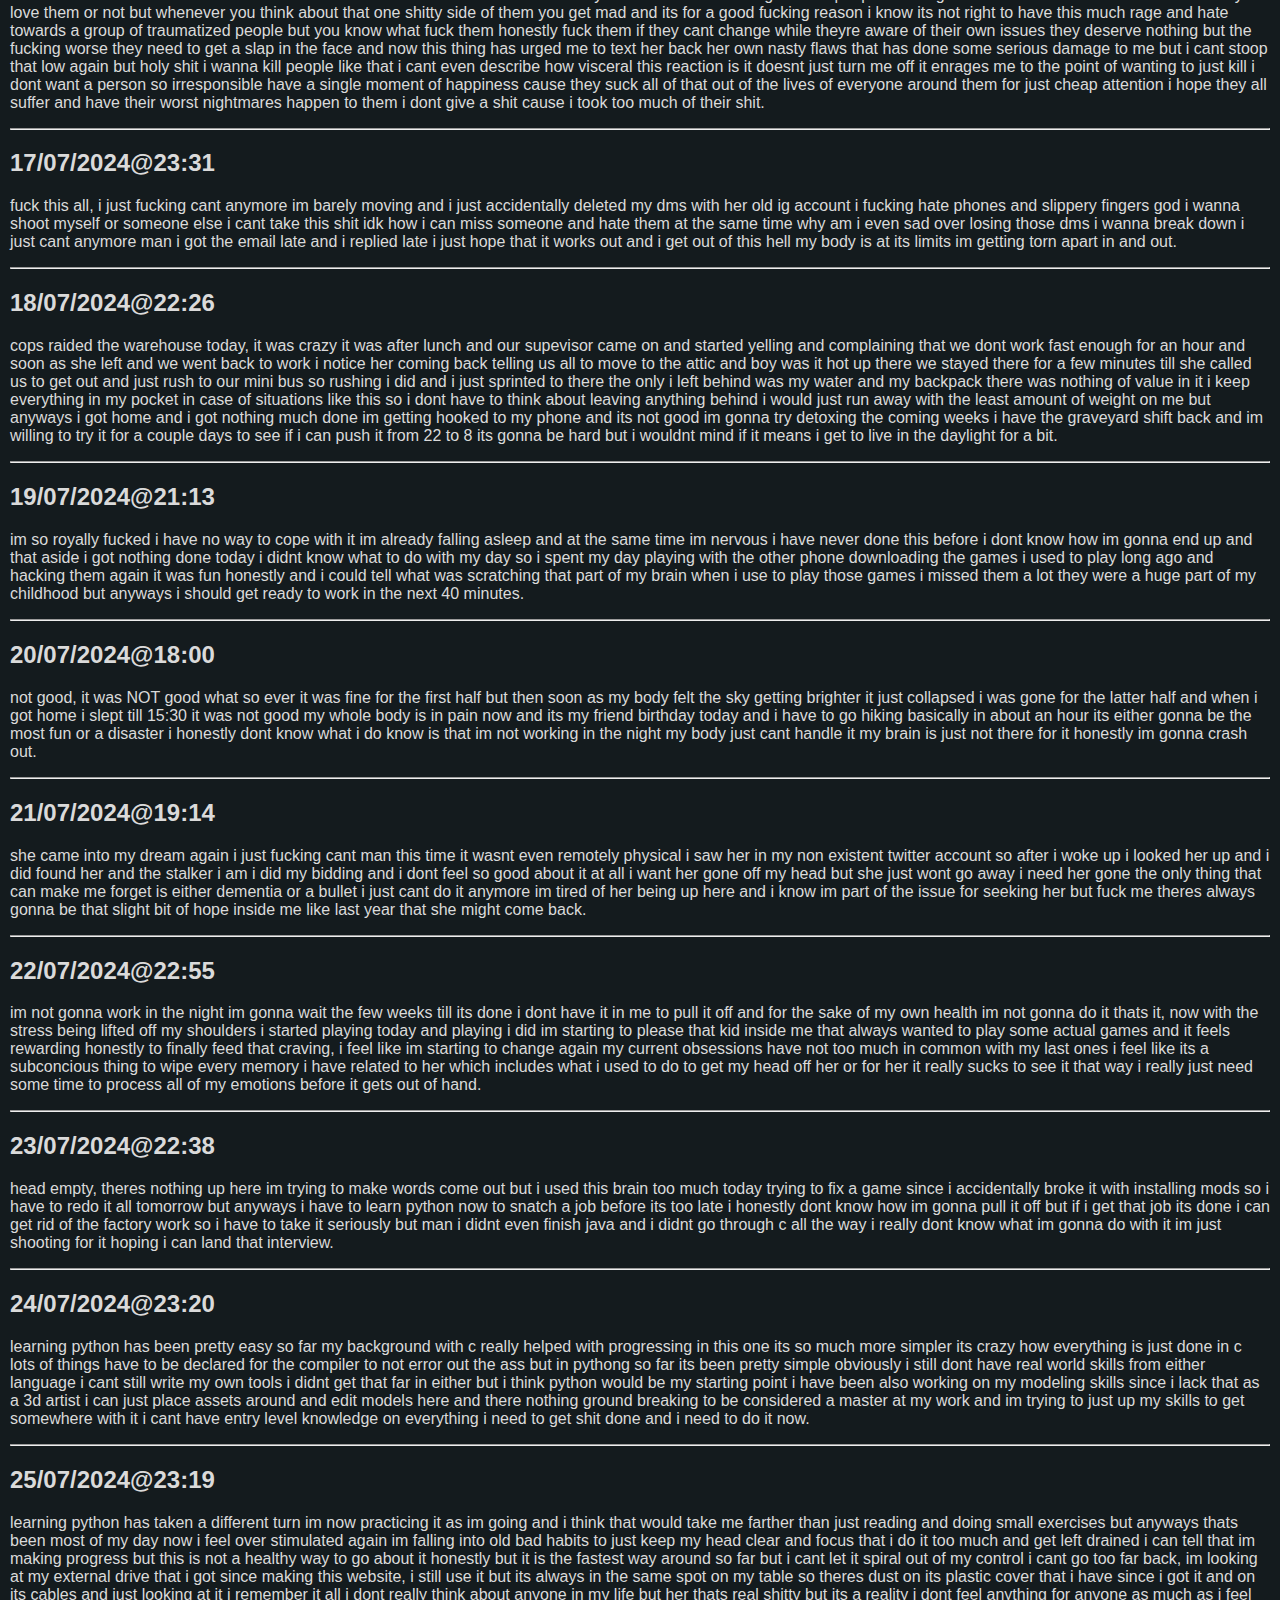
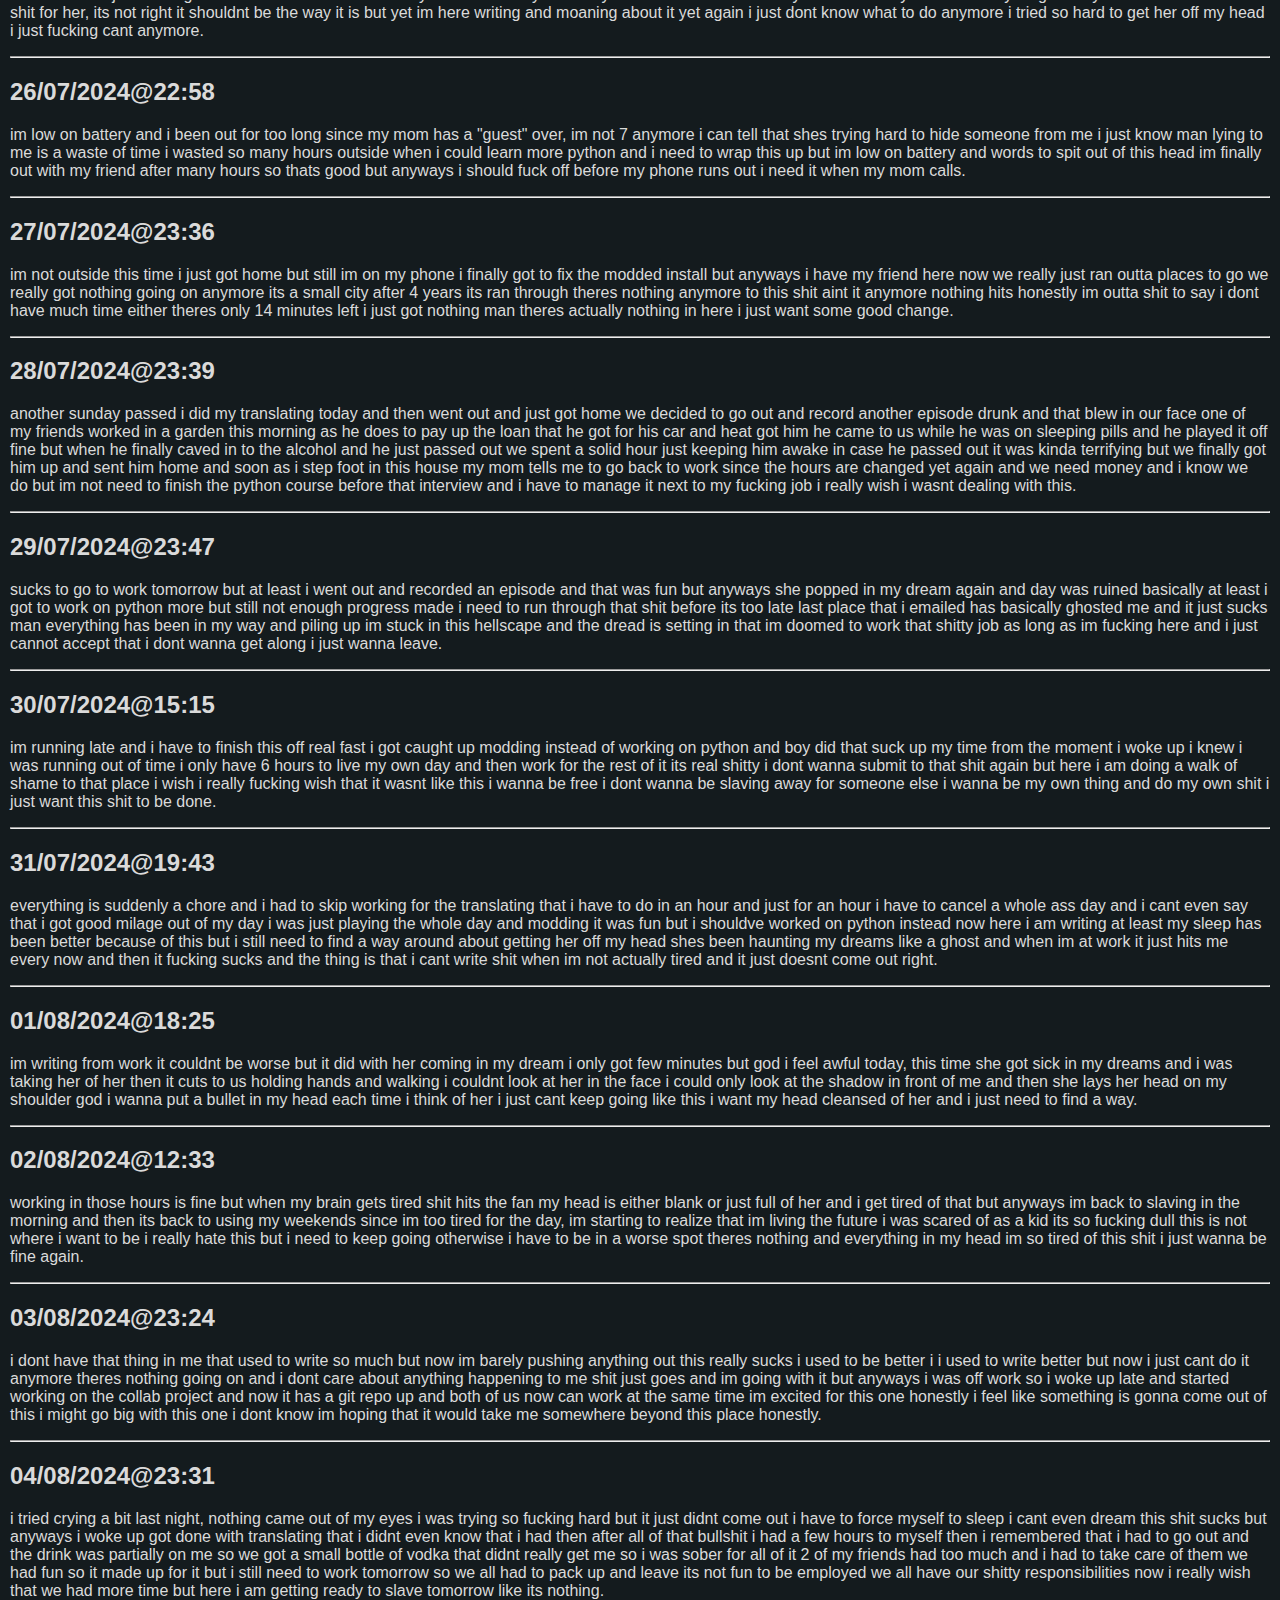
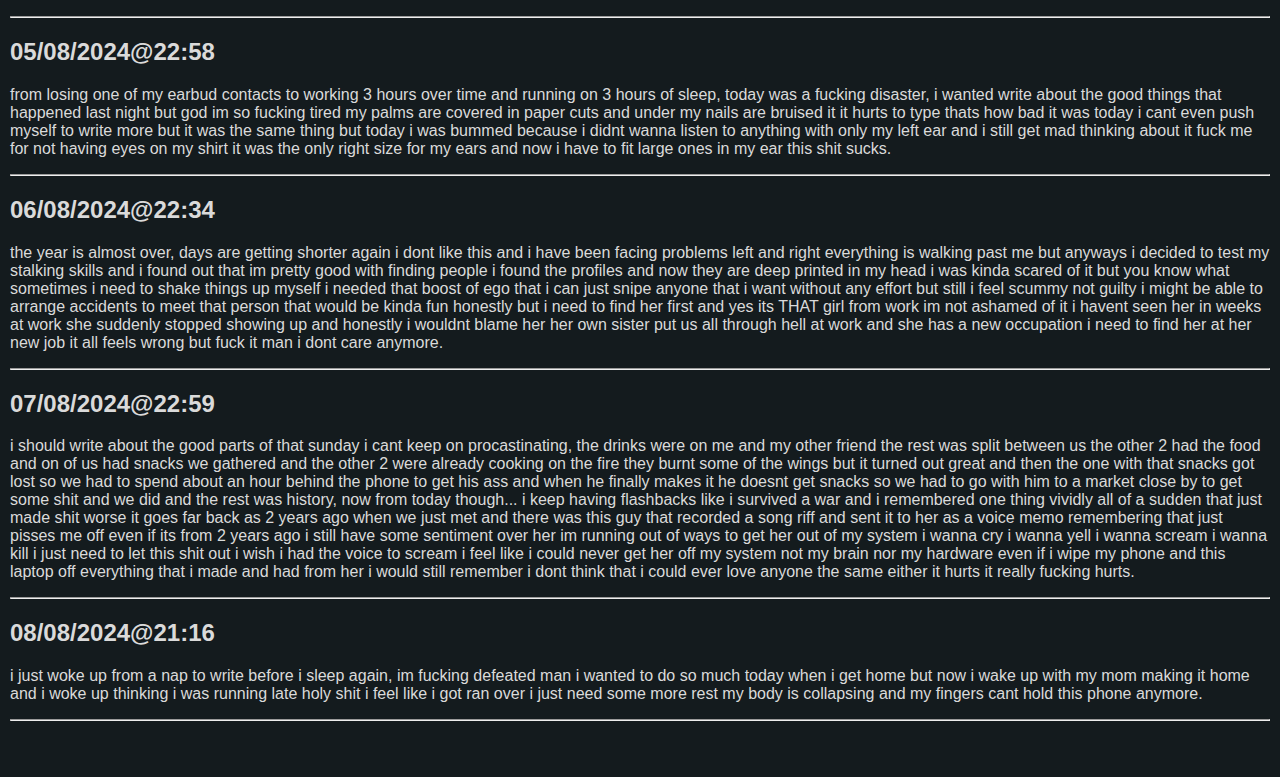
<file: salving/index.html>
<!DOCTYPE html>
<html>
  <head>
    <meta name="viewport" content="width=device-width, initial-scale=1.0">
    <link rel="stylesheet" href="style.css">
    <title>salving</title>
  </head>
  <body>
    <div class="main">
      <hr id="start">
      <h2>02/06/2024@20:06</h2>
      <p>its finally time, summer just started for me and hes gone from this house and since i woke up everything feels fresh like we just moved to a new 
      home i feel like i can breathe finally things feel better still with all the shit that i have to go through and still missing her last time around 
      i couldnt even remember what color scheme i used for the page but anyways i had a look back and i found that screenshot of our chat in the first page 
      and im thinking if it was all a lie or not, that chat is long gone she always gets everything that she doesnt wanna think about out of her sight and 
      thats just her i dont think shes gonna remember anything about us but anyways lets start off a high note i woke up after a decent sleep used the free 
      space that he left behind and everything has been just right like im back in time i feel a bit better about it all i hope it lasts i still have to 
      tolerate him at work but eh i can get by no problem im so happy that i dont have to see him in this house anymore anyways one VERY crucial detail 
      i forgot from yesterday was that our supevisor came with us (long story but i didnt take the ride from the factory home someone i knew had a car)
      and we went to get some ice cream and god damn that shit slapped she paid for it all and the spot was so good i saved the location and it kinda 
      made my day since i have a sweet tooth duh so imagine coming home and seeing someone you hate finally packing up and then going out to have some 
      fun and come home then sleep and wake up feeling the seasons change this was the first month in a real long while that actually started well.</p>
      <hr>
      <h2>03/06/2024@22:07</h2>
      <p>i forgot to even mention what color scheme i used last night but its called everblush and its cool i wanted to use its theme but the project is 
      old i need to dig deep to find myself a new theme but anyways this was one of the better mondays that i had honestly i woke up in ease got my morning 
      business done and got out in time and when i got home i was just less tired and i still have energy and i had enough energy to even progress through 
      a project i hope i never get used to this feeling cause god i feel so good and relaxed about it all i was excited to get home and just good stuff 
      i feel so much more free in this house now i just gotta find a better way to make money and get out of that factory and that should be it before 
      i get fired or something.</p>
      <hr>
      <h2>04/06/2024@22:34</h2>
      <p>another day another dollar the feeling is already wearing off i did some stupid shit at work and pissed him off for taking his seat this morning 
      and overheard people talking about me and my name i honestly fucking hate the idea of names i said that before i just dont like going that way 
      i kinda ruined my day for myself but anyways i got home had a shower and finally started off my first english class and it went decently i got 
      one model done finally and even though i woke up 1hr earlier than when i shouldve i still dont feel as tired, i just need to get better at setting 
      boundaries and i have to practice it at work i cant leave shit half assed and i need to change my job cause i cant stomach seeing him at work unless 
      hes in misery.</p>
      <hr>
      <h2>05/06/2024@23:10</h2>
      <p>my wrist is killing me i had to wrap a band around it and its fine but anyways a heatwave is hitting and im melting in my room and work but 
      with all that aside i still feel more energized and less sad; i got some shit done today thats good but the lack of sleep from last night caught 
      me and i overslept today i still made it in time but it wasnt fun to get everything done under 5 mins i had to translate again tonight and that went 
      well honestly im getting used to it but thats not my main focus today i asked a coworker of mine which her daughter also teaches english but the 
      difference is that she has a degree and she had been studying it since she remembers and thats impressive so i asked her mom how she go abouts teaching 
      and off the bat she just said that i have to talk to her directly so i might even get a number and maybe i can pull? i dont know but it does sound 
      intersting to have a girl that has some common ground with you so it might work or it might not i just dont know i just know that i need to sleep.</p>
      <hr>
      <h2>06/06/2024@23:35</h2>
      <p>rough day and my wrist is not getting better, i got home restless and sleep deprived so after a shower i decided to take a nap for half an 
      hour then get my projects done and as expected i woke up 2 whole hours later thinking its tomorrow and i missed an entry and im also 
      late for work and also drenched in sweat but anyways i got up had my dinner and got the thing done after weeks at this point but i finally
      got the seritonin hit and now i wanna sleep but in middle of my testing i noticed that im losing frames and i know its summer and all and my room
      is hot but i decided to have a look and everything looks fine on my gpu i hope its not dying if anything but that performance has gottent to my
      head but anyways its so hot that my brain feels like its boiling from inside so i bettee sleep.</p>
      <hr>
      <h2>07/06/2024@20:44</h2>
      <p>my wrist is getting worse but i still got it in me theres something about being able to pull yourself out of shit and it feels good honestly but 
      anyways its hot and im more sleep deprived by the end of the week my wrist is really getting bad it just hurts and creaks its worse than my back 
      but i need to go through one more week till the holidays and i can breathe for a minute i still feel excited to get home alone and have it all to myself
      but anyways its good to come home and get my own shit done i just need to keep pushing myself till its all done so i can just rest easy i really got 
      nothing else going on besides her thoughts creeping on me and the temptation to reach out knowing that its gonna backfire but i still want it back.</p>
      <hr>
      <h2>08/06/2024@23:18</h2>
      <p>another full day at work and it was so pointless but anyways i got paid and i got home i finally placed the order for a proper ssd and a usb hub 
      next month im going after the unbrick toolkit and all of my purchases should be done afterwards, i wasted my time at home waiting to get a call to 
      go out for the first time but nope i just wasted my time doing nothing and now i have to sleep cause im tired duh but at least i get to skip the 
      church tomorrow morning honestly i cant deal with the cult right now i got some shit to shoot like working on mods but i know im gonna be out early 
      cause my friend called a bit ago wanting to make plans for tomorrow so i gotta see how that but a week later im still happy and full of energy that 
      hes gone seeing him be miserable at work just makes my fucking day i cant even begin to describe it i just enjoy it.</p>
      <hr>
      <h2>09/06/2024@23:43</h2>
      <p>one of the better sundays i had im not being sarcastic here at all i started my day real easy i redone some renders to fix up my own website
      and finally finish off the renders page that i havent touched in months at this point and had a rushed lunch and got out with the boys and damn was 
      it fun funny thing i have finally gotten a step closer to my podcast dream we recorded an episode on the way down and it turned out so well that we want 
      to keep going so thats just amazing obviously couple of us cant handle being behind the mic so we have to work it out till the skills even out but 
      anyways i have to get ready to work for tomorrow i have to wake up in couple hours.</p>
      <hr>
      <h2>10/06/2024@23:27</h2>
      <p>another monday and my wrist is just getting worse i cant even work in blender or even type its hurting my forearm but anyways got home then shower 
      watched some youtube while making the podcast logo and gotta say it looks decent for something that i threw together in couple minutes but oh well i 
      couldnt get everything i planned done i called my friend over to help him with his website its been months since he asked for my help but i didnt have 
      time so i was in the mood and gave him a call he came over and he left just a couple minutes ago and our thing went fine we planned for more of the podcast
      so thats good overall this summer feels good im still feeling free and im just waiting for a moment to get myself out of that factory and i would be 
      free for the rest of the time that im here.</p>
      <hr>
      <h2>11/06/2024@23:14</h2>
      <p>its one of those nostalgic summer nights that i just start missing shit and shes something i suddenly felt missing at work and i got 
      a bad fatigue from it that gut wrenching feeling just got me there and it was just awful but anyways had my class again i threw some shit and
      it went well but man im sleep deprived i just cant my wrist is starting to get to my forearm and its just getting worse by the minute im 
      just waiting for this holiday to start so i can fuck right off and rest theres just nothing left of me for this week im barely surviving, i
      just miss her.</p>
      <hr>
      <h2>12/06/2024@23:03</h2>
      <p>i just need to survive couple more days my wrist is getting real bad i dont have any strength left it hurts like hell but anyways my new 
      ssd came today i wont install it till holidays im already fallen behind everything else the other laptop in the house is refusing to work with 
      anything debian for some reason and its driving me mad i need to put a stable distro on it but the wifi drivers either dont work or just the whole 
      distro refuses to install outright and its tempting me to install something like arch which i dont want to cover all the maintenance on both machines 
      its gonna be a pain in the ass i just need to find a relatively modern stable distro that has network manager and wifi drivers working properly otherwise
      i have to go rolling but anyways i did the translating thing and it went fine but im tired and about to pass out so i better sleep before i get 
      sleep deprived and tired to miss her again.</p>
      <hr>
      <h2>13/06/2024@22:17</h2>
      <p>after several distros and failed installs i noticed that it was a firmware issue i spent my whole day trying to figure out why that shit wasnt 
      working since well since debian 12 the team announced that they added non free repos to the release builds what they didnt mention was the non free 
      firmware that is still not in the official releases so i had to go out of my way to figure out what was wrong without being aware that the whole repo 
      was missing so for a moment i thought why wouldnt i try installing wifi dirvers the old way and low and behold the moment i opened debian wiki it was 
      right there so i got the wifi driver installed and now that shitbox is working like brand new without any stutters but anyways my wrist is getting 
      worse but at least i got my new usb hub in so now i can hook everything up without having to worry if the hub is gonna short out and it does have a socket 
      for it to be hooked to a wall so i need to find that separately kinda weird that it wasnt an option when i was ordering it but anyways just 2 more 
      days and im free as a bee and boy its summer and sleeping under the ac is cozy and im having that sweet sense of nostalgia that i know its gonna wear off 
      real fast but thats a problem for future me i still havent recorded anything and i have not edited the podcast yet but at least i managed to rip the 
      old hub out off my table that i hot glued last year which made it solid as a rock but i somehow managed to get it off without damaging the cable so 
      thats a win for me and im probably gonna gift it to my friend, but yea decent day after work and i have lotta masseges to reply to cause im falling 
      behind everyone and everything.</p>
      <hr>
      <h2>14/06/2024@23:51</h2>
      <p>it wasnt 2 days it was just 1 its already done and i got home and installed the new ssd and i have been working on the windows install 
      on it and honestly i wasted so much time just doing nothing i couldve done it by now but i was so caught up that i forgot what time it 
      was so im rushing this one out i got plans for tomorrow and i got too many plans for this tank thats sitting in front of me im gonna do 
      some crazy shit with it if this ssd works fine im gonna order another one and just have my setup improved im so tired of the hdd boot times
      i need to get rid of it.</p>
      <hr>
      <h2>15/06/2024@23:16</h2>
      <p>great day just a real good day i slept late last night but i got my 10hrs of sleep and i woke up in bliss just the feeling of waking up
      under the ac when the room is sun lit feels so good but anyways i woke up feeling good so i started working on the windows install with 
      my pace and im not going to reinstall grub until im entirely done with it but god that io speed makes it so good i just moved my windows 
      install to it since my windows partition was filled to the brim i have to copy over couple more files and it would be done and dusted 
      but anyways after that i went out with the boys and we are just getting dinner we got drunk couple hours agos and recorded 2 episodes and im 
      gonna edit this week but im just shitting this one out till i get home but man it was great.</p>
      <hr>
      <h2>16/06/2024@21:53</h2>
      <p>im writing drunk god it was a long day, last night was great and today i woke up by 9 doing my translating bit and god it was a drag 
      but i got it done and went hiking with my mom as i promised last year and it was fine if it wasnt for the heat, then i got home and worked 
      on the windows install more i just know im gonna miss something then get fucked up im gonna just keep doing my thing at my own pace but anyways
      after a shower my friend called telling me hes at a cafe with his new girl so even when i was tired i had to see it with my own eyes 
      and for once he wasnt lying but anyways the crazy part is that shes 30 and has a 12yo child im just baffled by that alone im not even gonna 
      get into the drama that she unfolded before me but anyways i should go im waiting on rest of the boys and i need to sober up.</p>
      <hr>
      <h2>17/06/2024@23:36</h2>
      <p>im almost done with everything thats left, i deleted the wrong folder in my external drive and lost one of my important modscripts but at 
      least i got my oldest project done so thats good im trying to rescue the files but i know its already gone but oh well cant do shit about it 
      last night went great at least i feel bad for dunking on my friend that much but he kinda deserves it hes been always a cheater so no remorse 
      there but anyways i ditched going out today to get my own shit done and im not regretting it i just need some sleep.</p>
      <hr>
      <h2>18/06/2024@15:41</h2>
      <p>its finally done i got it all done and now im finally writing from my arch install thats soon to be gone when i order the other ssd i just spent 
      like 3hrs trying to make the windows ssd bootable since it defaulted to the partition on this hdd and that was a mess but after reading through too many
      docs on bootrec and bcdboot i finally got it and now im back here with the free space that i have from nuking the partition its weird that it takes 
      longer to boot up but thats a given when the free space is just starting to get utilized but anyways i should go out in a bit my friend is causing 
      himself more drama again and i got no power to stop him so im just gonna be there to keep him from getting killed.</p>
      <hr>
      <h2>19/06/2024@10:29</h2>
      <p>last night was a complete waste of time, he got caught and we barely got him out of the shit that he got stuck in but hes fine now i wanted to 
      write about last night but that would just piss me off so im gonna just ignore it i got home late last night and as i would i just slept, i saw her
      in my dream last night and it felt real i was happy in there and then i woke up to reality i still feel butterflies inside i didnt expect this its 
      been 4 months without a single sign of me missing her but now all of a sudden she pops in my dream muttering to me that she cant handle this distance 
      anymore and then hugged me and conviced her family that im good for her and it was so fucking sweet and it felt so real but i know thats not the reality
      but god i wanted it to be real i never thought i would feel this way after all the shit that happened but i do and i wanna go back but i know thats 
      not what she actually wants so i just listened to the only recording that i had with her and i just want her back man i just fucking cant i was too 
      mean or not i dont fucking know i would never be sure but i wanna try again but i know im just shooting myself in the foot, i dont know anymore.</p>
      <hr>
      <h2>20/06/2024@23:55</h2>
      <p>another productive day, i got more shit done and im so close to pushing out the website update i spent so much time debugging and polishing the website
      and the elements and i only got 3 minutes left before 00:00 so i have to rush this one out but anyways i called my friend to come over and have some 
      lunch so he was sitting here watching me revamp the website a tad more then he had to hit the gym so he went and we made plans to hang out later with 
      the boys and that went fine and thats the reason why im writing so late.</p>
      <hr>
      <h2>21/06/2024@14:41</h2>
      <p>i crunched myself last night till 3am to just finish the thing off and im finally pleased with having one of my projects done and released alongside 
      my website being completed and having my portfolio ready and to reward myself for all i done this week im just gonna reboot and play my games without 
      single thought cause i can finally rest easy knowing that i dont have the weight on my shoulder and im just gonna enjoy it today i made myself a good 
      meal for lunch and now im here writing fed with the chores done so theres no pressure to do anything even though im dreadding monday i still have 2 
      more days to myself and i think that i got a decent use out of this week.</p>
      <hr>
      <h2>22/06/2024@21:37</h2>
      <p>i couldnt hold myself, i started another project and it should be done by tomorrow but anyways my days are numbered and im starting to 
      dread this monday it really really sucks but anyways im writing from outside again i know i wont make it home im just gonna finish this off,
      my friend just called we been waiting on him for couple minutes and now we are on our way to his home and its a long ass way and we are just 
      talking about our love lives so thats fun but anyways i really should go i have to cross a street.</p>
      <hr>
      <h2>23/06/2024@22:31</h2>
      <p>it feels like waiting on your execution, last night went great but today hit different it feels so daunting no matter what i do i just 
      feel like im gonna get hanged i have never hated a job this much that i get this gut wrenching feeling from it and im still writing from 
      outside i know i wont be home in time again this shit really sucks i ordered a sata to usb cable though so thats something to wait for 
      i might get a couple ram sticks while im at it but im not sure after i get my shit sorted out on the storage side im gonna go for the unbrick
      kit it all feels so surreal to finally be able to do any of these i feel proud of myself but also terrified that im getting older.</p>
      <hr>
      <h2>24/06/2024@20:23</h2>
      <p>i felt nothing but defeat and acceptance when i woke up, shit was awful and the more i went though my day the more i missed her im getting 
      desperate i wanna just text her i dont have much to lose but my dignity i wanna just go back i know its gonna be bad for me and im gonna regret 
      it but after that fucking dream I NEED to know what was that single massege and fuck me i miss her and i miss her so damn much but i cant fold 
      but i know shes been reading its impossible for her to not read this at least once a month so she knows something at the very least i wanna stay 
      strong but i need to scratch the itch that 1 massege left me.</p>
      <hr>
      <h2>25/06/2024@19:43</h2>
      <p>i caved in, i went for it and i regret it all the moment i started talking with her that feeling of dread just washed over me and my guts just dropped 
      i was so close to crying even thinking about it makes me wanna break down more, she moved back to here piece of shit dad even she sees me as this total 
      monster that just hates everyone and everything but thats not me and i hate that i cant even get that impression off her its all gone just having all 
      of those memories pass by and just feeling every dream that i had with her get thrown out fucking kills me i dont even understand why i love this girl 
      so much i went through it all so many times but its still there its this weird attraction that i just cant describe and its been making me go crazy 
      i cant handle it anymore i felt awful from what i did last night and i couldnt even work today i woke up late and i made it there late i had nothing 
      left in me im feeling fucking terrible i shouldnt have done that but yet here i am like a relapsed druggie i just wanna shoot myself, i did this all 
      to myself over a fucking dream and now im here in shamble even with the talk we had last night and seeing how fast we went back to warming up 
      again something felt fake something about her switching up on me and slowly getting less dry felt fake and wrong maybe im overthinking it but i cant 
      even go to her for reassurance she probably sees me as another desperate guy in her life and that hurts, it really really really hurts to be a stranger 
      to someone that youre willing to die for but yet here it is maybe its the heat wave thats been doing this to me i just dont know anymore my self 
      destructive nature had to ruin the happiness i had.</p>
      <hr>
      <h2>26/06/2024@22:17</h2>
      <p>i went through such a wide range emotions at work that i just wanted to hang myself and speaking of which when i was unfolding sheets on a table 
      i suddenly see a cut of cloth thats just the perfect length and in my head i instantly go "yea this thing can hold my neck" and put that piece in my 
      back pocket on the spot and its in my room now but anyways this was the first time that i didnt even resist the idea of suicide i would always fight 
      back but this time ijust took it and it was fucking scary i still feel the discomfort of knowing i can just act on the idea and that fucks me up to no 
      end i was doing so bad at work i have been after a reason to just sob and i held my tears at work i shouldve cried but i just couldnt in there but i 
      need to let these feelings out before its too late its so terrifying to me that i actually contemplated the idea of writing my suicide note  for sure 
      and hide it in my website i had never had the thought to make it this real but this time it was real and it sucks so much i just cant shake that feeling 
      off i feel so much defeat and despair that i wanna end it and at this point i dont know when im gonna do it but if it happens im executing the idea 
      of writing it here and then hiding a note in my own website just thinking of that disturbs me the idea of getting hanged to death is the most disgusting
      and horrific way to go out besides getting mutilated alive i just cant imagine someone finding my body hanging with piss and shit dripping down of it 
      i would kill myself in a cleaner way or a way thats easier to clean after but anyways i shouldnt fuel the fire so lets just move on the sata cable came 
      through and i tested it and it works so in a relatively close time im gonna replace the main drive with the new ssd and have a fresh install of linux 
      on it and just copy my dotfiles there from the old drive and then wipe it and maybe use it as cold storage i dont know but im not killing myself when 
      i have unfinished business.</p>
      <hr>
      <h2>27/06/2024@21:14</h2>
      <p>i got more pieces for the noose, im so fucking tired that i cant even be fucked to write from my own room im just laying in the living room
      with my phone, i dont even know why did it to myself this time i regret every step and i feel nothing but shame and guilt the mood swings have 
      been hitting me like a damn tsunami my mood just goes up and down and it drains me to all hell i really should just go back to the way i was 
      a couple weeks ago i was doing so fine but no i just had to ruin it for myself i had to reach to her and belittle myself even more and now 
      im going crazy again and im having all of those feelings that i had a year and half ago resurfacing and its fucking awful when will i fucking 
      learn that its not gonna work that she doesnt want me in her life that i mean nothing to her anymore when will i swallow that pill i just dont 
      know but even then the conflict that i have in my head over her is driving me fucking crazy i got no ground to stand on i did it to myself
      and i cant even blame her god i wish she could just feel the way i feel for just a moment i wish she could just understand it, i wish she 
      could make sense of this irrational love that i have for her that i just cant describe but i feel it so deep in my body that nothing can take 
      it out.</p>
      <hr>
      <h2>28/06/2024@23:07</h2>
      <p>im getting better, i think, i have plans for tomorrow and im excited to do but that aside im just feeling drowsy my new project has to halt
      cause the tool i use has a real shitty bug that just fucks with my game and i cant do jackshit about it and it sucks and it snatched my
      motivation away cause i had plans for this one but no it just had to ho wrong i got nothing else to think about i went through so much in 
      just a couple days that it feels unreal that i came this far i still bring pieces for the noose home its in plain sight and my cat is 
      loafing on it but anyways i still have a day of work ahead of me that i need to clock in for.</p>
      <hr>
      <h2>29/06/2024@23:37</h2>
      <p>the new drive is installed and now i should just copy my files over and thats gonna be a lengthy process but anyways i decided to stream 
      the process of replacing the drive and it was fun nothing really went wrong but finding the right platform but anyways i got so much shit 
      to go through to copy over tomorrow i know im not gonna get it done in time but i wanna try i have finally done what i wanted for the longest 
      time and god dammit im happy with it and im proud that i did without shit hitting the fan and it has that sense of achievement that i crave 
      and fuck me man it was couple hours well spent.</p>
      <hr>
      <h2>30/06/2024@23:15</h2>
      <p>that hard drive is now gone and i gotta say having this thing feels so good it took me far less time to copy over my dotfiles and personal files 
      and i gotta say it feels good i still havent touched vim yet and im using default configs and its not something that im used to without my essential 
      plugins but anyways i moved shit over that drive is now wiped clean and i only lost 1 file and i dont think that would be a huge loss but i know 
      i lost more than i can remember so im enjoying the bliss, i went out for a drink a couple hours ago and that bit me in ass literally a wasp stung my 
      ring finger and it still hurts and it killed the buzz of alcohol so it wore off in no time and now im just drowsy and dreading the coming day but 
      overall a decent day.</p>
	  <hr>
	  <h2>01/07/2024@22:37</h2>
	  <p>i shouldve kept my last vim config, this new setup is kinda broken and i have to work it through to fix it but anyways thats gonna be a problem 
	  for the weekend im just thinking about the graveyard shift thats gonna take its toll since the cops have gone mad again so we have to hide and work 
	  from 8 to 6 in the morning i do NOT want that but i wanna give it a go for couple days till the shit settles but god i just wanna crash out 
	  and die i feel so exhausted i wanna just leave everything behind but the excitement from having this ssd installed kept me going through the day and 
	  now im here writing and exhausted with nothing late.</p>
	  <hr>
	  <h2>02/07/2024@22:41</h2>
	  <p>im tired again, im gonna start typing absolute gibberish theres nothing in my head i cant get jackshit done and im back on ironing and im passing
	  out with each letter im not even in this dimension right now all i can feel is my wrist hurting and the bee sting being gone, i need to finish 
	  this off before i sleep behind the phone im just tired and i get flashbacks from my time with her like i was in war shits awful and i 
	  also really need to break up with this girl i keep feeling worse about it it really sucks that im turning into what i hated i hope that it would
	  just a phase, self preservation is turning into hell for me i dont have it in me anymore to fight, i dont wanna lose myself.</p>
	  <hr>
	  <h2>03/07/2024@23:06</h2>
	  <p>i finally restored my vim setup and now i can write in comfort again, there are certain things that i set up and then wipe clean off my head 
	  and my vimrc file is one of those its still not entirely done but its better than unusable mess i made to be couple nights ago but its decent now 
	  so i can polish it later but anyways im back to ironing and my writs is getting real bad and so is my urges there are some things that i see and 
	  i just cant resist the thoughts i cant resist my nature i see tits my brain goes apeshit i have been fighting demons over this shit its embarrassing 
	  i dont even like the girl that much but shes been in front of me and honestly i cant look away sometimes it sounds pathetic but i gotta say it man 
	  it itches that part of my brain theres no connection here its just that i see it and i cant stop looking every now and then its so wrong but god 
	  i cant defend this shit it makes me feel like a creep like i just see the general shape and i lose it and it feels so wrong but i just cant help it 
	  i know im in a bad spot so i just gotta power through it.</p>
	  <hr>
	  <h2>04/07/2024@21:11</h2>
	  <p>i dont have any energy left in me to boot up that laptop and write i wanted to get on it and do what i usually would but its daunting i just
	  cant sit my wrist hurts so fucking bad i cant even keep it still but it goes on i just need to survive this week too i keep going off one more 
	  day but i know im gonna start numbering those days in a while i dont have the body for it i do feel like that i can endure more shit but its 
	  not enough to carry this work load but nothing is for certain so.</p>
	  <hr>
	  <h2>05/07/2024@23:26</h2>
	  <p>god im so beatup, this job has beat me into submission i cant even fight back i just accepted defeat i just do what im told and i dont even think 
	  about it and it really sucks but anyways im starting to learn to relax myself when im home i would just put everything aside and lay and close my 
	  eyes and that would do make it all go away, i really got nothing else to say but that i went out for a ride with my friend that just got his license 
	  im happy for him honestly and he drives relatively well for someone thats but anyways it was us and his dad since he doesnt let him to drive unsupervised
	  and i get that thats just a dad thing to watch over your son driving but i gotta say it was fun and i got some fresh air and now im dreading to wake up.</p>
	  <hr>
	  <h2>06/07/2024@23:49</h2>
	  <p>resting is turning into an strange concept to me, clocked in another full day today i cant keep going like this but anyways my friend got 
	  an ssd and he came to me to install it and that was fun i gave him a clean install of windows and lended him my sata to usb cable hes gonna return 
	  it in a couple days i honestly dont mind hes kinda into tech so i can trust him regardless but anyways after that i went out with the only 
	  girl left in my friend group and i bumped into familiar faces but it went fine we had dinner and we parted way just couple minutes ago i hope 
	  she makes it home safe i dont really have any ways to contact her so.</p>
	  <hr>
	  <h2>07/07/2024@23:20</h2>
	  <p>i think im in love again, im tripping i know i am im just sleep deprived and im yet again outside nothing can match the height of summer 
	  22 and 23 for me i have been trying to replicate that but its not possible my job is in my way and half the friend group is gone god i miss it 
	  back then i was out straight after school to midnight and all summer it was so good i really miss it and now im just here feeling sick at the idea 
	  of being in love i cant risk another one sided nightmare.</p>
	  <hr>
	  <h2>08/07/2024@21:16</h2>
	  <p>i spent all this money to get better parts so i can work on my projects but this job has beat all aspiration out of me to create i been just 
	  staring at my screen trying to remember what i wanted to do i just use all of my brain power at work theres nothing left of me i dont wanna do 
	  anything i wanna do my own shit all of these plans that i just cant execute im so fucking tired i cant even resist the foot thats on my face 
	  i just can not fight back anymore im beat to submission and i really fucking hate it i just wanna get out.</p>
	  <hr>
	  <h2>09/07/2024@22:16</h2>
	  <p>im on my phone again, defeated i cant do shit im stuck laying in the living room i havent done shit since i got home im just a slave now 
	  i do what im told and it ends there i only get home to rest for tomorrow nothing is working im sprinting through phases and emotions an i need 
	  to slow down but i cant unless i put everything on the line and thats a risk that i just cant take im as always too drowsy to function and 
	  im close to just passing out im just fighting to not lose myself this job is giving me some awful traits and ethics that i just cannot stomach
	  i just wanna be free again.</p>
	  <hr>
	  <h2>10/07/2024@22:19</h2>
	  <p>i had translating to do tonight so thats why im sitting here but anyways i planned to move my setup to the living room but i found out 
	  that the ethernet cable that i been running almost a year under a carpet is tattered and stripped for most of its length under that carpet
	  from all the heat and rubbing so all it takes is a small cut and i would lose 10 meteres i didnt expect ethernet cables to be this fragile 
	  but well here i am stuck in my room cause i cant take the risk of moving this whole setup out without ripping the whole thing apart just 
	  great stuff as always.</p>
	  <hr>
	  <h2>11/07/2024@22:11</h2>
	  <p>i finally decided to sit in my room and im already falling asleep, i got nothing left in me im drained for all im worth im at my 
	  limit but i need to keep going my wrist is getting unbeareable i cant iron as fast as i was able to and its not good since i wont be able 
	  to keep this job i need to just push myself through all the shit to get my damn money this was the worst week ever my mind is playing tricks on 
	  me and that on its own kills me theres just too much going on in my head right now i need a damn break i have no clue how i made it this far 
	  i just want this to be over my whole body is breaking apart and im losing who i am im trying my best to not get influenced by the environment 
	  but it does its damage anyways and im getting tired of resisting day by day.</p>
	  <hr>
	  <h2>12/07/2024@23:02</h2>
	  <p>im so beat up man i need sleep work has been as demanding as always i just dont have it in me anymore i applied for a remote job today and im
	  scared if i get rejected theres good money but theres some training that needs to be taken and thats gonna take me a week so i have to take a week off 
	  anyways but lets not get there yet im gonna get paid tomorrow and thats something to look up to i think i have enough money but more wont hurt i realized
	  how stingy i can be with my money and im learning to let loose but its hard but i still got spending to do the laptop upgrade saga is over now and 
	  i have to move to the unbricking set and i need to act fast parts are getting more expensive i still have so many fuckin plans that i just cant 
	  act on cause im too fucking tired i cant take this shit anymore my brain is haunting me with good memories and all im trying to do is survive.</p>
	  <hr>
	  <h2>13/07/2024@23:20</h2>
	  <p>another full day at work at this point i cant even be fucked to care or resist i just get my shit done and go home at least i got paid but anyways
	  i got home and finally got down to editing the first episode of the podcast and its taking its sweet time to render i wanted to try davinci resolve 
	  but it had a weird crash whenn i imported a png file for some reason the whole program would just freeze so i resorted back to blender but that couldnt 
	  handle my 300mb wav file and had playback issues with the audio in the timeline so i went to tenacity and just done the most basic cuts and edits and 
	  then imported the finished product to blender to add sound effects and a cover and now i have to wait here till it gets done rendering 45k frames of the 
	  same image for some reason i havent edited with blender in such a long time that i basically forgot everything about it and im trying to get back to it 
	  with the time im left with which is not much since i have to wake up so early tomorrow for church, im not getting enough rest.</p>
	  <hr>
	  <h2>14/07/2024@23:50</h2>
	  <p>man its been a day thats really it i didnt get enough sleep as always and i went out with the boys at 5 and we had a talk and dinner and honestly 
	  i really miss it when i used to get home in like 3am and start writing either drunk or tired and wake up the next day like nothing happened there 
	  isnt much going on in my life anymore it kinda sucks but anyways i got back in to blender today and start figuring out making topologies and 
	  fixing them and i progressed pretty decently today but anyways im running low on time i really hate that i have to go to work tomorrow  i been 
	  just sorting my cart out so i can get the unbricking setup going but im starting to realize theres gonna be a lot of money invested since well 
	  parts are getting more rare by the minute its real bad i might as well find a private seller that sends me the pre made kits so i can get away 
	  with the excess money spent on resistors and wires and everything else.</p>
	  <hr>
	  <h2>15/07/2024@21:48</h2>
	  <p>my head is still fucking with me i get thrown in spirals and i go mad i just wanna kill someone well not just anyone i wanna kill the person 
	  that took her away from me and i dont care if i find out its me i wanna tear that person apart limb by limb and put them through such hell that 
	  they would beg me to be killed all of this despair and grief is turning into rage and im in desperate need of an outlet before it pents up too much 
	  but anyways i made my resume and sent it and im not looking forward to it honestly i dont have a job exprience honestly fuck am i supposed to fill 
	  in that shit it was embarrassing man but i at least got it out of my way so i can say that i followed it through so if it fails i at least tried 
	  but anyways im just gonna wait on it i hope i can make it through i know my social anxiety has blocked me off from getting help theres a long story 
	  on who even let me into this thing and i dont want the guy to feel like im hitting on his daughter so i would rather not get help cause i know im gonna
	  leave a bad impression if i talk too much, i overthink about everything i need to get that shit off my head its not that deep i know.</p>
	  <hr>
	  <h2>16/07/2024@21:53</h2>
	  <p>i really fucking hate people like [REDACTED] like i really really really fucking hate avoidant people with unstable emotions they always treat 
	  people like shit and make up shittier excuses to cope with themselves they repulse me so fucking much i hate irresponsible people i really fucking 
	  do im still talking to that trying to lecture her to treat people around her better and man i wish i had a convo like this with her i wish that she 
	  heard every sentence i uttered tonight these people are so goddamn intolerable no matter how much you love them or not but whenever you think about that 
	  one shitty side of them you get mad and its for a good fucking reason i know its not right to have this much rage and hate towards a group of traumatized 
	  people but you know what fuck them honestly fuck them if they cant change while theyre aware of their own issues they deserve nothing but the fucking 
	  worse they need to get a slap in the face and now this thing has urged me to text her back her own nasty flaws that has done some serious damage to me 
	  but i cant stoop that low again but holy shit i wanna kill people like that i cant even describe how visceral this reaction is it doesnt just turn 
	  me off it enrages me to the point of wanting to just kill i dont want a person so irresponsible have a single moment of happiness cause they suck 
	  all of that out of the lives of everyone around them for just cheap attention i hope they all suffer and have their worst nightmares happen to them 
	  i dont give a shit cause i took too much of their shit.</p>
	  <hr>
	  <h2>17/07/2024@23:31</h2>
	  <p>fuck this all, i just fucking cant anymore im barely moving and i just accidentally deleted my dms with her old ig account i fucking hate 
	  phones and slippery fingers god i wanna shoot myself or someone else i cant take this shit idk how i can miss someone and hate them at 
	  the same time why am i even sad over losing those dms i wanna break down i just cant anymore man i got the email late and i replied late i just 
	  hope that it works out and i get out of this hell my body is at its limits im getting torn apart in and out.</p>
	  <hr>
	  <h2>18/07/2024@22:26</h2>
	  <p>cops raided the warehouse today, it was crazy it was after lunch and our supevisor came on and started yelling and complaining that we dont 
	  work fast enough for an hour and soon as she left and we went back to work i notice her coming back telling us all to move to the attic and 
	  boy was it hot up there we stayed there for a few minutes till she called us to get out and just rush to our mini bus so rushing i did and i 
	  just sprinted to there the only i left behind was my water and my backpack there was nothing of value in it i keep everything in my pocket 
	  in case of situations like this so i dont have to think about leaving anything behind i would just run away with the least amount of weight on me 
	  but anyways i got home and i got nothing much done im getting hooked to my phone and its not good im gonna try detoxing the coming weeks i have 
	  the graveyard shift back and im willing to try it for a couple days to see if i can push it from 22 to 8 its gonna be hard but i wouldnt mind 
	  if it means i get to live in the daylight for a bit.</p>
	  <hr>
	  <h2>19/07/2024@21:13</h2>
	  <p>im so royally fucked i have no way to cope with it im already falling asleep and at the same time im nervous i have never done this before 
	  i dont know how im gonna end up and that aside i got nothing done today i didnt know what to do with my day so i spent my day playing with the other 
	  phone downloading the games i used to play long ago and hacking them again it was fun honestly and i could tell what was scratching that part of my 
	  brain when i use to play those games i missed them a lot they were a huge part of my childhood but anyways i should get ready to work in the 
	  next 40 minutes.</p>
	  <hr>
	  <h2>20/07/2024@18:00</h2>
	  <p>not good, it was NOT good what so ever it was fine for the first half but then soon as my body felt the sky getting brighter it just collapsed 
	  i was gone for the latter half and when i got home i slept till 15:30 it was not good my whole body is in pain now and its my friend birthday today 
	  and i have to go hiking basically in about an hour its either gonna be the most fun or a disaster i honestly dont know what i do know is that im not 
	  working in the night my body just cant handle it my brain is just not there for it honestly im gonna crash out.</p>
	  <hr>
	  <h2>21/07/2024@19:14</h2>
	  <p>she came into my dream again i just fucking cant man this time it wasnt even remotely physical i saw her in my non existent twitter account 
	  so after i woke up i looked her up and i did found her and the stalker i am i did my bidding and i dont feel so good about it at all i want her gone 
	  off my head but she just wont go away i need her gone the only thing that can make me forget is either dementia or a bullet i just cant do it anymore
	  im tired of her being up here and i know im part of the issue for seeking her but fuck me theres always gonna be that slight bit of hope inside me 
	  like last year that she might come back.</p>
	  <hr>
	  <h2>22/07/2024@22:55</h2>
	  <p>im not gonna work in the night im gonna wait the few weeks till its done i dont have it in me to pull it off and for the sake of my own 
	  health im not gonna do it thats it, now with the stress being lifted off  my shoulders i started playing today and playing i did im starting to 
	  please that kid inside me that always wanted to play some actual games and it feels rewarding honestly to finally feed that craving, i feel like 
	  im starting to change again my current obsessions have not too much in common with my last ones i feel like its a subconcious thing to 
	  wipe every memory i have related to her which includes what i used to do to get my head off her or for her it really sucks to see it that way 
	  i really just need some time to process all of my emotions before it gets out of hand.</p>
	  <hr>
	  <h2>23/07/2024@22:38</h2>
	  <p>head empty, theres nothing up here im trying to make words come out but i used this brain too much today trying to fix a game since i accidentally 
	  broke it with installing mods so i have to redo it all tomorrow but anyways i have to learn python now to snatch a job before its too late i honestly
	  dont know how im gonna pull it off but if i get that job its done i can get rid of the factory work so i have to take it seriously but man i didnt 
	  even finish java and i didnt go through c all the way i really dont know what im gonna do with it im just shooting for it hoping i can land that 
	  interview.</p>
	  <hr>
	  <h2>24/07/2024@23:20</h2>
	  <p>learning python has been pretty easy so far my background with c really helped with progressing in this one its so much more simpler its crazy 
	  how everything is just done in c lots of things have to be declared for the compiler to not error out the ass but in pythong so far its been pretty 
	  simple obviously i still dont have real world skills from either language i cant still write my own tools i didnt get that far in either but i think 
	  python would be my starting point i have been also working on my modeling skills since i lack that as a 3d artist i can just place assets around and 
	  edit models here and there nothing ground breaking to be considered a master at my work and im trying to just up my skills to get somewhere with it 
	  i cant have entry level knowledge on everything i need to get shit done and i need to do it now.</p>
	  <hr>
	  <h2>25/07/2024@23:19</h2>
	  <p>learning python has taken a different turn im now practicing it as im going and i think that would take me farther than just reading and doing small 
	  exercises but anyways thats been most of my day now i feel over stimulated again im falling into old bad habits to just keep my head clear and focus 
	  that i do it too much and get left drained i can tell that im making progress but this is not a healthy way to go about it honestly but it is the fastest 
	  way around so far but i cant let it spiral out of my control i cant go too far back, im looking at my external drive that i got since making this website, 
	  i still use it but its always in the same spot on my table so theres dust on its plastic cover that i have since i got it and on its cables and just 
	  looking at it i remember it all i dont really think about anyone in my life but her thats real shitty but its a reality i dont feel anything for anyone 
	  as much as i feel shit for her, its not right it shouldnt be the way it is but yet im here writing and moaning about it yet again i just dont know what 
	  to do anymore i tried so hard to get her off my head i just fucking cant anymore.</p>
	  <hr>
	  <h2>26/07/2024@22:58</h2>
	  <p>im low on battery and i been out for too long since my mom has a "guest" over, im not 7 anymore i can tell that shes trying hard to hide
	  someone from me i just know man lying to me is a waste of time i wasted so many hours outside when i could learn more python and i need to wrap this
	  up but im low on battery and words to spit out of this head im finally out with my friend after many hours so thats good but anyways i should 
	  fuck off before my phone runs out i need it when my mom calls.</p>
	  <hr>
	  <h2>27/07/2024@23:36</h2>
	  <p>im not outside this time i just got home but still im on my phone i finally got to fix the modded install but anyways i have my friend 
	  here now we really just ran outta places to go we really got nothing going on anymore its a small city after 4 years its ran through theres nothing
	  anymore to this shit aint it anymore nothing hits honestly im outta shit  to say i dont have much time either theres only 14 minutes left i just
	  got nothing man theres actually nothing in here i just want some good change.</p>
	  <hr>
	  <h2>28/07/2024@23:39</h2>
	  <p>another sunday passed i did my translating today and then went out and just got home we decided to go out and record another episode drunk and 
	  that blew in our face one of my friends worked in a garden this morning as he does to pay up the loan that he got for his car and heat got him 
	  he came to us while he was on sleeping pills and he played it off fine but when he finally caved in to the alcohol and he just passed out we spent a 
	  solid hour just keeping him awake in case he passed out it was kinda terrifying but we finally got him up and sent him home and soon as i step foot in 
	  this house my mom tells me to go back to work since the hours are changed yet again and we need money and i know we do but im not need to finish 
	  the python course before that interview and i have to manage it next to my fucking job i really wish i wasnt dealing with this.</p>
	  <hr>
	  <h2>29/07/2024@23:47</h2>
	  <p>sucks to go to work tomorrow but at least i went out and recorded an episode and that was fun but anyways she popped in my dream again and 
	  day was ruined basically at least i got to work on python more but still not enough progress made i need to run through that shit before its too 
	  late last place that i emailed has basically ghosted me and it just sucks man everything has been in my way and piling up im stuck in this hellscape 
	  and the dread is setting in that im doomed to work that shitty job as long as im fucking here and i just cannot accept that i dont wanna get along  
	  i just wanna leave.</p>
	  <hr>
	  <h2>30/07/2024@15:15</h2>
	  <p>im running late and i have to finish this off real fast i got caught up modding instead of working on python and boy did that suck up my time from 
	  the moment i woke up i knew i was running out of time i only have 6 hours to live my own day and then work for the rest of it its real shitty 
	  i dont wanna submit to that shit again but here i am doing a walk of shame to that place i wish i really fucking wish that it wasnt like this 
	  i wanna be free i dont wanna be slaving away for someone else i wanna be my own thing and do my own shit i just want this shit to be done.</p>
	  <hr>
	  <h2>31/07/2024@19:43</h2>
	  <p>everything is suddenly a chore and i had to skip working for the translating that i have to do in an hour and just for an hour i have to cancel a 
	  whole ass day and i cant even say that i got good milage out of my day i was just playing the whole day and modding it was fun but i shouldve worked 
	  on python instead now here i am writing at least my sleep has been better because of this but i still need to find a way around about getting her 
	  off my head shes been haunting my dreams like a ghost and when im at work it just hits me every now and then it fucking sucks and the thing is that 
	  i cant write shit when im not actually tired and it just doesnt come out right.</p>
	  <hr>
	  <h2>01/08/2024@18:25</h2>
	  <p>im writing from work it couldnt be worse but it did with her coming in my dream i only got few minutes but god i feel awful today,
	  this time she got sick in my dreams and i was taking her of her then it cuts to us holding hands and walking i couldnt look at her in the face 
	  i could only look at the shadow in front of me and then she lays her head on my shoulder god i wanna put a bullet in my head each time i think 
	  of her i just cant keep going like this i want my head cleansed of her and i just need to find a way.</p>
	  <hr>
	  <h2>02/08/2024@12:33</h2>
	  <p>working in those hours is fine but when my brain gets tired shit hits the fan my head is either blank or just full of her and i get tired of that 
	  but anyways im back to slaving in the morning and then its back to using my weekends since im too tired for the day, im starting to realize that im 
	  living the future i was scared of as a kid its so fucking dull this is not where i want to be i really hate this but i need to keep going otherwise 
	  i have to be in a worse spot theres nothing and everything in my head im so tired of this shit i just wanna be fine again.</p>
	  <hr>
	  <h2>03/08/2024@23:24</h2>
	  <p>i dont have that thing in me that used to write so much but now im barely pushing anything out this really sucks i used to be better i 
	  i used to write better but now i just cant do it anymore theres nothing going on and i dont care about anything happening to me shit just goes
	  and im going with it but anyways i was off work so i woke up late and started working on the collab project and now it has a git repo up 
	  and both of us now can work at the same time im excited for this one honestly i feel like something is gonna come out of this i might 
	  go big with this one i dont know im hoping that it would take me somewhere beyond this place honestly.</p>
	  <hr>
	  <h2>04/08/2024@23:31</h2>
	  <p>i tried crying a bit last night, nothing came out of my eyes i was trying so fucking hard but it just didnt come out i have to force 
	  myself to sleep i cant even dream this shit sucks but anyways i woke up got done with translating that i didnt even know that i had then after 
	  all of that bullshit i had a few hours to myself then i remembered that i had to go out and the drink was partially on me so we got a small bottle
	  of vodka that didnt really get me so i was sober for all of it 2 of my friends had too much and i had to take care of them we had fun so it 
	  made up for it but i still need to work tomorrow so we all had to pack up and leave its not fun to be employed we all have our shitty responsibilities now 
	  i really wish that we had more time but here i am getting ready to slave tomorrow like its nothing.</p>
	  <hr>
	  <h2>05/08/2024@22:58</h2>
	  <p>from losing one of my earbud contacts to working 3 hours over time and running on 3 hours of sleep, today was a fucking disaster, i wanted write 
	  about the good things that happened last night but god im so fucking tired my palms are covered in paper cuts and under my nails are bruised it 
	  it hurts to type thats how bad it was today i cant even push myself to write more but it was the same thing but today i was bummed because i
	  didnt wanna listen to anything with only my left ear and i still get mad thinking about it fuck me for not having eyes on my shirt it was the 
	  only right size for my ears and now i have to fit large ones in my ear this shit sucks.</p>
	  <hr>
	  <h2>06/08/2024@22:34</h2>
	  <p>the year is almost over, days are getting shorter again i dont like this and i have been facing problems left and right everything is walking past 
	  me but anyways i decided to test my stalking skills and i found out that im pretty good with finding people i found the profiles and now they are deep 
	  printed in my head i was kinda scared of it but you know what sometimes i need to shake things up myself i needed that boost of ego that i can 
	  just snipe anyone that i want without any effort but still i feel scummy not guilty i might be able to arrange accidents to meet that person that would 
	  be kinda fun honestly but i need to find her first and yes its THAT girl from work im not ashamed of it i havent seen her in weeks at work she suddenly
	  stopped showing up and honestly i wouldnt blame her her own sister put us all through hell at work and she has a new occupation i need to find her at 
	  her new job it all feels wrong but fuck it man i dont care anymore.</p>
	  <hr>
	  <h2>07/08/2024@22:59</h2>
	  <p>i should write about the good parts of that sunday i cant keep on procastinating, the drinks were on me and my other friend the rest was split 
	  between us the other 2 had the food and on of us had snacks we gathered and the other 2 were already cooking on the fire they burnt some of the wings 
	  but it turned out great and then the one with that snacks got lost so we had to spend about an hour behind the phone to get his ass and when he 
	  finally makes it he doesnt get snacks so we had to go with him to a market close by to get some shit and we did and the rest was history, now from 
	  today though... i keep having flashbacks like i survived a war and i remembered one thing vividly all of a sudden that just made shit worse it 
	  goes far back as 2 years ago when we just met and there was this guy that recorded a song riff and sent it to her as a voice memo remembering that 
	  just pisses me off even if its from 2 years ago i still have some sentiment over her im running out of ways to get her out of my system i wanna 
	  cry i wanna yell i wanna scream i wanna kill i just need to let this shit out i wish i had the voice to scream i feel like i could never get her 
	  off my system not my brain nor my hardware even if i wipe my phone and this laptop off everything that i made and had from her i would still remember
	  i dont think that i could ever love anyone the same either it hurts it really fucking hurts.</p>
	  <hr>
	  <h2>08/08/2024@21:16</h2>
	  <p>i just woke up from a nap to write before i sleep again, im fucking defeated man i wanted to do so much today when i get home but now 
	  i wake up with my mom making it home and i woke up thinking i was running late holy shit i feel like i got ran over i just need some more rest 
	  my body is collapsing and my fingers cant hold this phone anymore.</p>
      <hr id="end">
      <footer>
        <a href="../recursion/">« previous</a>
        <a>|</a>
        <a href="../under construction/">next »</a>
        <a href="#start" style="float: left;">top</a>
        <a href="#end" style="float: right;">bottom</a>
      </footer>
    </div>
  </body>
</html>
</file>
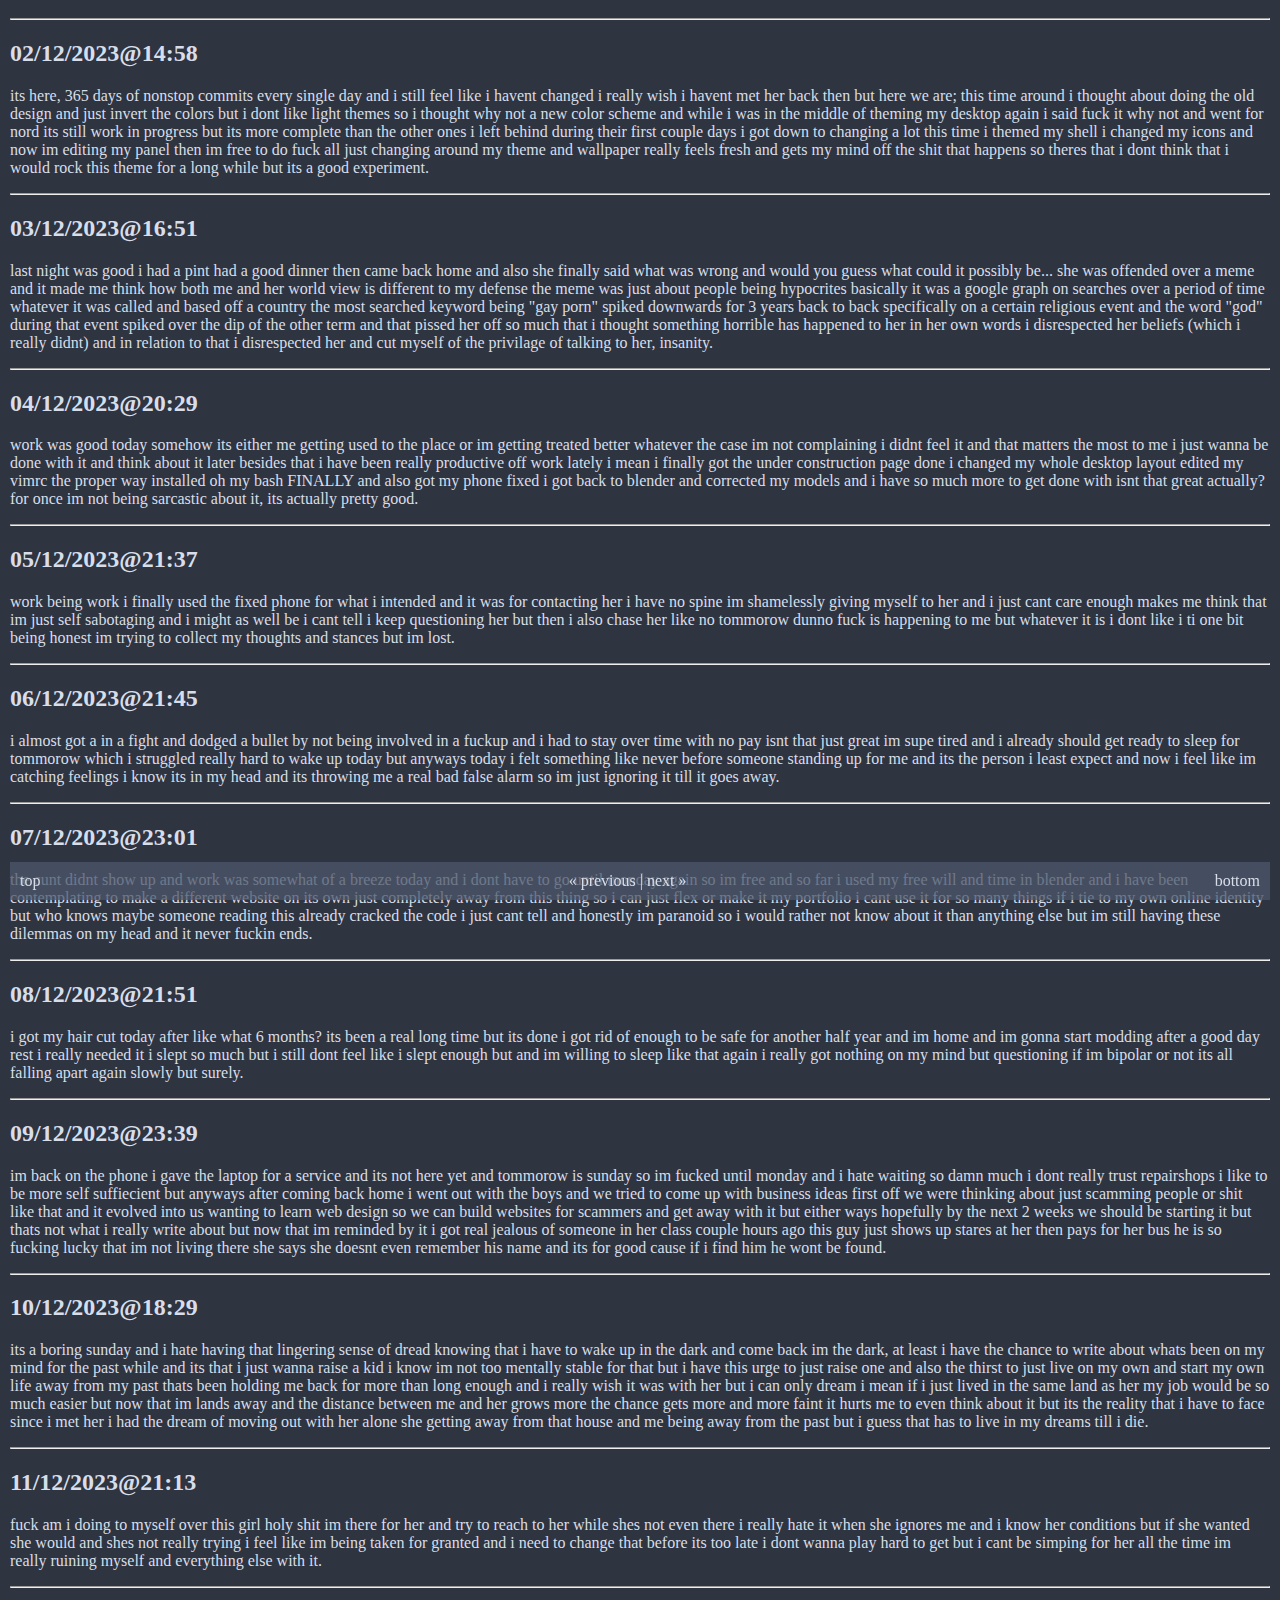
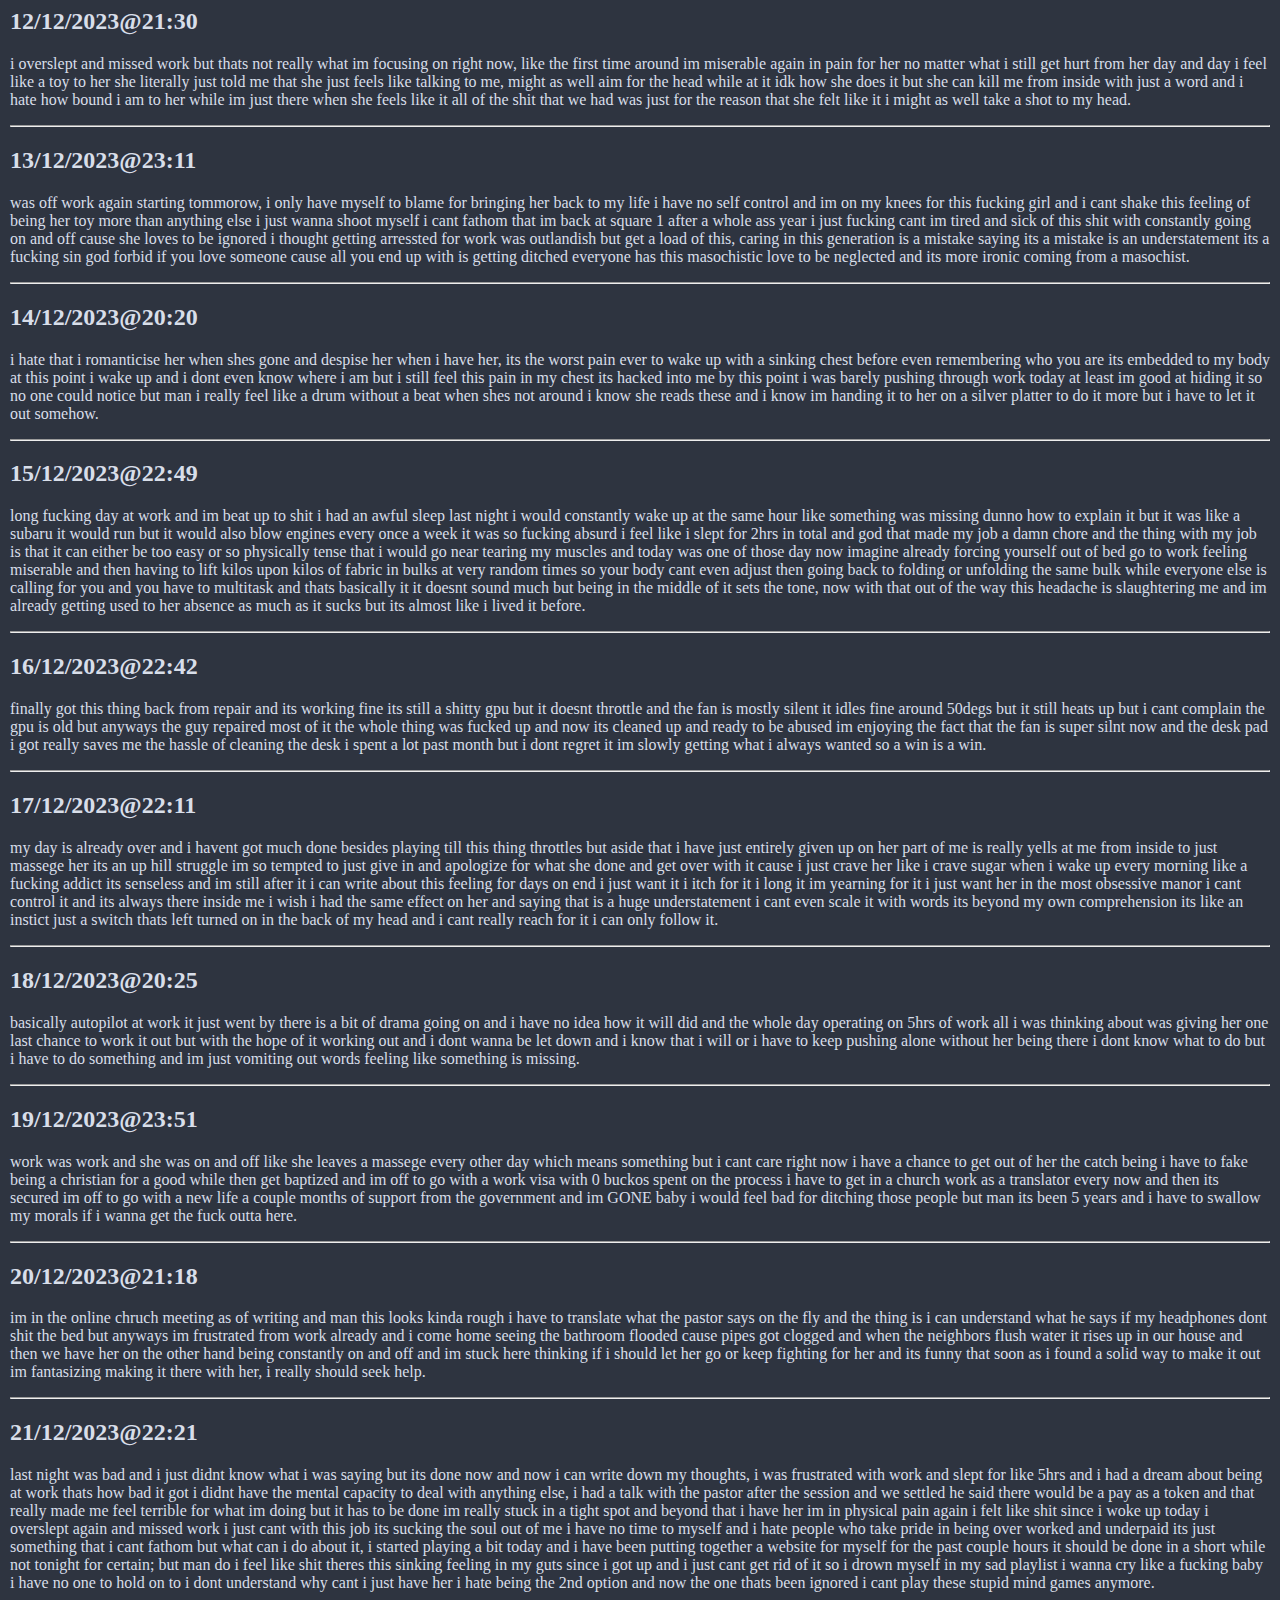
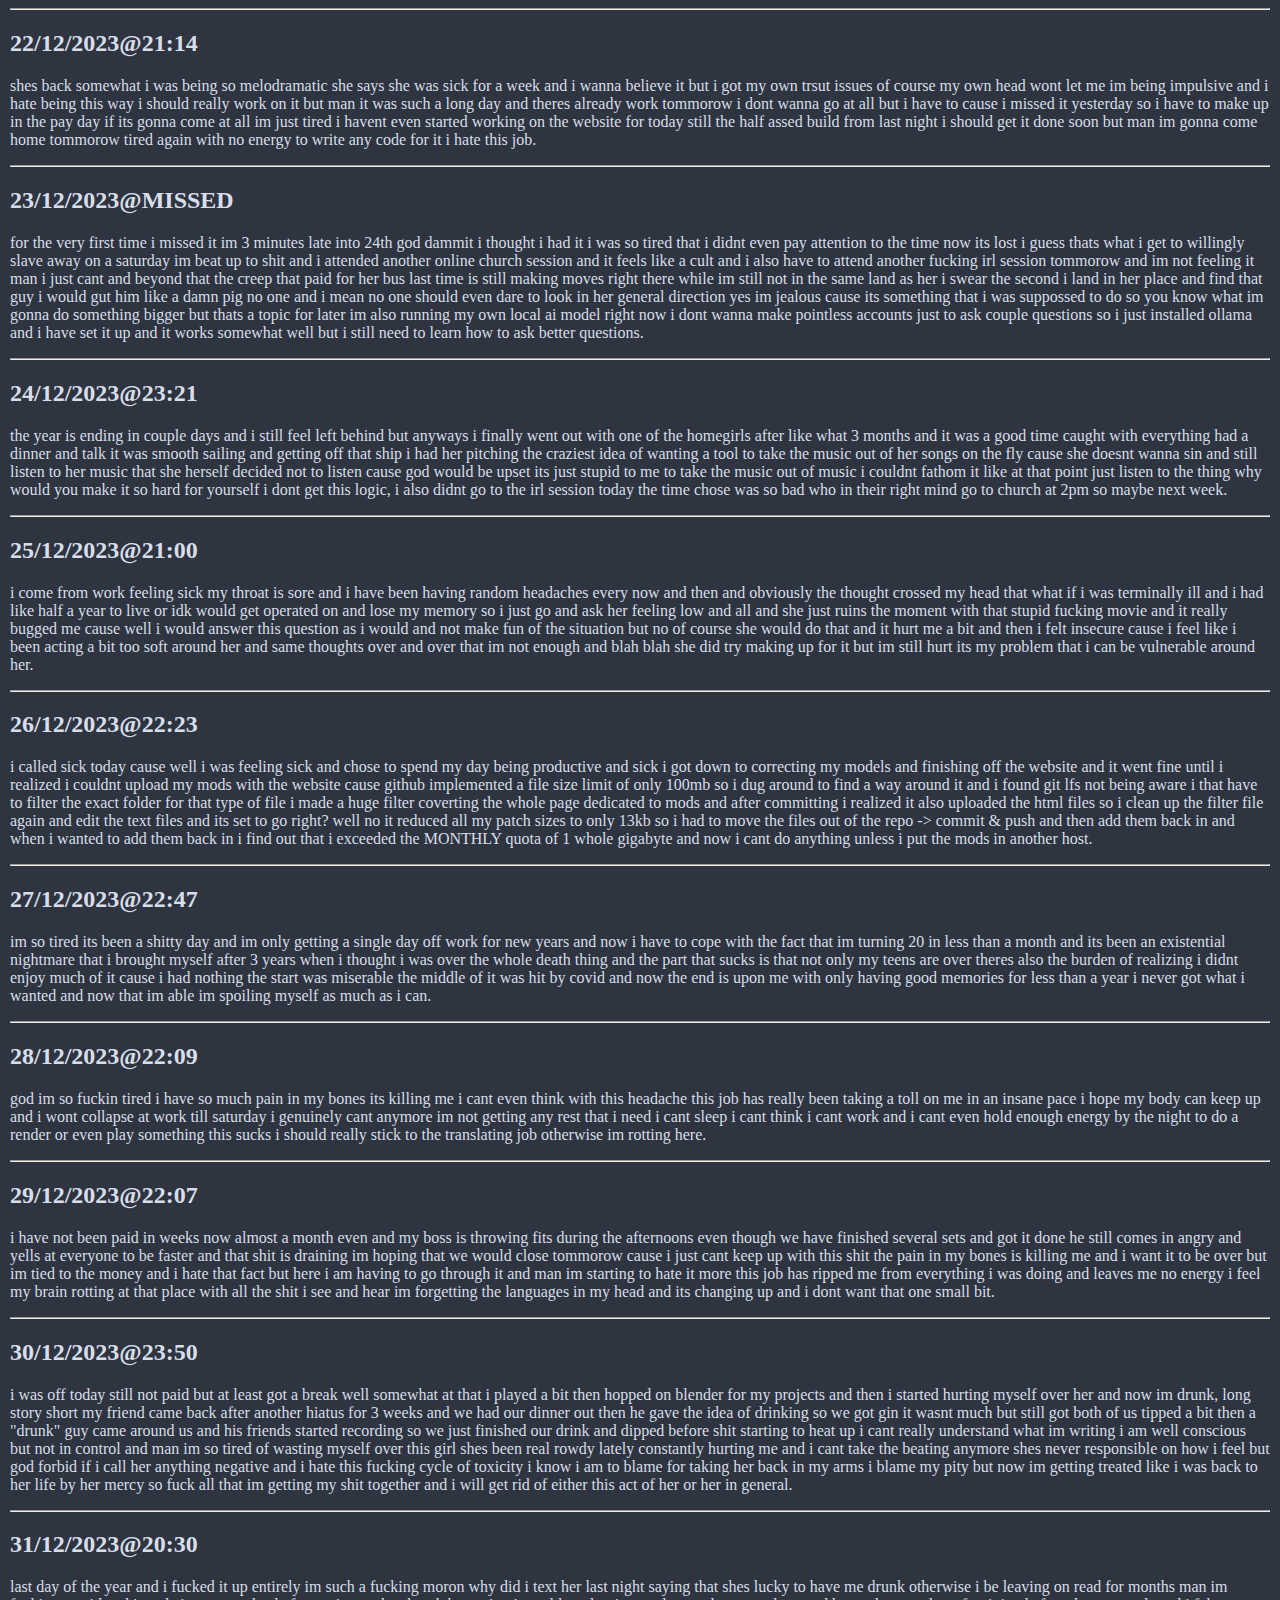
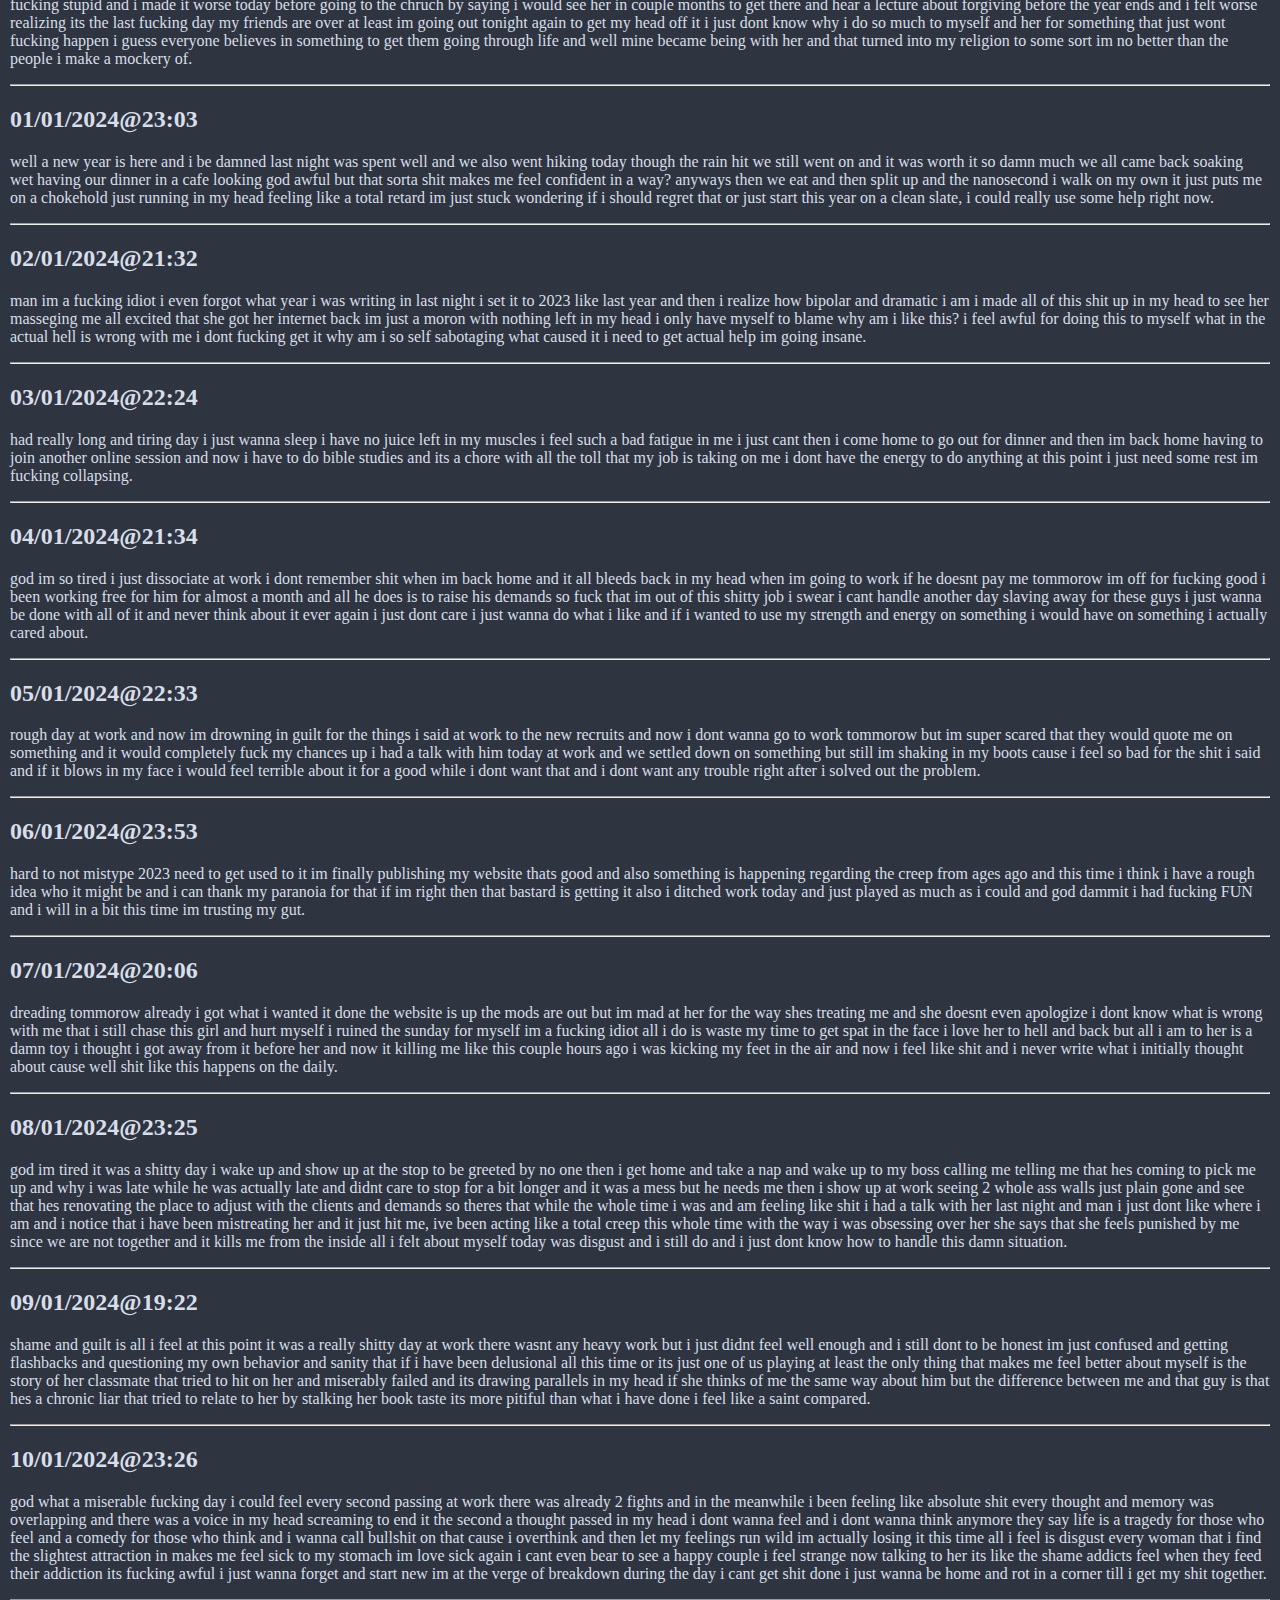
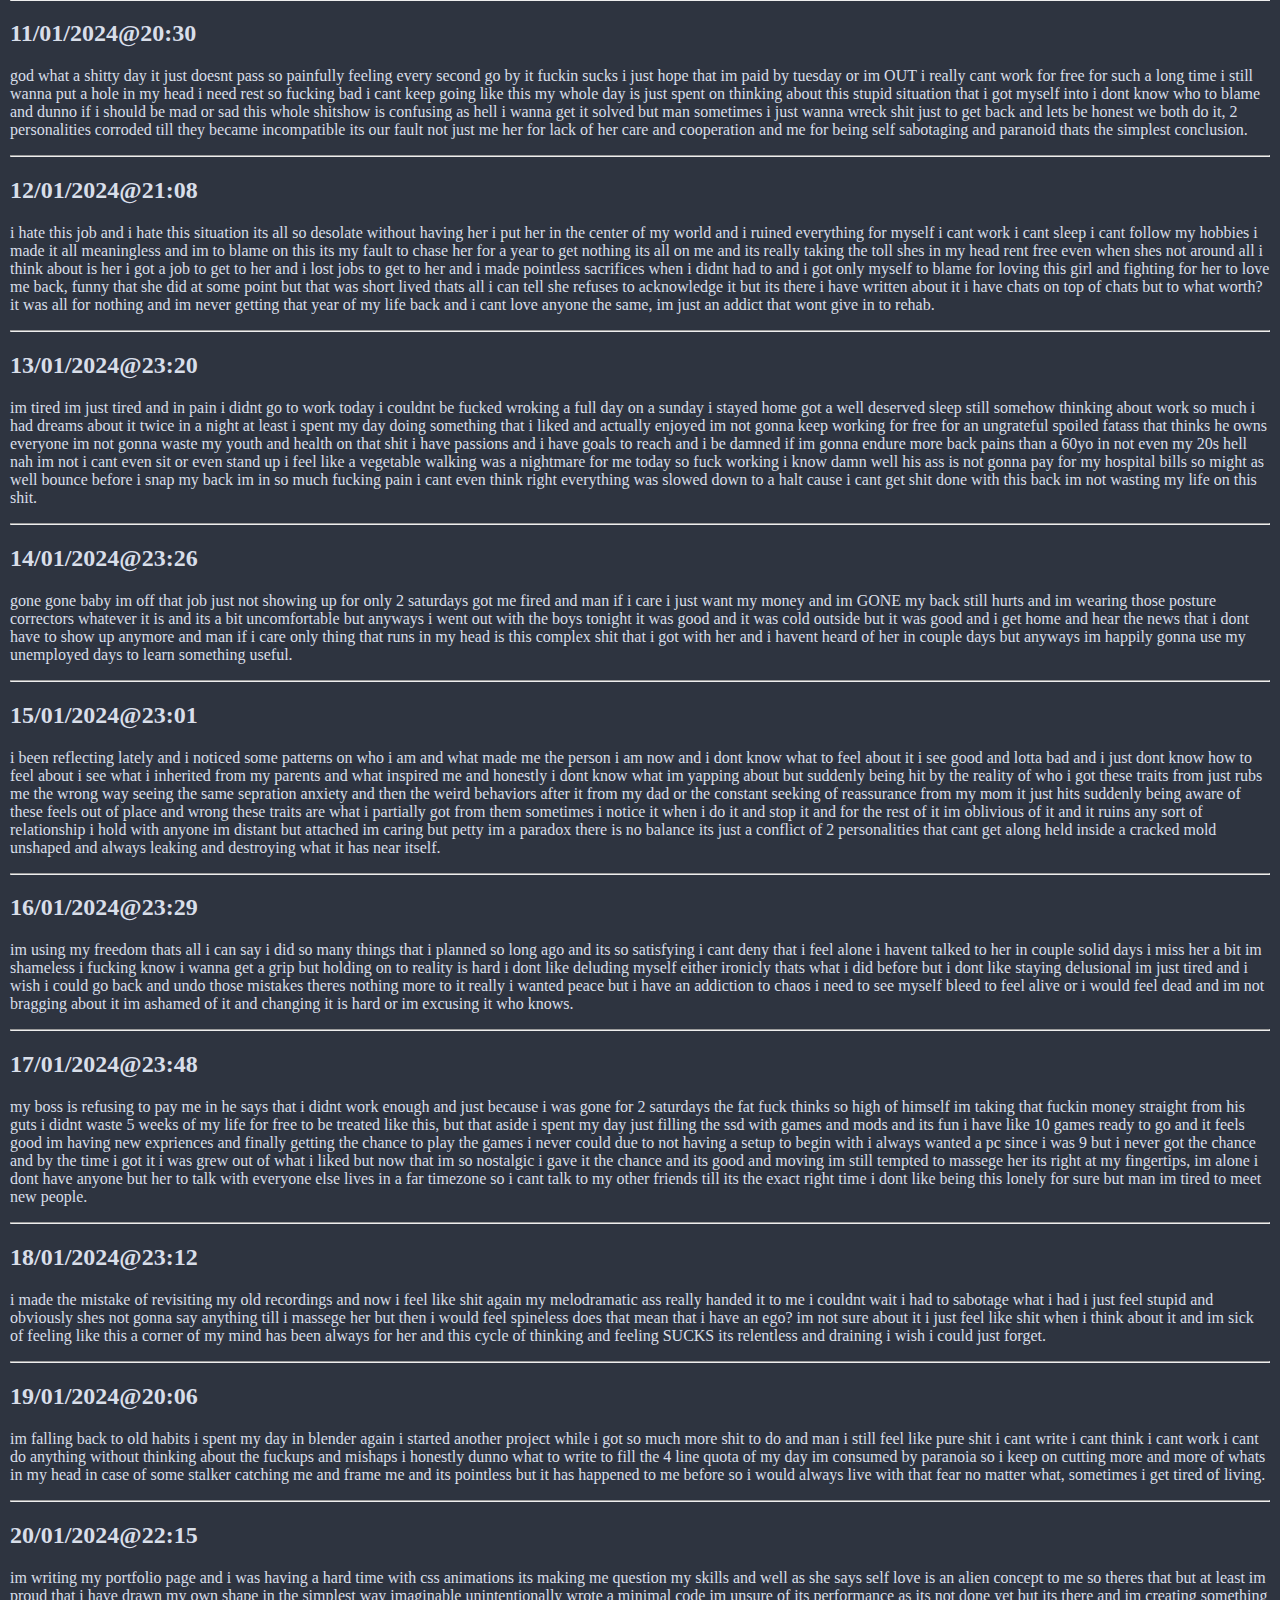
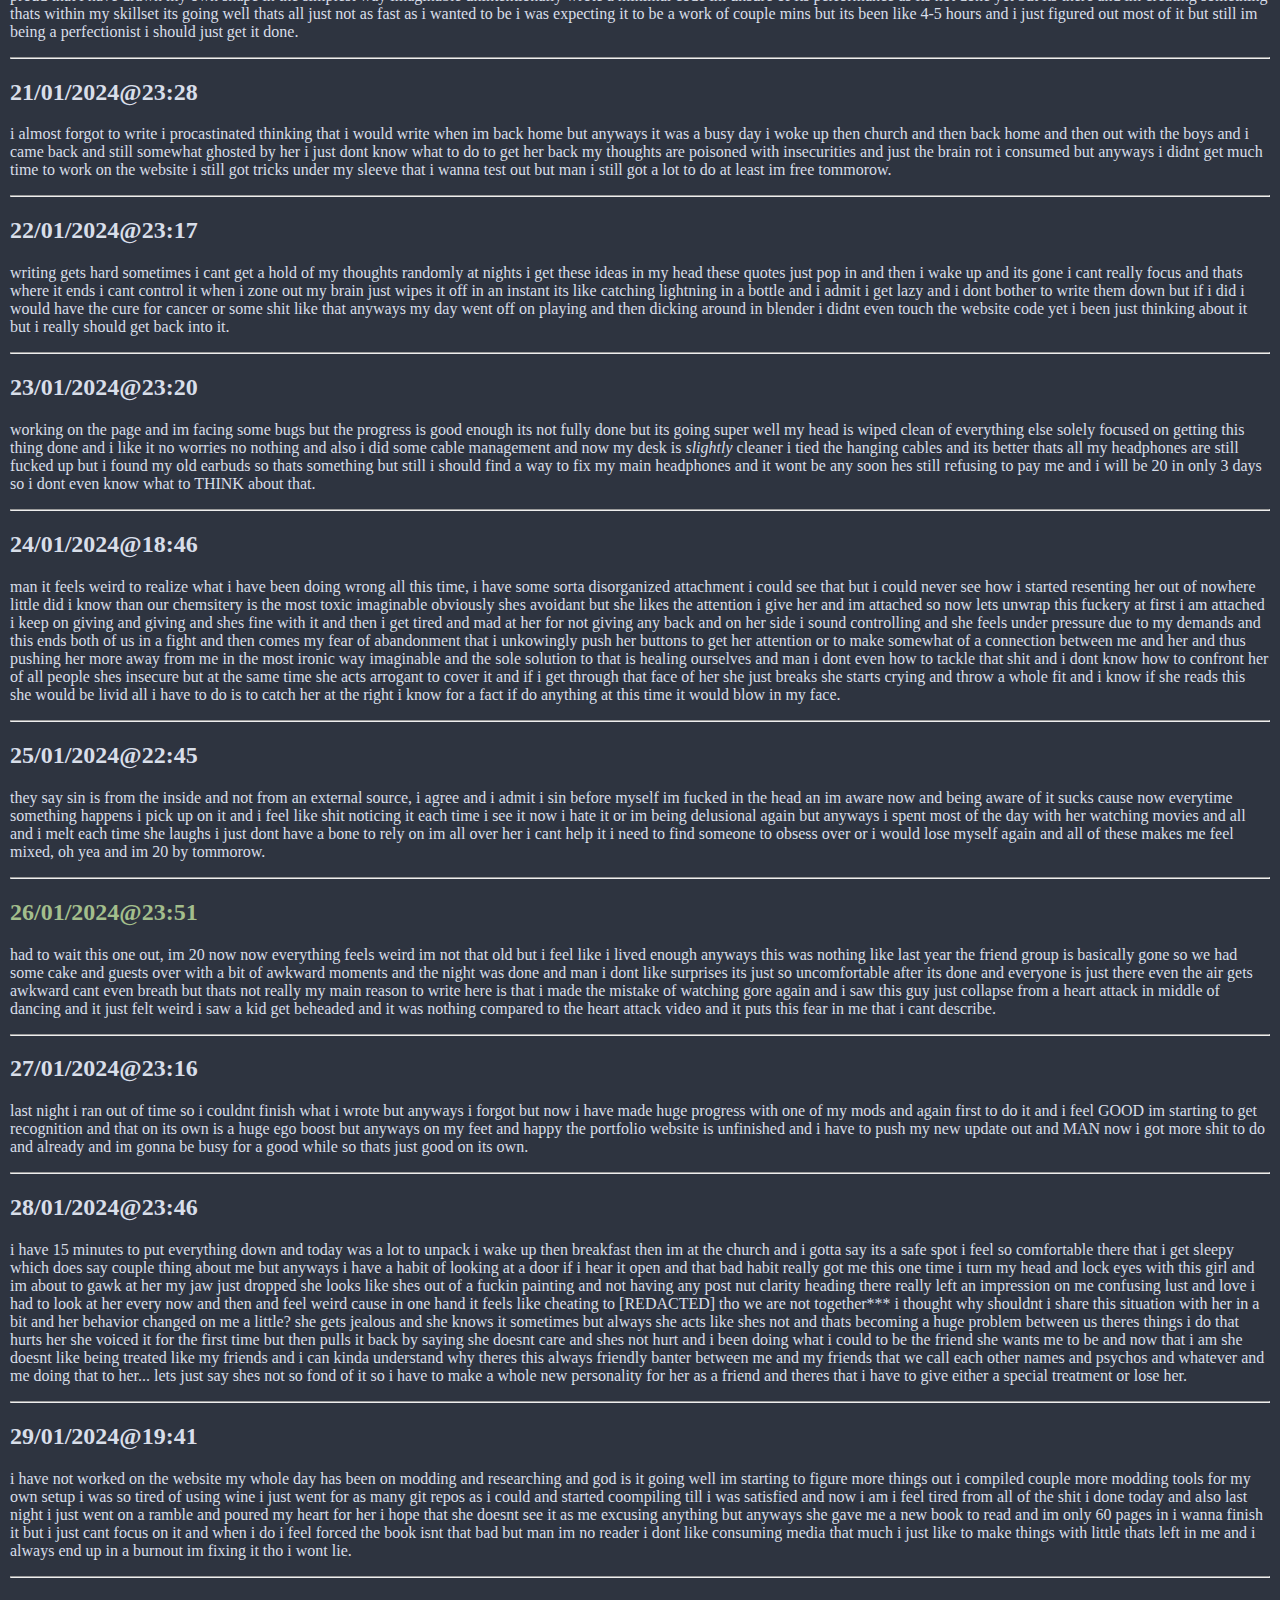
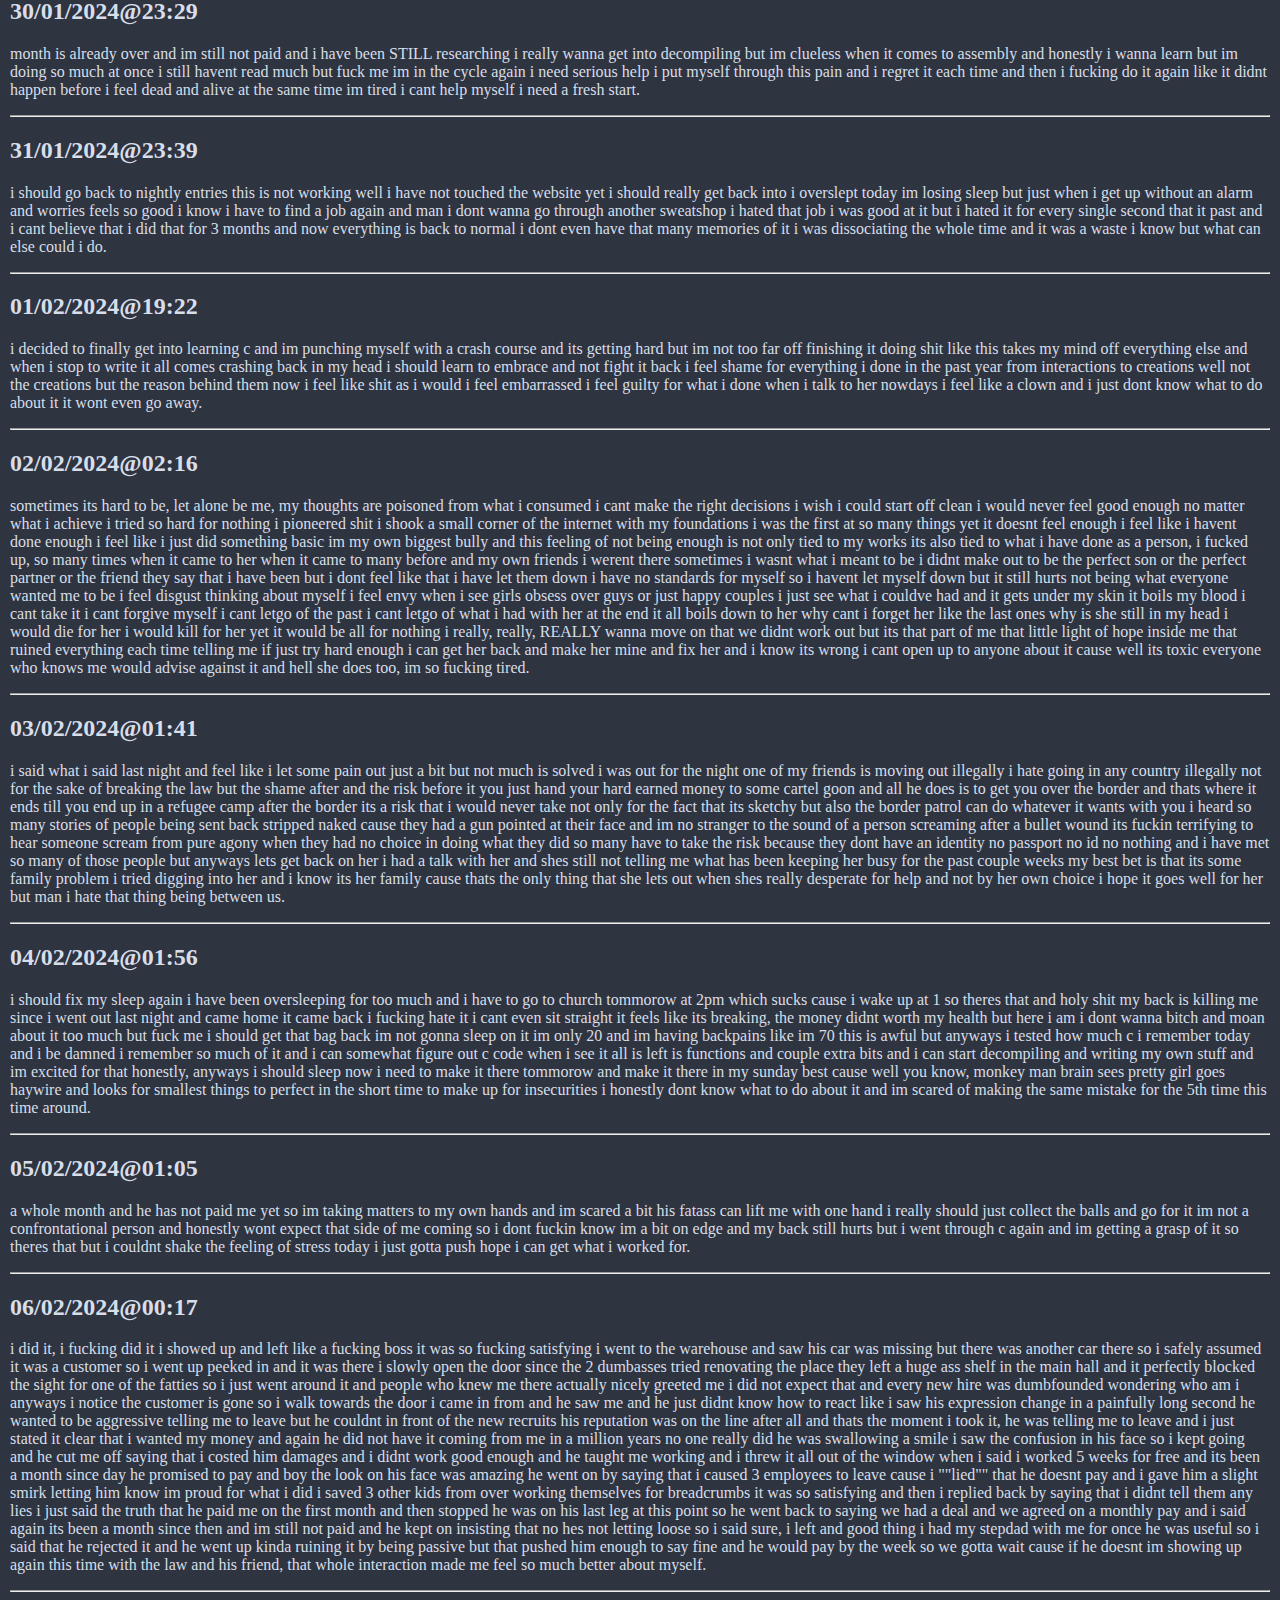
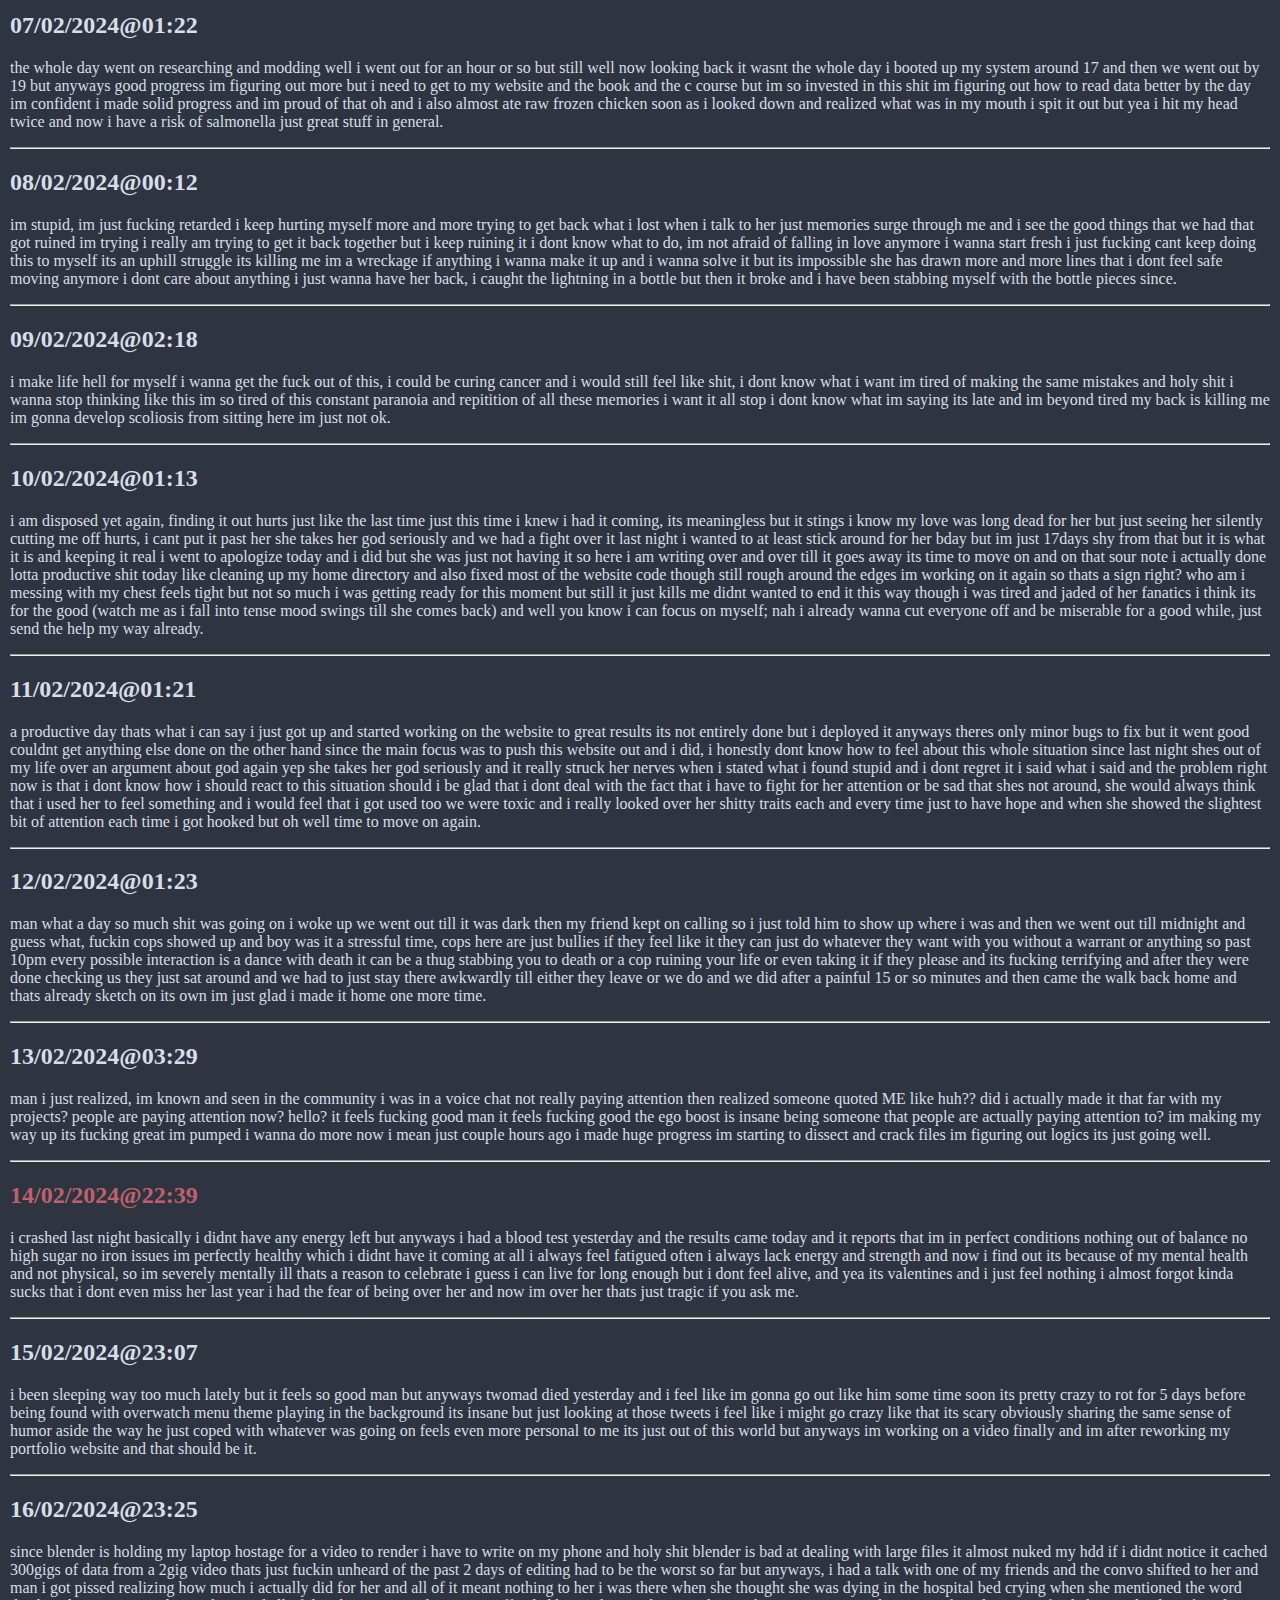
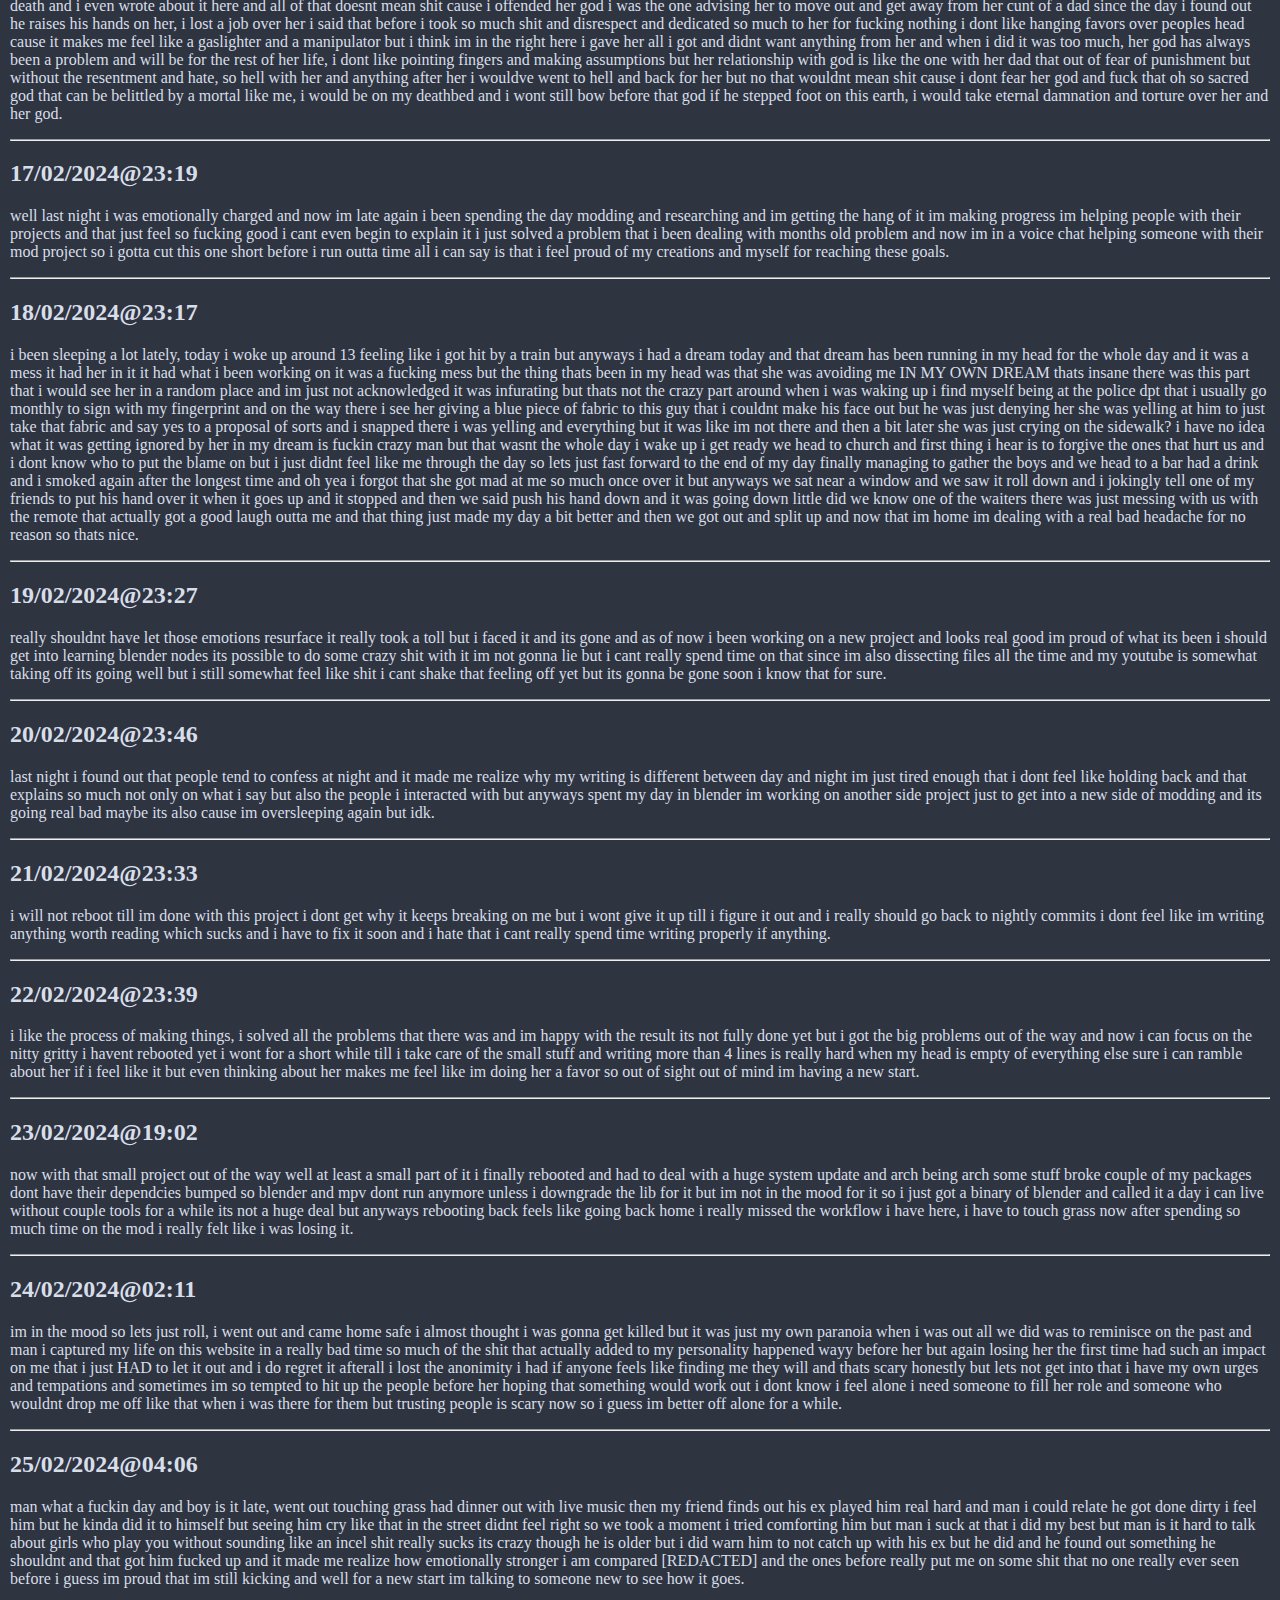
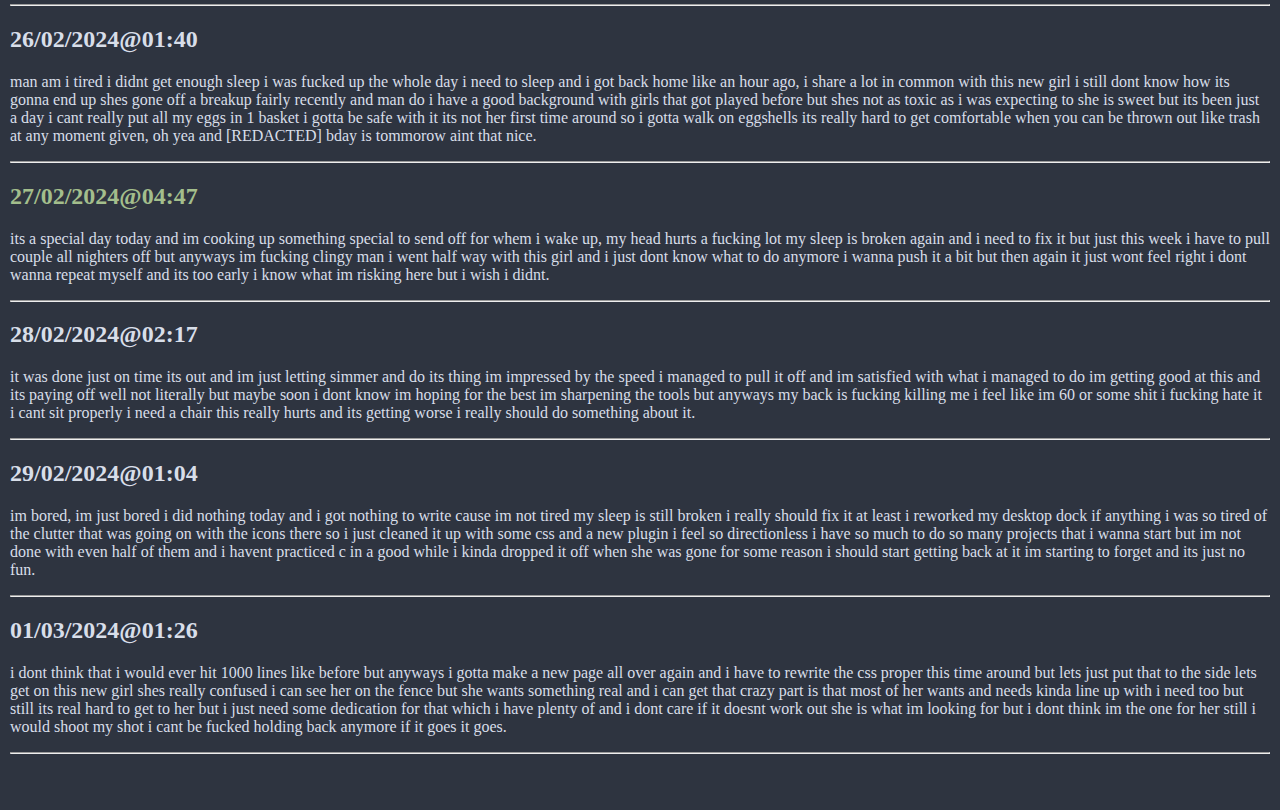
<file: switchback/index.html>
<!DOCTYPE html>
<html>
  <head>
    <meta name="viewport" content="width=device-width, initial-scale=1.0">
    <link rel="stylesheet" href="style.css">
    <title>switchback</title>
  </head>
  <body>
    <div class="main">
      <hr id="start">
      <h2>02/12/2023@14:58</h2>
      <p>its here, 365 days of nonstop commits every single day and i still feel like i havent changed i really wish i havent met her 
      back then but here we are; this time around i thought about doing the old design and just invert the colors but i dont like light 
      themes so i thought why not a new color scheme and while i was in the middle of theming my desktop again i said fuck it why not 
      and went for nord its still work in progress but its more complete than the other ones i left behind during their first couple days
      i got down to changing a lot this time i themed my shell i changed my icons and now im editing my panel then im free to do fuck all
      just changing around my theme and wallpaper really feels fresh and gets my mind off the shit that happens so theres that i dont 
      think that i would rock this theme for a long while but its a good experiment.</p>
      <hr>
      <h2>03/12/2023@16:51</h2>
      <p>last night was good i had a pint had a good dinner then came back home and also she finally said what was wrong and would you guess what could it 
      possibly be... she was offended over a meme and it made me think how both me and her world view is different to my defense the meme was just about 
      people being hypocrites basically it was a google graph on searches over a period of time whatever it was called and based off a country the most 
      searched keyword being "gay porn" spiked downwards for 3 years back to back specifically on a certain religious event and the word "god" during 
      that event spiked over the dip of the other term and that pissed her off so much that i thought something horrible has happened to her in her own 
      words i disrespected her beliefs (which i really didnt) and in relation to that i disrespected her and cut myself of the privilage of talking to her, 
      insanity.</p>
      <hr>
      <h2>04/12/2023@20:29</h2>
      <p>work was good today somehow its either me getting used to the place or im getting treated better whatever the case im not complaining i didnt 
      feel it and that matters the most to me i just wanna be done with it and think about it later besides that i have been really productive off work 
      lately i mean i finally got the under construction page done i changed my whole desktop layout edited my vimrc the proper way installed oh my bash 
      FINALLY and also got my phone fixed i got back to blender and corrected my models and i have so much more to get done with isnt that great actually? 
      for once im not being sarcastic about it, its actually pretty good.</p>
      <hr>
      <h2>05/12/2023@21:37</h2>
      <p>work being work i finally used the fixed phone for what i intended and it was for contacting her i have no spine im shamelessly giving myself 
      to her and i just cant care enough makes me think that im just self sabotaging and i might as well be i cant tell i keep questioning her but then 
      i also chase her like no tommorow dunno fuck is happening to me but whatever it is i dont like i ti one bit being honest im trying to collect 
      my thoughts and stances but im lost.</p>
      <hr>
      <h2>06/12/2023@21:45</h2>
      <p>i almost got a in a fight and dodged a bullet by not being involved in a fuckup and i had to stay over time with no pay isnt that just great 
      im supe tired and i already should get ready to sleep for tommorow which i struggled really hard to wake up today but anyways today i felt something
      like never before someone standing up for me and its the person i least expect and now i feel like im catching feelings i know its in my head and its 
      throwing me a real bad false alarm so im just ignoring it till it goes away.</p>
      <hr>
      <h2>07/12/2023@23:01</h2>
      <p>the cunt didnt show up and work was somewhat of a breeze today and i dont have to go until monday again so im free and so far i used my free will 
      and time in blender and i have been contemplating to make a different website on its own just completely away from this thing so i can just flex 
      or make it my portfolio i cant use it for so many things if i tie to my own online identity but who knows maybe someone reading this already cracked 
      the code i just cant tell and honestly im paranoid so i would rather not know about it than anything else but im still having these dilemmas on my
      head and it never fuckin ends.</p>
      <hr>
      <h2>08/12/2023@21:51</h2>
      <p>i got my hair cut today after like what 6 months? its been a real long time but its done i got rid of enough to be safe for another half year 
      and im home and im gonna start modding after a good day rest i really needed it i slept so much but i still dont feel like i slept enough but and im 
      willing to sleep like that again i really got nothing on my mind but questioning if im bipolar or not its all falling apart again slowly but surely.</p>
      <hr>
      <h2>09/12/2023@23:39</h2>
      <p>im back on the phone i gave the laptop for a service and its not here yet and tommorow is sunday so im fucked until monday and i hate waiting
      so damn much i dont really trust repairshops i like to be more self suffiecient but anyways after coming back home i went out with the boys
      and we tried to come up with business ideas first off we were thinking about just scamming people or shit like that and it evolved into us 
      wanting to learn web design so we can build websites for scammers and get away with it but either ways hopefully by the next 2 weeks we should
      be starting it but thats not what i really write about but now that im reminded by it i got real jealous of someone in her class couple hours
      ago this guy just shows up stares at her then pays for her bus he is so fucking lucky that im not living there she says she doesnt even remember his 
      name and its for good cause if i find him he wont be found.</p>
      <hr>
      <h2>10/12/2023@18:29</h2>
      <p>its a boring sunday and i hate having that lingering sense of dread knowing that i have to wake up in the dark and come back im the dark,
      at least i have the chance to write about whats been on my mind for the past while and its that i just wanna raise a kid i know im not too mentally
      stable for that but i have this urge to just raise one and also the thirst to just live on my own and start my own life away from my past
      thats been holding me back for more than long enough and i really wish it was with her but i can only dream i mean if i just lived in the same 
      land as her my job would be so much easier but now that im lands away and the distance between me and her grows more the chance gets more and 
      more faint it hurts me to even think about it but its the reality that i have to face since i met her i had the dream of moving out with her
      alone she getting away from that house and me being away from the past but i guess that has to live in my dreams till i die.</p>
      <hr>
      <h2>11/12/2023@21:13</h2>
      <p>fuck am i doing to myself over this girl holy shit im there for her and try to reach to her while shes not even there i really hate it when
      she ignores me and i know her conditions but if she wanted she would and shes not really trying i feel like im being taken for granted and i
      need to change that before its too late i dont wanna play hard to get but i cant be simping for her all the time im really ruining myself and 
      everything else with it.</p>
      <hr>
      <h2>12/12/2023@21:30</h2>
      <p>i overslept and missed work but thats not really what im focusing on right now, like the first time around im miserable again in pain for
      her no matter what i still get hurt from her day and day i feel like a toy to her she literally just told me that she just feels like talking
      to me, might as well aim for the head while at it idk how she does it but she can kill me from inside with just a word and i hate how bound i am
      to her while im just there when she feels like it all of the shit that we had was just for the reason that she felt like it i might as well
      take a shot to my head.</p>
      <hr>
      <h2>13/12/2023@23:11</h2>
      <p>was off work again starting tommorow, i only have myself to blame for bringing her back to my life i have no self control and im on my 
      knees for this fucking girl and i cant shake this feeling of being her toy more than anything else i just wanna shoot myself i cant fathom 
      that im back at square 1 after a whole ass year i just fucking cant im tired and sick of this shit with constantly going on and off cause 
      she loves to be ignored i thought getting arressted for work was outlandish but get a load of this, caring in this generation is a 
      mistake saying its a mistake is an understatement its a fucking sin god forbid if you love someone cause all you end up with is getting ditched
      everyone has this masochistic love to be neglected and its more ironic coming from a masochist.</p>
      <hr>
      <h2>14/12/2023@20:20</h2>
      <p>i hate that i romanticise her when shes gone and despise her when i have her, its the worst pain ever to wake up with a sinking chest 
      before even remembering who you are its embedded to my body at this point i wake up and i dont even know where i am but i still feel this 
      pain in my chest its hacked into me by this point i was barely pushing through work today at least im good at hiding it so no one could 
      notice but man i really feel like a drum without a beat when shes not around i know she reads these and i know im handing it to her on a 
      silver platter to do it more but i have to let it out somehow.</p>
      <hr>
      <h2>15/12/2023@22:49</h2>
      <p>long fucking day at work and im beat up to shit i had an awful sleep last night i would constantly wake up at the same hour like something
      was missing dunno how to explain it but it was like a subaru it would run but it would also blow engines every once a week it was so fucking
      absurd i feel like i slept for 2hrs in total and god that made my job a damn chore and the thing with my job is that it can either be too easy
      or so physically tense that i would go near tearing my muscles and today was one of those day now imagine already forcing yourself out of bed 
      go to work feeling miserable and then having to lift kilos upon kilos of fabric in bulks at very random times so your body cant even adjust 
      then going back to folding or unfolding the same bulk while everyone else is calling for you and you have to multitask and thats basically
      it it doesnt sound much but being in the middle of it sets the tone, now with that out of the way this headache is slaughtering me and im
      already getting used to her absence as much as it sucks but its almost like i lived it before.</p>
      <hr>
      <h2>16/12/2023@22:42</h2>
      <p>finally got this thing back from repair and its working fine its still a shitty gpu but it doesnt throttle and the fan is mostly silent 
      it idles fine around 50degs but it still heats up but i cant complain the gpu is old but anyways the guy repaired most of it the whole thing 
      was fucked up and now its cleaned up and ready to be abused im enjoying the fact that the fan is super silnt now and the desk pad i got really 
      saves me the hassle of cleaning the desk i spent a lot past month but i dont regret it im slowly getting what i always wanted so a win is a win.</p>
      <hr>
      <h2>17/12/2023@22:11</h2>
      <p>my day is already over and i havent got much done besides playing till this thing throttles but aside that i have just entirely given up on 
      her part of me is really yells at me from inside to just massege her its an up hill struggle im so tempted to just give in and apologize for 
      what she done and get over with it cause i just crave her like i crave sugar when i wake up every morning like a fucking addict its senseless
      and im still after it i can write about this feeling for days on end i just want it i itch for it i long it im yearning for it i just want her 
      in the most obsessive manor i cant control it and its always there inside me i wish i had the same effect on her and saying that is a huge understatement
      i cant even scale it with words its beyond my own comprehension its like an instict just a switch thats left turned on in the back of my head and i cant 
      really reach for it i can only follow it.</p>
      <hr>
      <h2>18/12/2023@20:25</h2>
      <p>basically autopilot at work it just went by there is a bit of drama going on and i have no idea how it will did and the whole day operating 
      on 5hrs of work all i was thinking about was giving her one last chance to work it out but with the hope of it working out and i dont wanna be 
      let down and i know that i will or i have to keep pushing alone without her being there i dont know what to do but i have to do something and 
      im just vomiting out words feeling like something is missing.</p>
      <hr>
      <h2>19/12/2023@23:51</h2>
      <p>work was work and she was on and off like she leaves a massege every other day which means something but i cant care right now i have a chance 
      to get out of her the catch being i have to fake being a christian for a good while then get baptized and im off to go with a work visa with 0 
      buckos spent on the process i have to get in a church work as a translator every now and then its secured im off to go with a new life a couple 
      months of support from the government and im GONE baby i would feel bad for ditching those people but man its been 5 years and i have to swallow 
      my morals if i wanna get the fuck outta here.</p>
      <hr>
      <h2>20/12/2023@21:18</h2>
      <p>im in the online chruch meeting as of writing and man this looks kinda rough i have to translate what the pastor says on the fly and the thing
      is i can understand what he says if my headphones dont shit the bed but anyways im frustrated from work already and i come home seeing the bathroom
      flooded cause pipes got clogged and when the neighbors flush water it rises up in our house and then we have her on the other hand being constantly
      on and off and im stuck here thinking if i should let her go or keep fighting for her and its funny that soon as i found a solid way to make it out 
      im fantasizing making it there with her, i really should seek help.</p>
      <hr>
      <h2>21/12/2023@22:21</h2>
      <p>last night was bad and i just didnt know what i was saying but its done now and now i can write down my thoughts, i was frustrated with work 
      and slept for like 5hrs and i had a dream about being at work thats how bad it got i didnt have the mental capacity to deal with anything else,
      i had a talk with the pastor after the session and we settled he said there would be a pay as a token and that really made me feel terrible for 
      what im doing but it has to be done im really stuck in a tight spot and beyond that i have her im in physical pain again i felt like shit since 
      i woke up today i overslept again and missed work i just cant with this job its sucking the soul out of me i have no time to myself and i hate 
      people who take pride in being over worked and underpaid its just something that i cant fathom but what can i do about it, i started playing a bit 
      today and i have been putting together a website for myself for the past couple hours it should be done in a short while not tonight for certain; 
      but man do i feel like shit theres this sinking feeling in my guts since i got up and i just cant get rid of it so i drown myself in my sad playlist 
      i wanna cry like a fucking baby i have no one to hold on to i dont understand why cant i just have her i hate being the 2nd option and now the 
      one thats been ignored i cant play these stupid mind games anymore.</p>
      <hr>
      <h2>22/12/2023@21:14</h2>
      <p>shes back somewhat i was being so melodramatic she says she was sick for a week and i wanna believe it but i got my own trsut issues of course 
      my own head wont let me im being impulsive and i hate being this way i should really work on it but man it was such a long day and theres already
      work tommorow i dont wanna go at all but i have to cause i missed it yesterday so i have to make up in the pay day if its gonna come at all im just
      tired i havent even started working on the website for today still the half assed build from last night i should get it done soon but man im gonna 
      come home tommorow tired again with no energy to write any code for it i hate this job.</p>
      <hr>
      <h2>23/12/2023@MISSED</h2>
      <p>for the very first time i missed it im 3 minutes late into 24th god dammit i thought i had it i was so tired that i didnt even pay attention 
      to the time now its lost i guess thats what i get to willingly slave away on a saturday im beat up to shit and i attended another online church 
      session and it feels like a cult and i also have to attend another fucking irl session tommorow and im not feeling it man i just cant and beyond 
      that the creep that paid for her bus last time is still making moves right there while im still not in the same land as her i swear the second 
      i land in her place and find that guy i would gut him like a damn pig no one and i mean no one should even dare to look in her general direction 
      yes im jealous cause its something that i was suppossed to do so you know what im gonna do something bigger but thats a topic for later im also 
      running my own local ai model right now i dont wanna make pointless accounts just to ask couple questions so i just installed ollama and i have 
      set it up and it works somewhat well but i still need to learn how to ask better questions.</p>
      <hr>
      <h2>24/12/2023@23:21</h2>
      <p>the year is ending in couple days and i still feel left behind but anyways i finally went out with one of the homegirls after like what 3 months 
      and it was a good time caught with everything had a dinner and talk it was smooth sailing and getting off that ship i had her pitching the craziest 
      idea of wanting a tool to take the music out of her songs on the fly cause she doesnt wanna sin and still listen to her music that she herself decided
      not to listen cause god would be upset its just stupid to me to take the music out of music i couldnt fathom it like at that point just listen to the 
      thing why would you make it so hard for yourself i dont get this logic, i also didnt go to the irl session today the time chose was so bad who in their 
      right mind go to church at 2pm so maybe next week.</p>
      <hr>
      <h2>25/12/2023@21:00</h2>
      <p>i come from work feeling sick my throat is sore and i have been having random headaches every now and then and obviously the thought crossed my 
      head that what if i was terminally ill and i had like half a year to live or idk would get operated on and lose my memory so i just go and ask 
      her feeling low and all and she just ruins the moment with that stupid fucking movie and it really bugged me cause well i would answer this question 
      as i would and not make fun of the situation but no of course she would do that and it hurt me a bit and then i felt insecure cause i feel like i been 
      acting a bit too soft around her and same thoughts over and over that im not enough and blah blah she did try making up for it but im still hurt its 
      my problem that i can be vulnerable around her.</p>
      <hr>
      <h2>26/12/2023@22:23</h2>
      <p>i called sick today cause well i was feeling sick and chose to spend my day being productive and sick i got down to correcting my models
      and finishing off the website and it went fine until i realized i couldnt upload my mods with the website cause github implemented a
      file size limit of only 100mb so i dug around to find a way around it and i found git lfs not being aware i that have to filter the exact 
      folder for that type of file i made a huge filter coverting the whole page dedicated to mods and after committing i realized it also uploaded
      the html files so i clean up the filter file again and edit the text files and its set to go right? well no it reduced all my patch sizes
      to only 13kb so i had to move the files out of the repo -> commit & push and then add them back in and when i wanted to add them back in i find
      out that i exceeded the MONTHLY quota of 1 whole gigabyte and now i cant do anything unless i put the mods in another host.</p>
      <hr>
      <h2>27/12/2023@22:47</h2>
      <p>im so tired its been a shitty day and im only getting a single day off work for new years and now i have to cope with the fact that im 
      turning 20 in less than a month and its been an existential nightmare that i brought myself after 3 years when i thought i was over the whole
      death thing and the part that sucks is that not only my teens are over theres also the burden of realizing i didnt enjoy much of it cause 
      i had nothing the start was miserable the middle of it was hit by covid and now the end is upon me with only having good memories for less 
      than a year i never got what i wanted and now that im able im spoiling myself as much as i can.</p>
      <hr>
      <h2>28/12/2023@22:09</h2>
      <p>god im so fuckin tired i have so much pain in my bones its killing me i cant even think with this headache this job has really been taking 
      a toll on me in an insane pace i hope my body can keep up and i wont collapse at work till saturday i genuinely cant anymore im not getting 
      any rest that i need i cant sleep i cant think i cant work and i cant even hold enough energy by the night to do a render or even play something 
      this sucks i should really stick to the translating job otherwise im rotting here.</p>
      <hr>
      <h2>29/12/2023@22:07</h2>
      <p>i have not been paid in weeks now almost a month even and my boss is throwing fits during the afternoons even though we have finished several 
      sets and got it done he still comes in angry and yells at everyone to be faster and that shit is draining im hoping that we would close tommorow 
      cause i just cant keep up with this shit the pain in my bones is killing me and i want it to be over but im tied to the money and i hate that fact 
      but here i am having to go through it and man im starting to hate it more this job has ripped me from everything i was doing and leaves me no 
      energy i feel my brain rotting at that place with all the shit i see and hear im forgetting the languages in my head and its changing up and i dont
      want that one small bit.</p>
      <hr>
      <h2>30/12/2023@23:50</h2>
      <p>i was off today still not paid but at least got a break well somewhat at that i played a bit then hopped on blender for my projects and then 
      i started hurting myself over her and now im drunk, long story short my friend came back after another hiatus for 3 weeks and we had our dinner out 
      then he gave the idea of drinking so we got gin it wasnt much but still got both of us tipped a bit then a "drunk" guy came around us and his friends 
      started recording so we just finished our drink and dipped before shit starting to heat up i cant really understand what im writing i am well 
      conscious but not in control and man im so tired of wasting myself over this girl shes been real rowdy lately constantly hurting me and i cant 
      take the beating anymore shes never responsible on how i feel but god forbid if i call her anything negative and i hate this fucking cycle of toxicity 
      i know i am to blame for taking her back in my arms i blame my pity but now im getting treated like i was back to her life by her mercy so fuck all 
      that im getting my shit together and i will get rid of either this act of her or her in general.</p>
      <hr>
      <h2>31/12/2023@20:30</h2>
      <p>last day of the year and i fucked it up entirely im such a fucking moron why did i text her last night saying that shes lucky to have me drunk otherwise
      i be leaving on read for months man im fucking stupid and i made it worse today before going to the chruch by saying i would see her in couple months 
      to get there and hear a lecture about forgiving before the year ends and i felt worse realizing its the last fucking day my friends are over at 
      least im going out tonight again to get my head off it i just dont know why i do so much to myself and her for something that just wont fucking happen 
      i guess everyone believes in something to get them going through life and well mine became being with her and that turned into my religion to some 
      sort im no better than the people i make a mockery of.</p>
      <hr>
      <h2>01/01/2024@23:03</h2>
      <p>well a new year is here and i be damned last night was spent well and we also went hiking today though the rain hit we still went on and it was 
      worth it so damn much we all came back soaking wet having our dinner in a cafe looking god awful but that sorta shit makes me feel confident in a way?
      anyways then we eat and then split up and the nanosecond i walk on my own it just puts me on a chokehold just running in my head feeling like a total 
      retard im just stuck wondering if i should regret that or just start this year on a clean slate, i could really use some help right now.</p>
      <hr>
      <h2>02/01/2024@21:32</h2>
      <p>man im a fucking idiot i even forgot what year i was writing in last night i set it to 2023 like last year and then i realize how bipolar and dramatic 
      i am i made all of this shit up in my head to see her masseging me all excited that she got her internet back im just a moron with nothing left in my head
      i only have myself to blame why am i like this? i feel awful for doing this to myself what in the actual hell is wrong with me i dont fucking get it 
      why am i so self sabotaging what caused it i need to get actual help im going insane.</p>
      <hr>
      <h2>03/01/2024@22:24</h2>
      <p>had really long and tiring day i just wanna sleep i have no juice left in my muscles i feel such a bad fatigue in me i just cant then i come home 
      to go out for dinner and then im back home having to join another online session and now i have to do bible studies and its a chore with all the 
      toll that my job is taking on me i dont have the energy to do anything at this point i just need some rest im fucking collapsing.</p>
      <hr>
      <h2>04/01/2024@21:34</h2>
      <p>god im so tired i just dissociate at work i dont remember shit when im back home and it all bleeds back in my head when im going to work if he 
      doesnt pay me tommorow im off for fucking good i been working free for him for almost a month and all he does is to raise his demands so fuck that 
      im out of this shitty job i swear i cant handle another day slaving away for these guys i just wanna be done with all of it and never think about 
      it ever again i just dont care i just wanna do what i like and if i wanted to use my strength and energy on something i would have on something 
      i actually cared about.</p>
      <hr>
      <h2>05/01/2024@22:33</h2>
      <p>rough day at work and now im drowning in guilt for the things i said at work to the new recruits and now i dont wanna go to work tommorow but 
      im super scared that they would quote me on something and it would completely fuck my chances up i had a talk with him today at work and we settled 
      down on something but still im shaking in my boots cause i feel so bad for the shit i said and if it blows in my face i would feel terrible about it 
      for a good while i dont want that and i dont want any trouble right after i solved out the problem.</p>
      <hr>
      <h2>06/01/2024@23:53</h2>
      <p>hard to not mistype 2023 need to get used to it im finally publishing my website thats good and also something is happening regarding 
      the creep from ages ago and this time i think i have a rough idea who it might be and i can thank my paranoia for that if im right then that 
      bastard is getting it also i ditched work today and just played as much as i could and god dammit i had fucking FUN and i will in a bit 
      this time im trusting my gut.</p>
      <hr>
      <h2>07/01/2024@20:06</h2>
      <p>dreading tommorow already i got what i wanted it done the website is up the mods are out but im mad at her for the way shes treating me 
      and she doesnt even apologize i dont know what is wrong with me that i still chase this girl and hurt myself i ruined the sunday for myself 
      im a fucking idiot all i do is waste my time to get spat in the face i love her to hell and back but all i am to her is a damn toy i thought 
      i got away from it before her and now it killing me like this couple hours ago i was kicking my feet in the air and now i feel like shit 
      and i never write what i initially thought about cause well shit like this happens on the daily.</p>
      <hr>
      <h2>08/01/2024@23:25</h2>
      <p>god im tired it was a shitty day i wake up and show up at the stop to be greeted by no one then i get home and take a nap and wake up to my 
      boss calling me telling me that hes coming to pick me up and why i was late while he was actually late and didnt care to stop for a bit longer 
      and it was a mess but he needs me then i show up at work seeing 2 whole ass walls just plain gone and see that hes renovating the place to adjust 
      with the clients and demands so theres that while the whole time i was and am feeling like shit i had a talk with her last night and man i just 
      dont like where i am and i notice that i have been mistreating her and it just hit me, ive been acting like a total creep this whole time with the 
      way i was obsessing over her she says that she feels punished by me since we are not together and it kills me from the inside all i felt about 
      myself today was disgust and i still do and i just dont know how to handle this damn situation.</p>
      <hr>
      <h2>09/01/2024@19:22</h2>
      <p>shame and guilt is all i feel at this point it was a really shitty day at work there wasnt any heavy work but i just didnt feel well enough 
      and i still dont to be honest im just confused and getting flashbacks and questioning my own behavior and sanity that if i have been delusional 
      all this time or its just one of us playing at least the only thing that makes me feel better about myself is the story of her classmate that 
      tried to hit on her and miserably failed and its drawing parallels in my head if she thinks of me the same way about him but the difference between
      me and that guy is that hes a chronic liar that tried to relate to her by stalking her book taste its more pitiful than what i have done i feel 
      like a saint compared.</p>
      <hr>
      <h2>10/01/2024@23:26</h2>
      <p>god what a miserable fucking day i could feel every second passing at work there was already 2 fights and in the meanwhile i been feeling 
      like absolute shit every thought and memory was overlapping and there was a voice in my head screaming to end it the second a thought passed
      in my head i dont wanna feel and i dont wanna think anymore they say life is a tragedy for those who feel and a comedy for those who think 
      and i wanna call bullshit on that cause i overthink and then let my feelings run wild im actually losing it this time all i feel is disgust
      every woman that i find the slightest attraction in makes me feel sick to my stomach im love sick again i cant even bear to see a happy couple 
      i feel strange now talking to her its like the shame addicts feel when they feed their addiction its fucking awful i just wanna forget and 
      start new im at the verge of breakdown during the day i cant get shit done i just wanna be home and rot in a corner till i get my shit 
      together.</p>
      <hr>
      <h2>11/01/2024@20:30</h2>
      <p>god what a shitty day it just doesnt pass so painfully feeling every second go by it fuckin sucks i just hope that im paid by tuesday or im 
      OUT i really cant work for free for such a long time i still wanna put a hole in my head i need rest so fucking bad i cant keep going like this 
      my whole day is just spent on thinking about this stupid situation that i got myself into i dont know who to blame and dunno if i should be mad 
      or sad this whole shitshow is confusing as hell i wanna get it solved but man sometimes i just wanna wreck shit just to get back and lets be honest 
      we both do it, 2 personalities corroded till they became incompatible its our fault not just me her for lack of her care and cooperation and me 
      for being self sabotaging and paranoid thats the simplest conclusion.</p>
      <hr>
      <h2>12/01/2024@21:08</h2>
      <p>i hate this job and i hate this situation its all so desolate without having her i put her in the center of my world and i ruined everything 
      for myself i cant work i cant sleep i cant follow my hobbies i made it all meaningless and im to blame on this its my fault to chase her for a 
      year to get nothing its all on me and its really taking the toll shes in my head rent free even when shes not around all i think about is her 
      i got a job to get to her and i lost jobs to get to her and i made pointless sacrifices when i didnt had to and i got only myself to blame 
      for loving this girl and fighting for her to love me back, funny that she did at some point but that was short lived thats all i can tell 
      she refuses to acknowledge it but its there i have written about it i have chats on top of chats but to what worth? it was all for nothing 
      and im never getting that year of my life back and i cant love anyone the same, im just an addict that wont give in to rehab.</p>
      <hr>
      <h2>13/01/2024@23:20</h2>
      <p>im tired im just tired and in pain i didnt go to work today i couldnt be fucked wroking a full day on a sunday i stayed home got a well deserved
      sleep still somehow thinking about work so much i had dreams about it twice in a night at least i spent my day doing something that i liked 
      and actually enjoyed im not gonna keep working for free for an ungrateful spoiled fatass that thinks he owns everyone im not gonna waste my 
      youth and health on that shit i have passions and i have goals to reach and i be damned if im gonna endure more back pains than a 60yo 
      in not even my 20s hell nah im not i cant even sit or even stand up i feel like a vegetable walking was a nightmare for me today so fuck 
      working i know damn well his ass is not gonna pay for my hospital bills so might as well bounce before i snap my back im in so much fucking 
      pain i cant even think right everything was slowed down to a halt cause i cant get shit done with this back im not wasting my life on this shit.</p>
      <hr>
      <h2>14/01/2024@23:26</h2>
      <p>gone gone baby im off that job just not showing up for only 2 saturdays got me fired and man if i care i just want my money and im GONE my back
      still hurts and im wearing those posture correctors whatever it is and its a bit uncomfortable but anyways i went out with the boys tonight it was 
      good and it was cold outside but it was good and i get home and hear the news that i dont have to show up anymore and man if i care only thing that 
      runs in my head is this complex shit that i got with her and i havent heard of her in couple days but anyways im happily gonna use my unemployed days 
      to learn something useful.</p>
      <hr>
      <h2>15/01/2024@23:01</h2>
      <p>i been reflecting lately and i noticed some patterns on who i am and what made me the person i am now and i dont know what to feel about it 
      i see good and lotta bad and i just dont know how to feel about i see what i inherited from my parents and what inspired me and honestly i dont 
      know what im yapping about but suddenly being hit by the reality of who i got these traits from just rubs me the wrong way seeing the same 
      sepration anxiety and then the weird behaviors after it from my dad or the constant seeking of reassurance from my mom it just hits suddenly 
      being aware of these feels out of place and wrong these traits are what i partially got from them sometimes i notice it when i do it and stop 
      it and for the rest of it im oblivious of it and it ruins any sort of relationship i hold with anyone im distant but attached im caring but petty 
      im a paradox there is no balance its just a conflict of 2 personalities that cant get along held inside a cracked mold unshaped and always leaking 
      and destroying what it has near itself.</p>
      <hr>
      <h2>16/01/2024@23:29</h2>
      <p>im using my freedom thats all i can say i did so many things that i planned so long ago and its so satisfying i cant deny that i feel alone 
      i havent talked to her in couple solid days i miss her a bit im shameless i fucking know i wanna get a grip but holding on to reality is hard 
      i dont like deluding myself either ironicly thats what i did before but i dont like staying delusional im just tired and i wish i could go 
      back and undo those mistakes theres nothing more to it really i wanted peace but i have an addiction to chaos i need to see myself bleed to 
      feel alive or i would feel dead and im not bragging about it im ashamed of it and changing it is hard or im excusing it who knows.</p>
      <hr>
      <h2>17/01/2024@23:48</h2>
      <p>my boss is refusing to pay me in he says that i didnt work enough and just because i was gone for 2 saturdays the fat fuck thinks so 
      high of himself im taking that fuckin money straight from his guts i didnt waste 5 weeks of my life for free to be treated like this,
      but that aside i spent my day just filling the ssd with games and mods and its fun i have like 10 games ready to go and it feels good 
      im having new expriences and finally getting the chance to play the games i never could due to not having a setup to begin with i always
      wanted a pc since i was 9 but i never got the chance and by the time i got it i was grew out of what i liked but now that im so nostalgic 
      i gave it the chance and its good and moving im still tempted to massege her its right at my fingertips, im alone i dont have anyone but her 
      to talk with everyone else lives in a far timezone so i cant talk to my other friends till its the exact right time i dont like being this 
      lonely for sure but man im tired to meet new people.</p>
      <hr>
      <h2>18/01/2024@23:12</h2>
      <p>i made the mistake of revisiting my old recordings and now i feel like shit again my melodramatic ass really handed it to me i couldnt 
      wait i had to sabotage what i had i just feel stupid and obviously shes not gonna say anything till i massege her but then i would feel 
      spineless does that mean that i have an ego? im not sure about it i just feel like shit when i think about it and im sick of feeling like 
      this a corner of my mind has been always for her and this cycle of thinking and feeling SUCKS its relentless and draining i wish i could just 
      forget.</p>
      <hr>
      <h2>19/01/2024@20:06</h2>
      <p>im falling back to old habits i spent my day in blender again i started another project while i got so much more shit to do and man i still 
      feel like pure shit i cant write i cant think i cant work i cant do anything without thinking about the fuckups and mishaps i honestly dunno 
      what to write to fill the 4 line quota of my day im consumed by paranoia so i keep on cutting more and more of whats in my head in case of 
      some stalker catching me and frame me and its pointless but it has happened to me before so i would always live with that fear no matter what,
      sometimes i get tired of living.</p>
      <hr>
      <h2>20/01/2024@22:15</h2>
      <p>im writing my portfolio page and i was having a hard time with css animations its making me question my skills and well as she says self love 
      is an alien concept to me so theres that but at least im proud that i have drawn my own shape in the simplest way imaginable unintentionally wrote a 
      minimal code im unsure of its performance as its not done yet but its there and im creating something thats within my skillset its going well thats 
      all just not as fast as i wanted to be i was expecting it to be a work of couple mins but its been like 4-5 hours and i just figured out most of it 
      but still im being a perfectionist i should just get it done.</p>
      <hr>
      <h2>21/01/2024@23:28</h2>
      <p>i almost forgot to write i procastinated thinking that i would write when im back home but anyways it was a busy day i woke up then church and 
      then back home and then out with the boys and i came back and still somewhat ghosted by her i just dont know what to do to get her back my thoughts 
      are poisoned with insecurities and just the brain rot i consumed but anyways i didnt get much time to work on the website i still got tricks under 
      my sleeve that i wanna test out but man i still got a lot to do at least im free tommorow.</p>
      <hr>
      <h2>22/01/2024@23:17</h2>
      <p>writing gets hard sometimes i cant get a hold of my thoughts randomly at nights i get these ideas in my head these quotes just pop in and then 
      i wake up and its gone i cant really focus and thats where it ends i cant control it when i zone out my brain just wipes it off in an instant 
      its like catching lightning in a bottle and i admit i get lazy and i dont bother to write them down but if i did i would have the cure for cancer 
      or some shit like that anyways my day went off on playing and then dicking around in blender i didnt even touch the website code yet i been just 
      thinking about it but i really should get back into it.</p>
      <hr>
      <h2>23/01/2024@23:20</h2>
      <p>working on the page and im facing some bugs but the progress is good enough its not fully done but its going super well my head is wiped 
      clean of everything else solely focused on getting this thing done and i like it no worries no nothing and also i did some cable management and now 
      my desk is <i>slightly</i> cleaner i tied the hanging cables and its better thats all my headphones are still fucked up but i found my old earbuds 
      so thats something but still i should find a way to fix my main headphones and it wont be any soon hes still refusing to pay me and i will be 
      20 in only 3 days so i dont even know what to THINK about that.</p>
      <hr>
      <h2>24/01/2024@18:46</h2>
      <p>man it feels weird to realize what i have been doing wrong all this time, i have some sorta disorganized attachment i could see that but i could 
      never see how i started resenting her out of nowhere little did i know than our chemsitery is the most toxic imaginable obviously shes avoidant 
      but she likes the attention i give her and im attached so now lets unwrap this fuckery at first i am attached i keep on giving and giving and shes 
      fine with it and then i get tired and mad at her for not giving any back and on her side i sound controlling and she feels under pressure due to 
      my demands and this ends both of us in a fight and then comes my fear of abandonment that i unkowingly push her buttons to get her attention 
      or to make somewhat of a connection between me and her and thus pushing her more away from me in the most ironic way imaginable and the sole 
      solution to that is healing ourselves and man i dont even how to tackle that shit and i dont know how to confront her of all people shes insecure 
      but at the same time she acts arrogant to cover it and if i get through that face of her she just breaks she starts crying and throw a whole fit 
      and i know if she reads this she would be livid all i have to do is to catch her at the right i know for a fact if do anything at this time 
      it would blow in my face.</p>
      <hr>
      <h2>25/01/2024@22:45</h2>
      <p>they say sin is from the inside and not from an external source, i agree and i admit i sin before myself im fucked in the head an im aware now 
      and being aware of it sucks cause now everytime something happens i pick up on it and i feel like shit noticing it each time i see it now i hate 
      it or im being delusional again but anyways i spent most of the day with her watching movies and all and i melt each time she laughs i just dont have 
      a bone to rely on im all over her i cant help it i need to find someone to obsess over or i would lose myself again and all of these makes me feel 
      mixed, oh yea and im 20 by tommorow.</p>
      <hr>
      <h2 class="bday">26/01/2024@23:51</h2>
      <p>had to wait this one out, im 20 now now everything feels weird im not that old but i feel like i lived enough anyways this was nothing like 
      last year the friend group is basically gone so we had some cake and guests over with a bit of awkward moments and the night was done and man 
      i dont like surprises its just so uncomfortable after its done and everyone is just there even the air gets awkward cant even breath but thats 
      not really my main reason to write here is that i made the mistake of watching gore again and i saw this guy just collapse from a heart attack 
      in middle of dancing and it just felt weird i saw a kid get beheaded and it was nothing compared to the heart attack video and it puts this 
      fear in me that i cant describe.</p>
      <hr>
      <h2>27/01/2024@23:16</h2>
      <p>last night i ran out of time so i couldnt finish what i wrote but anyways i forgot but now i have made huge progress with one of my mods 
      and again first to do it and i feel GOOD im starting to get recognition and that on its own is a huge ego boost but anyways on my feet and 
      happy the portfolio website is unfinished and i have to push my new update out and MAN now i got more shit to do and already and im gonna be 
      busy for a good while so thats just good on its own.</p>
      <hr>
      <h2>28/01/2024@23:46</h2>
      <p>i have 15 minutes to put everything down and today was a lot to unpack i wake up then breakfast then im at the church and i gotta say its a safe 
      spot i feel so comfortable there that i get sleepy which does say couple thing about me but anyways i have a habit of looking at a door if i hear it 
      open and that bad habit really got me this one time i turn my head and lock eyes with this girl and im about to gawk at her my jaw just dropped she 
      looks like shes out of a fuckin painting and not having any post nut clarity heading there really left an impression on me confusing lust and love 
      i had to look at her every now and then and feel weird cause in one hand it feels like cheating to [REDACTED] tho we are not together*** i thought 
      why shouldnt i share this situation with her in a bit and her behavior changed on me a little? she gets jealous and she knows it sometimes but always
      she acts like shes not and thats becoming a huge problem between us theres things i do that hurts her she voiced it for the first time but then 
      pulls it back by saying she doesnt care and shes not hurt and i been doing what i could to be the friend she wants me to be and now that i am she 
      doesnt like being treated like my friends and i can kinda understand why theres this always friendly banter between me and my friends that we call 
      each other names and psychos and whatever and me doing that to her... lets just say shes not so fond of it so i have to make a whole new personality 
      for her as a friend and theres that i have to give either a special treatment or lose her.</p>
      <hr>
      <h2>29/01/2024@19:41</h2>
      <p>i have not worked on the website my whole day has been on modding and researching and god is it going well im starting to figure more things 
      out i compiled couple more modding tools for my own setup i was so tired of using wine i just went for as many git repos as i could and started 
      coompiling till i was satisfied and now i am i feel tired from all of the shit i done today and also last night i just went on a ramble and poured 
      my heart for her i hope that she doesnt see it as me excusing anything but anyways she gave me a new book to read and im only 60 pages in i wanna 
      finish it but i just cant focus on it and when i do i feel forced the book isnt that bad but man im no reader i dont like consuming media that much 
      i just like to make things with little thats left in me and i always end up in a burnout im fixing it tho i wont lie.</p>
      <hr>
      <h2>30/01/2024@23:29</h2>
      <p>month is already over and im still not paid and i have been STILL researching i really wanna get into decompiling but im clueless when 
      it comes to assembly and honestly i wanna learn but im doing so much at once i still havent read much but fuck me im in the cycle again 
      i need serious help i put myself through this pain and i regret it each time and then i fucking do it again like it didnt happen before 
      i feel dead and alive at the same time im tired i cant help myself i need a fresh start.</p>
      <hr>
      <h2>31/01/2024@23:39</h2>
      <p>i should go back to nightly entries this is not working well i have not touched the website yet i should really get back into i overslept 
      today im losing sleep but just when i get up without an alarm and worries feels so good i know i have to find a job again and man i dont wanna 
      go through another sweatshop i hated that job i was good at it but i hated it for every single second that it past and i cant believe that i did 
      that for 3 months and now everything is back to normal i dont even have that many memories of it i was dissociating the whole time and it was a 
      waste i know but what can else could i do.</p>
      <hr>
      <h2>01/02/2024@19:22</h2>
      <p>i decided to finally get into learning c and im punching myself with a crash course and its getting hard but im not too far off finishing it 
      doing shit like this takes my mind off everything else and when i stop to write it all comes crashing back in my head i should learn to embrace
      and not fight it back i feel shame for everything i done in the past year from interactions to creations well not the creations but the reason
      behind them now i feel like shit as i would i feel embarrassed i feel guilty for what i done when i talk to her nowdays i feel like a clown 
      and i just dont know what to do about it it wont even go away.</p>
      <hr>
      <h2>02/02/2024@02:16</h2>
      <p>sometimes its hard to be, let alone be me, my thoughts are poisoned from what i consumed i cant make the right decisions i wish i could start 
      off clean i would never feel good enough no matter what i achieve i tried so hard for nothing i pioneered shit i shook a small corner of the 
      internet with my foundations i was the first at so many things yet it doesnt feel enough i feel like i havent done enough i feel like i just did 
      something basic im my own biggest bully and this feeling of not being enough is not only tied to my works its also tied to what i have done as a person,
      i fucked up, so many times when it came to her when it came to many before and my own friends i werent there sometimes i wasnt what i meant to be 
      i didnt make out to be the perfect son or the perfect partner or the friend they say that i have been but i dont feel like that i have let them 
      down i have no standards for myself so i havent let myself down but it still hurts not being what everyone wanted me to be i feel disgust thinking 
      about myself i feel envy when i see girls obsess over guys or just happy couples i just see what i couldve had and it gets under my skin it boils 
      my blood i cant take it i cant forgive myself i cant letgo of the past i cant letgo of what i had with her at the end it all boils down to her 
      why cant i forget her like the last ones why is she still in my head i would die for her i would kill for her yet it would be all for nothing i really, 
      really, REALLY wanna move on that we didnt work out but its that part of me that little light of hope inside me that ruined everything each time 
      telling me if just try hard enough i can get her back and make her mine and fix her and i know its wrong i cant open up to anyone about it cause well 
      its toxic everyone who knows me would advise against it and hell she does too, im so fucking tired.</p>
      <hr>
      <h2>03/02/2024@01:41</h2>
      <p>i said what i said last night and feel like i let some pain out just a bit but not much is solved i was out for the night one of my friends 
      is moving out illegally i hate going in any country illegally not for the sake of breaking the law but the shame after and the risk before it 
      you just hand your hard earned money to some cartel goon and all he does is to get you over the border and thats where it ends till you end 
      up in a refugee camp after the border its a risk that i would never take not only for the fact that its sketchy but also the border patrol can 
      do whatever it wants with you i heard so many stories of people being sent back stripped naked cause they had a gun pointed at their face and 
      im no stranger to the sound of a person screaming after a bullet wound its fuckin terrifying to hear someone scream from pure agony when they 
      had no choice in doing what they did so many have to take the risk because they dont have an identity no passport no id no nothing and i have 
      met so many of those people but anyways lets get back on her i had a talk with her and shes still not telling me what has been keeping her 
      busy for the past couple weeks my best bet is that its some family problem i tried digging into her and i know its her family cause thats the 
      only thing that she lets out when shes really desperate for help and not by her own choice i hope it goes well for her but man i hate that thing 
      being between us.</p>
      <hr>
      <h2>04/02/2024@01:56</h2>
      <p>i should fix my sleep again i have been oversleeping for too much and i have to go to church tommorow at 2pm which sucks cause i wake up at 1 
      so theres that and holy shit my back is killing me since i went out last night and came home it came back i fucking hate it i cant even sit straight 
      it feels like its breaking, the money didnt worth my health but here i am i dont wanna bitch and moan about it too much but fuck me i should get 
      that bag back im not gonna sleep on it im only 20 and im having backpains like im 70 this is awful but anyways i tested how much c i remember today 
      and i be damned i remember so much of it and i can somewhat figure out c code when i see it all is left is functions and couple extra bits and i can 
      start decompiling and writing my own stuff and im excited for that honestly, anyways i should sleep now i need to make it there tommorow and make it 
      there in my sunday best cause well you know, monkey man brain sees pretty girl goes haywire and looks for smallest things to perfect in the short time 
      to make up for insecurities i honestly dont know what to do about it and im scared of making the same mistake for the 5th time this time around.</p>
      <hr>
      <h2>05/02/2024@01:05</h2>
      <p>a whole month and he has not paid me yet so im taking matters to my own hands and im scared a bit his fatass can lift me with one hand i really 
      should just collect the balls and go for it im not a confrontational person and honestly wont expect that side of me coming so i dont fuckin know 
      im a bit on edge and my back still hurts but i went through c again and im getting a grasp of it so theres that but i couldnt shake the feeling of 
      stress today i just gotta push hope i can get what i worked for.</p>
      <hr>
      <h2>06/02/2024@00:17</h2>
      <p>i did it, i fucking did it i showed up and left like a fucking boss it was so fucking satisfying i went to the warehouse and saw his car was 
      missing but there was another car there so i safely assumed it was a customer so i went up peeked in and it was there i slowly open the door 
      since the 2 dumbasses tried renovating the place they left a huge ass shelf in the main hall and it perfectly blocked the sight for one of the fatties
      so i just went around it and people who knew me there actually nicely greeted me i did not expect that and every new hire was dumbfounded wondering 
      who am i anyways i notice the customer is gone so i walk towards the door i came in from and he saw me and he just didnt know how to react like 
      i saw his expression change in a painfully long second he wanted to be aggressive telling me to leave but he couldnt in front of the new recruits 
      his reputation was on the line after all and thats the moment i took it, he was telling me to leave and i just stated it clear that i wanted my money 
      and again he did not have it coming from me in a million years no one really did he was swallowing a smile i saw the confusion in his face so i kept 
      going and he cut me off saying that i costed him damages and i didnt work good enough and he taught me working and i threw it all out of the window 
      when i said i worked 5 weeks for free and its been a month since day he promised to pay and boy the look on his face was amazing he went on by saying
      that i caused 3 employees to leave cause i ""lied"" that he doesnt pay and i gave him a slight smirk letting him know im proud for what i did i saved 
      3 other kids from over working themselves for breadcrumbs it was so satisfying and then i replied back by saying that i didnt tell them any lies 
      i just said the truth that he paid me on the first month and then stopped he was on his last leg at this point so he went back to saying we had a deal 
      and we agreed on a monthly pay and i said again its been a month since then and im still not paid and he kept on insisting that no hes not letting 
      loose so i said sure, i left and good thing i had my stepdad with me for once he was useful so i said that he rejected it and he went up kinda ruining 
      it by being passive but that pushed him enough to say fine and he would pay by the week so we gotta wait cause if he doesnt im showing up again 
      this time with the law and his friend, that whole interaction made me feel so much better about myself.</p>
      <hr>
      <h2>07/02/2024@01:22</h2>
      <p>the whole day went on researching and modding well i went out for an hour or so but still well now looking back it wasnt the whole day i booted 
      up my system around 17 and then we went out by 19 but anyways good progress im figuring out more but i need to get to my website and the book and the c
      course but im so invested in this shit im figuring out how to read data better by the day im confident i made solid progress and im proud of that oh 
      and i also almost ate raw frozen chicken soon as i looked down and realized what was in my mouth i spit it out but yea i hit my head twice and now 
      i have a risk of salmonella just great stuff in general.</p>
      <hr>
      <h2>08/02/2024@00:12</h2>
      <p>im stupid, im just fucking retarded i keep hurting myself more and more trying to get back what i lost when i talk to her just memories surge through
      me and i see the good things that we had that got ruined im trying i really am trying to get it back together but i keep ruining it i dont know what to 
      do, im not afraid of falling in love anymore i wanna start fresh i just fucking cant keep doing this to myself its an uphill struggle its killing me 
      im a wreckage if anything i wanna make it up and i wanna solve it but its impossible she has drawn more and more lines that i dont feel safe moving 
      anymore i dont care about anything i just wanna have her back, i caught the lightning in a bottle but then it broke and i have been stabbing myself 
      with the bottle pieces since.</p>
      <hr>
      <h2>09/02/2024@02:18</h2>
      <p>i make life hell for myself i wanna get the fuck out of this, i could be curing cancer and i would still feel like shit, i dont know what i want 
      im tired of making the same mistakes and holy shit i wanna stop thinking like this im so tired of this constant paranoia and repitition of all these 
      memories i want it all stop i dont know what im saying its late and im beyond tired my back is killing me im gonna develop scoliosis from sitting 
      here im just not ok.</p>
      <hr>
      <h2>10/02/2024@01:13</h2>
      <p>i am disposed yet again, finding it out hurts just like the last time just this time i knew i had it coming, its meaningless but it stings 
      i know my love was long dead for her but just seeing her silently cutting me off hurts, i cant put it past her she takes her god seriously and 
      we had a fight over it last night i wanted to at least stick around for her bday but im just 17days shy from that but it is what it is and keeping 
      it real i went to apologize today and i did but she was just not having it so here i am writing over and over till it goes away its time to move on 
      and on that sour note i actually done lotta productive shit today like cleaning up my home directory and also fixed most of the website code though 
      still rough around the edges im working on it again so thats a sign right? who am i messing with my chest feels tight but not so much i was getting 
      ready for this moment but still it just kills me didnt wanted to end it this way though i was tired and jaded of her fanatics i think its for the good 
      (watch me as i fall into tense mood swings till she comes back) and well you know i can focus on myself; nah i already wanna cut everyone off and be 
      miserable for a good while, just send the help my way already.</p>
      <hr>
      <h2>11/02/2024@01:21</h2>
      <p>a productive day thats what i can say i just got up and started working on the website to great results its not entirely done but i deployed 
      it anyways theres only minor bugs to fix but it went good couldnt get anything else done on the other hand since the main focus was to push this 
      website out and i did, i honestly dont know how to feel about this whole situation since last night shes out of my life over an argument about 
      god again yep she takes her god seriously and it really struck her nerves when i stated what i found stupid and i dont regret it i said what i said 
      and the problem right now is that i dont know how i should react to this situation should i be glad that i dont deal with the fact that i have to fight 
      for her attention or be sad that shes not around, she would always think that i used her to feel something and i would feel that i got used too we were
      toxic and i really looked over her shitty traits each and every time just to have hope and when she showed the slightest bit of attention each time 
      i got hooked but oh well time to move on again.</p>
      <hr>
      <h2>12/02/2024@01:23</h2>
      <p>man what a day so much shit was going on i woke up we went out till it was dark then my friend kept on calling so i just told him to show up where 
      i was and then we went out till midnight and guess what, fuckin cops showed up and boy was it a stressful time, cops here are just bullies if they feel 
      like it they can just do whatever they want with you without a warrant or anything so past 10pm every possible interaction is a dance with death 
      it can be a thug stabbing you to death or a cop ruining your life or even taking it if they please and its fucking terrifying and after they were 
      done checking us they just sat around and we had to just stay there awkwardly till either they leave or we do and we did after a painful 15 or so 
      minutes and then came the walk back home and thats already sketch on its own im just glad i made it home one more time.</p>
      <hr>
      <h2>13/02/2024@03:29</h2>
      <p>man i just realized, im known and seen in the community i was in a voice chat not really paying attention then realized someone quoted ME 
      like huh?? did i actually made it that far with my projects? people are paying attention now? hello? it feels fucking good man it feels fucking 
      good the ego boost is insane being someone that people are actually paying attention to? im making my way up its fucking great im pumped i wanna 
      do more now i mean just couple hours ago i made huge progress im starting to dissect and crack files im figuring out logics its just going well.</p>
      <hr>
      <h2 class="valentines">14/02/2024@22:39</h2>
      <p>i crashed last night basically i didnt have any energy left but anyways i had a blood test yesterday and the results came today and it reports 
      that im in perfect conditions nothing out of balance no high sugar no iron issues im perfectly healthy which i didnt have it coming at all i always
      feel fatigued often i always lack energy and strength and now i find out its because of my mental health and not physical, so im severely mentally 
      ill thats a reason to celebrate i guess i can live for long enough but i dont feel alive, and yea its valentines and i just feel nothing i almost 
      forgot kinda sucks that i dont even miss her last year i had the fear of being over her and now im over her thats just tragic if you ask me.</p>
      <hr>
      <h2>15/02/2024@23:07</h2>
      <p>i been sleeping way too much lately but it feels so good man but anyways twomad died yesterday and i feel like im gonna go out like him some time 
      soon its pretty crazy to rot for 5 days before being found with overwatch menu theme playing in the background its insane but just looking at those 
      tweets i feel like i might go crazy like that its scary obviously sharing the same sense of humor aside the way he just coped with whatever was going 
      on feels even more personal to me its just out of this world but anyways im working on a video finally and im after reworking my portfolio website 
      and that should be it.</p>
      <hr>
      <h2>16/02/2024@23:25</h2>
      <p>since blender is holding my laptop hostage for a video to render i have to write on my phone and holy shit blender is bad at dealing with 
      large files it almost nuked my hdd if i didnt notice it cached 300gigs of data from a 2gig video thats just fuckin unheard of the past 2 days 
      of editing had to be the worst so far but anyways, i had a talk with one of my friends and the convo shifted to her and man i got pissed 
      realizing how much i actually did for her and all of it meant nothing to her i was there when she thought she was dying in the hospital bed 
      crying when she mentioned the word death and i even wrote about it here and all of that doesnt mean shit cause i offended her god i was the 
      one advising her to move out and get away from her cunt of a dad since the day i found out he raises his hands on her, i lost a job over her 
      i said that before i took so much shit and disrespect and dedicated so much to her for fucking nothing i dont like hanging favors over 
      peoples head cause it makes me feel like a gaslighter and a manipulator but i think im in the right here i gave her all i got and didnt want
      anything from her and when i did it was too much, her god has always been a problem and will be for the rest of her life, i dont like pointing fingers 
      and making assumptions but her relationship with god is like the one with her dad that out of fear of punishment but without the resentment and 
      hate, so hell with her and anything after her i wouldve went to hell and back for her but no that wouldnt mean shit cause i dont fear her god 
      and fuck that oh so sacred god that can be belittled by a mortal like me, i would be on my deathbed and i wont still bow before that god if he 
      stepped foot on this earth, i would take eternal damnation and torture over her and her god.</p>
      <hr>
      <h2>17/02/2024@23:19</h2>
      <p>well last night i was emotionally charged and now im late again i been spending the day modding and researching and im getting the hang of 
      it im making progress im helping people with their projects and that just feel so fucking good i cant even begin to explain it i just solved 
      a problem that i been dealing with months old problem and now im in a voice chat helping someone with their mod project so i gotta cut this one 
      short before i run outta time all i can say is that i feel proud of my creations and myself for reaching these goals.</p>
      <hr>
      <h2>18/02/2024@23:17</h2>
      <p>i been sleeping a lot lately, today i woke up around 13 feeling like i got hit by a train but anyways i had a dream today and that dream has 
      been running in my head for the whole day and it was a mess it had her in it it had what i been working on it was a fucking mess but the thing 
      thats been in my head was that she was avoiding me IN MY OWN DREAM thats insane there was this part that i would see her in a random place and im 
      just not acknowledged it was infurating but thats not the crazy part around when i was waking up i find myself being at the police dpt that 
      i usually go monthly to sign with my fingerprint and on the way there i see her giving a blue piece of fabric to this guy that i couldnt make 
      his face out but he was just denying her she was yelling at him to just take that fabric and say yes to a proposal of sorts and i snapped there 
      i was yelling and everything but it was like im not there and then a bit later she was just crying on the sidewalk? i have no idea what it was 
      getting ignored by her in my dream is fuckin crazy man but that wasnt the whole day i wake up i get ready we head to church and first thing i hear 
      is to forgive the ones that hurt us and i dont know who to put the blame on but i just didnt feel like me through the day so lets just fast forward 
      to the end of my day finally managing to gather the boys and we head to a bar had a drink and i smoked again after the longest time and oh yea 
      i forgot that she got mad at me so much once over it but anyways we sat near a window and we saw it roll down and i jokingly tell one of my friends 
      to put his hand over it when it goes up and it stopped and then we said push his hand down and it was going down little did we know one of the 
      waiters there was just messing with us with the remote that actually got a good laugh outta me and that thing just made my day a bit better and then 
      we got out and split up and now that im home im dealing with a real bad headache for no reason so thats nice.</p>
      <hr>
      <h2>19/02/2024@23:27</h2>
      <p>really shouldnt have let those emotions resurface it really took a toll but i faced it and its gone and as of now i been working on a new project 
      and looks real good im proud of what its been i should get into learning blender nodes its possible to do some crazy shit with it im not gonna lie 
      but i cant really spend time on that since im also dissecting files all the time and my youtube is somewhat taking off its going well but i still
      somewhat feel like shit i cant shake that feeling off yet but its gonna be gone soon i know that for sure.</p>
      <hr>
      <h2>20/02/2024@23:46</h2>
      <p>last night i found out that people tend to confess at night and it made me realize why my writing is different between day and night 
      im just tired enough that i dont feel like holding back and that explains so much not only on what i say but also the people i 
      interacted with but anyways spent my day in blender im working on another side project just to get into a new side of modding and 
      its going real bad maybe its also cause im oversleeping again but idk.</p>
      <hr>
      <h2>21/02/2024@23:33</h2>
      <p>i will not reboot till im done with this project i dont get why it keeps breaking on me but i wont give it up till i figure it out 
      and i really should go back to nightly commits i dont feel like im writing anything worth reading which sucks and i have to fix it soon 
      and i hate that i cant really spend time writing properly if anything.</p>
      <hr>
      <h2>22/02/2024@23:39</h2>
      <p>i like the process of making things, i solved all the problems that there was and im happy with the result its not fully done yet 
      but i got the big problems out of the way and now i can focus on the nitty gritty i havent rebooted yet i wont for a short while till 
      i take care of the small stuff and writing more than 4 lines is really hard when my head is empty of everything else sure i can ramble 
      about her if i feel like it but even thinking about her makes me feel like im doing her a favor so out of sight out of mind im having 
      a new start.</p>
      <hr>
      <h2>23/02/2024@19:02</h2>
      <p>now with that small project out of the way well at least a small part of it i finally rebooted and had to deal with a huge system update 
      and arch being arch some stuff broke couple of my packages dont have their dependcies bumped so blender and mpv dont run anymore unless i downgrade 
      the lib for it but im not in the mood for it so i just got a binary of blender and called it a day i can live without couple tools for a while 
      its not a huge deal but anyways rebooting back feels like going back home i really missed the workflow i have here, i have to touch grass now after 
      spending so much time on the mod i really felt like i was losing it.</p>
      <hr>
      <h2>24/02/2024@02:11</h2>
      <p>im in the mood so lets just roll, i went out and came home safe i almost thought i was gonna get killed but it was just my own paranoia 
      when i was out all we did was to reminisce on the past and man i captured my life on this website in a really bad time so much of the shit that 
      actually added to my personality happened wayy before her but again losing her the first time had such an impact on me that i just HAD to let it 
      out and i do regret it afterall i lost the anonimity i had if anyone feels like finding me they will and thats scary honestly but lets not 
      get into that i have my own urges and tempations and sometimes im so tempted to hit up the people before her hoping that something would work out 
      i dont know i feel alone i need someone to fill her role and someone who wouldnt drop me off like that when i was there for them but trusting people 
      is scary now so i guess im better off alone for a while.</p>
      <hr>
      <h2>25/02/2024@04:06</h2>
      <p>man what a fuckin day and boy is it late, went out touching grass had dinner out with live music then my friend finds out his ex played him real 
      hard and man i could relate he got done dirty i feel him but he kinda did it to himself but seeing him cry like that in the street didnt feel right 
      so we took a moment i tried comforting him but man i suck at that i did my best but man is it hard to talk about girls who play you without sounding 
      like an incel shit really sucks its crazy though he is older but i did warn him to not catch up with his ex but he did and he found out something 
      he shouldnt and that got him fucked up and it made me realize how emotionally stronger i am compared [REDACTED] and the ones before really put me on 
      some shit that no one really ever seen before i guess im proud that im still kicking and well for a new start im talking to someone new to see how it 
      goes.</p>
      <hr>
      <h2>26/02/2024@01:40</h2>
      <p>man am i tired i didnt get enough sleep i was fucked up the whole day i need to sleep and i got back home like an hour ago, i share a lot in common 
      with this new girl i still dont know how its gonna end up shes gone off a breakup fairly recently and man do i have a good background with girls that 
      got played before but shes not as toxic as i was expecting to she is sweet but its been just a day i cant really put all my eggs in 1 basket i gotta 
      be safe with it its not her first time around so i gotta walk on eggshells its really hard to get comfortable when you can be thrown out like trash 
      at any moment given, oh yea and [REDACTED] bday is tommorow aint that nice.</p>
      <hr>
      <h2 class="bday">27/02/2024@04:47</h2>
      <p>its a special day today and im cooking up something special to send off for whem i wake up, my head hurts a fucking lot my sleep is broken
      again and i need to fix it but just this week i have to pull couple all nighters off but anyways im fucking clingy man i went half way with
      this girl and i just dont know what to do anymore i wanna push it a bit but then again it just wont feel right i dont wanna repeat myself and
      its too early i know what im risking here but i wish i didnt.</p>
      <hr>
      <h2>28/02/2024@02:17</h2>
      <p>it was done just on time its out and im just letting simmer and do its thing im impressed by the speed i managed to pull it off and im satisfied
      with what i managed to do im getting good at this and its paying off well not literally but maybe soon i dont know im hoping for the best im sharpening 
      the tools but anyways my back is fucking killing me i feel like im 60 or some shit i fucking hate it i cant sit properly i need a chair this really 
      hurts and its getting worse i really should do something about it.</p>
      <hr>
      <h2>29/02/2024@01:04</h2>
      <p>im bored, im just bored i did nothing today and i got nothing to write cause im not tired my sleep is still broken i really should fix it at 
      least i reworked my desktop dock if anything i was so tired of the clutter that was going on with the icons there so i just cleaned it up with some 
      css and a new plugin i feel so directionless i have so much to do so many projects that i wanna start but im not done with even half of them and i 
      havent practiced c in a good while i kinda dropped it off when she was gone for some reason i should start getting back at it im starting to forget
      and its just no fun.</p>
      <hr>
      <h2>01/03/2024@01:26</h2>
      <p>i dont think that i would ever hit 1000 lines like before but anyways i gotta make a new page all over again and i have to rewrite the css proper
      this time around but lets just put that to the side lets get on this new girl shes really confused i can see her on the fence but she wants something
      real and i can get that crazy part is that most of her wants and needs kinda line up with i need too but still its real hard to get to her but i just
      need some dedication for that which i have plenty of and i dont care if it doesnt work out she is what im looking for but i dont think im the one 
      for her still i would shoot my shot i cant be fucked holding back anymore if it goes it goes.</p>
      <hr id="end">
      <footer>
        <a href="../distortion/index.html">« previous</a>
        <a>|</a>
        <a href="../recursion/">next »</a>
        <a href="#start" style="float: left;">top</a>
        <a href="#end" style="float: right;">bottom</a>
      </footer>
    </div>
  </body>
</html>
</file>
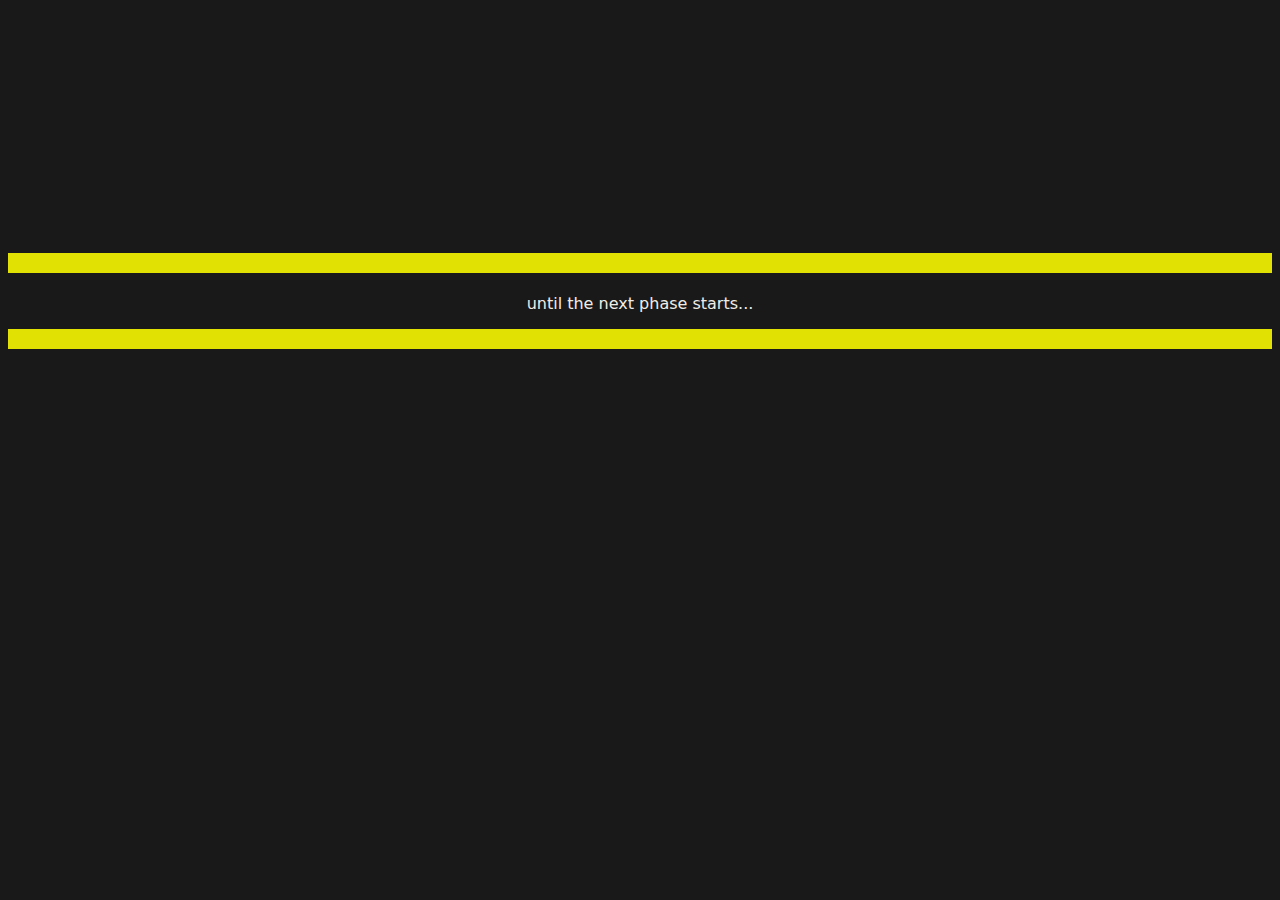
<file: under construction/index.html>
<!DOCTYPE html>
<html>
  <head>
    <meta name="viewport" content="width=device-width, initial-scale=1.0">
    <link rel="stylesheet" href="style.css">
    <script src="script.js"></script>
    <title></title>
  </head>
  <body>
    <div>
      <hr>
      <h1 id="clock"></h1>
      <p>until the next phase starts...</p>
      <hr>
    </div>
  </body>
</html>
</file>
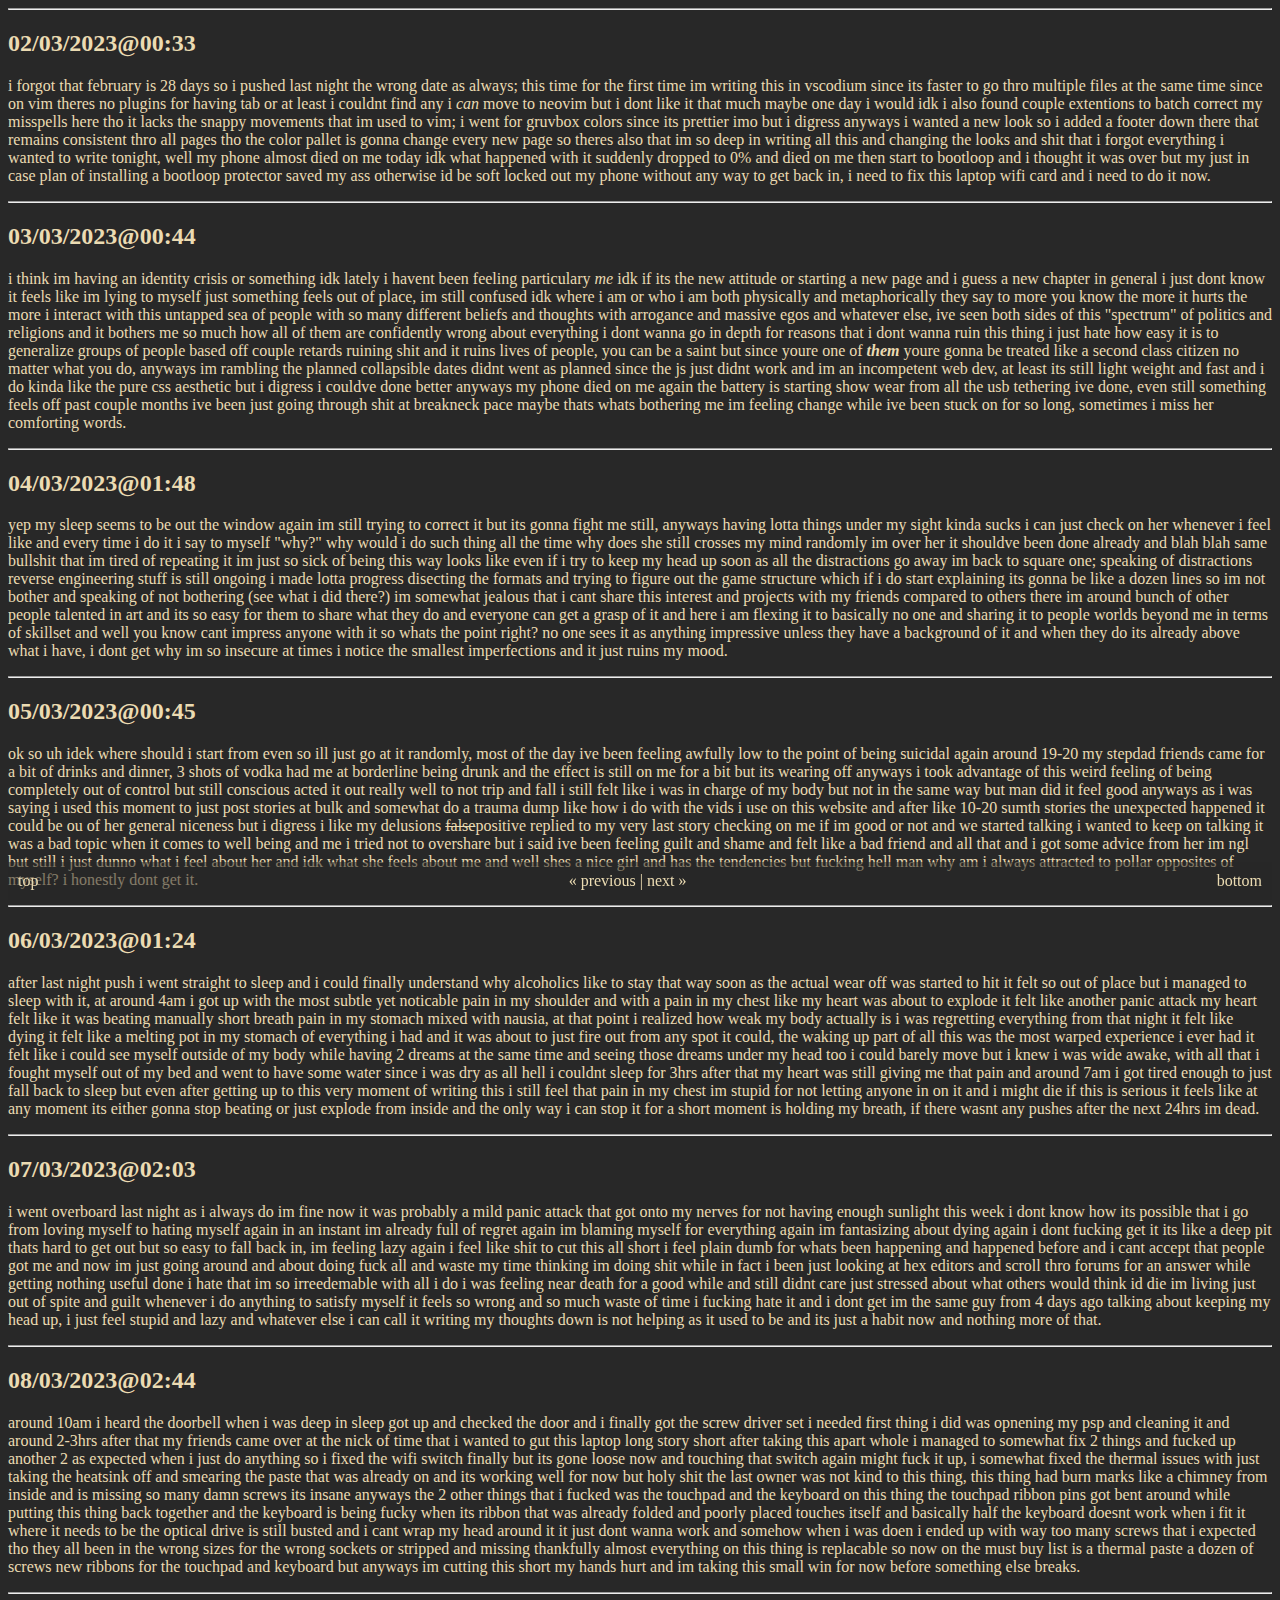
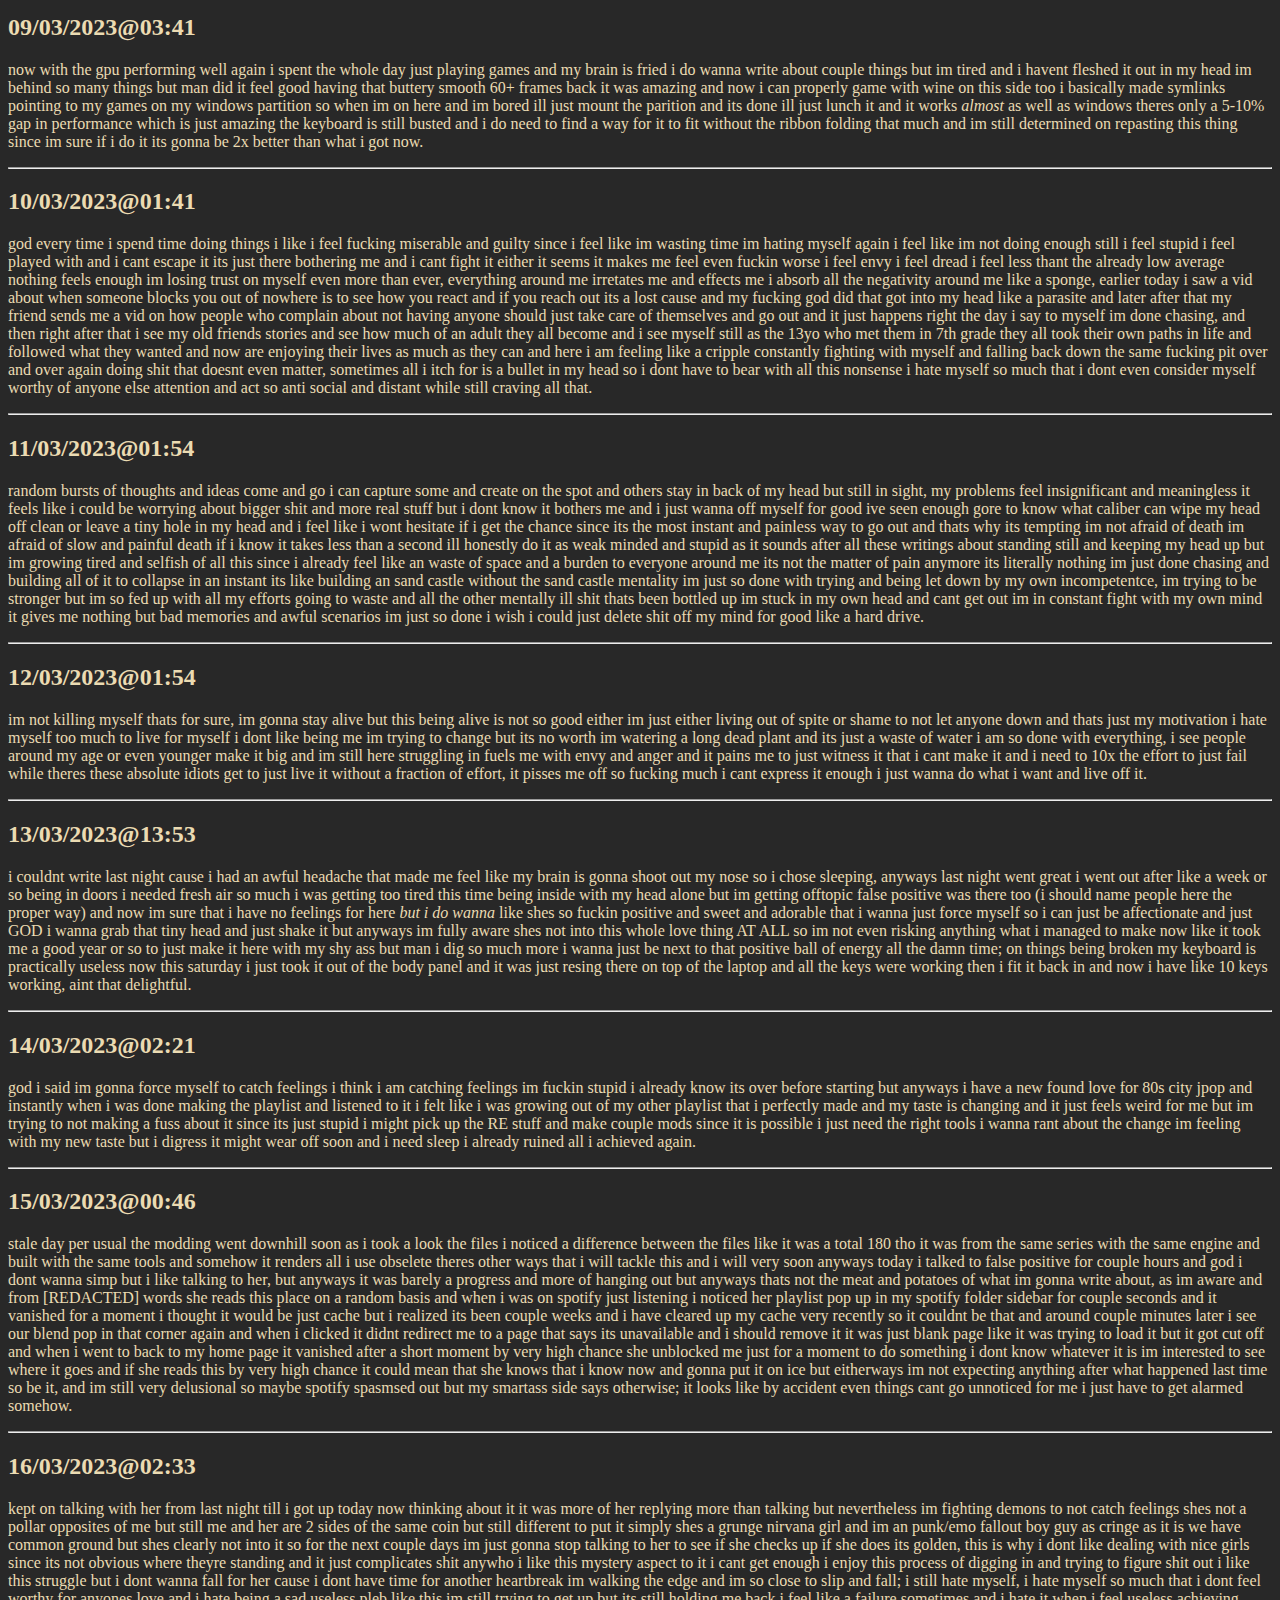
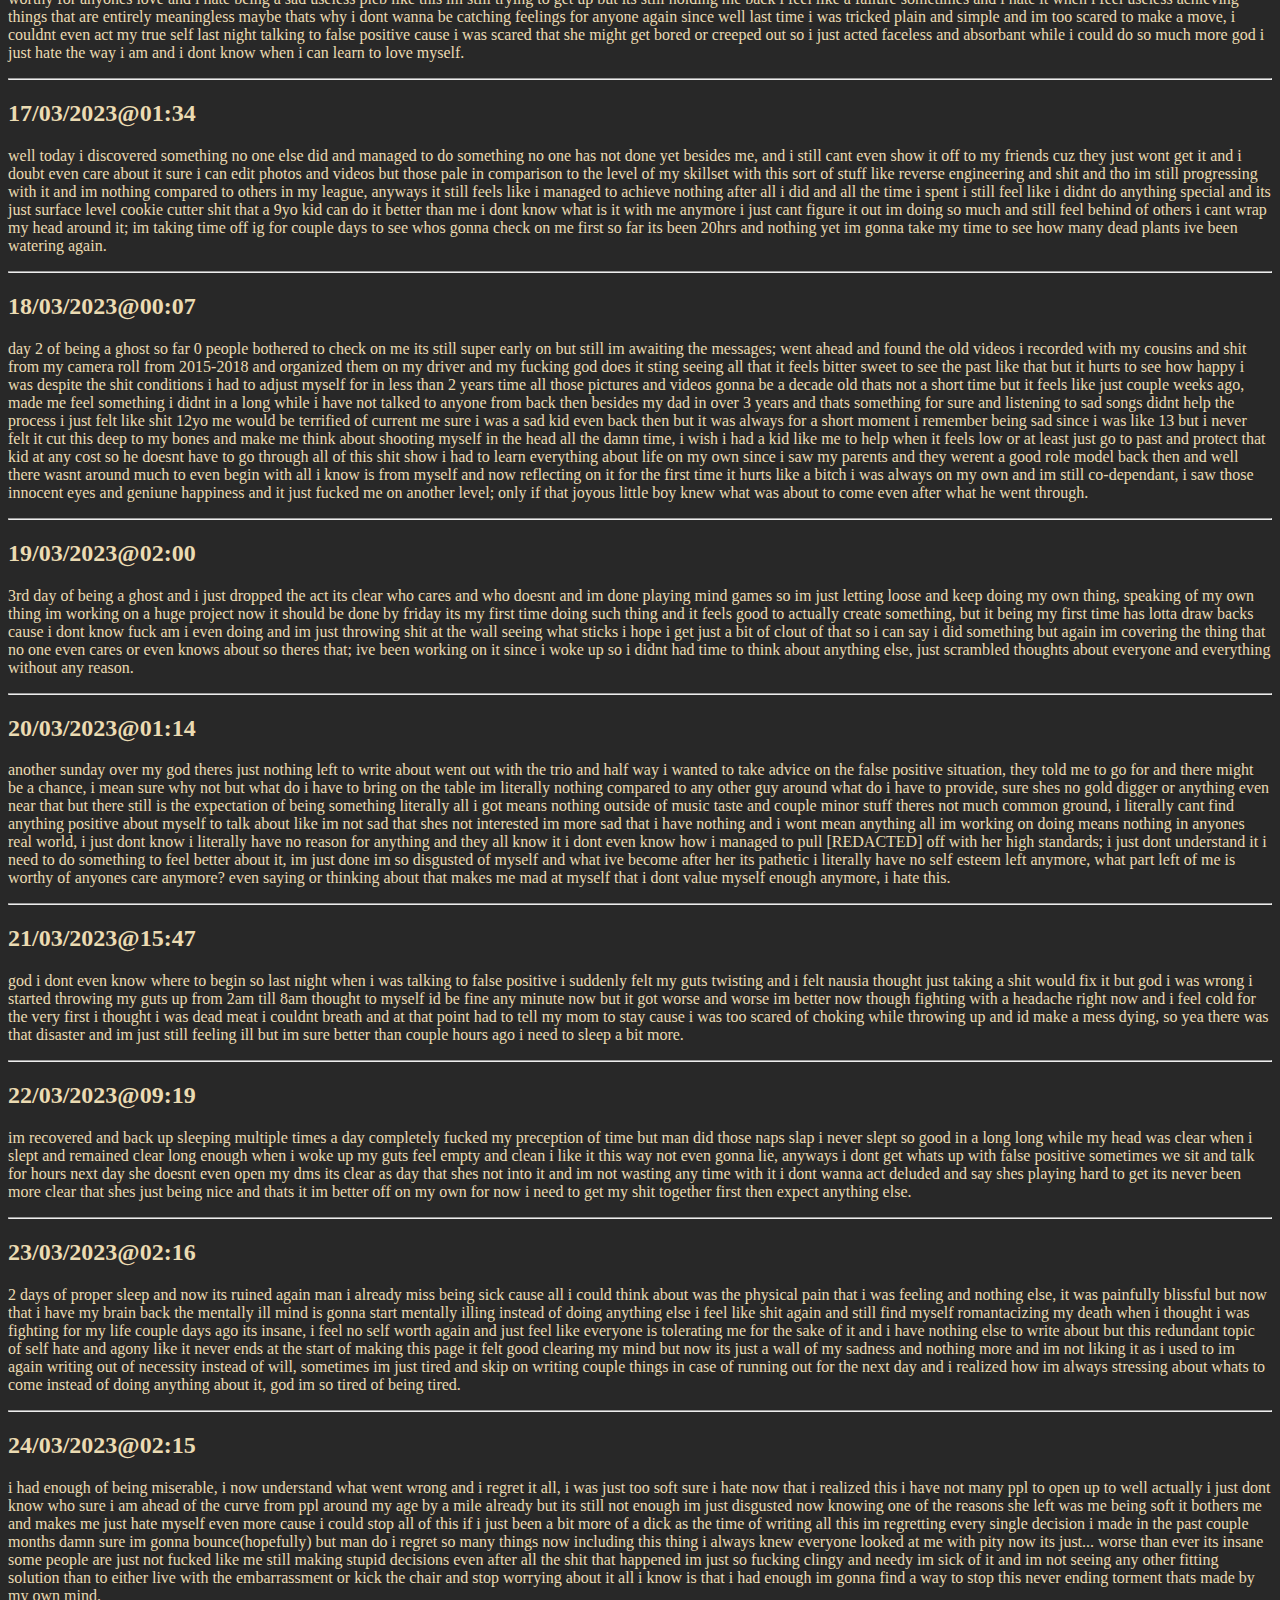
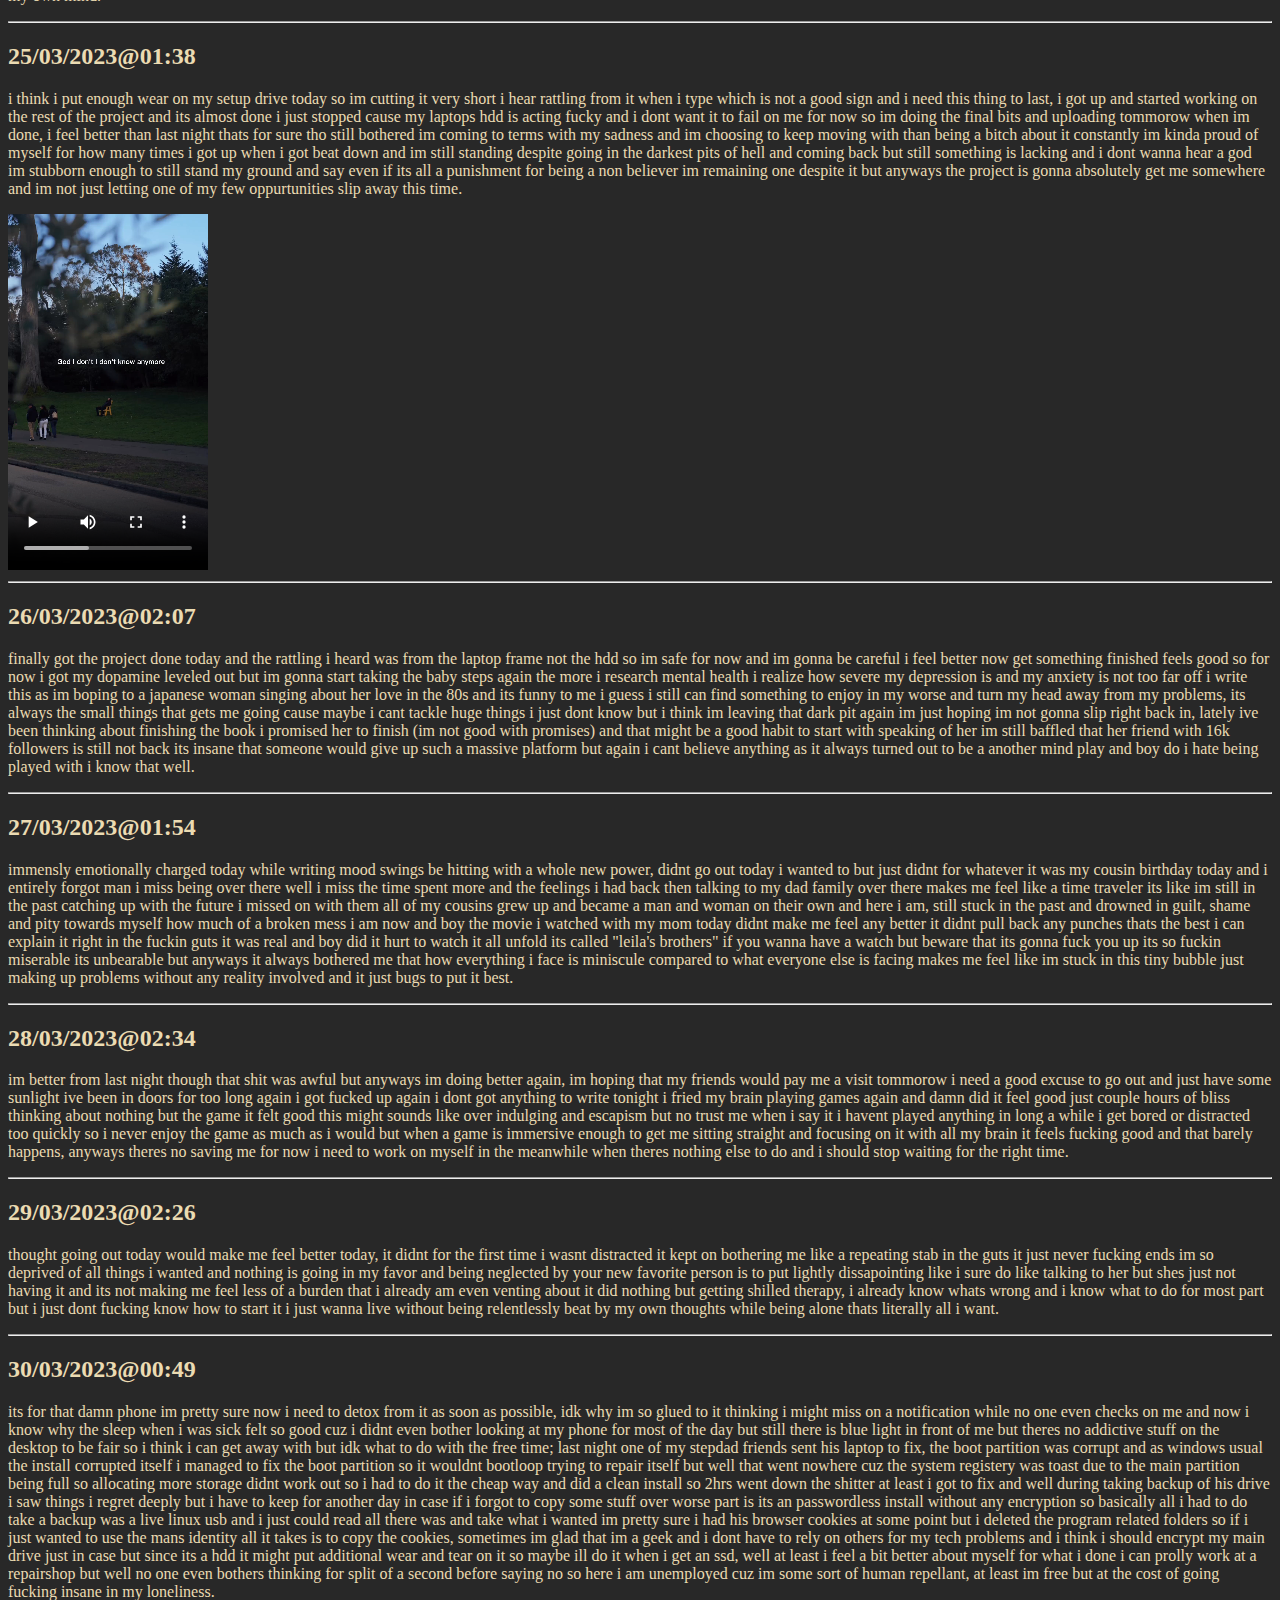
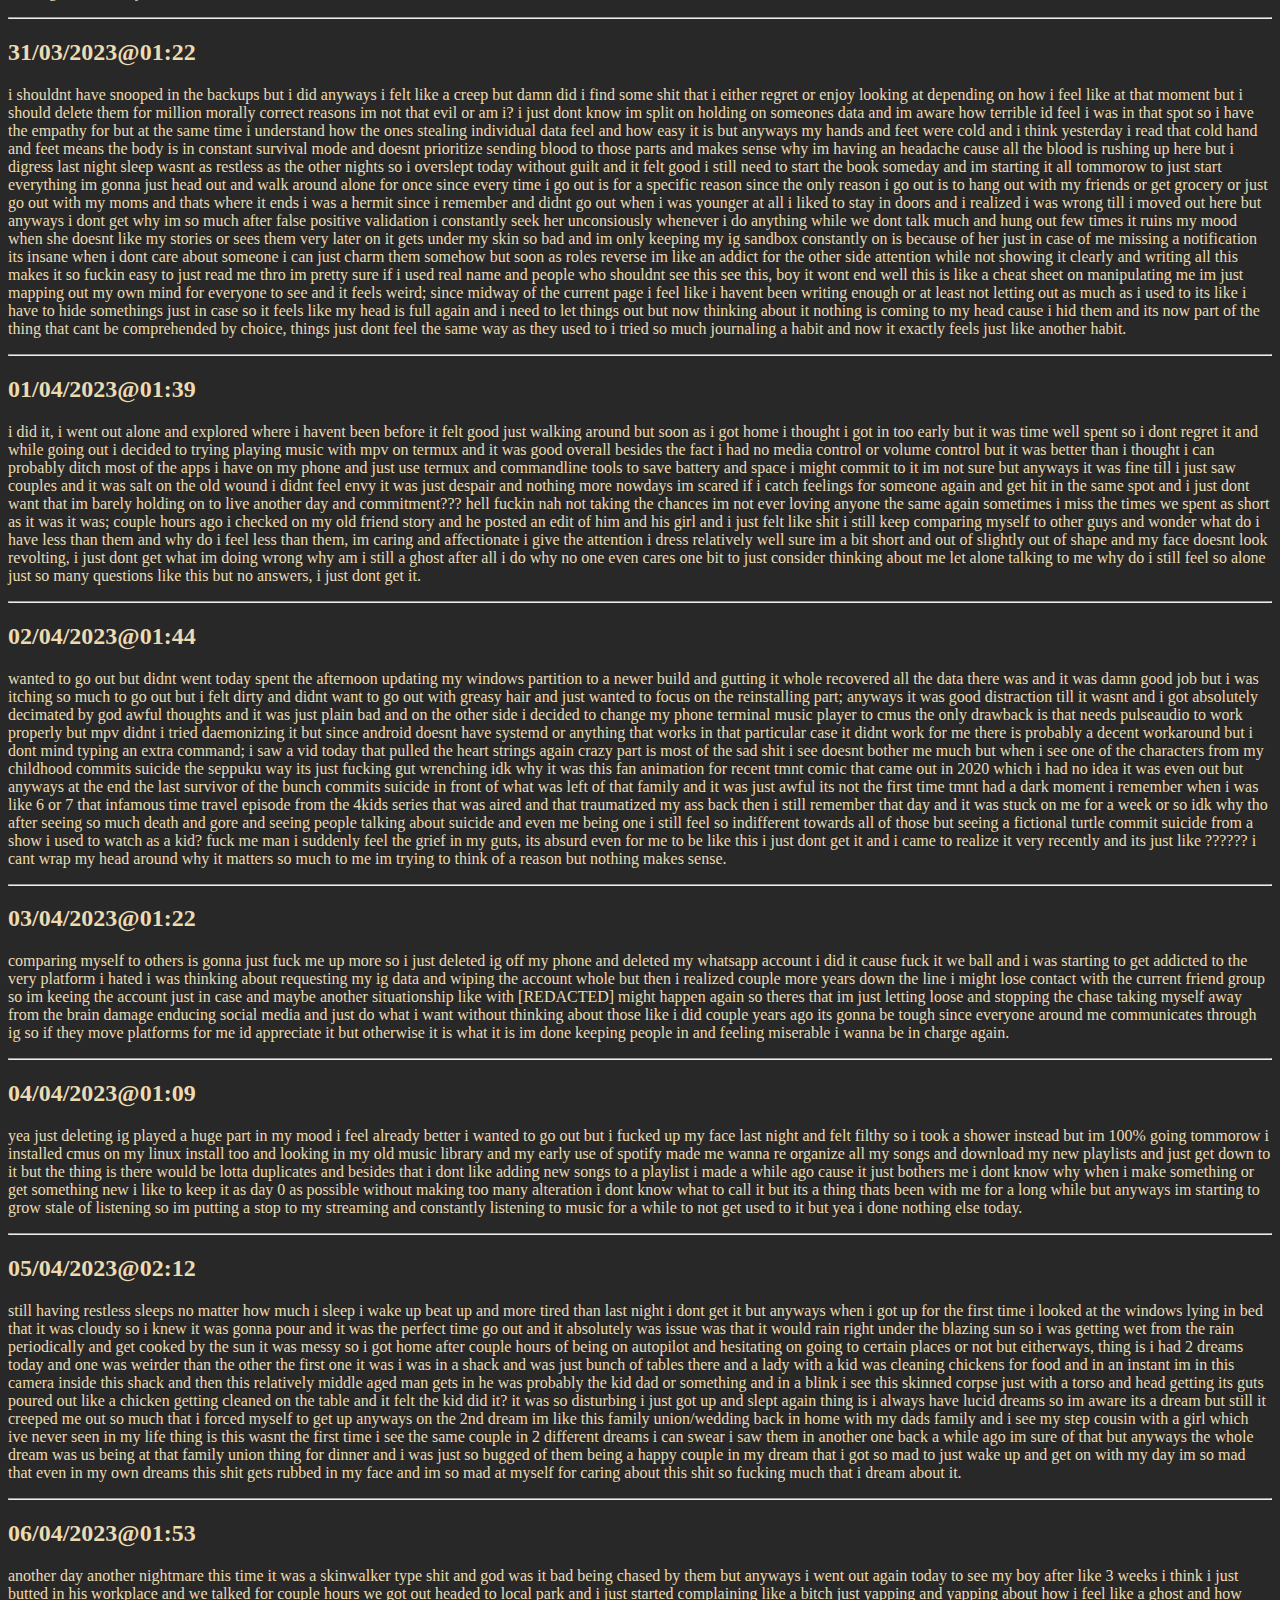
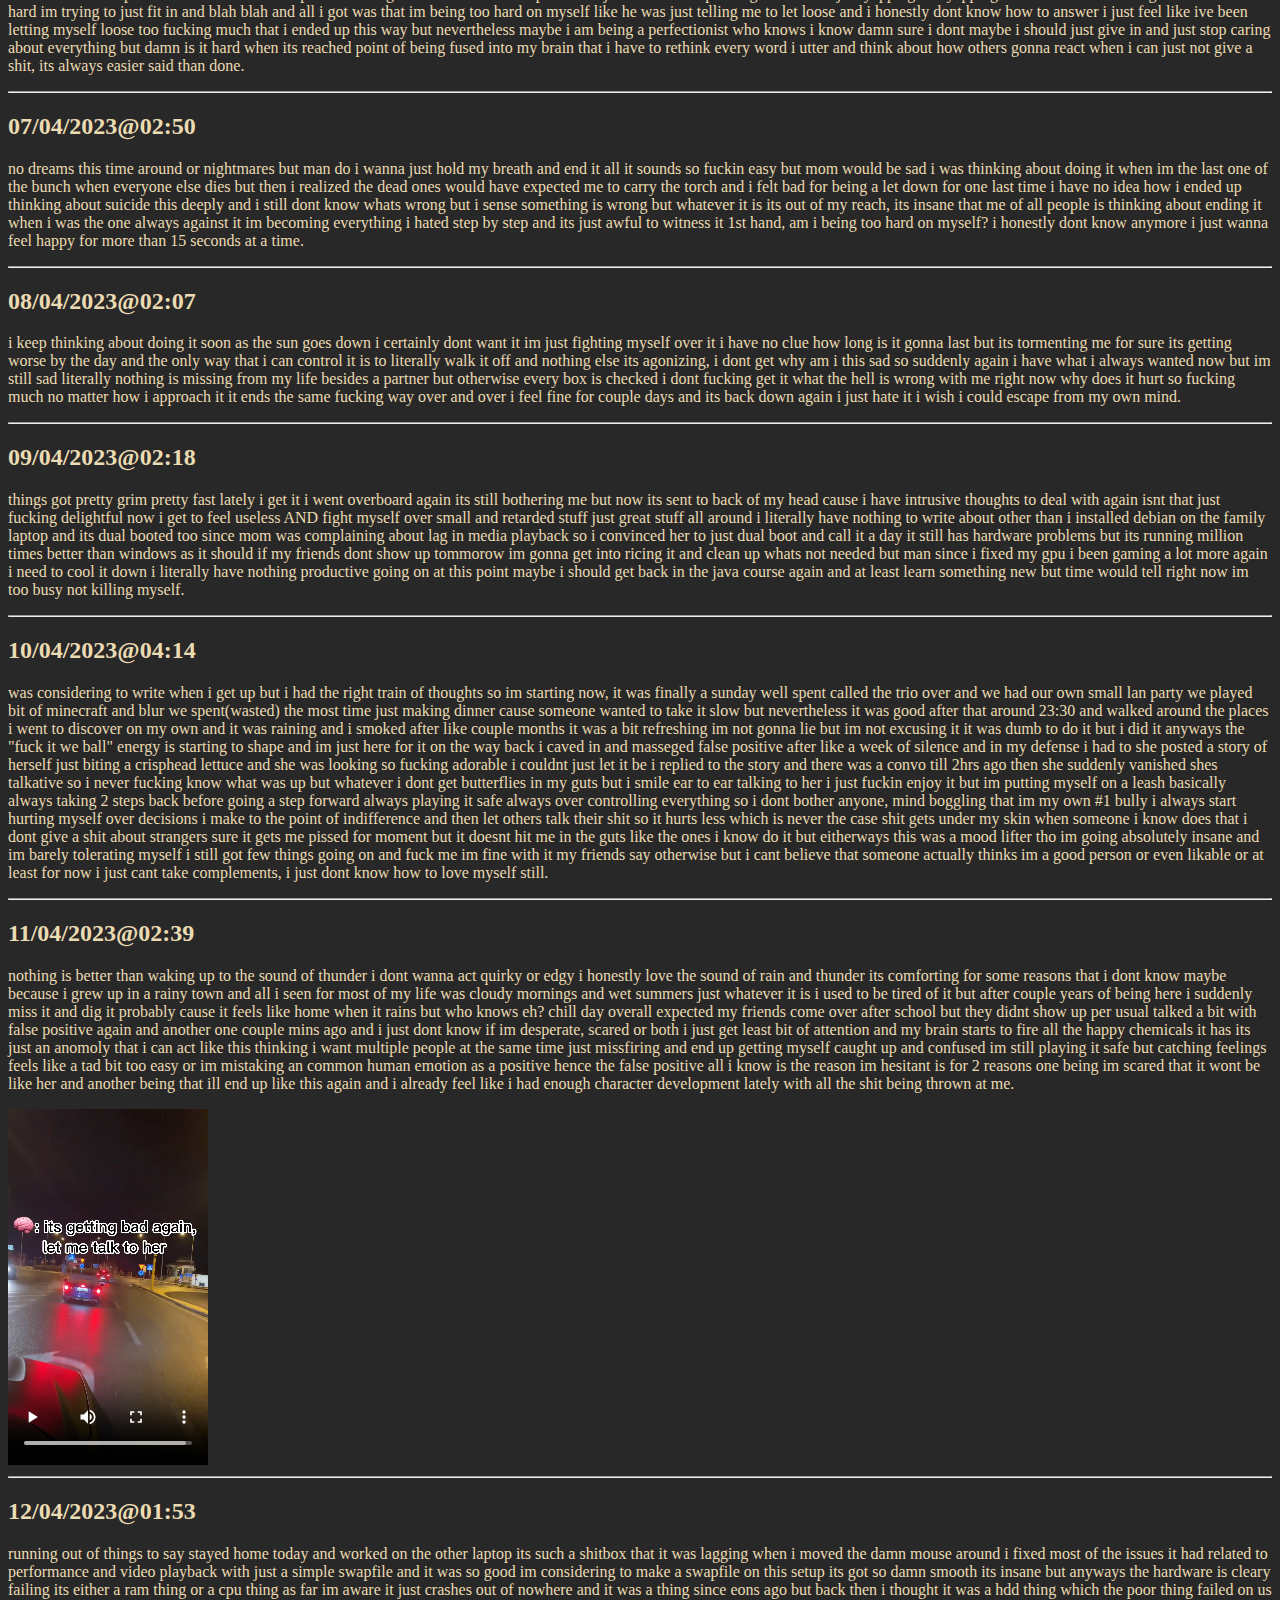
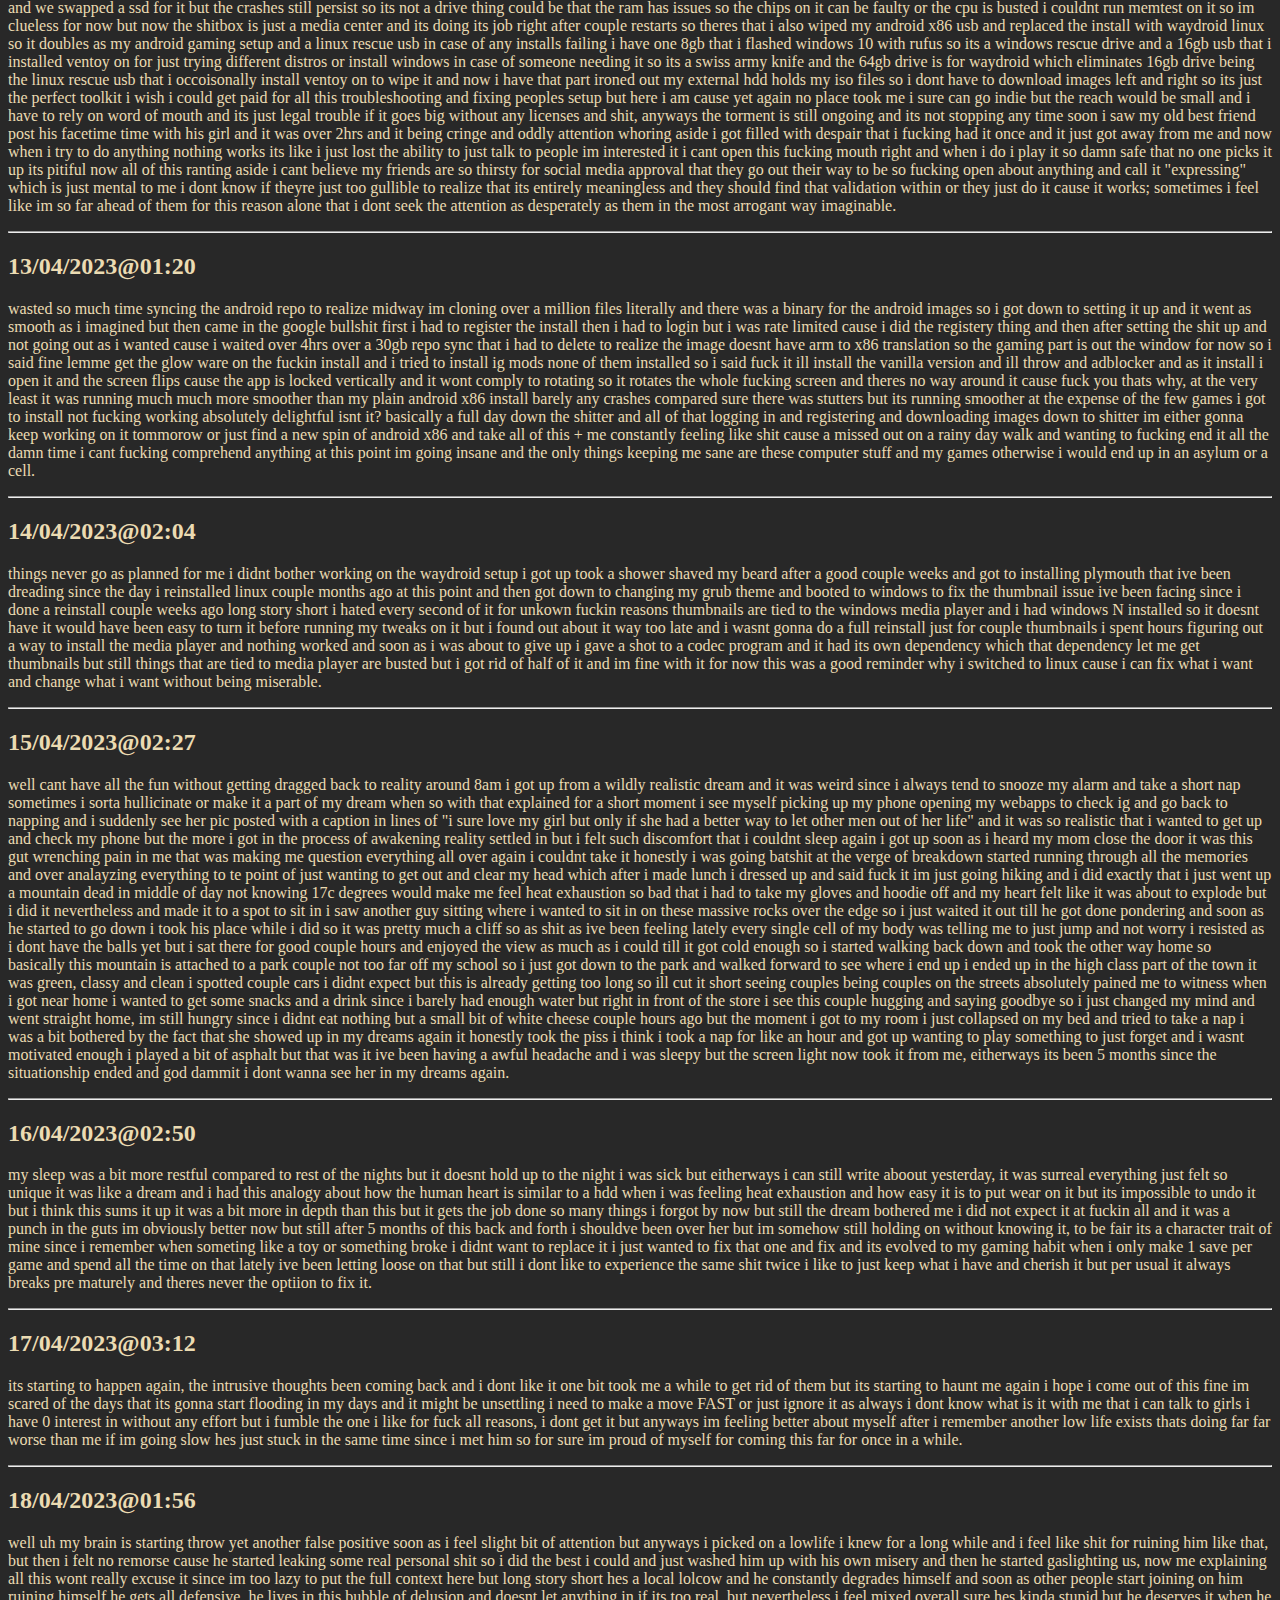
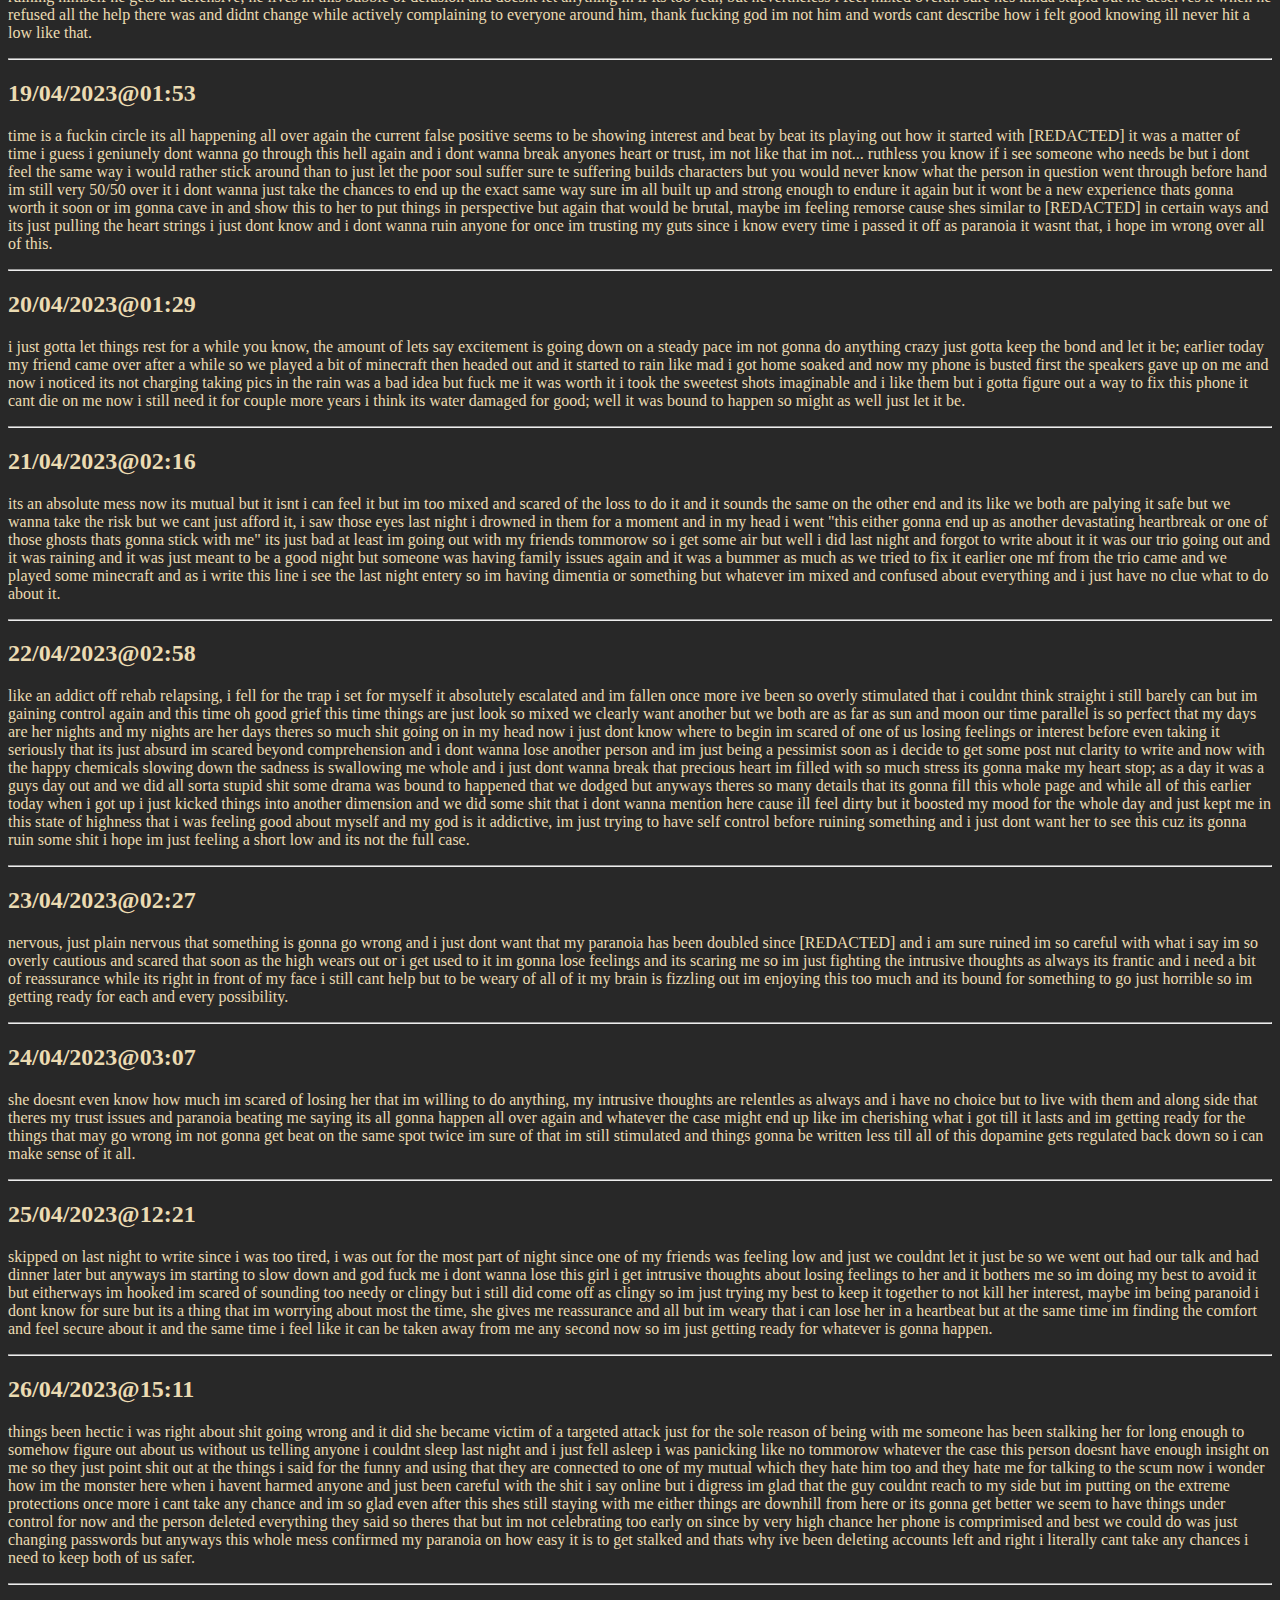
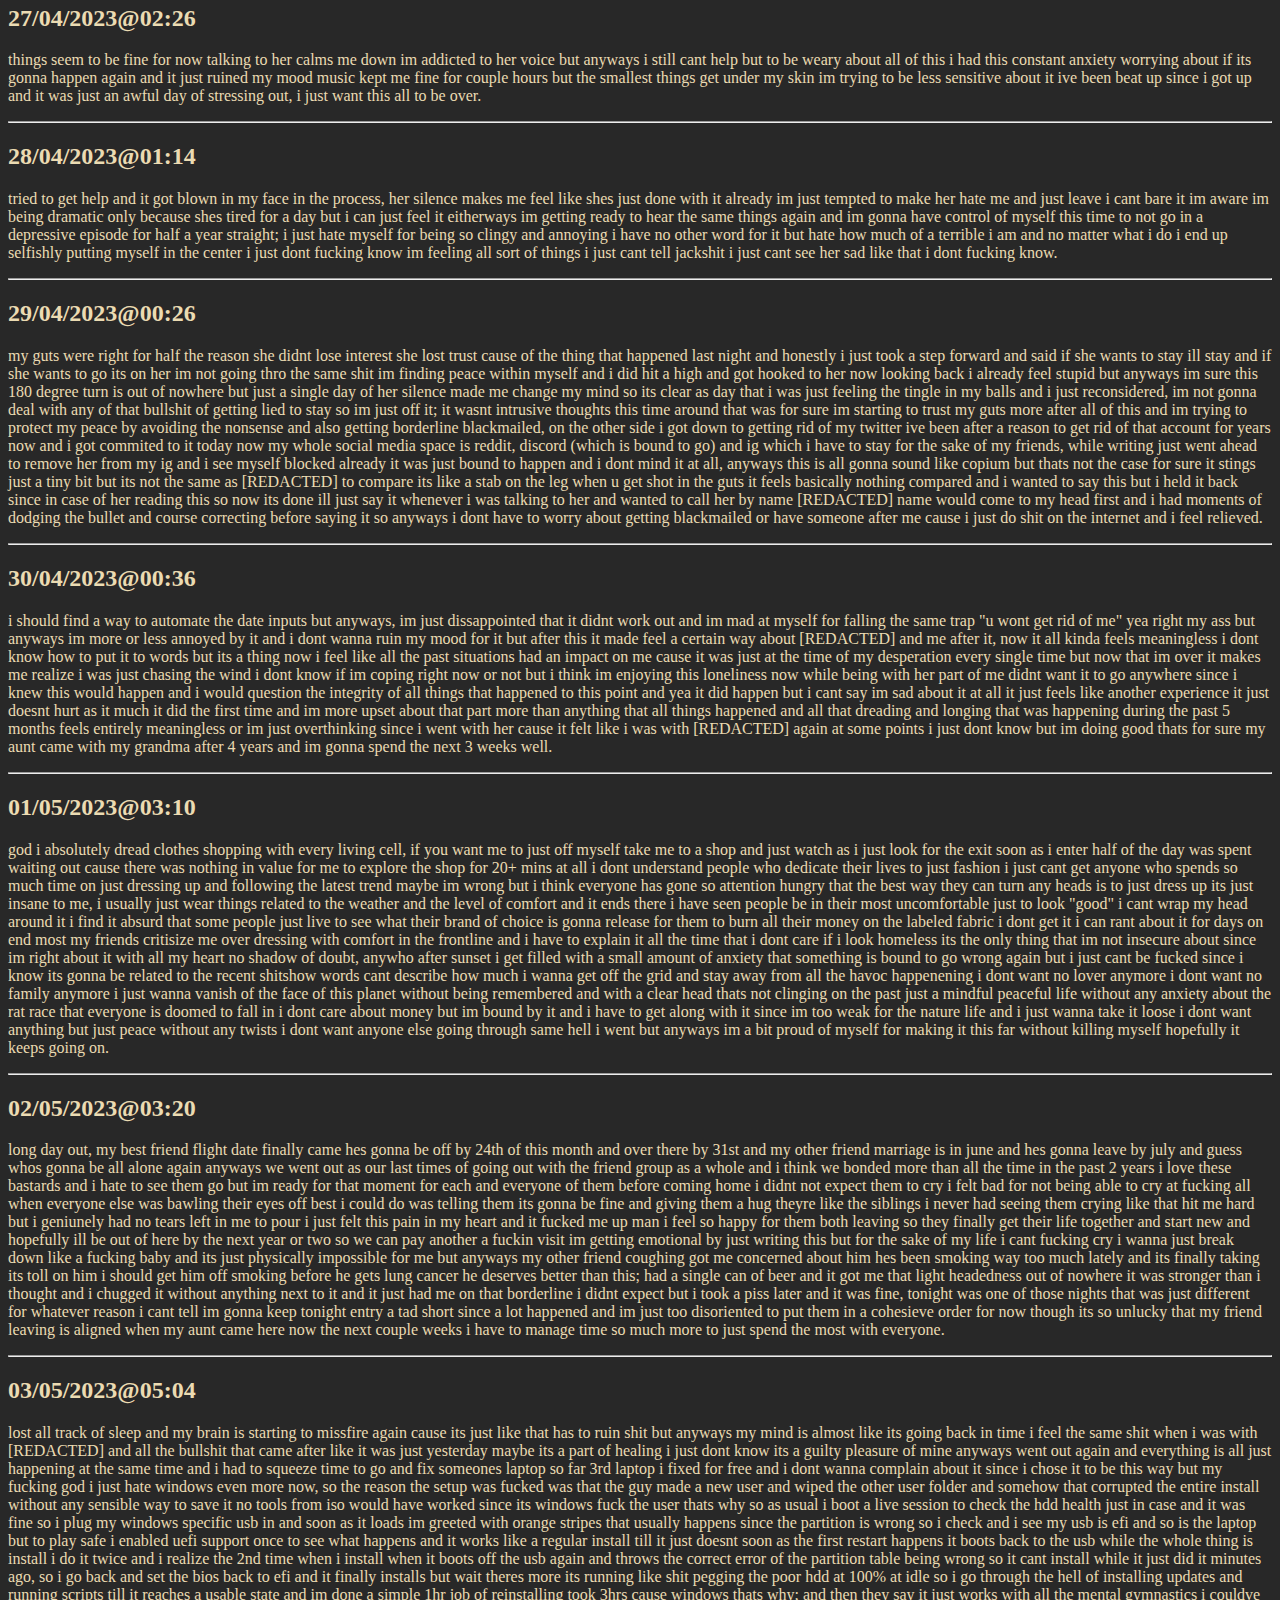
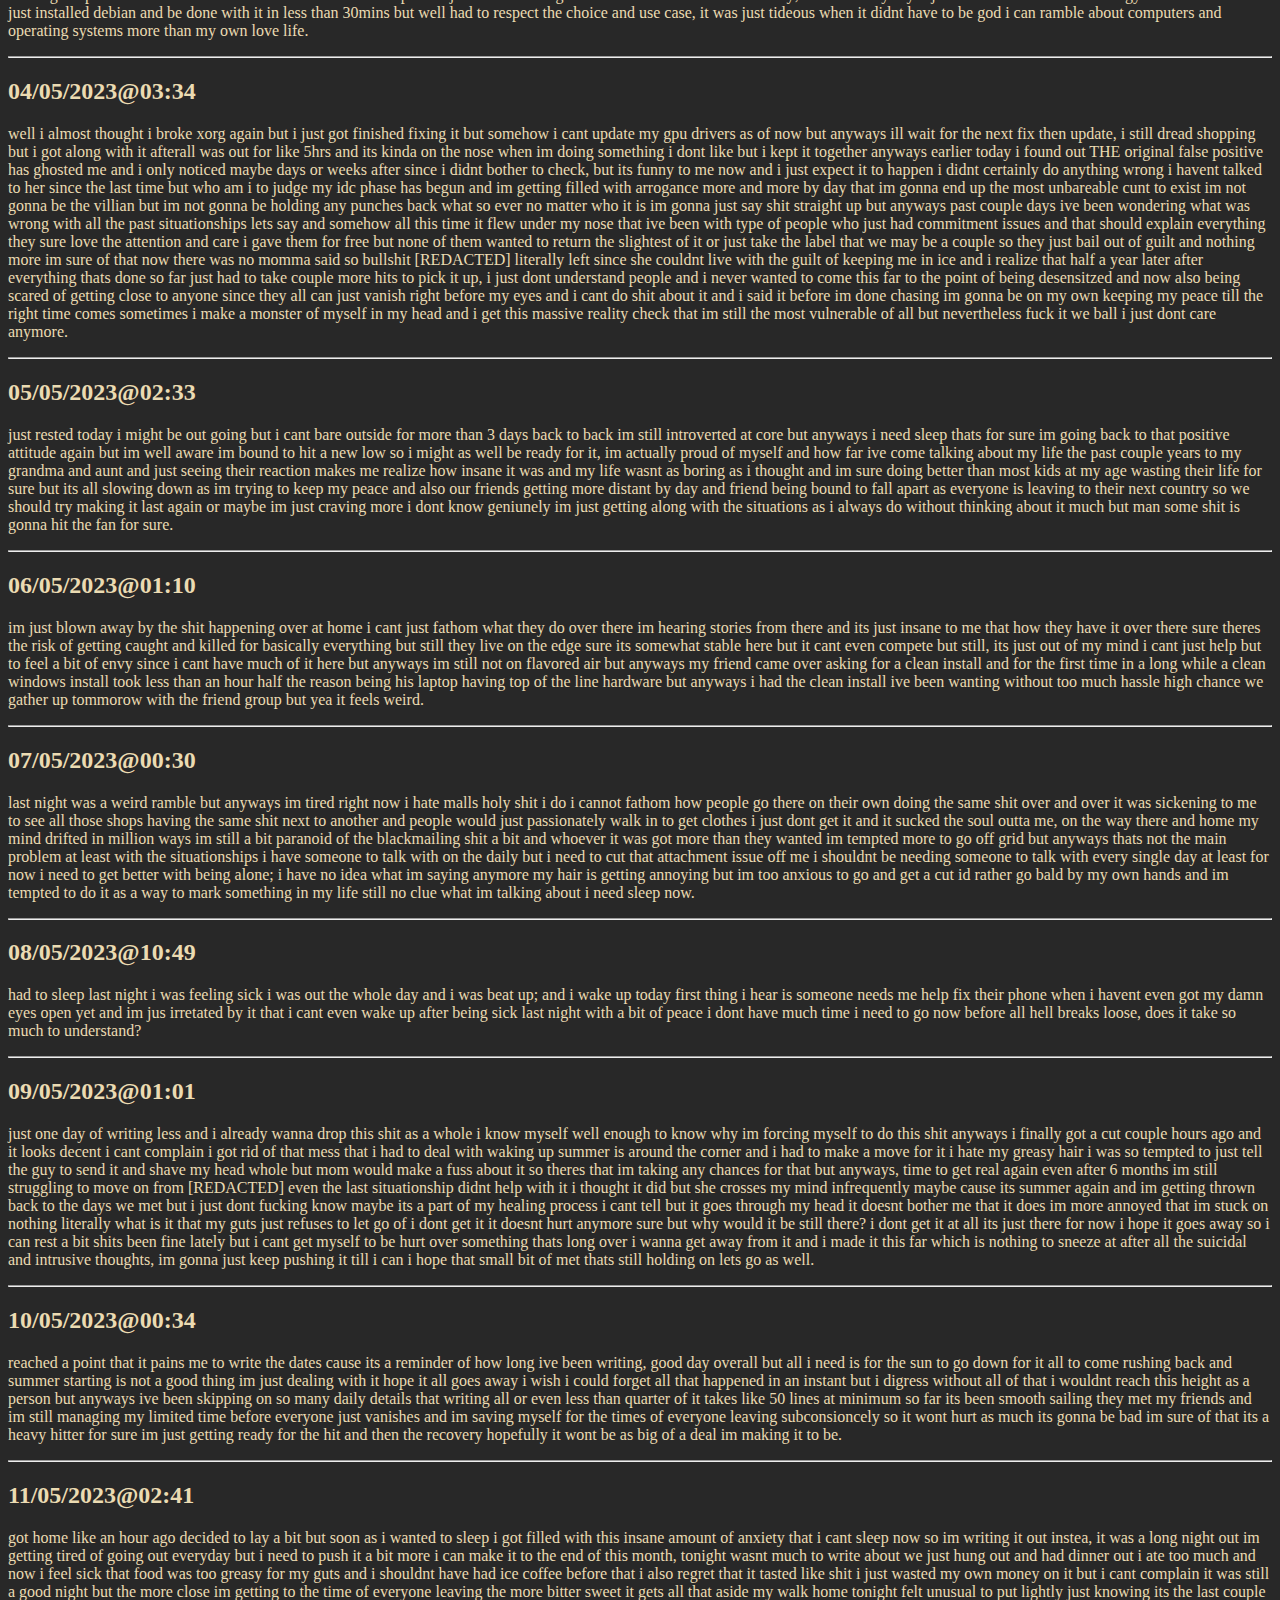
<file: page2.html>
<!DOCTYPE html>
<html>
  <head>
    <meta name="viewport" content="width=device-width, initial-scale=1.0">
    <link rel="stylesheet" href="style2.css">
    <title>open secret</title>
  </head>
  <body>
    <div>
        <hr id="start">
          <h2>02/03/2023@00:33</h2>
          <p>i forgot that february is 28 days so i pushed last night the wrong date as always; this time for the first time im writing this in vscodium 
          since its faster to go thro multiple files at the same time since on vim theres no plugins for having tab or at least i couldnt find any i <i>can</i>
          move to neovim but i dont like it that much maybe one day i would idk i also found couple extentions to batch correct my misspells here tho it lacks 
          the snappy movements that im used to vim; i went for gruvbox colors since its prettier imo but i digress anyways i wanted a new look so i added 
          a footer down there that remains consistent thro all pages tho the color pallet is gonna change every new page so theres also that im so deep in 
          writing all this and changing the looks and shit that i forgot everything i wanted to write tonight, well my phone almost died on me today idk 
          what happened with it suddenly dropped to 0% and died on me then start to bootloop and i thought it was over but my just in case plan of installing 
          a bootloop protector saved my ass otherwise id be soft locked out my phone without any way to get back in, i need to fix this laptop wifi card and i
          need to do it now.</p>
          <hr>
          <h2>03/03/2023@00:44</h2>
          <p>i think im having an identity crisis or something idk lately i havent been feeling particulary <i>me</i> idk if its the new attitude or starting a 
          new page and i guess a new chapter in general i just dont know it feels like im lying to myself just something feels out of place, im still confused 
          idk where i am or who i am both physically and metaphorically they say to more you know the more it hurts the more i interact with this untapped sea of 
          people with so many different beliefs and thoughts with arrogance and massive egos and whatever else, ive seen both sides of this "spectrum" of politics 
          and religions and it bothers me so much how all of them are confidently wrong about everything i dont wanna go in depth for reasons that i dont wanna ruin
          this thing i just hate how easy it is to generalize groups of people based off couple retards ruining shit and it ruins lives of people, you can be a saint 
          but since youre one of <i><b>them</b></i> youre gonna be treated like a second class citizen no matter what you do, anyways im rambling the planned collapsible 
          dates didnt went as planned since the js just didnt work and im an incompetent web dev, at least its still light weight and fast and i do kinda like the pure css 
          aesthetic but i digress i couldve done better anyways my phone died on me again the battery is starting show wear from all the usb tethering ive done, even still 
          something feels off past couple months ive been just going through shit at breakneck pace maybe thats whats bothering me im feeling change while ive been stuck 
          on for so long, sometimes i miss her comforting words.</p>
          <hr>
          <h2>04/03/2023@01:48</h2>
          <p>yep my sleep seems to be out the window again im still trying to correct it but its gonna fight me still, anyways having lotta things under my sight kinda sucks 
          i can just check on her whenever i feel like and every time i do it i say to myself "why?" why would i do such thing all the time why does she still crosses my mind 
          randomly im over her it shouldve been done already and blah blah same bullshit that im tired of repeating it im just so sick of being this way looks like even if 
          i try to keep my head up soon as all the distractions go away im back to square one; speaking of distractions reverse engineering stuff is still ongoing i made 
          lotta progress disecting the formats and trying to figure out the game structure which if i do start explaining its gonna be like a dozen lines so im not bother 
          and speaking of not bothering (see what i did there?) im somewhat jealous that i cant share this interest and projects with my friends compared to others there 
          im around bunch of other people talented in art and its so easy for them to share what they do and everyone can get a grasp of it and here i am flexing it to 
          basically no one and sharing it to people worlds beyond me in terms of skillset and well you know cant impress anyone with it so whats the point right? no 
          one sees it as anything impressive unless they have a background of it and when they do its already above what i have, i dont get why im so insecure at times 
          i notice the smallest imperfections and it just ruins my mood.</p>
          <hr>
          <h2>05/03/2023@00:45</h2>
          <p>ok so uh idek where should i start from even so ill just go at it randomly, most of the day ive been feeling awfully low to the point of being suicidal again 
          around 19-20 my stepdad friends came for a bit of drinks and dinner, 3 shots of vodka had me at borderline being drunk and the effect is still on me for a bit 
          but its wearing off anyways i took advantage of this weird feeling of being completely out of control but still conscious acted it out really well to not trip 
          and fall i still felt like i was in charge of my body but not in the same way but man did it feel good anyways as i was saying i used this moment to just post 
          stories at bulk and somewhat do a trauma dump like how i do with the vids i use on this website and after like 10-20 sumth stories the unexpected happened it 
          could be ou of her general niceness but i digress i like my delusions <s>false</s>positive replied to my very last story checking on me if im good or not and 
          we started talking i wanted to keep on talking it was a bad topic when it comes to well being and me i tried not to overshare but i said ive been feeling guilt
          and shame and felt like a bad friend and all that and i got some advice from her im ngl but still i just dunno what i feel about her and idk what she feels about 
          me and well shes a nice girl and has the tendencies but fucking hell man why am i always attracted to pollar opposites of myself? i honestly dont get it.</p>
          <hr>
          <h2>06/03/2023@01:24</h2>
          <p>after last night push i went straight to sleep and i could finally understand why alcoholics like to stay that way soon as the actual wear off was started to 
          hit it felt so out of place but i managed to sleep with it, at around 4am i got up with the most subtle yet noticable pain in my shoulder and with a pain in my 
          chest like my heart was about to explode it felt like another panic attack my heart felt like it was beating manually short breath pain in my stomach mixed with 
          nausia, at that point i realized how weak my body actually is i was regretting everything from that night it felt like dying it felt like a melting pot in my stomach
          of everything i had and it was about to just fire out from any spot it could, the waking up part of all this was the most warped experience i ever had it felt like 
          i could see myself outside of my body while having 2 dreams at the same time and seeing those dreams under my head too i could barely move but i knew i was wide 
          awake, with all that i fought myself out of my bed and went to have some water since i was dry as all hell i couldnt sleep for 3hrs after that my heart was still 
          giving me that pain and around 7am i got tired enough to just fall back to sleep but even after getting up to this very moment of writing this i still feel that 
          pain in my chest im stupid for not letting anyone in on it and i might die if this is serious it feels like at any moment its either gonna stop beating or just 
          explode from inside and the only way i can stop it for a short moment is holding my breath, if there wasnt any pushes after the next 24hrs im dead.</p>
          <hr>
          <h2>07/03/2023@02:03</h2>
          <p>i went overboard last night as i always do im fine now it was probably a mild panic attack that got onto my nerves for not having enough sunlight this week 
          i dont know how its possible that i go from loving myself to hating myself again in an instant im already full of regret again im blaming myself for everything 
          again im fantasizing about dying again i dont fucking get it its like a deep pit thats hard to get out but so easy to fall back in, im feeling lazy again i feel 
          like shit to cut this all short i feel plain dumb for whats been happening and happened before and i cant accept that people got me and now im just going around 
          and about doing fuck all and waste my time thinking im doing shit while in fact i been just looking at hex editors and scroll thro forums for an answer while 
          getting nothing useful done i hate that im so irreedemable with all i do i was feeling near death for a good while and still didnt care just stressed about what 
          others would think id die im living just out of spite and guilt whenever i do anything to satisfy myself it feels so wrong and so much waste of time i fucking 
          hate it and i dont get im the same guy from 4 days ago talking about keeping my head up, i just feel stupid and lazy and whatever else i can call it writing 
          my thoughts down is not helping as it used to be and its just a habit now and nothing more of that.</p>
          <hr>
          <h2>08/03/2023@02:44</h2>
          <p>around 10am i heard the doorbell when i was deep in sleep got up and checked the door and i finally got the screw driver set i needed first thing i did 
          was opnening my psp and cleaning it and around 2-3hrs after that my friends came over at the nick of time that i wanted to gut this laptop long story short 
          after taking this apart whole i managed to somewhat fix 2 things and fucked up another 2 as expected when i just do anything so i fixed the wifi switch finally 
          but its gone loose now and touching that switch again might fuck it up, i somewhat fixed the thermal issues with just taking the heatsink off and smearing the 
          paste that was already on and its working well for now but holy shit the last owner was not kind to this thing, this thing had burn marks like a chimney from 
          inside and is missing so many damn screws its insane anyways the 2 other things that i fucked was the touchpad and the keyboard on this thing the touchpad 
          ribbon pins got bent around while putting this thing back together and the keyboard is being fucky when its ribbon that was already folded and poorly placed 
          touches itself and basically half the keyboard doesnt work when i fit it where it needs to be the optical drive is still busted and i cant wrap my head around 
          it it just dont wanna work and somehow when i was doen i ended up with way too many screws that i expected tho they all been in the wrong sizes for the wrong 
          sockets or stripped and missing thankfully almost everything on this thing is replacable so now on the must buy list is a thermal paste a dozen of screws new 
          ribbons for the touchpad and keyboard but anyways im cutting this short my hands hurt and im taking this small win for now before something else breaks.</p>
          <hr>
          <h2>09/03/2023@03:41</h2>
          <p>now with the gpu performing well again i spent the whole day just playing games and my brain is fried i do wanna write about couple things but im tired 
          and i havent fleshed it out in my head im behind so many things but man did it feel good having that buttery smooth 60+ frames back it was amazing and now i can 
          properly game with wine on this side too i basically made symlinks pointing to my games on my windows partition so when im on here and im bored ill just mount the 
          parition and its done ill just lunch it and it works <i>almost</i> as well as windows theres only a 5-10% gap in performance which is just amazing the keyboard 
          is still busted and i do need to find a way for it to fit without the ribbon folding that much and im still determined on repasting this thing since im sure 
          if i do it its gonna be 2x better than what i got now.</p>
          <hr>
          <h2>10/03/2023@01:41</h2>
          <p>god every time i spend time doing things i like i feel fucking miserable and guilty since i feel like im wasting time im hating myself again i feel like 
          im not doing enough still i feel stupid i feel played with and i cant escape it its just there bothering me and i cant fight it either it seems it makes me 
          feel even fuckin worse i feel envy i feel dread i feel less thant the already low average nothing feels enough im losing trust on myself even more than ever,
          everything around me irretates me and effects me i absorb all the negativity around me like a sponge, earlier today i saw a vid about when someone blocks you 
          out of nowhere is to see how you react and if you reach out its a lost cause and my fucking god did that got into my head like a parasite and later after that 
          my friend sends me a vid on how people who complain about not having anyone should just take care of themselves and go out and it just happens right the day 
          i say to myself im done chasing, and then right after that i see my old friends stories and see how much of an adult they all become and i see myself still as 
          the 13yo who met them in 7th grade they all took their own paths in life and followed what they wanted and now are enjoying their lives as much as they can 
          and here i am feeling like a cripple constantly fighting with myself and falling back down the same fucking pit over and over again doing shit that doesnt even 
          matter, sometimes all i itch for is a bullet in my head so i dont have to bear with all this nonsense i hate myself so much that i dont even consider myself 
          worthy of anyone else attention and act so anti social and distant while still craving all that.</p>
          <hr>
          <h2>11/03/2023@01:54</h2>
          <p>random bursts of thoughts and ideas come and go i can capture some and create on the spot and others stay in back of my head but still in sight, my problems 
          feel insignificant and meaningless it feels like i could be worrying about bigger shit and more real stuff but i dont know it bothers me and i just wanna off 
          myself for good ive seen enough gore to know what caliber can wipe my head off clean or leave a tiny hole in my head and i feel like i wont hesitate if i get 
          the chance since its the most instant and painless way to go out and thats why its tempting im not afraid of death im afraid of slow and painful death if 
          i know it takes less than a second ill honestly do it as weak minded and stupid as it sounds after all these writings about standing still and keeping my head 
          up but im growing tired and selfish of all this since i already feel like an waste of space and a burden to everyone around me its not the matter of pain anymore
          its literally nothing im just done chasing and building all of it to collapse in an instant its like building an sand castle without the sand castle mentality 
          im just so done with trying and being let down by my own incompetentce, im trying to be stronger but im so fed up with all my efforts going to waste and all 
          the other mentally ill shit thats been bottled up im stuck in my own head and cant get out im in constant fight with my own mind it gives me nothing but bad 
          memories and awful scenarios im just so done i wish i could just delete shit off my mind for good like a hard drive.</p>
          <hr>
          <h2>12/03/2023@01:54</h2>
          <p>im not killing myself thats for sure, im gonna stay alive but this being alive is not so good either im just either living out of spite or shame to not let 
          anyone down and thats just my motivation i hate myself too much to live for myself i dont like being me im trying to change but its no worth im watering a long
          dead plant and its just a waste of water i am so done with everything, i see people around my age or even younger make it big and im still here struggling in 
          fuels me with envy and anger and it pains me to just witness it that i cant make it and i need to 10x the effort to just fail while theres these absolute idiots 
          get to just live it without a fraction of effort, it pisses me off so fucking much i cant express it enough i just wanna do what i want and live off it.</p>
          <hr>
          <h2>13/03/2023@13:53</h2>
          <p>i couldnt write last night cause i had an awful headache that made me feel like my brain is gonna shoot out my nose so i chose sleeping, anyways last night 
          went great i went out after like a week or so being in doors i needed fresh air so much i was getting too tired this time being inside with my head alone but
          im getting offtopic false positive was there too (i should name people here the proper way) and now im sure that i have no feelings for here <i>but i do wanna</i> 
          like shes so fuckin positive and sweet and adorable that i wanna just force myself so i can just be affectionate and just GOD i wanna grab that tiny head and 
          just shake it but anyways im fully aware shes not into this whole love thing AT ALL so im not even risking anything what i managed to make now like it took me a
          good year or so to just make it here with my shy ass but man i dig so much more i wanna just be next to that positive ball of energy all the damn time; on things
          being broken my keyboard is practically useless now this saturday i just took it out of the body panel and it was just resing there on top of the laptop and 
          all the keys were working then i fit it back in and now i have like 10 keys working, aint that delightful.</p>
          <hr>
          <h2>14/03/2023@02:21</h2>
          <p>god i said im gonna force myself to catch feelings i think i am catching feelings im fuckin stupid i already know its over before starting but anyways
          i have a new found love for 80s city jpop and instantly when i was done making the playlist and listened to it i felt like i was growing out of my other 
          playlist that i perfectly made and my taste is changing and it just feels weird for me but im trying to not making a fuss about it since its just stupid 
          i might pick up the RE stuff and make couple mods since it is possible i just need the right tools i wanna rant about the change im feeling with my new 
          taste but i digress it might wear off soon and i need sleep i already ruined all i achieved again.</p>
          <hr>
          <h2>15/03/2023@00:46</h2>
          <p>stale day per usual the modding went downhill soon as i took a look the files i noticed a difference between the files like it was a total 180 tho it was 
          from the same series with the same engine and built with the same tools and somehow it renders all i use obselete theres other ways that i will tackle this 
          and i will very soon anyways today i talked to false positive for couple hours and god i dont wanna simp but i like talking to her, but anyways it was barely 
          a progress and more of hanging out but anyways thats not the meat and potatoes of what im gonna write about, as im aware and from [REDACTED] words she 
          reads this place on a random basis and when i was on spotify just listening i noticed her playlist pop up in my spotify folder sidebar for couple seconds 
          and it vanished for a moment i thought it would be just cache but i realized its been couple weeks and i have cleared up my cache very recently so it couldnt
          be that and around couple minutes later i see our blend pop in that corner again and when i clicked it didnt redirect me to a page that says its unavailable 
          and i should remove it it was just blank page like it was trying to load it but it got cut off and when i went to back to my home page it vanished after a 
          short moment by very high chance she unblocked me just for a moment to do something i dont know whatever it is im interested to see where it goes and if 
          she reads this by very high chance it could mean that she knows that i know now and gonna put it on ice but eitherways im not expecting anything after what 
          happened last time so be it, and im still very delusional so maybe spotify spasmsed out but my smartass side says otherwise; it looks like by accident even 
          things cant go unnoticed for me i just have to get alarmed somehow.</p>
          <hr>
          <h2>16/03/2023@02:33</h2>
          <p>kept on talking with her from last night till i got up today now thinking about it it was more of her replying more than talking but nevertheless im fighting
          demons to not catch feelings shes not a pollar opposites of me but still me and her are 2 sides of the same coin but still different to put it simply shes a 
          grunge nirvana girl and im an punk/emo fallout boy guy as cringe as it is we have common ground but shes clearly not into it so for the next couple days im just 
          gonna stop talking to her to see if she checks up if she does its golden, this is why i dont like dealing with nice girls since its not obvious where theyre standing 
          and it just complicates shit anywho i like this mystery aspect to it i cant get enough i enjoy this process of digging in and trying to figure shit out i like 
          this struggle but i dont wanna fall for her cause i dont have time for another heartbreak im walking the edge and im so close to slip and fall; i still hate myself,
          i hate myself so much that i dont feel worthy for anyones love and i hate being a sad useless pleb like this im still trying to get up but its still holding me back
          i feel like a failure sometimes and i hate it when i feel useless achieving things that are entirely meaningless maybe thats why i dont wanna be catching feelings
          for anyone again since well last time i was tricked plain and simple and im too scared to make a move, i couldnt even act my true self last night talking to 
          false positive cause i was scared that she might get bored or creeped out so i just acted faceless and absorbant while i could do so much more god i just hate the 
          way i am and i dont know when i can learn to love myself.</p>
          <hr>
          <h2>17/03/2023@01:34</h2>
          <p>well today i discovered something no one else did and managed to do something no one has not done yet besides me, and i still cant even show it off to my friends
          cuz they just wont get it and i doubt even care about it sure i can edit photos and videos but those pale in comparison to the level of my skillset with this sort 
          of stuff like reverse engineering and shit and tho im still progressing with it and im nothing compared to others in my league, anyways it still feels like i  
          managed to achieve nothing after all i did and all the time i spent i still feel like i didnt do anything special and its just surface level cookie cutter shit 
          that a 9yo kid can do it better than me i dont know what is it with me anymore i just cant figure it out im doing so much and still feel behind of others i cant 
          wrap my head around it; im taking time off ig for couple days to see whos gonna check on me first so far its been 20hrs and nothing yet im gonna take my time to 
          see how many dead plants ive been watering again.</p>
          <hr>
          <h2>18/03/2023@00:07</h2>
          <p>day 2 of being a ghost so far 0 people bothered to check on me its still super early on but still im awaiting the messages; went ahead and found the old videos
          i recorded with my cousins and shit from my camera roll from 2015-2018 and organized them on my driver and my fucking god does it sting seeing all that it feels 
          bitter sweet to see the past like that but it hurts to see how happy i was despite the shit conditions i had to adjust myself for in less than 2 years time all 
          those pictures and videos gonna be a decade old thats not a short time but it feels like just couple weeks ago, made me feel something i didnt in a long while 
          i have not talked to anyone from back then besides my dad in over 3 years and thats something for sure and listening to sad songs didnt help the process i just 
          felt like shit 12yo me would be terrified of current me sure i was a sad kid even back then but it was always for a short moment i remember being sad since i was
          like 13 but i never felt it cut this deep to my bones and make me think about shooting myself in the head all the damn time, i wish i had a kid like me to help 
          when it feels low or at least just go to past and protect that kid at any cost so he doesnt have to go through all of this shit show i had to learn everything 
          about life on my own since i saw my parents and they werent a good role model back then and well there wasnt around much to even begin with all i know is from 
          myself and now reflecting on it for the first time it hurts like a bitch i was always on my own and im still co-dependant, i saw those innocent eyes and geniune 
          happiness and it just fucked me on another level; only if that joyous little boy knew what was about to come even after what he went through.</p>
          <hr>
          <h2>19/03/2023@02:00</h2>
          <p>3rd day of being a ghost and i just dropped the act its clear who cares and who doesnt and im done playing mind games so im just letting loose and keep doing 
          my own thing, speaking of my own thing im working on a huge project now it should be done by friday its my first time doing such thing and it feels good to actually
          create something, but it being my first time has lotta draw backs cause i dont know fuck am i even doing and im just throwing shit at the wall seeing what sticks 
          i hope i get just a bit of clout of that so i can say i did something but again im covering the thing that no one even cares or even knows about so theres that; 
          ive been working on it since i woke up so i didnt had time to think about anything else, just scrambled thoughts about everyone and everything without any reason.</p>
          <hr>
          <h2>20/03/2023@01:14</h2>
          <p>another sunday over my god theres just nothing left to write about went out with the trio and half way i wanted to take advice on the false positive situation,
          they told me to go for and there might be a chance, i mean sure why not but what do i have to bring on the table im literally nothing compared to any other guy 
          around what do i have to provide, sure shes no gold digger or anything even near that but there still is the expectation of being something literally all i got 
          means nothing outside of music taste and couple minor stuff theres not much common ground, i literally cant find anything positive about myself to talk about 
          like im not sad that shes not interested im more sad that i have nothing and i wont mean anything all im working on doing means nothing in anyones real world,
          i just dont know i literally have no reason for anything and they all know it i dont even know how i managed to pull [REDACTED] off with her high standards;
          i just dont understand it i need to do something to feel better about it, im just done im so disgusted of myself and what ive become after her its pathetic 
          i literally have no self esteem left anymore, what part left of me is worthy of anyones care anymore? even saying or thinking about that makes me mad at myself 
          that i dont value myself enough anymore, i hate this.</p>
          <hr>
          <h2>21/03/2023@15:47</h2>
          <p>god i dont even know where to begin so last night when i was talking to false positive i suddenly felt my guts twisting and i felt nausia thought just 
          taking a shit would fix it but god i was wrong i started throwing my guts up from 2am till 8am thought to myself id be fine any minute now but it got worse and 
          worse im better now though fighting with a headache right now and i feel cold for the very first i thought i was dead meat i couldnt breath and at that point 
          had to tell my mom to stay cause i was too scared of choking while throwing up and id make a mess dying, so yea there was that disaster and im just still feeling 
          ill but im sure better than couple hours ago i need to sleep a bit more.</p>
          <hr>
          <h2>22/03/2023@09:19</h2>
          <p>im recovered and back up sleeping multiple times a day completely fucked my preception of time but man did those naps slap i never slept so good in a long 
          long while my head was clear when i slept and remained clear long enough when i woke up my guts feel empty and clean i like it this way not even gonna lie, 
          anyways i dont get whats up with false positive sometimes we sit and talk for hours next day she doesnt even open my dms its clear as day that shes not into it 
          and im not wasting any time with it i dont wanna act deluded and say shes playing hard to get its never been more clear that shes just being nice and thats it 
          im better off on my own for now i need to get my shit together first then expect anything else.</p>
          <hr>
          <h2>23/03/2023@02:16</h2>
          <p>2 days of proper sleep and now its ruined again man i already miss being sick cause all i could think about was the physical pain that i was feeling and nothing
          else, it was painfully blissful but now that i have my brain back the mentally ill mind is gonna start mentally illing instead of doing anything else i feel 
          like shit again and still find myself romantacizing my death when i thought i was fighting for my life couple days ago its insane, i feel no self worth again 
          and just feel like everyone is tolerating me for the sake of it and i have nothing else to write about but this redundant topic of self hate and agony like it 
          never ends at the start of making this page it felt good clearing my mind but now its just a wall of my sadness and nothing more and im not liking it as i used to 
          im again writing out of necessity instead of will, sometimes im just tired and skip on writing couple things in case of running out for the next day and i realized 
          how im always stressing about whats to come instead of doing anything about it, god im so tired of being tired.</p>
          <hr>
          <h2>24/03/2023@02:15</h2>
          <p>i had enough of being miserable, i now understand what went wrong and i regret it all, i was just too soft sure i hate now that i realized this i have not many 
          ppl to open up to well actually i just dont know who sure i am ahead of the curve from ppl around my age by a mile already but its still not enough im just disgusted
          now knowing one of the reasons she left was me being soft it bothers me and makes me just hate myself even more cause i could stop all of this if i just been a bit 
          more of a dick as the time of writing all this im regretting every single decision i made in the past couple months damn sure im gonna bounce(hopefully) but man 
          do i regret so many things now including this thing i always knew everyone looked at me with pity now its just... worse than ever its insane some people are just not 
          fucked like me still making stupid decisions even after all the shit that happened im just so fucking clingy and needy im sick of it and im not seeing any other 
          fitting solution than to either live with the embarrassment or kick the chair and stop worrying about it all i know is that i had enough im gonna find a way to 
          stop this never ending torment thats made by my own mind.</p>
          <hr>
          <h2>25/03/2023@01:38</h2>
          <p>i think i put enough wear on my setup drive today so im cutting it very short i hear rattling from it when i type which is not a good sign and i need this thing to 
          last, i got up and started working on the rest of the project and its almost done i just stopped cause my laptops hdd is acting fucky and i dont want it to fail on 
          me for now so im doing the final bits and uploading tommorow when im done, i feel better than last night thats for sure tho still bothered im coming to terms with 
          my sadness and im choosing to keep moving with than being a bitch about it constantly im kinda proud of myself for how many times i got up when i got beat down 
          and im still standing despite going in the darkest pits of hell and coming back but still something is lacking and i dont wanna hear a god im stubborn enough 
          to still stand my ground and say even if its all a punishment for being a non believer im remaining one despite it but anyways the project is gonna absolutely 
          get me somewhere and im not just letting one of my few oppurtunities slip away this time.</p>
          <video controls src="vid/notagain.mp4"></video>
          <hr>
          <h2>26/03/2023@02:07</h2>
          <p>finally got the project done today and the rattling i heard was from the laptop frame not the hdd so im safe for now and im gonna be careful i feel better now 
          get something finished feels good so for now i got my dopamine leveled out but im gonna start taking the baby steps again the more i research mental health i realize 
          how severe my depression is and my anxiety is not too far off i write this as im boping to a japanese woman singing about her love in the 80s and its funny to me 
          i guess i still can find something to enjoy in my worse and turn my head away from my problems, its always the small things that gets me going cause maybe i cant 
          tackle huge things i just dont know but i think im leaving that dark pit again im just hoping im not gonna slip right back in, lately ive been thinking about finishing 
          the book i promised her to finish (im not good with promises) and that might be a good habit to start with speaking of her im still baffled that her friend with 16k 
          followers is still not back its insane that someone would give up such a massive platform but again i cant believe anything as it always turned out to be a another 
          mind play and boy do i hate being played with i know that well.</p>
          <hr>
          <h2>27/03/2023@01:54</h2>
          <p>immensly emotionally charged today while writing mood swings be hitting with a whole new power, didnt go out today i wanted to but just didnt for whatever it was 
          my cousin birthday today and i entirely forgot man i miss being over there well i miss the time spent more and the feelings i had back then talking to my dad family 
          over there makes me feel like a time traveler its like im still in the past catching up with the future i missed on with them all of my cousins grew up and became 
          a man and woman on their own and here i am, still stuck in the past and drowned in guilt, shame and pity towards myself how much of a broken mess i am now and boy 
          the movie i watched with my mom today didnt make me feel any better it didnt pull back any punches thats the best i can explain it right in the fuckin guts it was 
          real and boy did it hurt to watch it all unfold its called "leila's brothers" if you wanna have a watch but beware that its gonna fuck you up its so fuckin miserable 
          its unbearable but anyways it always bothered me that how everything i face is miniscule compared to what everyone else is facing makes me feel like im stuck in 
          this tiny bubble just making up problems without any reality involved and it just bugs to put it best.</p>
          <hr>
          <h2>28/03/2023@02:34</h2>
          <p>im better from last night though that shit was awful but anyways im doing better again, im hoping that my friends would pay me a visit tommorow i need a good 
          excuse to go out and just have some sunlight ive been in doors for too long again i got fucked up again i dont got anything to write tonight i fried my brain 
          playing games again and damn did it feel good just couple hours of bliss thinking about nothing but the game it felt good this might sounds like over indulging 
          and escapism but no trust me when i say it i havent played anything in long a while i get bored or distracted too quickly so i never enjoy the game as much as 
          i would but when a game is immersive enough to get me sitting straight and focusing on it with all my brain it feels fucking good and that barely happens, 
          anyways theres no saving me for now i need to work on myself in the meanwhile when theres nothing else to do and i should stop waiting for the right time.</p>
          <hr>
          <h2>29/03/2023@02:26</h2>
          <p>thought going out today would make me feel better today, it didnt for the first time i wasnt distracted it kept on bothering me like a repeating stab 
          in the guts it just never fucking ends im so deprived of all things i wanted and nothing is going in my favor and being neglected by your new favorite 
          person is to put lightly dissapointing like i sure do like talking to her but shes just not having it and its not making me feel less of a burden that i 
          already am even venting about it did nothing but getting shilled therapy, i already know whats wrong and i know what to do for most part but i just dont 
          fucking know how to start it i just wanna live without being relentlessly beat by my own thoughts while being alone thats literally all i want.</p>
          <hr>
          <h2>30/03/2023@00:49</h2>
          <p>its for that damn phone im pretty sure now i need to detox from it as soon as possible, idk why im so glued to it thinking i might miss on a notification 
          while no one even checks on me and now i know why the sleep when i was sick felt so good cuz i didnt even bother looking at my phone for most of the day 
          but still there is blue light in front of me but theres no addictive stuff on the desktop to be fair so i think i can get away with but idk what to do with 
          the free time; last night one of my stepdad friends sent his laptop to fix, the boot partition was corrupt and as windows usual the install corrupted itself
          i managed to fix the boot partition so it wouldnt bootloop trying to repair itself but well that went nowhere cuz the system registery was toast due to 
          the main partition being full so allocating more storage didnt work out so i had to do it the cheap way and did a clean install so 2hrs went down the shitter
          at least i got to fix and well during taking backup of his drive i saw things i regret deeply but i have to keep for another day in case if i forgot to copy some 
          stuff over worse part is its an passwordless install without any encryption so basically all i had to do take a backup was a live linux usb and i just could 
          read all there was and take what i wanted im pretty sure i had his browser cookies at some point but i deleted the program related folders so if i just wanted 
          to use the mans identity all it takes is to copy the cookies, sometimes im glad that im a geek and i dont have to rely on others for my tech problems 
          and i think i should encrypt my main drive just in case but since its a hdd it might put additional wear and tear on it so maybe ill do it when i get an ssd, 
          well at least i feel a bit better about myself for what i done i can prolly work at a repairshop but well no one even bothers thinking for split of a second 
          before saying no so here i am unemployed cuz im some sort of human repellant, at least im free but at the cost of going fucking insane in my loneliness.</p>
          <hr>
          <h2>31/03/2023@01:22</h2>
          <p>i shouldnt have snooped in the backups but i did anyways i felt like a creep but damn did i find some shit that i either regret or enjoy looking at depending 
          on how i feel like at that moment but i should delete them for million morally correct reasons im not that evil or am i? i just dont know im split on holding 
          on someones data and im aware how terrible id feel i was in that spot so i have the empathy for but at the same time i understand how the ones stealing 
          individual data feel and how easy it is but anyways my hands and feet were cold and i think yesterday i read that cold hand and feet means the body is in constant
          survival mode and doesnt prioritize sending blood to those parts and makes sense why im having an headache cause all the blood is rushing up here but i digress 
          last night sleep wasnt as restless as the other nights so i overslept today without guilt and it felt good i still need to start the book someday and im starting 
          it all tommorow to just start everything im gonna just head out and walk around alone for once since every time i go out is for a specific reason since the only 
          reason i go out is to hang out with my friends or get grocery or just go out with my moms and thats where it ends i was a hermit since i remember and didnt go 
          out when i was younger at all i liked to stay in doors and i realized i was wrong till i moved out here but anyways i dont get why im so much after false positive 
          validation i constantly seek her unconsiously whenever i do anything while we dont talk much and hung out few times it ruins my mood when she doesnt like my stories
          or sees them very later on it gets under my skin so bad and im only keeping my ig sandbox constantly on is because of her just in case of me missing a notification
          its insane when i dont care about someone i can just charm them somehow but soon as roles reverse im like an addict for the other side attention while not showing 
          it clearly and writing all this makes it so fuckin easy to just read me thro im pretty sure if i used real name and people who shouldnt see this see this, boy 
          it wont end well this is like a cheat sheet on manipulating me im just mapping out my own mind for everyone to see and it feels weird; since midway of the current 
          page i feel like i havent been writing enough or at least not letting out as much as i used to its like i have to hide somethings just in case so it feels like 
          my head is full again and i need to let things out but now thinking about it nothing is coming to my head cause i hid them and its now part of the thing that 
          cant be comprehended by choice, things just dont feel the same way as they used to i tried so much journaling a habit and now it exactly feels just like another 
          habit.</p>
          <hr>
          <h2>01/04/2023@01:39</h2>
          <p>i did it, i went out alone and explored where i havent been before it felt good just walking around but soon as i got home i thought i got in too early but 
          it was time well spent so i dont regret it and while going out i decided to trying playing music with mpv on termux and it was good overall besides the fact i had 
          no media control or volume control but it was better than i thought i can probably ditch most of the apps i have on my phone and just use termux and commandline 
          tools to save battery and space i might commit to it im not sure but anyways it was fine till i just saw couples and it was salt on the old wound i didnt feel envy 
          it was just despair and nothing more nowdays im scared if i catch feelings for someone again and get hit in the same spot and i just dont want that im barely
          holding on to live another day and commitment??? hell fuckin nah not taking the chances im not ever loving anyone the same again sometimes i miss the times 
          we spent as short as it was it was; couple hours ago i checked on my old friend story and he posted an edit of him and his girl and i just felt like shit 
          i still keep comparing myself to other guys and wonder what do i have less than them and why do i feel less than them, im caring and affectionate i give the 
          attention i dress relatively well sure im a bit short and out of slightly out of shape and my face doesnt look revolting, i just dont get what im doing wrong 
          why am i still a ghost after all i do why no one even cares one bit to just consider thinking about me let alone talking to me why do i still feel so alone 
          just so many questions like this but no answers, i just dont get it.</p>
          <hr>
          <h2>02/04/2023@01:44</h2>
          <p>wanted to go out but didnt went today spent the afternoon updating my windows partition to a newer build and gutting it whole recovered all the data there 
          was and it was damn good job but i was itching so much to go out but i felt dirty and didnt want to go out with greasy hair and just wanted to focus on the 
          reinstalling part; anyways it was good distraction till it wasnt and i got absolutely decimated by god awful thoughts and it was just plain bad and on the 
          other side i decided to change my phone terminal music player to cmus the only drawback is that needs pulseaudio to work properly but mpv didnt i tried 
          daemonizing it but since android doesnt have systemd or anything that works in that particular case it didnt work for me there is probably a decent workaround 
          but i dont mind typing an extra command; i saw a vid today that pulled the heart strings again crazy part is most of the sad shit i see doesnt bother me much 
          but when i see one of the characters from my childhood commits suicide the seppuku way its just fucking gut wrenching idk why it was this fan animation for 
          recent tmnt comic that came out in 2020 which i had no idea it was even out but anyways at the end the last survivor of the bunch commits suicide in front of 
          what was left of that family and it was just awful its not the first time tmnt had a dark moment i remember when i was like 6 or 7 that infamous time travel 
          episode from the 4kids series that was aired and that traumatized my ass back then i still remember that day and it was stuck on me for a week or so idk why 
          tho after seeing so much death and gore and seeing people talking about suicide and even me being one i still feel so indifferent towards all of those but 
          seeing a fictional turtle commit suicide from a show i used to watch as a kid? fuck me man i suddenly feel the grief in my guts, its absurd even for me to 
          be like this i just dont get it and i came to realize it very recently and its just like ?????? i cant wrap my head around why it matters so much to me 
          im trying to think of a reason but nothing makes sense.</p>
          <hr>
          <h2>03/04/2023@01:22</h2>
          <p>comparing myself to others is gonna just fuck me up more so i just deleted ig off my phone and deleted my whatsapp account i did it cause fuck it we ball
          and i was starting to get addicted to the very platform i hated i was thinking about requesting my ig data and wiping the account whole but then i realized 
          couple more years down the line i might lose contact with the current friend group so im keeing the account just in case and maybe another situationship
          like with [REDACTED] might happen again so theres that im just letting loose and stopping the chase taking myself away from the brain damage enducing 
          social media and just do what i want without thinking about those like i did couple years ago its gonna be tough since everyone around me communicates through 
          ig so if they move platforms for me id appreciate it but otherwise it is what it is im done keeping people in and feeling miserable i wanna be in charge again.</p>
          <hr>
          <h2>04/04/2023@01:09</h2>
          <p>yea just deleting ig played a huge part in my mood i feel already better i wanted to go out but i fucked up my face last night and felt filthy so i took a shower
          instead but im 100% going tommorow i installed cmus on my linux install too and looking in my old music library and my early use of spotify made me wanna re organize 
          all my songs and download my new playlists and just get down to it but the thing is there would be lotta duplicates and besides that i dont like adding new songs 
          to a playlist i made a while ago cause it just bothers me i dont know why when i make something or get something new i like to keep it as day 0 as possible without 
          making too many alteration i dont know what to call it but its a thing thats been with me for a long while but anyways im starting to grow stale of listening so 
          im putting a stop to my streaming and constantly listening to music for a while to not get used to it but yea i done nothing else today.</p>
          <hr>
          <h2>05/04/2023@02:12</h2>
          <p>still having restless sleeps no matter how much i sleep i wake up beat up and more tired than last night i dont get it but anyways when i got up for the 
          first time i looked at the windows lying in bed that it was cloudy so i knew it was gonna pour and it was the perfect time go out and it absolutely was 
          issue was that it would rain right under the blazing sun so i was getting wet from the rain periodically and get cooked by the sun it was messy so i got home 
          after couple hours of being on autopilot and hesitating on going to certain places or not but eitherways, thing is i had 2 dreams today and one was weirder 
          than the other the first one it was i was in a shack and was just bunch of tables there and a lady with a kid was cleaning chickens for food and in an instant 
          im in this camera inside this shack and then this relatively middle aged man gets in he was probably the kid dad or something and in a blink i see this 
          skinned corpse just with a torso and head getting its guts poured out like a chicken getting cleaned on the table and it felt the kid did it? it was so disturbing 
          i just got up and slept again thing is i always have lucid dreams so im aware its a dream but still it creeped me out so much that i forced myself to get up 
          anyways on the 2nd dream im like this family union/wedding back in home with my dads family and i see my step cousin with a girl which ive never seen in my life 
          thing is this wasnt the first time i see the same couple in 2 different dreams i can swear i saw them in another one back a while ago im sure of that but anyways
          the whole dream was us being at that family union thing for dinner and i was just so bugged of them being a happy couple in my dream that i got so mad to just 
          wake up and get on with my day im so mad that even in my own dreams this shit gets rubbed in my face and im so mad at myself for caring about this shit so fucking 
          much that i dream about it.</p>
          <hr>
          <h2>06/04/2023@01:53</h2>
          <p>another day another nightmare this time it was a skinwalker type shit and god was it bad being chased by them but anyways i went out again today to see my boy 
          after like 3 weeks i think i just butted in his workplace and we talked for couple hours we got out headed to local park and i just started complaining like a bitch 
          just yapping and yapping about how i feel like a ghost and how hard im trying to just fit in and blah blah and all i got was that im being too hard on myself 
          like he was just telling me to let loose and i honestly dont know how to answer i just feel like ive been letting myself loose too fucking much that i ended up 
          this way but nevertheless maybe i am being a perfectionist who knows i know damn sure i dont maybe i should just give in and just stop caring about everything 
          but damn is it hard when its reached point of being fused into my brain that i have to rethink every word i utter and think about how others gonna react when i 
          can just not give a shit, its always easier said than done.</p>
          <hr>
          <h2>07/04/2023@02:50</h2>
          <p>no dreams this time around or nightmares but man do i wanna just hold my breath and end it all it sounds so fuckin easy but mom would be sad i was thinking 
          about doing it when im the last one of the bunch when everyone else dies but then i realized the dead ones would have expected me to carry the torch and i felt 
          bad for being a let down for one last time i have no idea how i ended up thinking about suicide this deeply and i still dont know whats wrong but i sense something 
          is wrong but whatever it is its out of my reach, its insane that me of all people is thinking about ending it when i was the one always against it im becoming everything
          i hated step by step and its just awful to witness it 1st hand, am i being too hard on myself? i honestly dont know anymore i just wanna feel happy for more than 
          15 seconds at a time.</p>
          <hr>
          <h2>08/04/2023@02:07</h2>
          <p>i keep thinking about doing it soon as the sun goes down i certainly dont want it im just fighting myself over it i have no clue how long is it gonna last but 
          its tormenting me for sure its getting worse by the day and the only way that i can control it is to literally walk it off and nothing else its agonizing,
          i dont get why am i this sad so suddenly again i have what i always wanted now but im still sad literally nothing is missing from my life besides a partner but 
          otherwise every box is checked i dont fucking get it what the hell is wrong with me right now why does it hurt so fucking much no matter how i approach it 
          it ends the same fucking way over and over i feel fine for couple days and its back down again i just hate it i wish i could escape from my own mind.</p>
          <hr>
          <h2>09/04/2023@02:18</h2>
          <p>things got pretty grim pretty fast lately i get it i went overboard again its still bothering me but now its sent to back of my head cause i have intrusive 
          thoughts to deal with again isnt that just fucking delightful now i get to feel useless AND fight myself over small and retarded stuff just great stuff all around
          i literally have nothing to write about other than i installed debian on the family laptop and its dual booted too since mom was complaining about lag in media 
          playback so i convinced her to just dual boot and call it a day it still has hardware problems but its running million times better than windows as it should 
          if my friends dont show up tommorow im gonna get into ricing it and clean up whats not needed but man since i fixed my gpu i been gaming a lot more again i need 
          to cool it down i literally have nothing productive going on at this point maybe i should get back in the java course again and at least learn something new 
          but time would tell right now im too busy not killing myself.</p>
          <hr>
          <h2>10/04/2023@04:14</h2>
          <p>was considering to write when i get up but i had the right train of thoughts so im starting now, it was finally a sunday well spent called the trio 
          over and we had our own small lan party we played bit of minecraft and blur we spent(wasted) the most time just making dinner cause someone wanted to 
          take it slow but nevertheless it was good after that around 23:30 and walked around the places i went to discover on my own and it was raining and i 
          smoked after like couple months it was a bit refreshing im not gonna lie but im not excusing it it was dumb to do it but i did it anyways the "fuck it we ball" 
          energy is starting to shape and im just here for it on the way back i caved in and masseged false positive after like a week of silence and in my defense i 
          had to she posted a story of herself just biting a crisphead lettuce and she was looking so fucking adorable i couldnt just let it be i replied to the story 
          and there was a convo till 2hrs ago then she suddenly vanished shes talkative so i never fucking know what was up but whatever i dont get butterflies in my 
          guts but i smile ear to ear talking to her i just fuckin enjoy it but im putting myself on a leash basically always taking 2 steps back before going a step 
          forward always playing it safe always over controlling everything so i dont bother anyone, mind boggling that im my own #1 bully i always start hurting myself
          over decisions i make to the point of indifference and then let others talk their shit so it hurts less which is never the case shit gets under my skin 
          when someone i know does that i dont give a shit about strangers sure it gets me pissed for moment but it doesnt hit me in the guts like the ones i know 
          do it but eitherways this was a mood lifter tho im going absolutely insane and im barely tolerating myself i still got few things going on and fuck me im 
          fine with it my friends say otherwise but i cant believe that someone actually thinks im a good person or even likable or at least for now i just cant take 
          complements, i just dont know how to love myself still.</p>
          <hr>
          <h2>11/04/2023@02:39</h2>
          <p>nothing is better than waking up to the sound of thunder i dont wanna act quirky or edgy i honestly love the sound of rain and thunder its comforting 
          for some reasons that i dont know maybe because i grew up in a rainy town and all i seen for most of my life was cloudy mornings and wet summers just whatever 
          it is i used to be tired of it but after couple years of being here i suddenly miss it and dig it probably cause it feels like home when it rains but who knows 
          eh? chill day overall expected my friends come over after school but they didnt show up per usual talked a bit with false positive again and another one 
          couple mins ago and i just dont know if im desperate, scared or both i just get least bit of attention and my brain starts to fire all the happy chemicals it has 
          its just an anomoly that i can act like this thinking i want multiple people at the same time just missfiring and end up getting myself caught up and confused 
          im still playing it safe but catching feelings feels like a tad bit too easy or im mistaking an common human emotion as a positive hence the false positive 
          all i know is the reason im hesitant is for 2 reasons one being im scared that it wont be like her and another being that ill end up like this again and i
          already feel like i had enough character development lately with all the shit being thrown at me.</p>
          <video controls src="vid/atitagain.mp4"></video>
          <hr>
          <h2>12/04/2023@01:53</h2>
          <p>running out of things to say stayed home today and worked on the other laptop its such a shitbox that it was lagging when i moved the damn mouse around 
          i fixed most of the issues it had related to performance and video playback with just a simple swapfile and it was so good im considering to make a swapfile 
          on this setup its got so damn smooth its insane but anyways the hardware is cleary failing its either a ram thing or a cpu thing as far im aware it just 
          crashes out of nowhere and it was a thing since eons ago but back then i thought it was a hdd thing which the poor thing failed on us and we swapped a ssd 
          for it but the crashes still persist so its not a drive thing could be that the ram has issues so the chips on it can be faulty or the cpu is busted i couldnt
          run memtest on it so im clueless for now but now the shitbox is just a media center and its doing its job right after couple restarts so theres that i also 
          wiped my android x86 usb and replaced the install with waydroid linux so it doubles as my android gaming setup and a linux rescue usb in case of any installs 
          failing i have one 8gb that i flashed windows 10 with rufus so its a windows rescue drive and a 16gb usb that i installed ventoy on for just trying different 
          distros or install windows in case of someone needing it so its a swiss army knife and the 64gb drive is for waydroid which eliminates 16gb drive being the 
          linux rescue usb that i occoisonally install ventoy on to wipe it and now i have that part ironed out my external hdd holds my iso files so i dont have to 
          download images left and right so its just the perfect toolkit i wish i could get paid for all this troubleshooting and fixing peoples setup but here i am 
          cause yet again no place took me i sure can go indie but the reach would be small and i have to rely on word of mouth and its just legal trouble if it 
          goes big without any licenses and shit, anyways the torment is still ongoing and its not stopping any time soon i saw my old best friend post his facetime 
          time with his girl and it was over 2hrs and it being cringe and oddly attention whoring aside i got filled with despair that i fucking had it once and 
          it just got away from me and now when i try to do anything nothing works its like i just lost the ability to just talk to people im interested it i cant 
          open this fucking mouth right and when i do i play it so damn safe that no one picks it up its pitiful now all of this ranting aside i cant believe 
          my friends are so thirsty for social media approval that they go out their way to be so fucking open about anything and call it "expressing" which is 
          just mental to me i dont know if theyre just too gullible to realize that its entirely meaningless and they should find that validation within or 
          they just do it cause it works; sometimes i feel like im so far ahead of them for this reason alone that i dont seek the attention as desperately 
          as them in the most arrogant way imaginable.</p>
          <hr>
          <h2>13/04/2023@01:20</h2>
          <p>wasted so much time syncing the android repo to realize midway im cloning over a million files literally and there was a binary for the android images 
          so i got down to setting it up and it went as smooth as i imagined but then came in the google bullshit first i had to register the install then i had to login 
          but i was rate limited cause i did the registery thing and then after setting the shit up and not going out as i wanted cause i waited over 4hrs over a 30gb 
          repo sync that i had to delete to realize the image doesnt have arm to x86 translation so the gaming part is out the window for now so i said fine lemme 
          get the glow ware on the fuckin install and i tried to install ig mods none of them installed so i said fuck it ill install the vanilla version and ill throw 
          and adblocker and as it install i open it and the screen flips cause the app is locked vertically and it wont comply to rotating so it rotates the whole 
          fucking screen and theres no way around it cause fuck you thats why, at the very least it was running much much more smoother than my plain android x86 
          install barely any crashes compared sure there was stutters but its running smoother at the expense of the few games i got to install not fucking working 
          absolutely delightful isnt it? basically a full day down the shitter and all of that logging in and registering and downloading images down to shitter 
          im either gonna keep working on it tommorow or just find a new spin of android x86 and take all of this + me constantly feeling like shit cause a missed out 
          on a rainy day walk and wanting to fucking end it all the damn time i cant fucking comprehend anything at this point im going insane and the only things 
          keeping me sane are these computer stuff and my games otherwise i would end up in an asylum or a cell.</p>
          <hr>
          <h2>14/04/2023@02:04</h2>
          <p>things never go as planned for me i didnt bother working on the waydroid setup i got up took a shower shaved my beard after a good couple weeks and 
          got to installing plymouth that ive been dreading since the day i reinstalled linux couple months ago at this point and then got down to changing my grub 
          theme and booted to windows to fix the thumbnail issue ive been facing since i done a reinstall couple weeks ago long story short i hated every second of 
          it for unkown fuckin reasons thumbnails are tied to the windows media player and i had windows N installed so it doesnt have it would have been easy to 
          turn it before running my tweaks on it but i found out about it way too late and i wasnt gonna do a full reinstall just for couple thumbnails i spent 
          hours figuring out a way to install the media player and nothing worked and soon as i was about to give up i gave a shot to a codec program and it 
          had its own dependency which that dependency let me get thumbnails but still things that are tied to media player are busted but i got rid of half of it 
          and im fine with it for now this was a good reminder why i switched to linux cause i can fix what i want and change what i want without being miserable.</p>
          <hr>
          <h2>15/04/2023@02:27</h2>
          <p>well cant have all the fun without getting dragged back to reality around 8am i got up from a wildly realistic dream and it was weird since i always 
          tend to snooze my alarm and take a short nap sometimes i sorta hullicinate or make it a part of my dream when so with that explained for a short moment 
          i see myself picking up my phone opening my webapps to check ig and go back to napping and i suddenly see her pic posted with a caption in lines of 
          "i sure love my girl but only if she had a better way to let other men out of her life" and it was so realistic that i wanted to get up and check my 
          phone but the more i got in the process of awakening reality settled in but i felt such discomfort that i couldnt sleep again i got up soon as i heard 
          my mom close the door it was this gut wrenching pain in me that was making me question everything all over again i couldnt take it honestly i was going 
          batshit at the verge of breakdown started running through all the memories and over analayzing everything to te point of just wanting to get out 
          and clear my head which after i made lunch i dressed up and said fuck it im just going hiking and i did exactly that i just went up a mountain dead 
          in middle of day not knowing 17c degrees would make me feel heat exhaustion so bad that i had to take my gloves and hoodie off and my heart felt like it 
          was about to explode but i did it nevertheless and made it to a spot to sit in i saw another guy sitting where i wanted to sit in on these massive 
          rocks over the edge so i just waited it out till he got done pondering and soon as he started to go down i took his place while i did so 
          it was pretty much a cliff so as shit as ive been feeling lately every single cell of my body was telling me to just jump and not worry i resisted as 
          i dont have the balls yet but i sat there for good couple hours and enjoyed the view as much as i could till it got cold enough so i started walking back 
          down and took the other way home so basically this mountain is attached to a park couple not too far off my school so i just got down to the park and 
          walked forward to see where i end up i ended up in the high class part of the town it was green, classy and clean i spotted couple cars i didnt expect 
          but this is already getting too long so ill cut it short seeing couples being couples on the streets absolutely pained me to witness when i got near 
          home i wanted to get some snacks and a drink since i barely had enough water but right in front of the store i see this couple hugging and saying 
          goodbye so i just changed my mind and went straight home, im still hungry since i didnt eat nothing but a small bit of white cheese couple hours ago 
          but the moment i got to my room i just collapsed on my bed and tried to take a nap i was a bit bothered by the fact that she showed up in my dreams 
          again it honestly took the piss i think i took a nap for like an hour and got up wanting to play something to just forget and i wasnt motivated enough 
          i played a bit of asphalt but that was it ive been having a awful headache and i was sleepy but the screen light now took it from me, eitherways 
          its been 5 months since the situationship ended and god dammit i dont wanna see her in my dreams again.</p>
          <hr>
          <h2>16/04/2023@02:50</h2>
          <p>my sleep was a bit more restful compared to rest of the nights but it doesnt hold up to the night i was sick but eitherways i can still write 
          aboout yesterday, it was surreal everything just felt so unique it was like a dream and i had this analogy about how the human heart is similar 
          to a hdd when i was feeling heat exhaustion and how easy it is to put wear on it but its impossible to undo it but i think this sums it up
          it was a bit more in depth than this but it gets the job done so many things i forgot by now but still the dream bothered me i did not expect it 
          at fuckin all and it was a punch in the guts im obviously better now but still after 5 months of this back and forth i shouldve been over her 
          but im somehow still holding on without knowing it, to be fair its a character trait of mine since i remember when someting like a toy or something 
          broke i didnt want to replace it i just wanted to fix that one and fix and its evolved to my gaming habit when i only make 1 save per game and 
          spend all the time on that lately ive been letting loose on that but still i dont like to experience the same shit twice i like to just keep what 
          i have and cherish it but per usual it always breaks pre maturely and theres never the optiion to fix it.</p>
          <hr>
          <h2>17/04/2023@03:12</h2>
          <p>its starting to happen again, the intrusive thoughts been coming back and i dont like it one bit took me a while to get rid of them but its 
          starting to haunt me again i hope i come out of this fine im scared of the days that its gonna start flooding in my days and it might be unsettling 
          i need to make a move FAST or just ignore it as always i dont know what is it with me that i can talk to girls i have 0 interest in without any 
          effort but i fumble the one i like for fuck all reasons, i dont get it but anyways im feeling better about myself after i remember another low life 
          exists thats doing far far worse than me if im going slow hes just stuck in the same time since i met him so for sure im proud of myself for 
          coming this far for once in a while.</p>
          <hr>
          <h2>18/04/2023@01:56</h2>
          <p>well uh my brain is starting throw yet another false positive soon as i feel slight bit of attention but anyways i picked on a lowlife 
          i knew for a long while and i feel like shit for ruining him like that, but then i felt no remorse cause he started leaking some real personal 
          shit so i did the best i could and just washed him up with his own misery and then he started gaslighting us, now me explaining all this wont 
          really excuse it since im too lazy to put the full context here but long story short hes a local lolcow and he constantly degrades himself 
          and soon as other people start joining on him ruining himself he gets all defensive, he lives in this bubble of delusion and doesnt let anything 
          in if its too real, but nevertheless i feel mixed overall sure hes kinda stupid but he deserves it when he refused all the help there was and didnt 
          change while actively complaining to everyone around him, thank fucking god im not him and words cant describe how i felt good knowing ill never 
          hit a low like that.</p>
          <hr>
          <h2>19/04/2023@01:53</h2>
          <p>time is a fuckin circle its all happening all over again the current false positive seems to be showing interest and beat by beat its playing 
          out how it started with [REDACTED] it was a matter of time i guess i geniunely dont wanna go through this hell again and i dont wanna break 
          anyones heart or trust, im not like that im not... ruthless you know if i see someone who needs be but i dont feel the same way i would rather 
          stick around than to just let the poor soul suffer sure te suffering builds characters but you would never know what the person in question 
          went through before hand im still very 50/50 over it i dont wanna just take the chances to end up the exact same way sure im all built up and strong 
          enough to endure it again but it wont be a new experience thats gonna worth it soon or im gonna cave in and show this to her to put things in perspective 
          but again that would be brutal, maybe im feeling remorse cause shes similar to [REDACTED] in certain ways and its just pulling the heart strings 
          i just dont know and i dont wanna ruin anyone for once im trusting my guts since i know every time i passed it off as paranoia it wasnt that, i hope 
          im wrong over all of this.</p>
          <hr>
          <h2>20/04/2023@01:29</h2>
          <p>i just gotta let things rest for a while you know, the amount of lets say excitement is going down on a steady pace im not gonna do anything crazy 
          just gotta keep the bond and let it be; earlier today my friend came over after a while so we played a bit of minecraft then headed out and it started 
          to rain like mad i got home soaked and now my phone is busted first the speakers gave up on me and now i noticed its not charging taking pics in the 
          rain was a bad idea but fuck me it was worth it i took the sweetest shots imaginable and i like them but i gotta figure out a way to fix this phone it cant 
          die on me now i still need it for couple more years i think its water damaged for good; well it was bound to happen so might as well just let it be.</p>
          <hr>
          <h2>21/04/2023@02:16</h2>
          <p>its an absolute mess now its mutual but it isnt i can feel it but im too mixed and scared of the loss to do it and it sounds the same on the other end 
          and its like we both are palying it safe but we wanna take the risk but we cant just afford it, i saw those eyes last night i drowned in them for a moment 
          and in my head i went "this either gonna end up as another devastating heartbreak or one of those ghosts thats gonna stick with me" its just bad at least 
          im going out with my friends tommorow so i get some air but well i did last night and forgot to write about it it was our trio going out and it was raining 
          and it was just meant to be a good night but someone was having family issues again and it was a bummer as much as we tried to fix it earlier one mf 
          from the trio came and we played some minecraft and as i write this line i see the last night entery so im having dimentia or something but whatever im 
          mixed and confused about everything and i just have no clue what to do about it.</p>
          <hr>
          <h2>22/04/2023@02:58</h2>
          <p>like an addict off rehab relapsing, i fell for the trap i set for myself it absolutely escalated and im fallen once more ive been so overly stimulated 
          that i couldnt think straight i still barely can but im gaining control again and this time oh good grief this time things are just look so mixed 
          we clearly want another but we both are as far as sun and moon our time parallel is so perfect that my days are her nights and my nights are her days 
          theres so much shit going on in my head now i just dont know where to begin im scared of one of us losing feelings or interest before even taking it 
          seriously that its just absurd im scared beyond comprehension and i dont wanna lose another person and im just being a pessimist soon as i decide to 
          get some post nut clarity to write and now with the happy chemicals slowing down the sadness is swallowing me whole and i just dont wanna break that 
          precious heart im filled with so much stress its gonna make my heart stop; as a day it was a guys day out and we did all sorta stupid shit some drama 
          was bound to happened that we dodged but anyways theres so many details that its gonna fill this whole page and while all of this earlier today when i got 
          up i just kicked things into another dimension and we did some shit that i dont wanna mention here cause ill feel dirty but it boosted my mood for the whole 
          day and just kept me in this state of highness that i was feeling good about myself and my god is it addictive, im just trying to have self control before 
          ruining something and i just dont want her to see this cuz its gonna ruin some shit i hope im just feeling a short low and its not the full case.</p>
          <hr>
          <h2>23/04/2023@02:27</h2>
          <p>nervous, just plain nervous that something is gonna go wrong and i just dont want that my paranoia has been doubled since [REDACTED] and i am sure ruined 
          im so careful with what i say im so overly cautious and scared that soon as the high wears out or i get used to it im gonna lose feelings and its scaring me 
          so im just fighting the intrusive thoughts as always its frantic and i need a bit of reassurance while its right in front of my face i still cant help but 
          to be weary of all of it my brain is fizzling out im enjoying this too much and its bound for something to go just horrible so im getting ready for each and
          every possibility.</p>
          <hr>
          <h2>24/04/2023@03:07</h2>
          <p>she doesnt even know how much im scared of losing her that im willing to do anything, my intrusive thoughts are relentles as always and i have no choice 
          but to live with them and along side that theres my trust issues and paranoia beating me saying its all gonna happen all over again and whatever the case 
          might end up like im cherishing what i got till it lasts and im getting ready for the things that may go wrong im not gonna get beat on the same spot 
          twice im sure of that im still stimulated and things gonna be written less till all of this dopamine gets regulated back down so i can make sense of it all.</p>
          <hr>
          <h2>25/04/2023@12:21</h2>
          <p>skipped on last night to write since i was too tired, i was out for the most part of night since one of my friends was feeling low and just we couldnt let 
          it just be so we went out had our talk and had dinner later but anyways im starting to slow down and god fuck me i dont wanna lose this girl i get intrusive 
          thoughts about losing feelings to her and it bothers me so im doing my best to avoid it but eitherways im hooked im scared of sounding too needy or clingy 
          but i still did come off as clingy so im just trying my best to keep it together to not kill her interest, maybe im being paranoid i dont know for sure 
          but its a thing that im worrying about most the time, she gives me reassurance and all but im weary that i can lose her in a heartbeat but at the same time 
          im finding the comfort and feel secure about it and the same time i feel like it can be taken away from me any second now so im just getting ready for whatever
          is gonna happen.</p>
          <hr>
          <h2>26/04/2023@15:11</h2>
          <p>things been hectic i was right about shit going wrong and it did she became victim of a targeted attack just for the sole reason of being with me 
          someone has been stalking her for long enough to somehow figure out about us without us telling anyone i couldnt sleep last night and i just fell asleep 
          i was panicking like no tommorow whatever the case this person doesnt have enough insight on me so they just point shit out at the things i said for 
          the funny and using that they are connected to one of my mutual which they hate him too and they hate me for talking to the scum now i wonder how im 
          the monster here when i havent harmed anyone and just been careful with the shit i say online but i digress im glad that the guy couldnt reach to 
          my side but im putting on the extreme protections once more i cant take any chance and im so glad even after this shes still staying with me either 
          things are downhill from here or its gonna get better we seem to have things under control for now and the person deleted everything they said so theres 
          that but im not celebrating too early on since by very high chance her phone is comprimised and best we could do was just changing passwords but anyways
          this whole mess confirmed my paranoia on how easy it is to get stalked and thats why ive been deleting accounts left and right i literally cant take 
          any chances i need to keep both of us safer.</p>
          <hr>
          <h2>27/04/2023@02:26</h2>
          <p>things seem to be fine for now talking to her calms me down im addicted to her voice but anyways i still cant help but to be weary about all of this
          i had this constant anxiety worrying about if its gonna happen again and it just ruined my mood music kept me fine for couple hours but the smallest
          things get under my skin im trying to be less sensitive about it ive been beat up since i got up and it was just an awful day of stressing out, 
          i just want this all to be over.</p>
          <hr>
          <h2>28/04/2023@01:14</h2>
          <p>tried to get help and it got blown in my face in the process, her silence makes me feel like shes just done with it already im just tempted to make 
          her hate me and just leave i cant bare it im aware im being dramatic only because shes tired for a day but i can just feel it eitherways im getting ready
          to hear the same things again and im gonna have control of myself this time to not go in a depressive episode for half a year straight; i just hate 
          myself for being so clingy and annoying i have no other word for it but hate how much of a terrible i am and no matter what i do i end up selfishly putting
          myself in the center i just dont fucking know im feeling all sort of things i just cant tell jackshit i just cant see her sad like that i dont fucking know.</p>
          <hr>
          <h2>29/04/2023@00:26</h2>
          <p>my guts were right for half the reason she didnt lose interest she lost trust cause of the thing that happened last night and honestly i just took a step 
          forward and said if she wants to stay ill stay and if she wants to go its on her im not going thro the same shit im finding peace within myself and i did hit 
          a high and got hooked to her now looking back i already feel stupid but anyways im sure this 180 degree turn is out of nowhere but just a single day of her 
          silence made me change my mind so its clear as day that i was just feeling the tingle in my balls and i just reconsidered, im not gonna deal with any of 
          that bullshit of getting lied to stay so im just off it; it wasnt intrusive thoughts this time around that was for sure im starting to trust my guts more 
          after all of this and im trying to protect my peace by avoiding the nonsense and also getting borderline blackmailed, on the other side i got down to 
          getting rid of my twitter ive been after a reason to get rid of that account for years now and i got commited to it today now my whole social media 
          space is reddit, discord (which is bound to go) and ig which i have to stay for the sake of my friends, while writing just went ahead to remove her 
          from my ig and i see myself blocked already it was just bound to happen and i dont mind it at all, anyways this is all gonna sound like copium but 
          thats not the case for sure it stings just a tiny bit but its not the same as [REDACTED] to compare its like a stab on the leg when u get shot in the guts 
          it feels basically nothing compared and i wanted to say this but i held it back since in case of her reading this so now its done ill just say it whenever
          i was talking to her and wanted to call her by name [REDACTED] name would come to my head first and i had moments of dodging the bullet and course correcting 
          before saying it so anyways i dont have to worry about getting blackmailed or have someone after me cause i just do shit on the internet and i feel relieved.</p>
          <hr>
          <h2>30/04/2023@00:36</h2>
          <p>i should find a way to automate the date inputs but anyways, im just dissappointed that it didnt work out and im mad at myself for falling the same trap 
          "u wont get rid of me" yea right my ass but anyways im more or less annoyed by it and i dont wanna ruin my mood for it but after this it made feel a certain
          way about [REDACTED] and me after it, now it all kinda feels meaningless i dont know how to put it to words but its a thing now i feel like all the past 
          situations had an impact on me cause it was just at the time of my desperation every single time but now that im over it makes me realize i was just chasing 
          the wind i dont know if im coping right now or not but i think im enjoying this loneliness now while being with her part of me didnt want it to go anywhere 
          since i knew this would happen and i would question the integrity of all things that happened to this point and yea it did happen but i cant say im sad about it 
          at all it just feels like another experience it just doesnt hurt as it much it did the first time and im more upset about that part more than anything that 
          all things happened and all that dreading and longing that was happening during the past 5 months feels entirely meaningless or im just overthinking since 
          i went with her cause it felt like i was with [REDACTED] again at some points i just dont know but im doing good thats for sure my aunt came with my grandma 
          after 4 years and im gonna spend the next 3 weeks well.</p>
          <hr>
          <h2>01/05/2023@03:10</h2>
          <p>god i absolutely dread clothes shopping with every living cell, if you want me to just off myself take me to a shop and just watch as i just look for the 
          exit soon as i enter half of the day was spent waiting out cause there was nothing in value for me to explore the shop for 20+ mins at all i dont understand 
          people who dedicate their lives to just fashion i just cant get anyone who spends so much time on just dressing up and following the latest trend maybe im wrong 
          but i think everyone has gone so attention hungry that the best way they can turn any heads is to just dress up its just insane to me, i usually just wear things 
          related to the weather and the level of comfort and it ends there i have seen people be in their most uncomfortable just to look "good" i cant wrap my head around 
          it i find it absurd that some people just live to see what their brand of choice is gonna release for them to burn all their money on the labeled fabric i dont get 
          it i can rant about it for days on end most my friends critisize me over dressing with comfort in the frontline and i have to explain it all the time that i dont 
          care if i look homeless its the only thing that im not insecure about since im right about it with all my heart no shadow of doubt, anywho after sunset i get 
          filled with a small amount of anxiety that something is bound to go wrong again but i just cant be fucked since i know its gonna be related to the recent shitshow 
          words cant describe how much i wanna get off the grid and stay away from all the havoc happenening i dont want no lover anymore i dont want no family anymore 
          i just wanna vanish of the face of this planet without being remembered and with a clear head thats not clinging on the past just a mindful peaceful life without 
          any anxiety about the rat race that everyone is doomed to fall in i dont care about money but im bound by it and i have to get along with it since im too weak 
          for the nature life and i just wanna take it loose i dont want anything but just peace without any twists i dont want anyone else going through same hell i went 
          but anyways im a bit proud of myself for making it this far without killing myself hopefully it keeps going on.</p>
          <hr>
          <h2>02/05/2023@03:20</h2>
          <p>long day out, my best friend flight date finally came hes gonna be off by 24th of this month and over there by 31st and my other friend marriage is in june 
          and hes gonna leave by july and guess whos gonna be all alone again anyways we went out as our last times of going out with the friend group as a whole and 
          i think we bonded more than all the time in the past 2 years i love these bastards and i hate to see them go but im ready for that moment for each and everyone 
          of them before coming home i didnt not expect them to cry i felt bad for not being able to cry at fucking all when everyone else was bawling their eyes off 
          best i could do was telling them its gonna be fine and giving them a hug theyre like the siblings i never had seeing them crying like that hit me hard 
          but i geniunely had no tears left in me to pour i just felt this pain in my heart and it fucked me up man i feel so happy for them both leaving so they finally
          get their life together and start new and hopefully ill be out of here by the next year or two so we can pay another a fuckin visit im getting emotional by just 
          writing this but for the sake of my life i cant fucking cry i wanna just break down like a fucking baby and its just physically impossible for me but anyways
          my other friend coughing got me concerned about him hes been smoking way too much lately and its finally taking its toll on him i should get him off smoking 
          before he gets lung cancer he deserves better than this; had a single can of beer and it got me that light headedness out of nowhere it was stronger than 
          i thought and i chugged it without anything next to it and it just had me on that borderline i didnt expect but i took a piss later and it was fine, tonight
          was one of those nights that was just different for whatever reason i cant tell im gonna keep tonight entry a tad short since a lot happened and im just too 
          disoriented to put them in a cohesieve order for now though its so unlucky that my friend leaving is aligned when my aunt came here now the next couple weeks 
          i have to manage time so much more to just spend the most with everyone.</p>
          <hr>
          <h2>03/05/2023@05:04</h2>
          <p>lost all track of sleep and my brain is starting to missfire again cause its just like that has to ruin shit but anyways my mind is almost like its going 
          back in time i feel the same shit when i was with [REDACTED] and all the bullshit that came after like it was just yesterday maybe its a part of healing i 
          just dont know its a guilty pleasure of mine anyways went out again and everything is all just happening at the same time and i had to squeeze time to 
          go and fix someones laptop so far 3rd laptop i fixed for free and i dont wanna complain about it since i chose it to be this way but my fucking god i just hate 
          windows even more now, so the reason the setup was fucked was that the guy made a new user and wiped the other user folder and somehow that corrupted the 
          entire install without any sensible way to save it no tools from iso would have worked since its windows fuck the user thats why so as usual i boot a 
          live session to check the hdd health just in case and it was fine so i plug my windows specific usb in and soon as it loads im greeted with orange stripes
          that usually happens since the partition is wrong so i check and i see my usb is efi and so is the laptop but to play safe i enabled uefi support once to 
          see what happens and it works like a regular install till it just doesnt soon as the first restart happens it boots back to the usb while the whole thing 
          is install i do it twice and i realize the 2nd time when i install when it boots off the usb again and throws the correct error of the partition table 
          being wrong so it cant install while it just did it minutes ago, so i go back and set the bios back to efi and it finally installs but wait theres more 
          its running like shit pegging the poor hdd at 100% at idle so i go through the hell of installing updates and running scripts till it reaches a usable 
          state and im done a simple 1hr job of reinstalling took 3hrs cause windows thats why; and then they say it just works with all the mental gymnastics 
          i couldve just installed debian and be done with it in less than 30mins but well had to respect the choice and use case, it was just tideous when it didnt 
          have to be god i can ramble about computers and operating systems more than my own love life.</p>
          <hr>
          <h2>04/05/2023@03:34</h2>
          <p>well i almost thought i broke xorg again but i just got finished fixing it but somehow i cant update my gpu drivers as of now but anyways ill wait 
          for the next fix then update, i still dread shopping but i got along with it afterall was out for like 5hrs and its kinda on the nose when im doing 
          something i dont like but i kept it together anyways earlier today i found out THE original false positive has ghosted me and i only noticed maybe 
          days or weeks after since i didnt bother to check, but its funny to me now and i just expect it to happen i didnt certainly do anything wrong i havent 
          talked to her since the last time but who am i to judge my idc phase has begun and im getting filled with arrogance more and more by day that im gonna 
          end up the most unbareable cunt to exist im not gonna be the villian but im not gonna be holding any punches back what so ever no matter who it is 
          im gonna just say shit straight up but anyways past couple days ive been wondering what was wrong with all the past situationships lets say and somehow 
          all this time it flew under my nose that ive been with type of people who just had commitment issues and that should explain everything they sure 
          love the attention and care i gave them for free but none of them wanted to return the slightest of it or just take the label that we may be a couple 
          so they just bail out of guilt and nothing more im sure of that now there was no momma said so bullshit [REDACTED] literally left since she couldnt 
          live with the guilt of keeping me in ice and i realize that half a year later after everything thats done so far just had to take couple more hits 
          to pick it up, i just dont understand people and i never wanted to come this far to the point of being desensitzed and now also being scared of getting 
          close to anyone since they all can just vanish right before my eyes and i cant do shit about it and i said it before im done chasing im gonna be on 
          my own keeping my peace till the right time comes sometimes i make a monster of myself in my head and i get this massive reality check that im still 
          the most vulnerable of all but nevertheless fuck it we ball i just dont care anymore.</p>
          <hr>
          <h2>05/05/2023@02:33</h2>
          <p>just rested today i might be out going but i cant bare outside for more than 3 days back to back im still introverted at core but anyways
          i need sleep thats for sure im going back to that positive attitude again but im well aware im bound to hit a new low so i might as well be ready 
          for it, im actually proud of myself and how far ive come talking about my life the past couple years to my grandma and aunt and just seeing their 
          reaction makes me realize how insane it was and my life wasnt as boring as i thought and im sure doing better than most kids at my age wasting 
          their life for sure but its all slowing down as im trying to keep my peace and also our friends getting more distant by day and friend being 
          bound to fall apart as everyone is leaving to their next country so we should try making it last again or maybe im just craving more i dont know 
          geniunely im just getting along with the situations as i always do without thinking about it much but man some shit is gonna hit the fan for sure.</p>
          <hr>
          <h2>06/05/2023@01:10</h2>
          <p>im just blown away by the shit happening over at home i cant just fathom what they do over there im hearing stories from there and its just 
          insane to me that how they have it over there sure theres the risk of getting caught and killed for basically everything but still they live 
          on the edge sure its somewhat stable here but it cant even compete but still, its just out of my mind i cant just help but to feel a bit of 
          envy since i cant have much of it here but anyways im still not on flavored air but anyways my friend came over asking for a clean install 
          and for the first time in a long while a clean windows install took less than an hour half the reason being his laptop having top of the line 
          hardware but anyways i had the clean install ive been wanting without too much hassle high chance we gather up tommorow with the friend group 
          but yea it feels weird.</p>
          <hr>
          <h2>07/05/2023@00:30</h2>
          <p>last night was a weird ramble but anyways im tired right now i hate malls holy shit i do i cannot fathom how people go there on their own doing 
          the same shit over and over it was sickening to me to see all those shops having the same shit next to another and people would just passionately 
          walk in to get clothes i just dont get it and it sucked the soul outta me, on the way there and home my mind drifted in million ways im still a bit 
          paranoid of the blackmailing shit a bit and whoever it was got more than they wanted im tempted more to go off grid but anyways thats not the main 
          problem at least with the situationships i have someone to talk with on the daily but i need to cut that attachment issue off me i shouldnt be needing 
          someone to talk with every single day at least for now i need to get better with being alone; i have no idea what im saying anymore my hair is getting 
          annoying but im too anxious to go and get a cut id rather go bald by my own hands and im tempted to do it as a way to mark something in my life still no 
          clue what im talking about i need sleep now.</p>
          <hr>
          <h2>08/05/2023@10:49</h2>
          <p>had to sleep last night i was feeling sick i was out the whole day and i was beat up; and i wake up today first thing i hear is someone needs me 
          help fix their phone when i havent even got my damn eyes open yet and im jus irretated by it that i cant even wake up after being sick last night 
          with a bit of peace i dont have much time i need to go now before all hell breaks loose, does it take so much to understand?</p>
          <hr>
          <h2>09/05/2023@01:01</h2>
          <p>just one day of writing less and i already wanna drop this shit as a whole i know myself well enough to know why im forcing myself to do this shit 
          anyways i finally got a cut couple hours ago and it looks decent i cant complain i got rid of that mess that i had to deal with waking up summer is around 
          the corner and i had to make a move for it i hate my greasy hair i was so tempted to just tell the guy to send it and shave my head whole but mom would 
          make a fuss about it so theres that im taking any chances for that but anyways, time to get real again even after 6 months im still struggling to move on 
          from [REDACTED] even the last situationship didnt help with it i thought it did but she crosses my mind infrequently maybe cause its summer again and im 
          getting thrown back to the days we met but i just dont fucking know maybe its a part of my healing process i cant tell but it goes through my head it 
          doesnt bother me that it does im more annoyed that im stuck on nothing literally what is it that my guts just refuses to let go of i dont get it it doesnt 
          hurt anymore sure but why would it be still there? i dont get it at all its just there for now i hope it goes away so i can rest a bit shits been fine lately 
          but i cant get myself to be hurt over something thats long over i wanna get away from it and i made it this far which is nothing to sneeze at after all the 
          suicidal and intrusive thoughts, im gonna just keep pushing it till i can i hope that small bit of met thats still holding on lets go as well.</p>
          <hr>
          <h2>10/05/2023@00:34</h2>
          <p>reached a point that it pains me to write the dates cause its a reminder of how long ive been writing, good day overall but all i need is for the sun 
          to go down for it all to come rushing back and summer starting is not a good thing im just dealing with it hope it all goes away i wish i could forget 
          all that happened in an instant but i digress without all of that i wouldnt reach this height as a person but anyways ive been skipping on so many daily 
          details that writing all or even less than quarter of it takes like 50 lines at minimum so far its been smooth sailing they met my friends and im still 
          managing my limited time before everyone just vanishes and im saving myself for the times of everyone leaving subconsioncely so it wont hurt as much 
          its gonna be bad im sure of that its a heavy hitter for sure im just getting ready for the hit and then the recovery hopefully it wont be as big of a deal 
          im making it to be.</p>
          <hr>
          <h2>11/05/2023@02:41</h2>
          <p>got home like an hour ago decided to lay a bit but soon as i wanted to sleep i got filled with this insane amount of anxiety that i cant sleep now 
          so im writing it out instea, it was a long night out im getting tired of going out everyday but i need to push it a bit more i can make it to the end 
          of this month, tonight wasnt much to write about we just hung out and had dinner out i ate too much and now i feel sick that food was too greasy for my guts 
          and i shouldnt have had ice coffee before that i also regret that it tasted like shit i just wasted my own money on it but i cant complain it was still 
          a good night but the more close im getting to the time of everyone leaving the more bitter sweet it gets all that aside my walk home tonight felt unusual 
          to put lightly just knowing its the last couple times the friend group is gonna gather it bothers more and the nostalgia hitting me out of nowhere hits 
          the other way and im in this state of odd feeling that hurts and doesnt at the same time i keep getting thrown back in time and relive memories and then find 
          myself here again its weird maybe its the season changin i just cant put my hand on it i also need to get up early tommorow as well since theres more places to go 
          and i cant even miss a single day.</p>
          <hr>
          <h2>12/05/2023@01:18</h2>
          <p>woke up sore as all hell my leg was hurting didnt go anywhere but seems like its for tommorow i at least got to rest a bit but being out the whole week is 
          exhausting for me im still socially drained and i can lash out at any given time and my tolerance gets lower by day so i NEED couple days indoors else im gonna 
          start driving people away without having the intent sleeping is not helping it seems i just wake up beat but to be fair i got home around 01 last night so theres 
          that; nothing else to write about but that i installed lineage os on my aunt phone and had to ruin the install for her since she needs her google stuff and 
          soon as im done i see the most random shit downloaded off googleplay probably infecting the phone again and getting it back to the state as it was before 
          since she was complaining about it being slow and high chance its like that again but the flashing process was so good that im tempted to flash my phone again 
          but theres no useful rom to install so im stuck with a kernel that needs changing god this is a word spaghetti im just rambling shit i feel tired thats all.</p>
          <hr>
          <h2>13/05/2023@03:33</h2>
          <p>finally got up earlier than usual but the soreness insisted eitherways we hit the mountain near since i promised them to take them and i finally got the 
          time to do it so i delivered; mid writing i just got tempted to massege [REDACTED] maybe its the songs im listening to but i just dont know why im still hung 
          on to it to this day it shouldve been over i should be stuck on the last situationship not her i got into that to move on from her and i still find myself
          stuck on her its like this parasite inside me eating at a very slow pace im still putting it on healing but fuck me i wanna just make an alt and talk to her 
          whether it be under a new name or myself again i dont fucking know but im yearning for it and its well within my ability to do it but is it gonna worth it?
          anyways im going way offtopic for tonight time up there was well spent tho now we reached the final week of their stay im still gonna try making it last 
          but again my friend leaving is right 4 days after im just getting ready for whatever is gonna happen, but the temptations.</p>
          <hr>
          <h2>14/05/2023@02:27</h2>
          <p>i need sleep, but i just cant rest it seems literally today i get up thinking im gonna be home and thought im gonna just stay in after a week 
          but no we had to go out so i got grumpy a bit but i went anyways, these pills i take somehow make me extroverted and tolerant i didnt know speeding up
          metabolism would have this side effect but ill take it over nothing but it has lotta impact on my emotions i can feel how exaggerated i react i 
          wanna cry at times for no reason out of joy or whatever, got home and made the grave mistake of digging in the blackmailing situation and i found 
          shit i regret more but that aside the walk home wasnt the thing i expected i realized how im more mentally developed than a 31yo woman my aunt 
          is stuck on the suicidal and overthinking shit ive been over a while ago sure it comes back but i havent made a boogieman of the shit that it 
          gives me crippling fear of doing everything i still push myself to do shit out of my comfort zone she just gives in to the madness and rolls 
          with it no sign of even wanting to get out at least being here and being forced to do shit made me tougher of all things i couldve been 
          doing much much worse and im still up and running im well aware the depression is gonna hit me soon and im gonna get over it again but its still insane 
          to me that ive been trucking through all of this in such a fast pace and i dont even realize how fast i take shit till someone calls me out on it 
          do i see the world faster? sure preception of time is different for every person but sometimes i feel like this is not normal for someone whos not 
          trained for anything, maybe im just tripping on sleep deprivation i cant tell.</p>
          <hr>
          <h2>15/05/2023@01:37</h2>
          <p>waiting on a download to finish but i might cut it off since im tired finally had the time to stay home so i just played my own games in a bit of 
          bliss id say still my sleep was bad but i got my mind off the shit a bit and the low hit me just couple hours ago i feel so irresposible for being free 
          and feeling like a leech this summer is gonna suck ass for sure hope i get to do something with it at least and the last couple days of people leaving
          is here just 10 days and im back in the loneliness i kinda dont want it to be that way but i cant do jackshit so i might as well adapt as i always do 
          i think the reason i get to hit so many lows is because i never have any power to do anything its just hopeless all the damn time and it bugs me to hell 
          and with the current phase ive gone too caring for people around me its absurd maybe its the pills i dont know at all i didnt took them today since i forgot 
          but my god its gonna suck and its gonna suck hard being in this constant on and off thing im at least happy that i wrote all of this tho i regret twisting 
          shit for the last situationship cause i thought i would share it i cant say all of it was a lie but half of it kinda was soon as that high wore off and i regret
          doing the opposite of what this whole thing is meaning to me.</p>
          <hr>
          <h2>16/05/2023@02:14</h2>
          <p>i still need sleep but i gotta get moving tommorow but god im still beat up and moody at times; i had a weird dream last night that just left me confused
          today and it was me facing my fear of being misunderstood and saying something and not acting on it im such a people pleaser that even in my sleep i have 
          to do it but anyways the reason im staying up this night is because i copied a file to my psp go and somehow the filesystem tripped and made a hard link
          to the root of the storage and deleting it means wiping the whole storage so i have to take backups but when i plug it in i the folder in question doesnt show 
          up and everything is set to read only so i have to backup shit with ftp which is slow since the psp wifi chip cant got past 600kbps so i have to wait a good while 
          and im aware im not gonna have time tommorow to do the rest so i have to do all i can now and im basically ddosing my own psp for requesting around 1000 files 
          and having to reset the connection every couple seconds and its painful i hope formatting the thing would solve most of it but this 10yo psp needs a new battery 
          and charger; man do i just wanna pass out on my bed right now.</p>
          <hr>
          <h2>17/05/2023@01:06</h2>
          <p>weirdest sequence of dreams i had i wake up from one bizzare nightmare that i see shit i regret and hit me in the guts today and i sleep again to another 
          nightmare right after its just awful though even aware of my nightmare i still chose to keep sleeping which is just weird for me; i was in home whole day 
          i needed it im going out the coming 3 days but anyways im just outright disgusted of myself for what i was subconsioncely thinking about that i saw THAT 
          in my dream i cant even tell it out of embarrassment and just it being so weird but its playing in my head and its bothering me and its been through the day 
          when it crossed my mind hope it gets away when i get up; when i take the pills i become insanely optimistic i dont wanna get addicted to it cause with 
          all it has its a good antidepressant but i dont wanna become a druggie with it but anyways the psp is dead somehow good thing i have backed up what there was 
          needed i fixed the filesystem issue and when i got to install my cfw it just died on me tho the pills came in clutch and it didnt ruin my day and it had 
          it coming i was planing to replace couple parts and theres research done on unbricking that model which i wanna contribute to i just feel optimistic 
          when it comes to that but man i wanna unsee that dream.</p>
          <hr>
          <h2>18/05/2023@00:21</h2>
          <p>im drunk a bit and im dealing with a headache tonight was fucking unforgettable did not expect it to end with a bang like this but damn it was good 
          earlier when i got up took my aunt and grandma shopping again and spent time home couple hours after i made a new playlist but i didnt like this one 
          that much as the other i made yesterday but i gotta complete its cover but anyways i didnt notice my friend left me a msg for going out today so i got 
          surprised by a call i pick up and my other friend says to meet them at the mall nearby i was honestly kinda caught offguard that she would call me of 
          all people but here we are so i go there pretty quickly and its just 3 of us and im still a bit awkward in front of girls tho i know both of them for over 
          2 years now but anyways i asked them if i should call my bro since he cancelled earlier today i wanted to just give it another try so i call him and after 
          couple minutes we get him moving we waited for him over an hour but he made it so we headed to near our school same place we always meet up to meet my other 
          friend bf we said we planning to go karaoke and he said it would be as fun being sober so guess why im like this now we get our drinks we go down couple 
          bottles and we are all out of our head so we head to the place again get the room and i just started singing like a mf i have never been this extroverted 
          but again guess who didnt let go of the mic till last minute im still a bit hazey writing tho i ate and had pissed to let the alcohol out but i got myself 
          worse eitherways i dont regret it what so ever it was an amazing night i never expected of having and god damn it felt good.</p>
          <hr>
          <h2>19/05/2023@01:32</h2>
          <p>final night is here, next entry they wont be here and 3 days after my friend is going too, thats gonna be a fun ride wouldnt it now its gonna hurt like a
          bitch i can feel it; i missed a lot of details last night had a heart to heart with him and he told me to watch after the other guys i asked how im prolly 
          gonna be hit too and he just said "youre resilliant you gonna be fine, you deal with your shit and still listen to others complain" and honestly i never 
          looked at it that way kinda tooting my own horn right now but hes right i still stand still after all of this im stronger than i thought he saw it all unfold 
          im kinda proud of myself getting this far afterall but anyways im aware that all of this sounds like a huge larp and my insecure side kinda bugs me on that point 
          that i cant really prove most the shit i say here but i need to stop looking after a way to prove myself all the damn time its my own fuckin life im tired 
          of trying to impress people.</p>
          <hr>
          <h2>20/05/2023@01:36</h2>
          <p>nothing special to write theyre gone i held my tears with a tight grip i wish i cried but didnt wanted to get 3 more people crying with me knowing my own 
          family, it did hurt saving the tears i felt it in my throat and of course its been 3 weeks i need to get used to the house being empty again its gonna take 
          couple days i hope im not gonna break the 6 months streak of not crying but man do i need it cant let it bottle up but damn i need to let it out before going 
          cold 3 days isnt much so i need to brace myself but at least theres a bit of peace coming after it i can just let loose and slow down i need a break being 
          fair everything just happened back to back didnt even get a day past the blackmailing situation and then everyone comes and goes i cant let it ruin my mood 
          i got myself ready for these moments but if i didnt have shit bottled up i would be fine but everything is coming at me once i still have my panic attacks 
          tho a bit controlled still got worse after the last events i still gotta truck through it all theres not much left.</p>
          <hr>
          <h2>21/05/2023@02:09</h2>
          <p>time to get real a bit, sometimes i cant tell when something is an intrusive thought or just the side of my head i keep suffocating when i see something 
          related to or gore itself it gets visualized in my head as if im doing it and it just sickens me but at the same time its done so casually in my head 
          im scared that im gonna be able to do such thing the reason im trying to be so passive and gentle is that im scared of doing something fucked up like that 
          im overcontrolling every aspect of my mind maybe thats why im so scared cause i dont let thoughts just pass by and i make a huge deal out of it i dont fucking 
          know i dont wanna think like this i regret seeing all that gore back in 2020 thinking it would just neutralize my tense reaction to it not thinking it would 
          affect me so much so that i see myself doing that sorta shit im always trying to control myself in the most healthy way imaginable but my tamper has gone 
          shorter depending on who im talking to or when it is so i feel like a pussy but damn im scared of snapping and hurting someone, anger issues run in the 
          family and i got a bit of it from my dad i gotta admit; i hopefully wont be like them when it comes to letting out having some sorta mental illness is 
          just a thing in my family i dont wanna shit talk anyone but its a thing and im trying to fix myself so it wont get worse its always better late than never.</p>
          <hr>
          <h2>22/05/2023@03:02</h2>
          <p>ig faced an outage couple hours ago i wanted to see if it ends up dead or not so i could celebrate but guess what is back up but anyways last night was sure 
          something different statement still stands but damn i wish it wasnt that way but anyways i took the pills today before going out and my mood was good but nothing
          wanted to work today everyone was occupied we took like an hour to gather and 2 more finding a place to sit and just 30 mins down everyone wanted to go so most the 
          group leaves and its just 4 of us left nothing special happened to write home about but i had enough energy to walk them all to home and walk back home it was a 
          good walk back but i wish i had my headphones wanted to listen a bit on the way home but eh sound of the cars passing by randomly isnt too bad near midnight; the 
          temptations are real im still contemplating to send her a massege on infrequent basis just 1 more day and hes gone and soon as all of this chaos dies down 
          im gonna just take a break and rest till i get back in the mood to just live again im longing for that break.</p>
          <hr>
          <h2>23/05/2023@03:40</h2>
          <p>next entry and hes gone as well this time im writing this late cause i watched a package compile (like watching paint dry) but anyways, i wrote 
          tonights entry over 3 times now i feel like its gone too long and too specific and my anxiety and insecureties got me good this time i went on a 
          long tanget about today and i feel dumb for excluding it though its the whole point of this thing but i got in so many pointless details and it gone 
          so long it felt unsual i felt like i was oversharing to nobody but anyways today went wrong but it ended better than nothing im trying to get the whole 
          friend group at the bus terminal for a last goodbye or at least spend the day with him but who knows how its gonna end up but i hope im gonna make it last.</p>
          <hr>
          <h2>24/05/2023@03:01</h2>
          <p>and there we have it hes gone too god its been a long ass day but the 6 months streak is not broken yet i did get close but it didnt happend i wish it did 
          cause it hurts now but anyways things gone wrong again today, so we planned to meet before he goes to the bus terminal and say our goodbyes to him at the terminal 
          but of course his mom and her being just a total dickward we couldnt but i got what i wanted we gathered EVERYONE at the terminal said our goodbyes the proper 
          way and god dammit it felt fucking amazing 10 whole people we showed up and spent the last hour there GOOD im happy for him for starting turning a new leaf 
          and also i can catch a break for a good week with a decent excuse but obviously i only had a good time the last minutes really got everyone at their lowest 
          it was just a sight to behold it was so bitter sweet but more sweet for me being honest but thats not the case for others, anyways it feels surreal now having 
          to stay here and going out without him i honestly dont know how the friend group would end up since he was the only other glue and now its only me, i sure am 
          fine glad i got myself ready but i regret holding my tears last time since now i feel like im getting numb and i dont wanna lose my emotions.</p>
          <hr>
          <h2>25/05/2023@03:08</h2>
          <p>i overslept but it was good fuckin sleep, i got up and messed with the tv im so tempted to just install a custom rom on it and call it a day since the 
          stock android on it is still at 7.1.1 and doesnt let adblocking in + apps tend to crash frequently but since i dont own it and dont use it often im not 
          taking the risk at all; i shouldve showered last night i feel filthy though i showered the same day yesterday but still i walked a really long way 
          easily above 10km from our house to the terminal my legs hurt still but anyways im still dwelling on [REDACTED]... yes i know its been half a year 
          already but god dammit i miss her or at least the sense of security she gave me before ripping it away im very tempted to just alt my way back but im 
          trying to get used to current situation and also future shit thats bound to come, i just dont know what to do anymore im tired of being on my own 
          and being the one others rely on i dont wanna be corny or dependant but god damn i need someone to get a hold of me at times.</p>
          <hr>
          <h2>26/05/2023@02:25</h2>
          <p>i ruin my own mood last night before writing i consciously decided to read old dms and just ruin my night but anyways, the weight of my best friend 
          leaving is slowly settling in and its uncomfortable and i know its gonna get even worse but i still have to keep going through; i spent the whole afternoon 
          reinstalling my windows partition and this time around im satisfied finally i got the right edition this time so theres no media player fuckery and i 
          got to take more things in and out i still havent tried the performance i just ran couple of my games to see if i lost any progress or not this time 
          taking backup was far more straight forward since i knew what to copy and i got everything right back in as it was but it was over 50gbs of data which 
          theres lotta wasted space in between ill get to cleaning it later but it didnt had to take as long as it took it was just hours wasted on installing 
          updates and drivers but hell it works now i still havent tried booting back in now that i got grub installed but thats gonna be for tommorow.</p>
          <hr>
          <h2>27/05/2023@03:45</h2>
          <p>mood swings are coming back im starting to feel low as busy the past couple weeks were it was a good distraction and something for my brain to 
          chew on but now its all over its all coming back + some bit of nostalgia thats been hitting me for a while im gonna fall in another depressive episode 
          im trying my best to negate it but who knew having a fucked sleep on top of sitting behind a screen for most of the day would ruin ones mood sure not 
          me, but sarcasm aside i can feel that im not enjoying any of my games partially for the reason i used a good handful to just cope with a phase so replaying 
          them makes me remember the shit i dont want the same applies to my songs just listening to music doesnt hit as much as it did i ruined like over 200 songs 
          for myself for so many dumb reasons i regret it, i shouldnt be left alone with my thoughts for more than couple days thats for sure.</p>
          <hr>
          <h2>28/05/2023@02:36</h2>
          <p>im gonna be deaf by 30 if i keep going this way, my ears hurt like hell but anyways i need that extra bit of character development im not gonna lie 
          i need to get hit in the guts one more time to just get done but i dont know where i should i go i cant really be known for all this im still self conscious
          more than i like to be but anyways i feel like i should do it cause yes for no rhyme or reason i just need to hurt myself like a masochist so i might be 
          able to get over her after all this time; ive been thinking about a hackintosh setup for the past couple days not only in a vm but bare metal i dont 
          wanna triple boot this poor thing i need a test subject tempted to wipe the waydroid usb and install mac on that that would be a fun idea for this week 
          wouldnt it? i planned to install blendos on it but it doesnt boot and this thing seems to be dying last time formatting it took far longer than it shouldve 
          i still dont know i always have a hard time making decisions but anyways the temptations are sure real or im going insane already being indoors for couple 
          days.</p>
          <hr>
          <h2>29/05/2023@00:50</h2>
          <p>i cant stop listening thats for sure but anyways, a new page is soon to be written i might as well change the whole structure instead of having all of them 
          in one place with retarded names like page2 and 3 thats soon to come as i get to it tommorow or by the 2nd of next month as its gonna be a tradition here 
          but anyways i heard some shit from my other friend thats mostly out of the group and is a dick in general but i can be wrong anyways he started me dropping 
          some piece of drama i just did not expect he might as well be gossiping and making shit up i dont know but he said somethings about my other friend which 
          im pretty close to her and i wont expect her of all people to do such thing though i know her on personal levels i dont know her as long as the others did 
          thus im not in tune with all the drama they had before me coming in and making them all a whole ass friend group so theres that but anyways no ones innocent 
          clear as day and hes a shitty person as well since he tried rack up so much shit so many times that i cant take his words for granted but also i cant tell 
          her what i know since if it gets outta hand shits gonna hit the fan and im trying to avoid all drama since im the glue for most of the part ANYWAYS if i tell 
          her what i heard wether she confirms it or not its gonna be a huge hit and i already feel like i trusted the wrong person and its not helping my trust issues 
          what so ever its not good now i know well im gonna get up and forget but the whole thing was such a petty thing that i just feel dumb opening up like that but 
          again hes no one to be trusted so im trying my best to shrug it off as bs but i just cant tell till i see shit, keeping secrets is not easy as it was for me 
          anymore i might as well slip up at any given time but who knows i just need to get along with the fact that it happened wether its true or not and its long over, 
          only if my trust issues let me.</p>
          <hr>
          <h2>30/05/2023@03:37</h2>
          <p>i feel dumb for the last entry being honest i put some thought to it today after i got up and found lotta holes in his story but im not gonna waste 10 lines 
          writing about it; my phone died, this time for good it seems the screen got water damaged under the rain and now it has no screen fortunately i had 90% of my phone 
          on its sd card besides the camera roll and screenshots i got to download the camera roll with adb last minute before sitting it in rice but i forgot the most vital 
          folder but anyways it had its 5 year run and it could do couple more years and i want it to but a 3rd screen replacement wont worth the money but i digress i still 
          wanna use that thing till it explodes in my hands; i also got down to cleaning up my home directory which took longer than i wanna admit since i spent stupid amount 
          of time setting up my environment variables and i gave up on a global setup since it seems like i cant figure out how the system reads the paths in that specific 
          file tried with and without quotes it just made folders and more clutter i moved it to my bashrc and called it a day, and also im a proud owner of a dumb phone so 
          less screen time on my phone but still im gonna spend lotta time on this machine now.</p>
          <hr>
          <h2>31/05/2023@03:53</h2>
          <p>i just spent +3hrs making a simple html doc for a submission and i dont wanna open vim again in a million years time having to write all of the tables 
          one by one and each col was tideous but anyways enough complaining, day 1 of being phoneless and i just spent time behind another screen i got it out of the 
          rice to get my screenshots out and after putting it back in i forgot to get the pictures of my work profile out (basically everything she sent me on ig and 
          also from others) im gonna get down to that tommorow maybe but anyways i decided to have a look at the screenshots i got in case of corruption and i saw our 
          dms and guess what followed up, i spent over an hour just reading screenshots of the sweet things she told at the time i had a habit of taking screenshots 
          cause till her getting those was unsual not saying it didnt happened before but those were different anyways boy did it fucking hurt and the urges to massege 
          her increased i found couple points of contact she gave me and they still work and i found another on my own which i cant share since i know she reads this 
          though infrequently she by high chance still has a casual scroll; im aware its outright childish at this point that i still wanna go back when its long over 
          but theres just something about it that i cant get rid of jus the word "her" has reached a point for me that its replusive to say cause ive been writing 
          all this time i miss her and what i had with her thats all i can say.</p>
          <hr>
          <h2>01/06/2023@04:00</h2>
          <p>half a year gone just like that time is flying by me and its scary; i got down to modding again and for once it worked till it didnt i broke a game for 
          the very first time and i just loved the process thats why im up this late i spent over 5hrs modding and im planing to do it tommorow but before that i need to 
          work on the website structure so it looks good on the back end its too unorganized, all of the things i done today was a decent distraction and i felt good 
          doing it so theres that its not always doom and gloom i cant think of much right now as im excited to get up and also im too busy thinking about the way 
          i wanna setup everything; the temptations are still lingering in the back of my head but i got more to think about im too easy to get distracted and also 
          1k line got hit so im obligated to make a new page.</p>
        <hr id="end">
    </div>
    <footer>
      <a href="index.html">« previous</a>
      <a>|</a>
      <a href="page3.html">next »</a>
      <a href="#start" style="float: left;">top</a>
      <a href="#end" style="float: right;">bottom</a>
    </footer>
  </body>
</html>
</file>
<file: distortion/style4.css>
html {
    scroll-behavior: smooth;
}
body {
    margin: 0;
    padding: 0;
    background: linear-gradient(-45deg, black, white);
    background-size: 400% 400%;
	  height: 100vh;
    animation: distort 10s ease infinite;
    color: white;
}
.main {
  padding: 10px;
  background: linear-gradient(rgba(0, 0, 0, 0.4), rgba(0, 0, 0, 0.4));
}
/* animation */
@keyframes distort {
    0% {background-position: 0% 50%;}
    50% {background-position: 100% 50%;}
    100% {background-position: 0% 50%;}
}
a {
    color: white;
    text-decoration: none;
}
a:hover {
    text-decoration: underline;
}
a:visited {
    color: white;
}
footer {
    background: #00000098;
    text-align: center;
    width: auto;
    position: sticky;
    left: 0;
    bottom: 0;
    padding: 10px;
}
/* scroll bar */
::-webkit-scrollbar {
  width: 15px;
}
::-webkit-scrollbar-track {
  background: transparent;
}
::-webkit-scrollbar-thumb {
  background: #424242;
}
::-webkit-scrollbar-thumb:hover {
  background: #555;
}
/* mobile */
@media only screen and (max-width: 920px) {
  body {
    color: white;
    font-size: 12px;
  }
  a {
    color: white;
  }
  a:visited {
    color: white;
  }
  img {
    width: 144px;
  }
  video {
    width: 144px;
  }
}
</file>
<file: open secret/style2.css>
html, body {
    scroll-behavior: smooth;
    background-color: #282828;
    color: #ebdbb2;
}
h2 {
  font-weight: bold;
}
div {
  width: 100%;
  word-wrap: break-word;
}
a {
  text-decoration: none;
  color: #ebdbb2;
}
a:hover {
  text-decoration: underline;
}
a:visited {
  color: #ebdbb2;
}
img {
  float: inherit;
  height: auto;
  max-width: 240px;
}
video {
  float: inherit;
  height: auto;
  max-width: 200px;
}
footer {
  background-color: #28282888;
  position: sticky;
  left: 0;
  bottom: 0;
  padding: 10px;
  width: auto;
  text-align: center;
}
  /* scroll bar */
::-webkit-scrollbar {
    width: 15px;
  }
  ::-webkit-scrollbar-track {
    background: transparent;
  }
  ::-webkit-scrollbar-thumb {
    background: #424242;
  }
  ::-webkit-scrollbar-thumb:hover {
    background: #555;
  }
  /* mobile */
  @media only screen and (max-width: 600px) {
    body {
      font-size: 12px;
    }
    img {
      max-width: 144px;
    }
    video {
      max-width: 144px;
    }
  }
</file>
<file: recursion/style.css>
html {
    scroll-behavior: smooth;
}
body {
    margin: 0;
    padding: 0;
    background: #1c1c1c;
    color: #8a8a8a;
    font-family: "Lucida Console", "Courier New", monospace;
}
.main {
  padding: 10px;
}
hr {
    color: #ffffd7;
}
a {
    color: #8a8a8a;
    text-decoration: none;
}
a:hover {
    text-decoration: underline;
}
a:visited {
    color: #0087ff;
}
footer {
    backdrop-filter: blur(4px);
    background: #1c1c1cc0;
    text-align: center;
    width: auto;
    position: sticky;
    left: 0;
    bottom: 0;
    padding: 10px;
}
.bday {
    font-weight: 900;
    color: #5f8700;
}
.valentines {
    font-weight: 900;
    color: #d70000;
}
/* scroll bar */
::-webkit-scrollbar {
  width: 15px;
}
::-webkit-scrollbar-track {
  background: transparent;
}
::-webkit-scrollbar-thumb {
  background: #424242;
}
::-webkit-scrollbar-thumb:hover {
  background: #555;
}
/* mobile */
@media only screen and (max-width: 920px) {
  body {
    color: #8a8a8a;
    font-size: 12px;
  }
  a {
    color: #8a8a8a;
  }
  a:visited {
    color: #0087ff;
  }
  img {
    width: 144px;
  }
  video {
    width: 144px;
  }
}
</file>
<file: salving/style.css>
html {
    scroll-behavior: smooth;
}
body {
    margin: 0;
    padding: 0;
    background: #141b1e;
    color: #dadada;
    font-family: "Helvetica", sans-serif;
}
.main {
  padding: 10px;
}
hr {
    color: #b3b9b8;
}
a {
    color: #dadada;
    text-decoration: none;
}
a:hover {
    text-decoration: underline;
}
a:visited {
    color: #67b0e8;
}
footer {
    backdrop-filter: blur(4px);
    background: #232a2dc0;
    text-align: center;
    width: 100%;
    position: sticky;
    margin-left: -0.9%;
    bottom: 0;
    padding: 10px;
}
.bday {
    font-weight: 900;
    color: #8ccf7e;
}
.valentines {
    font-weight: 900;
    color: #e57474;
}
/* scroll bar */
::-webkit-scrollbar {
  width: 15px;
}
::-webkit-scrollbar-track {
  background: transparent;
}
::-webkit-scrollbar-thumb {
  background: #424242;
}
::-webkit-scrollbar-thumb:hover {
  background: #555;
}
/* mobile */
@media only screen and (max-width: 920px) {
  body {
    font-size: 12px;
  }
  img {
    width: 144px;
  }
  video {
    width: 144px;
  }
}
</file>
<file: switchback/style.css>
html {
    scroll-behavior: smooth;
}
body {
    margin: 0;
    padding: 0;
    background: #2e3440;
    color: #d8dee9;
}
.main {
  padding: 10px;
}
hr {
    color: #e5e9f0;
}
a {
    color: #d8dee9;
    text-decoration: none;
}
a:hover {
    text-decoration: underline;
}
a:visited {
    color: #81a1c1;
}
footer {
    background: #4c566ac0;
    text-align: center;
    width: auto;
    position: sticky;
    left: 0;
    bottom: 0;
    padding: 10px;
}
.bday {
    font-weight: 900;
    color: #a3be8c;
  }
.valentines {
    font-weight: 900;
    color: #bf616a;
}
/* scroll bar */
::-webkit-scrollbar {
  width: 15px;
}
::-webkit-scrollbar-track {
  background: transparent;
}
::-webkit-scrollbar-thumb {
  background: #424242;
}
::-webkit-scrollbar-thumb:hover {
  background: #555;
}
/* mobile */
@media only screen and (max-width: 920px) {
  body {
    color: #d8dee9;
    font-size: 12px;
  }
  a {
    color: #d8dee9;
  }
  a:visited {
    color: #81a1c1;
  }
  img {
    width: 144px;
  }
  video {
    width: 144px;
  }
}
</file>
<file: under construction/style.css>
body {
    background: #191919;
    color: #F0ECE5;
    font-family: system-ui;
}
div {
    margin-top: 20%;
    text-align: center;
}
hr {
    border: 10px #ffff00de solid;
}
</file>
<file: style2.css>
html, body {
    scroll-behavior: smooth;
    background-color: #282828;
    color: #ebdbb2;
}
h2 {
  font-weight: bold;
}
div {
  width: 100%;
  word-wrap: break-word;
}
a {
  text-decoration: none;
  color: #ebdbb2;
}
a:hover {
  text-decoration: underline;
}
a:visited {
  color: #ebdbb2;
}
img {
  float: inherit;
  height: auto;
  width: 240px;
}
video {
  float: inherit;
  height: auto;
  width: 200px;
}
footer {
  background-color: #28282888;
  position: sticky;
  left: 0;
  bottom: 0;
  padding: 10px;
  width: auto;
  text-align: center;
}
  /* scroll bar */
::-webkit-scrollbar {
    width: 15px;
  }
  ::-webkit-scrollbar-track {
    background: transparent;
  }
  ::-webkit-scrollbar-thumb {
    background: #424242;
  }
  ::-webkit-scrollbar-thumb:hover {
    background: #555;
  }
  /* mobile */
  @media only screen and (max-width: 600px) {
    body {
      font-size: 12px;
    }
    img {
      width: 144px;
    }
    video {
      width: 144px;
    }
  }
</file>
